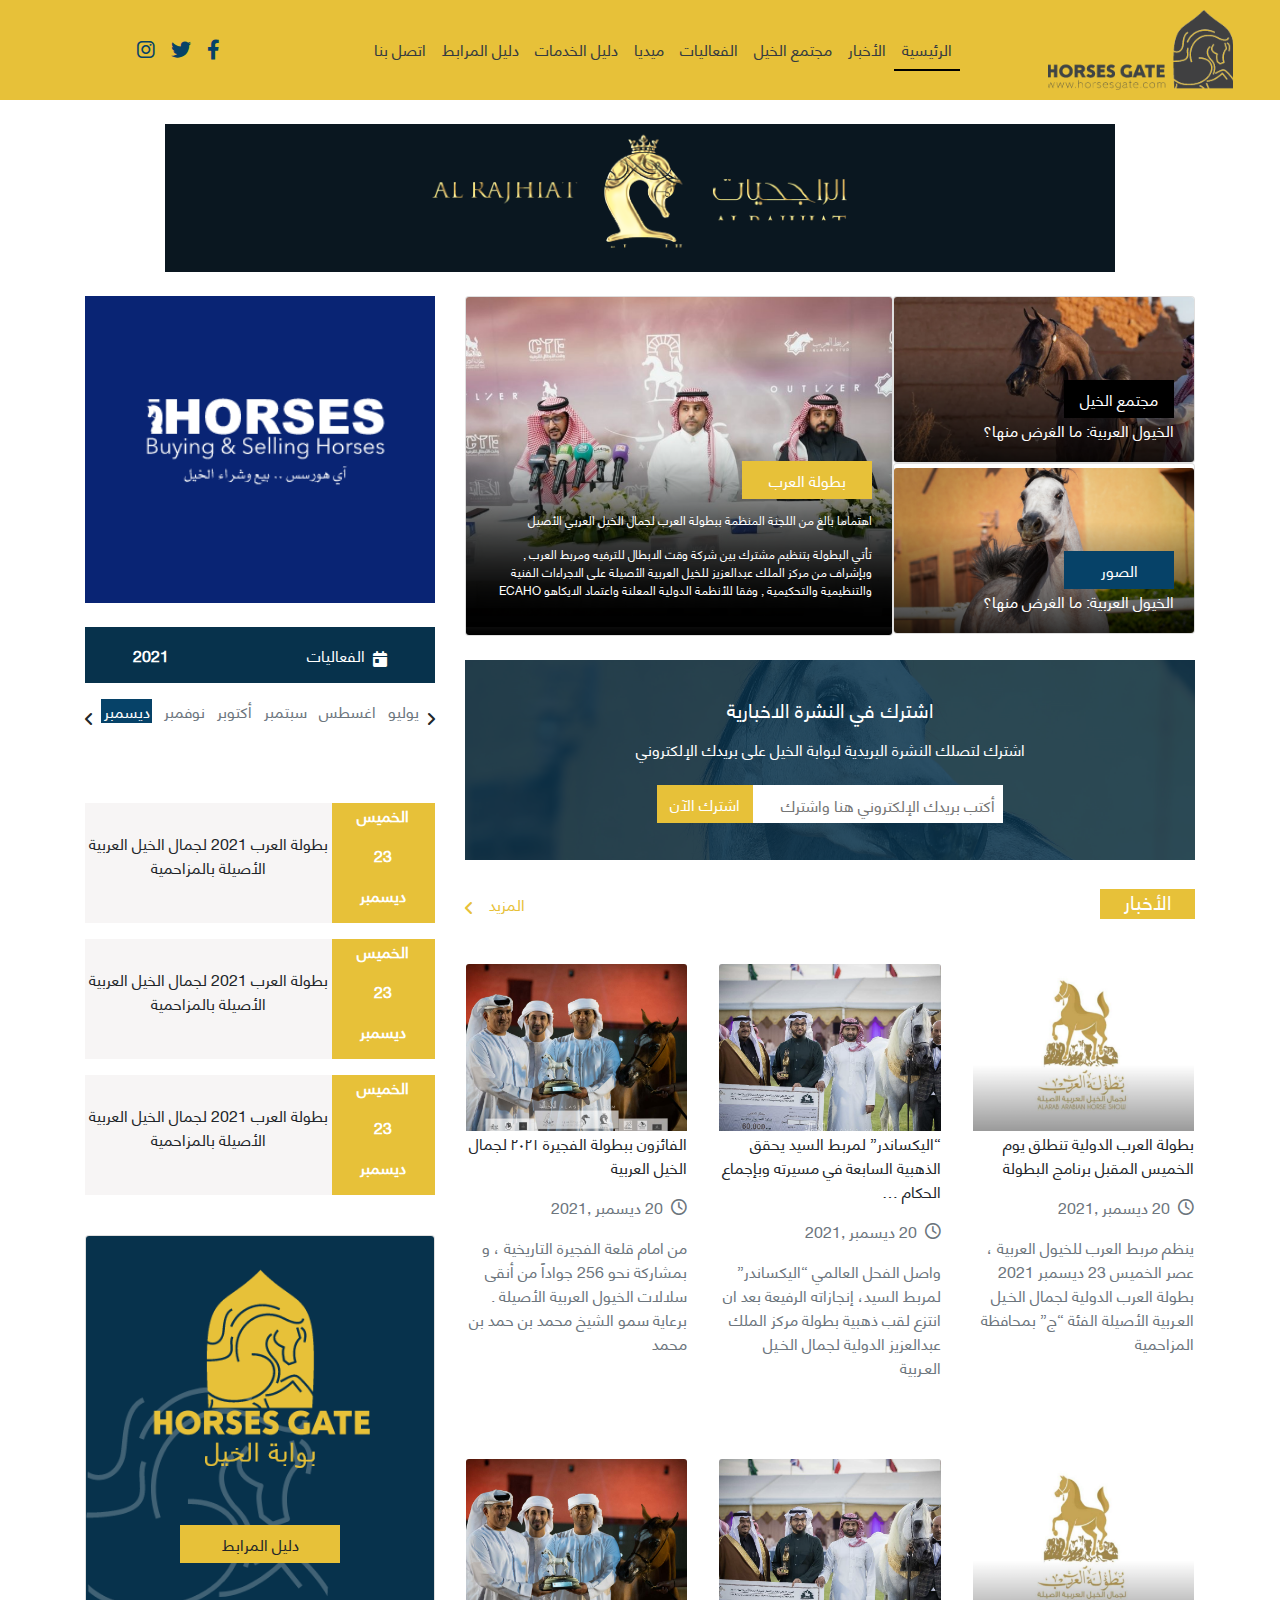
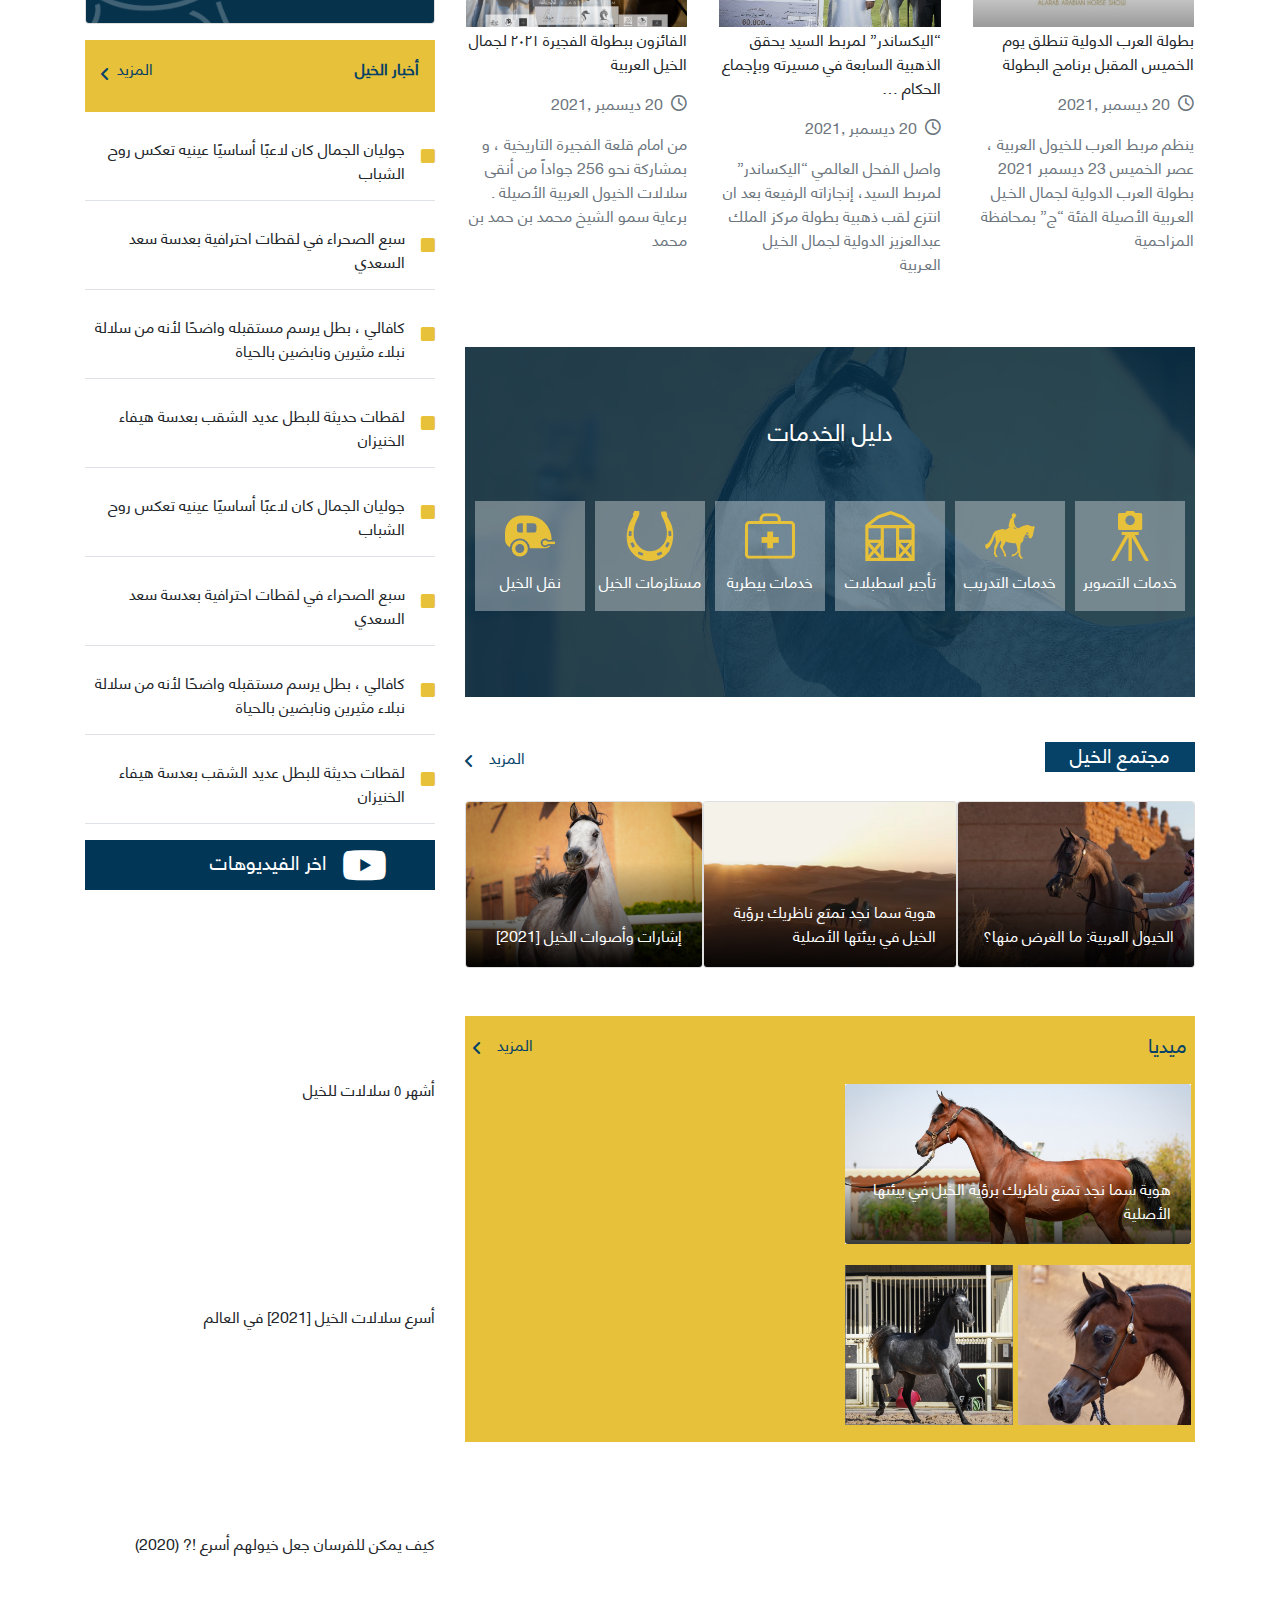
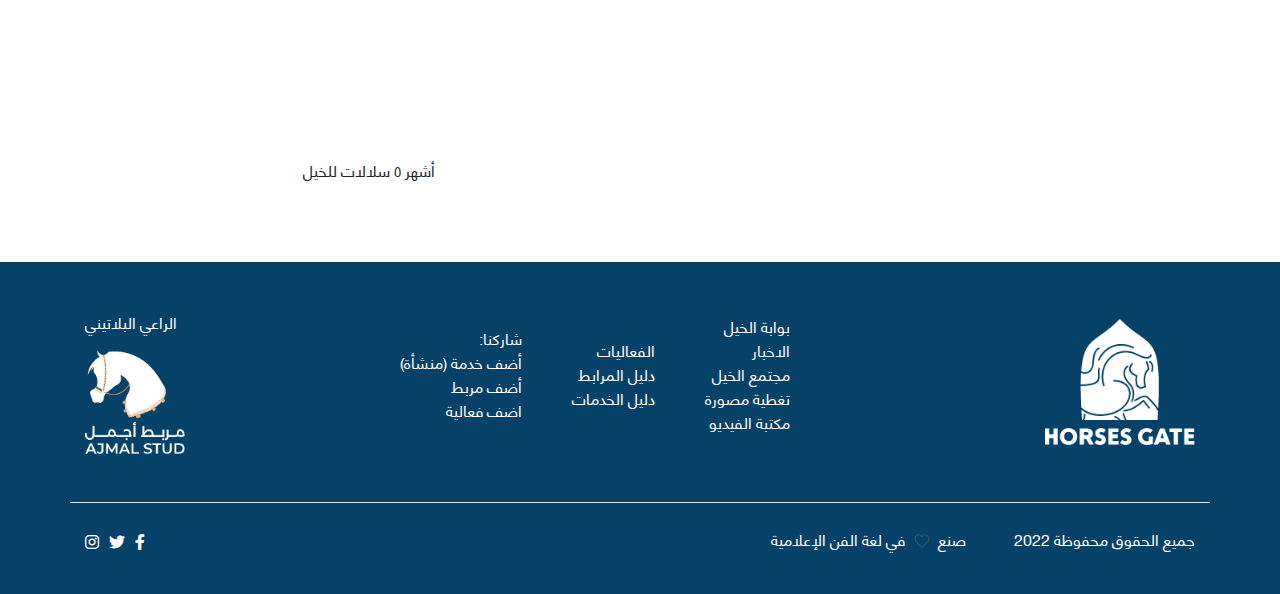
<file: index.html>
<!DOCTYPE html>
<html lang="ar" dir="rtl">

<head>
    <meta charset="UTF-8">
    <meta http-equiv="X-UA-Compatible" content="IE=edge">
    <meta name="viewport" content="width=device-width, initial-scale=1.0">
    <title>الرئيسية</title>
    <link rel="stylesheet" href="./css/all.min.css">
    <link rel="stylesheet" href="./css/bootstrap.min.css">
    <link rel="stylesheet" href="./css/style.css">
</head>

<body>



    <nav class="navbar__color navbar navbar-expand-lg navbar-light">

        <div class="container-fluid">

            <a class="navbar-brand" href="./index.html"><img src="./images/logo-black.png" width="185" height="80"></a>

            <button class="navbar-toggler" type="button" data-toggle="collapse" data-target="#navbarNav"
                aria-controls="navbarNav" aria-expanded="false" aria-label="Toggle navigation">
                <span class="navbar-toggler-icon"></span>
            </button>


            <div class="collapse navbar-collapse pr-5" id="navbarSupportedContent">

                <ul class="navbar-nav">

                    <li class="active__nav__item nav-item active">
                        <a class="nav-link text-dark" href="./index.html">الرئيسية
                            <span class="sr-only">(current)</span>
                        </a>
                    </li>

                    <li class="nav-item">
                        <a class="nav-link text-dark" href="./news.html">الأخبار</a>
                    </li>

                    <li class="nav-item">
                        <a class="nav-link text-dark" href="./horse community.html">مجتمع الخيل</a>
                    </li>

                    <li class="nav-item">
                        <a class="nav-link text-dark" href="./events.html">الفعاليات</a>
                    </li>

                    <li class="nav-item">
                        <a class="nav-link text-dark" href="./media.html"> ميديا</a>
                    </li>

                    <li class="nav-item">
                        <a class="nav-link text-dark" href="./Services Guide.html">دليل الخدمات</a>
                    </li>

                    <li class="nav-item">
                        <a class="nav-link text-dark" href="./stud guide.html">دليل المرابط
                        </a>
                    </li>

                    <li class="nav-item">
                        <a class="nav-link text-dark" href="./contact us.html">اتصل بنا</a>
                    </li>

                </ul>

            </div>


            <div class="collapse navbar-collapse" id="navbarSupportedContent">

                <ul class="navbar-nav">

                    <li>
                        <a class="nav-link" href="#"><i class="link__color fa-brands fa-facebook-f"></i></a>
                    </li>

                    <li>
                        <a class="nav-link" href="#"><i class="link__color fa-brands fa-twitter"></i></a>
                    </li>

                    <li>
                        <a class="nav-link" href="#"><i class="link__color fa-brands fa-instagram"></i></a>
                    </li>

                </ul>

            </div>

        </div>

    </nav>





    <div class="text-center">
        <img class="img-fluid p-4" src="./images/rajhyat.png">
    </div>




    <!--page-content-->
    <div class="container pb-5">

        <div class="row">

            <div class="col-md-8">


                <div class="row">

                    <div class="col-md-5 pl-md-0">
                        <div class="d-flex flex-column">

                            <div class="card text-white">
                                <img src="./images/Mask Group 2.png" class="card-img" height="165px">
                                <div class="card-img-overlay d-flex flex-column justify-content-end align-items-start">
                                    <a class="card_btn_bg_black card-title btn text-white rounded-0 m-0">
                                        مجتمع الخيل
                                    </a>
                                    <p class="card-text m-0">الخيول العربية: ما الغرض منها؟
                                    </p>
                                </div>
                            </div>


                            <div class="card text-white">
                                <img src="./images/Mask Group 3.png" class="card-img mt-1" height="165px">
                                <div class="card-img-overlay d-flex flex-column justify-content-end align-items-start">
                                    <a class="card_btn_bg_blue card-title btn text-white rounded-0 m-0">
                                        الصور
                                    </a>
                                    <p class="card-text m-0">الخيول العربية: ما الغرض منها؟
                                    </p>
                                </div>
                            </div>

                        </div>
                    </div>


                    <div class="left_side col-md-7 pr-md-0">
                        <div class="card text-white h-100">
                            <img src="./images/Mask Group 1.png" class="card-img h-100 w-100">

                            <div class="card-img-overlay d-flex flex-column justify-content-end align-items-start">
                                <a class="card_btn_bg_yellow card-title btn text-white rounded-0">
                                    بطولة العرب
                                </a>

                                <p class="text_card_size text-white text-center">اهتماما بالغ من اللجنة المنظمة ببطولة
                                    العرب لجمال
                                    الخيل العربي الأصيل </p>

                                <p class="text_card_size text-white text-right"> تأتي البطولة بتنظيم مشترك بين شركة وقت
                                    الابطال للترفيه
                                    ومربط العرب , وبإشراف من مركز
                                    الملك عبدالعزيز للخيل العربية الأصيلة على الاجراءات الفنية والتنظيمية والتحكيمية ,
                                    وفقا للأنظمة الدولية المعلنة واعتماد الايكاهو ECAHO</p>
                            </div>
                        </div>
                    </div>

                </div>



                <!--news-subscribe-->
                <div
                    class="news_part d-flex flex-column align-items-center justify-content-center text-white text-center my-4">
                    <div>
                        <h5>اشترك في النشرة الاخبارية</h5>
                        <p class="py-2">اشترك لتصلك النشرة البريدية لبوابة الخيل على بريدك الإلكتروني</p>
                    </div>

                    <div class="news d-flex align-items-center justify-content-center">
                        <input class="border-0 px-2" type="text" placeholder="أكتب بريدك الإلكتروني هنا واشترك">
                        <button class="news_btn btn text-white rounded-0">اشترك الآن</button>
                    </div>
                </div>



                <!--news-->
                <div>
                    <div class="d-flex align-items-center justify-content-between">
                        <div>
                            <h5 class="news_headline_yellow text-center text-white">الأخبار</h5>
                        </div>

                        <a class="d-flex align-items-center justify-content-center text-decoration-none"
                            href="./news.html">
                            <p class="text__yellow pl-3 pt-2">المزيد</p>
                            <i class="text__yellow fa-solid fa-angle-left"></i>
                        </a>

                    </div>



                    <!--news-rows-->
                    <div>
                        <div class="row row-cols-1 row-cols-md-3 py-3">

                            <div class="shadow_hov col text-right p-3">
                                <div class="card border-0">

                                    <img src="./images/Group 5.png" class="card-img-top">

                                    <div class="card-body p-0">
                                        <p class="card-text">
                                            بطولة العرب الدولية تنطلق يوم
                                            الخميس المقبل برنامج البطولة
                                        </p>

                                        <div class="d-flex">
                                            <i class="text-secondary fa-regular fa-clock pt-1"></i>
                                            <p class="text-secondary pr-2">20 ديسمبر ,2021 </p>
                                        </div>

                                        <p class="text-secondary">ينظم مربط العرب للخيول العربية ، عصر الخميس 23 ديسمبر
                                            2021
                                            بطولة العرب الدولية
                                            لجمال الخـيل العـربية الأصيلة الفئة “ج” بمحافظة المزاحمية
                                        </p>
                                    </div>

                                </div>
                            </div>


                            <div class="shadow_hov col text-right p-3">
                                <div class="card border-0">

                                    <img src="./images/Mask Group 6.png" class="card-img-top">

                                    <div class="card-body p-0">
                                        <p class="card-text">
                                            “اليكساندر” لمربط السيد يحقق الذهبية
                                            السابعة في مسيرته وبإجماع الحكام …
                                        </p>

                                        <div class="d-flex ">
                                            <i class="text-secondary fa-regular fa-clock pt-1"></i>
                                            <p class="text-secondary pr-2">20 ديسمبر ,2021 </p>
                                        </div>

                                        <p class="text-secondary">
                                            واصل الفحل العالمي “اليكساندر” لمربط السيد، إنجازاته الرفيعة بعد ان انتزع
                                            لقب
                                            ذهبية
                                            بطولة مركز الملك عبدالعزيز الدولية لجمال الخـيل العـربية </p>
                                    </div>

                                </div>
                            </div>


                            <div class="shadow_hov col text-right p-3">
                                <div class="card border-0">

                                    <img src="./images/Mask Group 7.png" class="card-img-top">

                                    <div class="card-body p-0">
                                        <p class="card-text">
                                            الفائزون ببطولة الفجيرة ٢٠٢١
                                            لجمال الخيل العربية
                                        </p>

                                        <div class="d-flex ">
                                            <i class="text-secondary fa-regular fa-clock pt-1"></i>
                                            <p class="text-secondary pr-2">20 ديسمبر ,2021 </p>
                                        </div>

                                        <p class="text-secondary">
                                            من امام قلعة الفجيرة التاريخية ، و بمشاركة نحو 256 جواداً من أنقى سلالات
                                            الخيول
                                            العربية الأصيلة . برعاية سمو الشيخ محمد بن حمد بن محمد
                                        </p>
                                    </div>

                                </div>
                            </div>


                        </div>



                        <div class="row row-cols-1 row-cols-md-3 py-3">

                            <div class="shadow_hov col text-right p-3">
                                <div class="card border-0">

                                    <img src="./images/Group 5.png" class="card-img-top">

                                    <div class="card-body p-0">
                                        <p class="card-text">
                                            بطولة العرب الدولية تنطلق يوم
                                            الخميس المقبل برنامج البطولة
                                        </p>

                                        <div class="d-flex ">
                                            <i class="text-secondary fa-regular fa-clock pt-1"></i>
                                            <p class="text-secondary pr-2">20 ديسمبر ,2021 </p>
                                        </div>

                                        <p class="text-secondary">ينظم مربط العرب للخيول العربية ، عصر الخميس 23 ديسمبر
                                            2021
                                            بطولة العرب الدولية
                                            لجمال الخـيل العـربية الأصيلة الفئة “ج” بمحافظة المزاحمية
                                        </p>
                                    </div>

                                </div>
                            </div>


                            <div class="shadow_hov col text-right p-3">
                                <div class="card border-0">

                                    <img src="./images/Mask Group 6.png" class="card-img-top">

                                    <div class="card-body p-0">
                                        <p class="card-text">
                                            “اليكساندر” لمربط السيد يحقق الذهبية
                                            السابعة في مسيرته وبإجماع الحكام …
                                        </p>

                                        <div class="d-flex ">
                                            <i class="text-secondary fa-regular fa-clock pt-1"></i>
                                            <p class="text-secondary pr-2">20 ديسمبر ,2021 </p>
                                        </div>

                                        <p class="text-secondary">
                                            واصل الفحل العالمي “اليكساندر” لمربط السيد، إنجازاته الرفيعة بعد ان انتزع
                                            لقب
                                            ذهبية
                                            بطولة مركز الملك عبدالعزيز الدولية لجمال الخـيل العـربية
                                        </p>
                                    </div>

                                </div>
                            </div>


                            <div class="shadow_hov col text-right p-3">
                                <div class="card border-0">

                                    <img src="./images/Mask Group 7.png" class="card-img-top">

                                    <div class="card-body p-0">
                                        <p class="card-text">
                                            الفائزون ببطولة الفجيرة ٢٠٢١
                                            لجمال الخيل العربية
                                        </p>

                                        <div class="d-flex ">
                                            <i class="text-secondary fa-regular fa-clock pt-1"></i>
                                            <p class="text-secondary pr-2">20 ديسمبر ,2021 </p>
                                        </div>

                                        <p class="text-secondary">
                                            من امام قلعة الفجيرة التاريخية ، و بمشاركة نحو 256 جواداً من أنقى سلالات
                                            الخيول
                                            العربية الأصيلة . برعاية سمو الشيخ محمد بن حمد بن محمد
                                        </p>
                                    </div>

                                </div>
                            </div>


                        </div>
                    </div>
                </div>



                <!--services-guide-part-->
                <div class="services_part d-flex flex-column align-items-center justify-content-center my-4">

                    <a class="text-decoration-none" href="./Services Guide.html">
                        <h4 class="text-white pb-3 pb-md-5">دليل الخدمات</h4>
                    </a>


                    <div class="services d-flex flex-wrap align-items-center justify-content-center text-center mb-3">

                        <div
                            class="service_box d-flex flex-column align-items-center justify-content-center text-center pt-2">
                            <a class="text-decoration-none" href="./photography.html">
                                <svg xmlns="http://www.w3.org/2000/svg" width="50" height="50"
                                    viewBox="0 0 58.274 77.086">
                                    <g id="شعار_بوابة_الخيل_Recovered_-07" data-name="شعار بوابة الخيل [Recovered]-07"
                                        transform="translate(-10.2 -1)">
                                        <path id="Path_6118" data-name="Path 6118"
                                            d="M52.464,3.2H19.831A2.3,2.3,0,0,0,17.5,5.531V26.8a2.3,2.3,0,0,0,2.331,2.331H52.464A2.3,2.3,0,0,0,54.8,26.8V5.531A2.5,2.5,0,0,0,52.464,3.2ZM36.148,21.848a7.43,7.43,0,1,1,7.43-7.43A7.558,7.558,0,0,1,36.148,21.848Z"
                                            transform="translate(3.335 1.005)" fill="#e7c139" />
                                        <path id="Path_6119" data-name="Path 6119"
                                            d="M25.2,4.205,27.24,1H38.312L40.5,4.205Z" transform="translate(6.853)"
                                            fill="#e7c139" />
                                        <path id="Path_6120" data-name="Path 6120"
                                            d="M36.423,31.7C30.887,41.456,25.5,51.071,19.961,60.832l-1.748,3.059c-2.477,4.371-2.477,4.371-8.013,3.642,7.43-13.112,14.714-26.077,22.29-39.48-2.185-.146-3.933-.146-5.973-.291V23.1H52.74v4.808H46.621c7.43,13.4,14.568,26.514,21.853,39.626-5.39.874-5.536.874-8.013-3.5L43.853,33.881c-.437-.728-.728-1.311-1.6-2.622V67.825H37.006V31.987C37.006,31.841,36.714,31.841,36.423,31.7Z"
                                            transform="translate(0 10.096)" fill="#e7c139" />
                                    </g>
                                </svg>

                                <p class=" text-white pt-2" class="pt-2">خدمات التصوير</p>
                            </a>

                        </div>


                        <div
                            class="service_box d-flex flex-column align-items-center justify-content-center text-center pt-2">
                            <a class="text-decoration-none" href="">
                                <svg xmlns="http://www.w3.org/2000/svg" width="50" height="50"
                                    viewBox="0 0 91.366 82.893">
                                    <path id="شعار_بوابة_الخيل_Recovered_-06"
                                        data-name="شعار بوابة الخيل [Recovered]-06"
                                        d="M41.268,28.688c.3-2.416.755-2.718,3.02-1.51l.453-1.359A2.334,2.334,0,0,1,43.08,23.1c.151-1.661.6-3.322.906-4.982.453-2.114,1.057-4.076,1.661-6.19a6.786,6.786,0,0,1,1.812-2.416c1.208-1.057,2.265-1.963,2.114-3.473,0-.3-.151-.453-.151-.755a2.932,2.932,0,0,1,.453-4.227A4.361,4.361,0,0,1,54.4.3c1.359.453,1.963,1.812,2.114,3.322,0,.755.6,1.359.906,2.265H55.762c-.3,0-.6.453-.6.6.3.6.151.906-.453,1.208a.784.784,0,0,0-.3.6c-.151.755-.3,1.51-1.51,1.359-.151,0-.453.3-.755.6a6.625,6.625,0,0,1,.906,4.378,12.386,12.386,0,0,0,.3,3.322,12.776,12.776,0,0,0,5.284,8.757c1.51,1.057,2.718.906,4.227-.151a31.813,31.813,0,0,1,12.984-5.435,10.146,10.146,0,0,1,4.227.453c2.265.755,4.378,1.661,6.643,2.567.6.3.906.151,1.359-.3A7.264,7.264,0,0,1,89.732,22.5c.151,0,.151.151.3.151l-.453,3.171c.453-.3,1.057-.6,1.661-1.057a4.646,4.646,0,0,1-.906,2.869c-.151.3-.453.453-.453.755-.3,1.51-.6,2.869-.906,4.378s-.755,2.869-1.057,4.378a18.877,18.877,0,0,1-.453,2.869,8.092,8.092,0,0,1-.755,1.661c-.453.906-.906,1.661-1.359,2.567a1.636,1.636,0,0,1-1.661,1.208H83.24c-1.359,1.208-1.963-.151-2.869-.755-.151-.151-.3-.453-.6-.6-.6-.453-.755-.906-.151-1.51.3-.453.6-1.057-.453-.906.906-1.51.6-1.661-2.869-2.265.151.755.453,1.359.6,1.963.453,2.114-.3,3.02-2.416,2.869-1.208-.151-2.416-.151-3.774-.3a29.7,29.7,0,0,0-.453,3.623A6.652,6.652,0,0,1,67.086,53.3a6.059,6.059,0,0,0-1.963,2.416,24.845,24.845,0,0,0-.6,4.68c-.151,2.114,0,4.378,0,6.492,0,1.057-.151,2.265-.151,3.322a16.343,16.343,0,0,0,1.359,8,1.179,1.179,0,0,0,.6.6c1.51.6,1.963,1.963,2.718,3.171.453.6.151.906-.453.906-1.359,0-2.567-.151-3.925-.151-.755,0-1.208-.755-.755-1.661.453-.755.151-1.208-.6-1.359-1.812-.6-2.265-1.812-2.114-3.623.151-1.661,0-3.322,0-4.982-1.812,1.057-2.869,2.718-4.076,4.227A3.909,3.909,0,0,1,54.1,77.3a20.513,20.513,0,0,0-4.227,1.661c-1.057.453-1.51.151-1.208-1.057.3-2.114,1.51-4.076,4.076-3.322h.6l4.529-4.076a3.947,3.947,0,0,0,1.359-3.925c-.6-3.473-1.51-6.945-2.265-10.267-.3-1.208-.755-1.812-2.265-1.661a21.455,21.455,0,0,1-5.284-.453c-2.718-.453-5.284-.906-8-1.51a31.622,31.622,0,0,1-3.473-1.208c-.906,1.812-1.812,3.473-2.718,5.284-.755,1.208-1.51,2.567-2.114,3.774-1.208,2.869,0,5.284,1.963,7.4a10.259,10.259,0,0,1,1.359,2.567c.6,1.661,1.359,3.322,1.812,4.982a11.3,11.3,0,0,1,.3,3.171c0,.755-.453,1.057-1.057.6a17.021,17.021,0,0,1-2.718-1.812c-.906-.906-.755-1.661.3-2.567l.453-.453c-.3-.3-.6-.453-.755-.6a10.577,10.577,0,0,1-1.208-1.51,12.724,12.724,0,0,0-.906-2.114c-1.661-2.718-3.171-5.284-4.982-8-.906-1.359-.906-1.812-.151-3.171,1.057-1.963,2.416-3.925,2.114-6.19-.151-1.057-.6-1.963-.906-3.171A28.423,28.423,0,0,0,23,58.884c-.6,1.51-1.057,3.171-1.661,4.68a9.018,9.018,0,0,1-.906,1.661,15.949,15.949,0,0,0-.6,7.549,3.324,3.324,0,0,0,.151,1.208,6.393,6.393,0,0,0,.6,1.812l2.265,2.718c.151.3.453.6.3.906,0,.151-.453.3-.755.3a31.558,31.558,0,0,1-3.774-.151c-.755,0-.755-.6-.6-1.208.453-1.359.453-1.661-.906-2.416-.906-.453-.906-1.359-.906-2.265a37.4,37.4,0,0,1,.453-4.076c0-.6.151-1.057.151-1.661V61a2.844,2.844,0,0,1,.3-1.208,14.575,14.575,0,0,0,2.718-8.606c0-1.812-.6-3.473-.755-5.284-.3-1.963-.6-3.925-.906-6.039a7.963,7.963,0,0,1-.453,1.812L15,49.372A41.389,41.389,0,0,1,8.808,60.7a12.013,12.013,0,0,1-5.284,4.227c-.3.151-.6,0-.906,0s-.6-.151-.906-.151c.151,0-.151.151-.6.151a3.375,3.375,0,0,0,.453-1.51h-.3L.806,62.054.353,57.978c-.151,0-.3-.151-.453-.151a6.12,6.12,0,0,1,1.359-.755A10.887,10.887,0,0,0,8.2,50.882a29.291,29.291,0,0,1,2.265-3.623,37.4,37.4,0,0,0,2.567-5.586c1.208-3.322,2.718-6.492,5.435-8.757a10.013,10.013,0,0,1,2.869-1.359c2.114-.755,4.227-1.208,6.19-1.963a9.6,9.6,0,0,1,6.794-.3c.453.151.755.151,1.208.3,1.359.6,2.567.906,3.322-.906.151-.151.755-.151,1.057-.151A2.019,2.019,0,0,1,41.268,28.688Zm30.2,14.645h4.378c.755,0,1.057-.6.906-1.359a22.933,22.933,0,0,1-.906-3.02A1.623,1.623,0,0,0,74.635,37.6C73.578,39.558,72.521,41.37,71.464,43.333ZM52.592,24.461a.148.148,0,0,0-.151.151,2.8,2.8,0,0,1,.3,1.057,4.1,4.1,0,0,0,0,1.359c.151.453.453,1.208.755,1.359,1.057.151,2.265,0,3.322.755.151-.151.151-.3.3-.453C55.46,27.178,54.1,25.819,52.592,24.461ZM79.013,38.5c.151-.151.3-.151.453-.3-.453-1.208-.755-2.416-1.208-3.623-1.661.151-2.265,1.359-3.02,2.567l1.812.453a1.141,1.141,0,0,0,.151-.6A15.992,15.992,0,0,0,79.013,38.5Z"
                                        transform="translate(0.1 0.004)" fill="#e7c139" />
                                </svg>

                                <p class="text-white pt-2">خدمات التدريب</p>
                            </a>

                        </div>


                        <div
                            class="service_box d-flex flex-column align-items-center justify-content-center text-center pt-2">
                            <a class="text-decoration-none" href="#">
                                <svg xmlns="http://www.w3.org/2000/svg" width="50" height="50"
                                    viewBox="0 0 62.442 63.245">
                                    <g id="Group_934" data-name="Group 934" transform="translate(1.999 2.12)">
                                        <path id="Path_6117" data-name="Path 6117"
                                            d="M6.6,61.625V19.019L20.726,7.968,36.675,2.5,51.827,7.968,65.042,18.791V61.625Z"
                                            transform="translate(-6.599 -2.5)" fill="none" stroke="#e7c139"
                                            stroke-miterlimit="10" stroke-width="4" />
                                        <line id="Line_2" data-name="Line 2" x2="58.442"
                                            transform="translate(0.001 17.544)" fill="none" stroke="#e7c139"
                                            stroke-miterlimit="10" stroke-width="4" />
                                        <line id="Line_3" data-name="Line 3" y2="39.759"
                                            transform="translate(19.481 19.025)" fill="none" stroke="#e7c139"
                                            stroke-miterlimit="10" stroke-width="4" />
                                        <line id="Line_4" data-name="Line 4" y2="41.581"
                                            transform="translate(38.848 17.544)" fill="none" stroke="#e7c139"
                                            stroke-miterlimit="10" stroke-width="4" />
                                        <line id="Line_5" data-name="Line 5" x2="19.367"
                                            transform="translate(38.734 36.227)" fill="none" stroke="#e7c139"
                                            stroke-miterlimit="10" stroke-width="4" />
                                        <line id="Line_6" data-name="Line 6" x2="19.367" y2="21.531"
                                            transform="translate(38.734 37.252)" fill="none" stroke="#e7c139"
                                            stroke-miterlimit="10" stroke-width="4" />
                                        <line id="Line_7" data-name="Line 7" x1="17.43" y2="20.848"
                                            transform="translate(39.645 37.252)" fill="none" stroke="#e7c139"
                                            stroke-miterlimit="10" stroke-width="4" />
                                        <line id="Line_8" data-name="Line 8" x2="19.367"
                                            transform="translate(0.115 36.227)" fill="none" stroke="#e7c139"
                                            stroke-miterlimit="10" stroke-width="4" />
                                        <line id="Line_9" data-name="Line 9" x2="19.367" y2="21.531"
                                            transform="translate(0.115 37.252)" fill="none" stroke="#e7c139"
                                            stroke-miterlimit="10" stroke-width="4" />
                                        <line id="Line_10" data-name="Line 10" x1="17.43" y2="20.848"
                                            transform="translate(1.026 37.252)" fill="none" stroke="#e7c139"
                                            stroke-miterlimit="10" stroke-width="4" />
                                    </g>
                                </svg>

                                <p class=" text-white pt-2">تأجير اسطبلات</p>
                            </a>

                        </div>


                        <div
                            class="service_box d-flex flex-column align-items-center justify-content-center text-center pt-2">

                            <a class="text-decoration-none" href="#">
                                <svg id="Group_869" data-name="Group 869" xmlns="http://www.w3.org/2000/svg"
                                    xmlns:xlink="http://www.w3.org/1999/xlink" width="50" height="50"
                                    viewBox="0 0 82.902 75.601">
                                    <defs>
                                        <clipPath id="clip-path">
                                            <path id="Path_8053" data-name="Path 8053" d="M0,0H82.9V75.6H0Z"
                                                fill="#e7c139" />
                                        </clipPath>
                                    </defs>
                                    <g id="Mask_Group_58" data-name="Mask Group 58" transform="translate(0 0)"
                                        clip-path="url(#clip-path)">
                                        <path id="Path_8032" data-name="Path 8032"
                                            d="M75.7,70.339H7.2a7.212,7.212,0,0,1-7.2-7.2V14.923a7.212,7.212,0,0,1,7.2-7.2H75.7a7.212,7.212,0,0,1,7.205,7.2V63.137a7.212,7.212,0,0,1-7.205,7.2M7.2,12.766a2.16,2.16,0,0,0-2.159,2.157V63.137A2.16,2.16,0,0,0,7.2,65.295H75.7a2.162,2.162,0,0,0,2.161-2.157V14.923A2.162,2.162,0,0,0,75.7,12.766Z"
                                            transform="translate(0 5.262)" fill="#e7c139" />
                                        <path id="Path_8033" data-name="Path 8033"
                                            d="M49.726,15.505H44.682V10.4a5.358,5.358,0,0,0-5.351-5.351H24.675A5.358,5.358,0,0,0,19.325,10.4v5.11H14.28V10.4A10.408,10.408,0,0,1,24.675,0H39.331a10.408,10.408,0,0,1,10.4,10.4Z"
                                            transform="translate(9.732 0)" fill="#e7c139" />
                                        <rect id="Rectangle_3099" data-name="Rectangle 3099" width="9.6" height="27.728"
                                            transform="translate(36.936 30.427)" fill="#e7c139" />
                                        <rect id="Rectangle_3100" data-name="Rectangle 3100" width="28.448" height="9.6"
                                            transform="translate(27.513 39.492)" fill="#e7c139" />
                                    </g>
                                </svg>

                                <p class="text-white pt-2">خدمات بيطرية</p>
                            </a>

                        </div>


                        <div
                            class="service_box d-flex flex-column align-items-center justify-content-center text-center pt-2">

                            <a class="text-decoration-none" href="#">
                                <svg xmlns="http://www.w3.org/2000/svg" width="50" height="50"
                                    viewBox="0 0 64.85 69.641">
                                    <path id="شعار_بوابة_الخيل_Recovered_-08"
                                        data-name="شعار بوابة الخيل [Recovered]-08"
                                        d="M77.494,35.906a32.933,32.933,0,0,0-2.736-8.793c-1.563-3.126-3.322-6.057-5.08-8.988-.2-.391-.2-.782.2-.977.586-.391.586-.782.391-1.368A32.577,32.577,0,0,1,68.7,11.872c-.2-.391-.391-.586-.782-.586H62.644a1.075,1.075,0,0,0-.977.586,1.716,1.716,0,0,0-.2,1.368,29.642,29.642,0,0,0,.586,4.1,38.393,38.393,0,0,0,2.54,4.885,54.444,54.444,0,0,1,4.689,14.459,33.576,33.576,0,0,1-.782,12.505,19.4,19.4,0,0,1-3.322,7.034,30.535,30.535,0,0,1-7.62,7.425,21.224,21.224,0,0,1-8.988,2.931,23.358,23.358,0,0,1-10.942-1.563,18.467,18.467,0,0,1-6.057-4.1,24.93,24.93,0,0,1-6.643-9.574,26.888,26.888,0,0,1-1.759-10.356A34.685,34.685,0,0,1,26.3,26.331c.977-2.54,2.149-4.885,3.322-7.425A15.125,15.125,0,0,0,30.99,15.78a22.437,22.437,0,0,0,.2-3.712A1.336,1.336,0,0,0,29.818,10.7H24.542c-.391,0-.586.2-.782.586A23.288,23.288,0,0,1,22.2,15.194a.952.952,0,0,0,.391,1.563c.391.2.391.391.2.977-1.759,3.322-3.908,6.643-5.471,9.965-.977,2.345-1.563,5.08-2.345,7.62A64.647,64.647,0,0,0,13.6,46.066,45.9,45.9,0,0,0,14.968,57.79a26.473,26.473,0,0,0,4.689,9.379,32.629,32.629,0,0,0,11.919,9.965A31.716,31.716,0,0,0,43.5,80.26a42.328,42.328,0,0,0,7.034-.2,36.878,36.878,0,0,0,6.643-1.759c.977-.391,1.954-.782,2.736-1.172h0c.391-.2.977-.391,1.368-.586.2,0,.391-.2.586-.2a11.207,11.207,0,0,0,1.368-.782h0c1.172-.782,2.149-1.563,3.126-2.345l.2-.2c.391-.391.977-.782,1.368-1.172h0a41.243,41.243,0,0,0,2.931-2.931c.2-.2.2-.391.391-.391a10.738,10.738,0,0,0,1.368-1.759h0c.2-.391.586-.782.782-1.172v-.2h0v-.2h0v-.2h0a8.5,8.5,0,0,0,.782-1.368A30.642,30.642,0,0,0,77.884,50.56,37.133,37.133,0,0,0,77.494,35.906Zm-59.986,9.77c-.782,0-1.172-.586-1.172-1.368V42.94h0c0-1.172.2-2.149.2-3.322A1.126,1.126,0,0,1,17.7,38.446h.2c2.345,0,2.736.2,2.54,2.54,0,1.172-.2,2.345-.2,3.322s-.586,1.368-1.563,1.368ZM22.588,61.5a1.436,1.436,0,0,1-1.563-.782c-.2-.586-.586-.977-.782-1.563l-1.172-2.345c-.391-.782-.2-1.172.391-1.759.2,0,.2-.2.391-.2,2.149-1.172,2.345-.977,3.322,1.172a21.356,21.356,0,0,0,1.563,2.931.718.718,0,0,1,.2.586C24.933,60.33,23.956,61.112,22.588,61.5Zm14.068,9.184-.977,1.954a1.2,1.2,0,0,1-1.172.2l-4.689-1.759a.42.42,0,0,1-.391-.391c-.391-.586,0-1.954.586-2.736.391-.586.977-.586,1.759-.2a20.834,20.834,0,0,0,3.712,1.368C36.07,69.123,36.656,69.513,36.656,70.686Zm31.458-12.9a19.72,19.72,0,0,0,1.368-2.931,1.371,1.371,0,0,1,1.759-.782,4.9,4.9,0,0,1,1.368.782,1.951,1.951,0,0,1,.782.977l-1.172,2.345-1.172,2.345a1.427,1.427,0,0,1-1.954.782C66.942,60.135,66.942,59.744,68.115,57.79ZM56.391,72.444a22.92,22.92,0,0,1-.977-2.149c.391-.391.586-.782.977-.977,1.563-.586,3.126-1.368,4.494-1.954.2-.2.586,0,.977.2.2.2.586.391.586.782.782,1.954.977,2.54-1.368,3.322a23.836,23.836,0,0,0-3.322,1.368A1.774,1.774,0,0,1,56.391,72.444ZM74.758,45.675c-.391,0-.977.2-1.368.2A1.488,1.488,0,0,1,71.827,44.5c0-1.563-.2-3.126-.2-4.689a1.3,1.3,0,0,1,.977-1.368,3.33,3.33,0,0,1,1.954,0c.586,0,.977.391.977,1.172,0,1.172.2,2.345.2,3.322h0v1.368C75.931,45.089,75.54,45.48,74.758,45.675Z"
                                        transform="translate(-13.6 -10.7)" fill="#e7c139" />
                                </svg>

                                <p class="text-white pt-2">مستلزمات الخيل</p>
                            </a>

                        </div>


                        <div
                            class="service_box d-flex flex-column align-items-center justify-content-center text-center pt-2">

                            <a class="text-decoration-none" href="#">
                                <svg xmlns="http://www.w3.org/2000/svg" width="50" height="50"
                                    viewBox="0 0 75.232 61.948">
                                    <g id="شعار_بوابة_الخيل_Recovered_-09" data-name="شعار بوابة الخيل [Recovered]-09"
                                        transform="translate(-4.2 -6)">
                                        <path id="Path_6121" data-name="Path 6121"
                                            d="M63.115,40.945a6.364,6.364,0,0,1,6.209,1.877h5.054A36.577,36.577,0,0,0,37.7,6H30.048A25.791,25.791,0,0,0,4.2,31.7v9.964A13.6,13.6,0,0,0,11.564,53.8a15,15,0,0,1,29.891,1.588H65.714a8.817,8.817,0,0,0,7.076-3.61H69.324A6.316,6.316,0,0,1,64.559,53.8a6.709,6.709,0,0,1-6.5-8.086A6.558,6.558,0,0,1,63.115,40.945Zm-32.057-9.1H27.015a4.869,4.869,0,0,1-4.91-4.91V22.75a4.869,4.869,0,0,1,4.91-4.91h4.043Zm20.5-4.91a4.869,4.869,0,0,1-4.91,4.91H36.834V17.7h9.819a4.869,4.869,0,0,1,4.91,4.91Z"
                                            transform="translate(0)" fill="#e7c139" />
                                        <path id="Path_6122" data-name="Path 6122"
                                            d="M23.33,56.4A12.2,12.2,0,0,1,11.2,44.274,12.328,12.328,0,0,1,23.33,32a12.2,12.2,0,0,1,0,24.4Zm0-18.916a6.787,6.787,0,1,0,6.787,6.787A6.779,6.779,0,0,0,23.33,37.487Z"
                                            transform="translate(3.108 11.544)" fill="#e7c139" />
                                        <circle id="Ellipse_17" data-name="Ellipse 17" cx="3.899" cy="3.899" r="3.899"
                                            transform="translate(60.66 43.4)" fill="#e7c139" />
                                        <rect id="Rectangle_2861" data-name="Rectangle 2861" width="14.296"
                                            height="3.754" transform="translate(65.137 45.421)" fill="#e7c139" />
                                    </g>
                                </svg>

                                <p class="text-white pt-2">نقل الخيل</p>
                            </a>

                        </div>

                    </div>


                </div>



                <!--horse community-->
                <div>
                    <div class="d-flex align-items-center justify-content-between py-3">
                        <div>
                            <h5 class="blue_headline text-center text-white">مجتمع الخيل</h5>
                        </div>


                        <a class="d-flex align-items-center justify-content-center text-decoration-none" href="#">
                            <p class="text__blue pl-3 pt-2">المزيد</p>
                            <i class="text__blue fa-solid fa-angle-left"></i>
                        </a>

                    </div>


                    <div class="row">

                        <div class="col-md-4 pl-md-0">

                            <a href="#">
                                <div class="card text-white text-right">
                                    <img src="./images/Mask Group 19.png" class="card-img" height="165px">


                                    <div
                                        class="card-img-overlay d-flex flex-column justify-content-end align-items-start">

                                        <p class="card-text m-0">الخيول العربية: ما الغرض منها؟
                                        </p>
                                    </div>
                                </div>
                            </a>

                        </div>


                        <div class="col-md-4 p-md-0">
                            <a href="#">
                                <div class="card text-white text-right">
                                    <img src="./images/Mask Group 20.png" class="card-img" height="165px">
                                    <div
                                        class="card-img-overlay d-flex flex-column justify-content-end align-items-start">

                                        <p class="card-text m-0">
                                            هوية سما نجد تمتع ناظريك برؤية
                                            الخيل في بيئتها الأصلية
                                        </p>
                                    </div>
                                </div>
                            </a>

                        </div>


                        <div class="col-md-4 pr-md-0">
                            <a href="#">
                                <div class="card text-white text-right">
                                    <img src="./images/Mask Group 21.png" class="card-img" height="165px">
                                    <div
                                        class="card-img-overlay d-flex flex-column justify-content-end align-items-start">

                                        <p class="card-text m-0">
                                            إشارات وأصوات الخيل [2021] </p>
                                    </div>
                                </div>
                            </a>

                        </div>

                    </div>
                </div>



                <!-----media----->

                <div class="media_test pt-2 my-5">

                    <div class="d-flex align-items-center justify-content-between px-2">
                        <div>
                            <h5 class="text__blue">ميديا </h5>
                        </div>

                        <a class="d-flex align-items-center justify-content-center text-decoration-none"
                            href="./media.html">
                            <p class="text__blue pl-3 pt-2">المزيد</p>
                            <i class="text__blue fa-solid fa-angle-left"></i>
                        </a>

                    </div>



                    <div class="row p-1">

                        <div class="col-lg-6 my-2">

                            <a href="#">
                                <div class="card rounded-0 border-0 text-white text-right">
                                    <img class="card-img" src="./images/Mask Group 22.png" height="160">
                                    <p class="card-img-overlay card-text d-flex align-items-end">
                                        هوية سما نجد تمتع ناظريك برؤية
                                        الخيل في بيئتها الأصلية
                                    </p>
                                </div>
                            </a>

                        </div>


                        <div class="col-lg-6 my-2">
                            <div>
                                <iframe class="w-100" height="160" src="https://www.youtube.com/embed/JAJZCdldUFU"
                                    title="YouTube video player" frameborder="0"
                                    allow="accelerometer; autoplay; clipboard-write; encrypted-media; gyroscope; picture-in-picture"
                                    allowfullscreen></iframe>
                            </div>
                        </div>


                        <div class="col-lg-6 my-2">
                            <div class="media_imgs d-flex flex-wrap flex-md-nowrap">
                                <img class="w-100" src="./images/Mask Group 23.png" height="160">
                                <img class="w-100" src="./images/Mask Group 24.png" height="160">
                            </div>
                        </div>


                        <div class="col-lg-6 my-2">
                            <div>
                                <iframe class="w-100" height="160" src="https://www.youtube.com/embed/XFWDOP9bzm0"
                                    title="YouTube video player" frameborder="0"
                                    allow="accelerometer; autoplay; clipboard-write; encrypted-media; gyroscope; picture-in-picture"
                                    allowfullscreen></iframe>
                            </div>
                        </div>

                    </div>


                </div>

            </div>







            <!--side-part-->
            <div class="col-md-4">

                <div>
                    <img class="img-fluid w-100" src="./images/ihorses.png">
                </div>



                <!--date-->
                <div class="py-4">

                    <div class="events__2021 d-flex align-items-center justify-content-between text-white pt-3">

                        <div class="d-flex align-items-center pr-5">
                            <i class="fa-solid fa-calendar-day pb-2"></i>
                            <p class="pr-2">الفعاليات</p>
                        </div>

                        <p class="font-weight-bold pl-5">2021</p>

                    </div>

                    <div class=" d-flex align-items-center justify-content-between">

                        <i class="fa-solid fa-angle-right pl-2"></i>

                        <div class="event__month d-flex overflow-hidden py-3">

                            <p class="text-secondary">يوليو</p>
                            <p class="text-secondary">اغسطس</p>
                            <p class="text-secondary">سبتمبر</p>
                            <p class="text-secondary">أكتوبر</p>
                            <p class="text-secondary">نوفمبر</p>
                            <p class="month__bg text-white text-center">ديسمبر</p>

                        </div>

                        <i class="fa-solid fa-angle-left pr-2"></i>

                    </div>

                </div>



                <!--event-with-date-->
                <div class="py-3">
                    <div class="d-flex py-2">

                        <div class="date__part text-center font-weight-bold text-white">
                            <p>الخميس</p>
                            <p>23</p>
                            <p>ديسمبر</p>
                        </div>

                        <div class="text__part d-flex align-items-center justify-content-center text-center">
                            <p> بطولة العرب 2021 لجمال الخيل العربية الأصيلة بالمزاحمية</p>
                        </div>

                    </div>


                    <div class="d-flex py-2">

                        <div class="date__part text-center font-weight-bold text-white">
                            <p>الخميس</p>
                            <p>23</p>
                            <p>ديسمبر</p>
                        </div>

                        <div class="text__part d-flex align-items-center justify-content-center text-center">
                            <p> بطولة العرب 2021 لجمال الخيل العربية الأصيلة بالمزاحمية</p>
                        </div>

                    </div>


                    <div class="d-flex  py-2">

                        <div class="date__part text-center font-weight-bold text-white">
                            <p>الخميس</p>
                            <p>23</p>
                            <p>ديسمبر</p>
                        </div>

                        <div class="text__part d-flex align-items-center justify-content-center text-center">
                            <p> بطولة العرب 2021 لجمال الخيل العربية الأصيلة بالمزاحمية</p>
                        </div>

                    </div>
                </div>



                <div class="card text-white my-3">
                    <img src="./images/horses-gate.png" class="card-img">
                    <div class="card-img-overlay d-flex align-items-center justify-content-center pb-5">
                        <a href="./stud guide.html" class="card-title card_btn rounded-0 btn mt-auto">
                            دليل المرابط
                        </a>
                    </div>
                </div>



                <!--latest-news-->
                <div>

                    <div class="horse_news d-flex align-items-center justify-content-between p-3">
                        <p class="text__blue font-weight-bold">أخبار الخيل</p>
                        <div class="d-flex align-items-center">
                            <p class="text__blue pl-2">المزيد</p>
                            <i class="text__blue fa-solid fa-angle-left pb-1"></i>
                        </div>
                    </div>

                    <div>

                        <div class="d-flex align-items-center text-right border-bottom">
                            <i class="text__yellow fa-solid fa-square"></i>
                            <p class="pr-3 pt-4">جوليان الجمال كان لاعبًا أساسيًا عينيه
                                تعكس روح الشباب
                            </p>
                        </div>


                        <div class="d-flex align-items-center text-right border-bottom">
                            <i class="text__yellow fa-solid fa-square"></i>
                            <p class="pr-3 pt-4">
                                سبع الصحراء في لقطات احترافية بعدسة
                                سعد السعدي </p>
                        </div>


                        <div class="d-flex align-items-center text-right border-bottom">
                            <i class="text__yellow fa-solid fa-square"></i>
                            <p class="pr-3 pt-4">
                                كافالي ، بطل يرسم مستقبله واضحًا لأنه
                                من سلالة نبلاء مثيرين ونابضين بالحياة </p>
                        </div>


                        <div class="d-flex align-items-center text-right border-bottom">
                            <i class="text__yellow fa-solid fa-square"></i>
                            <p class="pr-3 pt-4">
                                لقطات حديثة للبطل عديد الشقب بعدسة
                                هيفاء الخنيزان </p>
                        </div>


                        <div class="d-flex align-items-center text-right border-bottom">
                            <i class="text__yellow fa-solid fa-square"></i>
                            <p class="pr-3 pt-4">
                                جوليان الجمال كان لاعبًا أساسيًا عينيه
                                تعكس روح الشباب
                            </p>
                        </div>


                        <div class="d-flex align-items-center text-right border-bottom">
                            <i class="text__yellow fa-solid fa-square"></i>
                            <p class="pr-3 pt-4">
                                سبع الصحراء في لقطات احترافية بعدسة
                                سعد السعدي </p>
                        </div>


                        <div class="d-flex align-items-center text-right border-bottom">
                            <i class="text__yellow fa-solid fa-square"></i>
                            <p class="pr-3 pt-4">
                                كافالي ، بطل يرسم مستقبله واضحًا لأنه
                                من سلالة نبلاء مثيرين ونابضين بالحياة </p>
                        </div>


                        <div class="d-flex align-items-center text-right border-bottom">
                            <i class="text__yellow fa-solid fa-square"></i>
                            <p class="pr-3 pt-4">
                                لقطات حديثة للبطل عديد الشقب بعدسة
                                هيفاء الخنيزان </p>
                        </div>

                    </div>
                </div>



                <!--latest-videos-->
                <div>

                    <div class="latest_videos d-flex align-items-center p-3 pr-5 my-3">
                        <i class="yt-icon text-white fa-brands fa-youtube"></i>
                        <h5 class="text-white pr-3">اخر الفيديوهات</h5>
                    </div>


                    <div>
                        <iframe class="w-100" src="https://www.youtube.com/embed/Ei4BumYBNws"
                            title="YouTube video player" frameborder="0"
                            allow="accelerometer; autoplay; clipboard-write; encrypted-media; gyroscope; picture-in-picture"
                            allowfullscreen></iframe>

                        <p class="text-right py-3">
                            أشهر ٥ سلالات للخيل

                        </p>
                    </div>


                    <div>
                        <iframe class="w-100" src="https://www.youtube.com/embed/gYfDpUmnB3o"
                            title="YouTube video player" frameborder="0"
                            allow="accelerometer; autoplay; clipboard-write; encrypted-media; gyroscope; picture-in-picture"
                            allowfullscreen></iframe>

                        <p class="text-right py-3">
                            أسرع سلالات الخيل [2021] في العالم
                        </p>
                    </div>


                    <div>
                        <iframe class="w-100" src="https://www.youtube.com/embed/2_-VWP1C68Y"
                            title="YouTube video player" frameborder="0"
                            allow="accelerometer; autoplay; clipboard-write; encrypted-media; gyroscope; picture-in-picture"
                            allowfullscreen></iframe>

                        <p class="text-right py-3">
                            كيف يمكن للفرسان جعل خيولهم أسرع
                            !? (2020)
                        </p>
                    </div>


                    <div>
                        <iframe class="w-100" src="https://www.youtube.com/embed/U5uXhBNuY5k"
                            title="YouTube video player" frameborder="0"
                            allow="accelerometer; autoplay; clipboard-write; encrypted-media; gyroscope; picture-in-picture"
                            allowfullscreen></iframe>

                        <p class="text-right py-3">
                            أشهر ٥ سلالات للخيل
                        </p>
                    </div>

                </div>


            </div>

        </div>

    </div>





    <footer class="footer__bg text-white">

        <div
            class="container d-flex flex-wrap align-items-center justify-content-md-between justify-content-center py-5  border-bottom">

            <div>
                <img src="./images/logo-white.png" width="150px">
            </div>


            <div class="footer_link__group d-flex align-items-center justify-content-center  py-md-0 py-4">

                <div>
                    <ul class="list-unstyled text-right">
                        <li><a class="text-decoration-none text-white" href="#">بوابة الخيل </a></li>
                        <li><a class="text-decoration-none text-white" href="#">الاخبار</a></li>
                        <li><a class="text-decoration-none text-white" href="#">مجتمع الخيل</a></li>
                        <li><a class="text-decoration-none text-white" href="#"> تغطية مصورة </a></li>
                        <li><a class="text-decoration-none text-white" href="#">مكتبة الفيديو</a></li>
                    </ul>
                </div>


                <div>
                    <ul class="list-unstyled text-right">
                        <li><a class="text-decoration-none text-white" href="#">الفعاليات </a></li>
                        <li><a class="text-decoration-none text-white" href="#"> دليل المرابط </a></li>
                        <li><a class="text-decoration-none text-white" href="#"> دليل الخدمات </a></li>
                    </ul>
                </div>


                <div>
                    <ul class="list-unstyled text-right">
                        <li><a class="text-decoration-none text-white" href="#"> شاركنا: </a></li>
                        <li><a class="text-decoration-none text-white" href="#"> أضف خدمة (منشأة) </a></li>
                        <li><a class="text-decoration-none text-white" href="#"> أضف مربط </a></li>
                        <li><a class="text-decoration-none text-white" href="#"> اضف فعالية </a></li>
                    </ul>
                </div>

            </div>



            <div>
                <p>الراعي البلاتيني</p>
                <img src="./images/ajmal-logo.png" width="100px">
            </div>

        </div>



        <div
            class="container d-flex flex-wrap align-items-center justify-content-md-between justify-content-center py-4">


            <div class="d-flex text-center">
                <p>جميع الحقوق محفوظة 2022 </p>

                <p class="pr-5">
                    صنع
                    <img src="./images/heart.gif" width="25" height="25">
                    في لغة الفن الإعلامية
                </p>
            </div>


            <div>
                <ul class="social__link list-unstyled d-flex">
                    <li>
                        <a class="text-decoration-none text-white" href="#"><i class="fa-brands fa-facebook-f"></i>
                        </a>
                    </li>

                    <li>
                        <a class="text-decoration-none text-white" href="#"> <i class="fa-brands fa-twitter"></i>
                        </a>
                    </li>

                    <li>
                        <a class="text-decoration-none text-white" href="#"> <i class="fa-brands fa-instagram"></i>
                        </a>
                    </li>
                </ul>
            </div>

        </div>

    </footer>





    <!--bottom-navbar-->
    <div class="bottom_navbar container-fluid d-flex align-items-center justify-content-between fixed-bottom w-100 p-3">

        <div class="d-flex flex-column align-items-center justify-content-center">
            <i class="current_b_nav_icon text-secondary fa-solid fa-house pb-2"></i>
            <a class="text-decoration-none" href="./index.html">
                <h5 class="current_b_nav_icon text-secondary font-weight-bold">الرئيسية</h5>
            </a>
        </div>


        <div class="d-flex flex-column align-items-center justify-content-center">
            <i class="text-secondary fa-solid fa-newspaper pb-2"></i>
            <a class="text-decoration-none" href="./news.html">
                <h5 class="text-secondary font-weight-bold">الأخبار</h5>
            </a>
        </div>


        <div class="d-flex flex-column align-items-center justify-content-center">
            <i class="text-secondary fa-solid fa-calendar-days pb-2"></i>
            <a class="text-decoration-none" href="#">
                <h5 class="text-secondary font-weight-bold">الفعاليات</h5>
            </a>
        </div>


        <div class="d-flex flex-column align-items-center justify-content-center">
            <i class="text-secondary fa-solid fa-handshake-angle pb-2"></i>
            <a class="text-decoration-none" href="./Services Guide.html">
                <h5 class="text-secondary font-weight-bold">الخدمات</h5>
            </a>
        </div>


        <div class="d-flex flex-column align-items-center justify-content-center">
            <svg xmlns="http://www.w3.org/2000/svg" width="23" height="23" viewBox="0 0 42.08 37.557">
                <path id="Yellow_hourse_Icon" data-name="Yellow hourse Icon"
                    d="M41.85,16.3a1.708,1.708,0,0,0-1.911-1.174,3.75,3.75,0,0,1,.546.355,3.554,3.554,0,0,1,.409.491,1.151,1.151,0,0,1-.055,1.447,1.964,1.964,0,0,1-1.147.71,2.331,2.331,0,0,1-2.648-1.31c-.573-1.01-1.119-2.02-1.665-3.058a6.052,6.052,0,0,0-2.32-2.512,10.59,10.59,0,0,0-2.7-1.092c-.246-.055-.464-.136-.764-.218.764-.218,1.392-.136,3.3.355a9.083,9.083,0,0,0-6.852-3.9V6.224a9.562,9.562,0,0,1,2.921.055A10.668,10.668,0,0,0,21.321,5.16c-.246-.027-.491-.055-.764-.082a3.163,3.163,0,0,0-.109-3A5.469,5.469,0,0,0,18.154,0a23.243,23.243,0,0,1-.136,5.351.53.53,0,0,1-.246.3c-.71.464-1.447.874-2.129,1.338a5.239,5.239,0,0,1-1.884,1.119,2.178,2.178,0,0,0-1.884,1.638,2.556,2.556,0,0,1-.109.437C7.971,12.749,4.4,15.561.874,18.427a1.049,1.049,0,0,0-.355.6C.3,20.475.164,21.949,0,23.423c.491.273.955.682,1.42.682s.928-.409,1.392-.655c.027,0,.027-.027.055-.027l2.047-.737c.027.055.027.109.055.164a8.683,8.683,0,0,0-3.058,1.72,1.54,1.54,0,0,0,2.375.3,3.288,3.288,0,0,1,1.665-1.01c2.4-.6,4.8-1.283,7.207-1.884a1.563,1.563,0,0,1,1.5.082,5.256,5.256,0,0,0,5,.519,4.838,4.838,0,0,0,3.112-4.259c.109-.874.136-1.774.191-2.648.109,0,.109.082.136.191a14.965,14.965,0,0,1,.273,1.529c.273,2.566-.519,4.5-2.73,5.651a.689.689,0,0,0-.3.519c.164,1.447.382,2.866.519,4.286.109,1.42.136,2.839.191,4.286.055,1.256.082,2.512.109,3.822,4.259,1.966,7.48,1.829,9.719,1.147h0c.055-.027.136-.055.191-.082a8.649,8.649,0,0,0,1.884-.874v.027a.6.6,0,0,0,.136-.109,6.909,6.909,0,0,0,1.583-1.338,3.084,3.084,0,0,0,.792-2.075,3.964,3.964,0,0,1,.846,2.1,2.452,2.452,0,0,0,1.5-1.856c.164-.764.218-1.583.328-2.375.573.382.628,1.037.764,1.693a2.729,2.729,0,0,0,.382-2.921,14.813,14.813,0,0,0-3.412-3.385,9.912,9.912,0,0,1,4.2,2.894c.437-1.72-.027-4.259-1.747-5.378a14,14,0,0,1-2.785-2.293,1.127,1.127,0,0,1-.191-.3,1.188,1.188,0,0,1,.409.218,4.018,4.018,0,0,0,3.385.491,3.825,3.825,0,0,0,1.72-1.283A3.636,3.636,0,0,0,41.85,16.3Zm-40.7,5.323L1.5,19.956C1.938,20.174,1.774,21.157,1.147,21.621Zm11.548-9.036c.983-.9.983-.9,2.73-.273A2.036,2.036,0,0,1,12.694,12.585Z"
                    fill="#6c757d" />
            </svg>

            <a class="text-decoration-none" href="./stud guide.html">
                <h5 class="text-secondary font-weight-bold pt-1">المرابط</h5>
            </a>
        </div>

    </div>





    <script src="./js/jquery-3.3.1.min.js"></script>
    <script src="./js/bootstrap.min.js"></script>

</body>

</html>
</file>
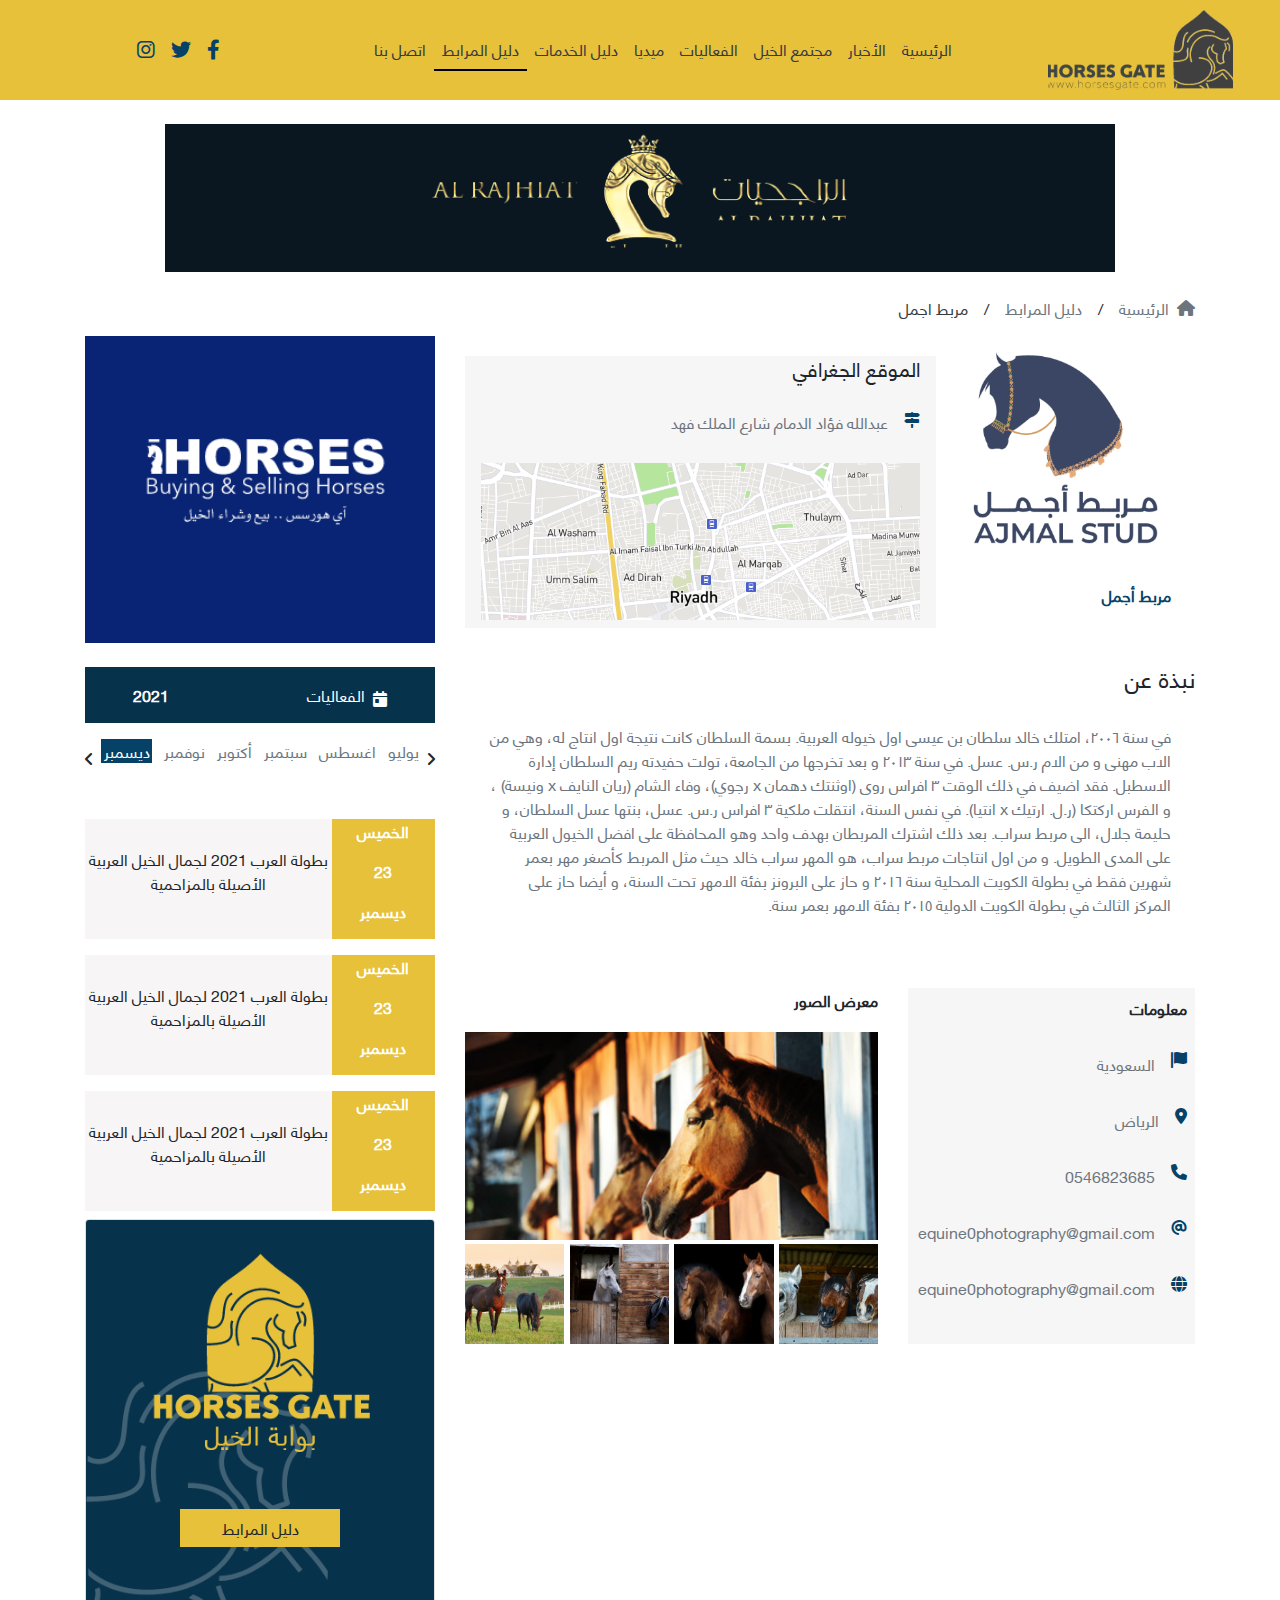
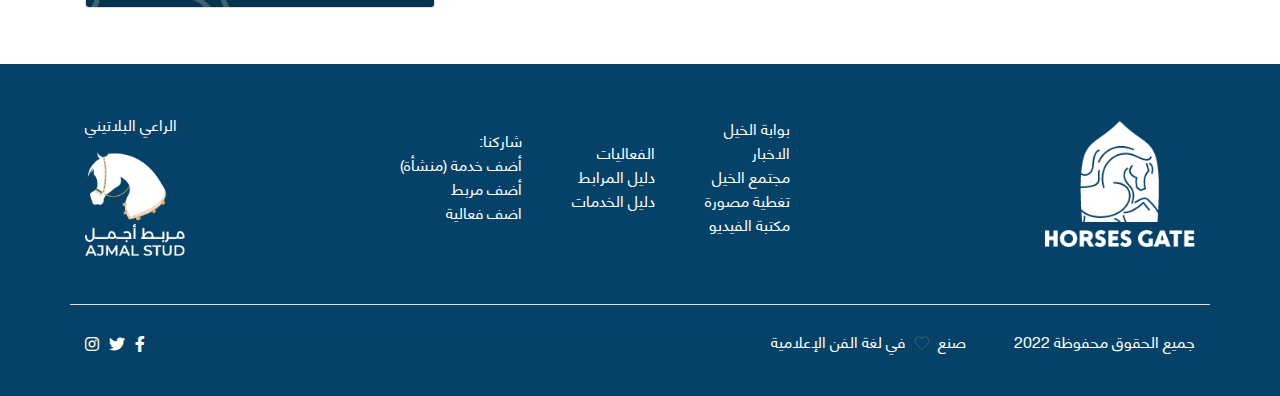
<file: ajmal stud.html>
<!DOCTYPE html>
<html lang="ar" dir="rtl">

<head>
    <meta charset="UTF-8">
    <meta http-equiv="X-UA-Compatible" content="IE=edge">
    <meta name="viewport" content="width=device-width, initial-scale=1.0">
    <title>دليل المرابط</title>
    <link rel="stylesheet" href="./css/all.min.css">
    <link rel="stylesheet" href="./css/bootstrap.min.css">
    <link rel="stylesheet" href="./css/style.css">
</head>

<body>



    <nav class="navbar__color navbar navbar-expand-lg navbar-light">

        <div class="container-fluid">

            <a class="navbar-brand" href="./index.html"><img src="./images/logo-black.png" width="185" height="80"></a>

            <button class="navbar-toggler" type="button" data-toggle="collapse" data-target="#navbarNav"
                aria-controls="navbarNav" aria-expanded="false" aria-label="Toggle navigation">
                <span class="navbar-toggler-icon"></span>
            </button>


            <div class="collapse navbar-collapse pr-5" id="navbarSupportedContent">

                <ul class="navbar-nav">

                    <li class="nav-item">
                        <a class="nav-link text-dark" href="./index.html">الرئيسية </a>
                    </li>


                    <li class="nav-item">
                        <a class="nav-link text-dark" href="./news.html">الأخبار</a>
                    </li>


                    <li class="nav-item">
                        <a class="nav-link text-dark" href="./horse community.html">مجتمع الخيل</a>
                    </li>


                    <li class="nav-item">
                        <a class="nav-link text-dark" href="./events.html">الفعاليات</a>
                    </li>


                    <li class="nav-item">
                        <a class="nav-link text-dark" href="./media.html"> ميديا</a>
                    </li>


                    <li class="nav-item">
                        <a class="nav-link text-dark" href="./Services Guide.html">دليل الخدمات</a>
                    </li>


                    <li class="active__nav__item nav-item active">
                        <a class="nav-link text-dark" href="./stud guide.html"> دليل المرابط<span
                                class="sr-only">(current)</span></a>
                    </li>


                    <li class="nav-item">
                        <a class="nav-link text-dark" href="./contact us.html">اتصل بنا</a>
                    </li>

                </ul>

            </div>


            <div class="collapse navbar-collapse" id="navbarSupportedContent">

                <ul class="navbar-nav">

                    <li>
                        <a class="nav-link" href="#"><i class="link__color fa-brands fa-facebook-f"></i></a>
                    </li>


                    <li>
                        <a class="nav-link" href="#"><i class="link__color fa-brands fa-twitter"></i></a>
                    </li>


                    <li>
                        <a class="nav-link" href="#"><i class="link__color fa-brands fa-instagram"></i></a>
                    </li>

                </ul>

            </div>

        </div>

    </nav>





    <div class="text-center">
        <img class="img-fluid p-4" src="./images/rajhyat.png">
    </div>





    <!--page-content-->
    <div class="container pb-5">


        <div class="d-flex">

            <i class="fa-solid fa-house text-muted pl-2 pt-1"></i>

            <a class="text-decoration-none text-muted" href="./index.html">
                <p>الرئيسية </p>
            </a>

            <p class="px-3">/</p>

            <a class="text-decoration-none text-muted" href="./stud guide.html">
                <p>دليل المرابط</p>
            </a>

            <p class="px-3">/</p>

            <a class="text-decoration-none text-dark" href="./ajmal stud.html">
                <p>مربط اجمل</p>
            </a>

        </div>


        <div class="row">

            <div class="col-md-8">

                <div class="d-flex align-items-center justify-content-center flex-wrap flex-md-nowrap">

                    <div>
                        <img class="w-100 h-100" src="./images/marbat-ajmal.png">
                        <p class="text_color_blue font-weight-bold text-md-right text-center p-4">مربط أجمل</p>
                    </div>


                    <div class="map__part d-flex flex-column align-items-start justify-content-center px-3">

                        <h5>الموقع الجغرافي</h5>

                        <div class="d-flex py-4">
                            <i class="dir__icon fa-solid fa-signs-post"></i>
                            <h6 class="text-secondary pr-3">عبدالله فؤاد الدمام شارع الملك فهد</h6>
                        </div>

                        <img src="./images/map.png" class="img-fluid pb-2">

                    </div>

                </div>




                <!--middle-text-->
                <div class="text-right py-3">

                    <h4>نبذة عن</h4>

                    <p class="text-secondary p-4">
                        في سنة ٢٠٠٦، امتلك خالد سلطان بن عيسى اول خيوله العربية. بسمة السلطان
                        كانت
                        نتيجة اول انتاج له،
                        وهي من الاب مهنى و من الام ر.س. عسل. في سنة ٢٠١٣ و بعد تخرجها من الجامعة، تولت حفيدته ريم
                        السلطان إدارة الاسطبل. فقد اضيف في ذلك الوقت ٣ افراس روى (اوثنتك دهمان x رجوي)، وفاء الشام (ريان
                        النايف x ونيسة) ، و الفرس اركتكا (ر.ل. ارتيك x انتيا). في نفس السنة، انتقلت ملكية ٣ افراس ر.س.
                        عسل، بنتها عسل السلطان، و حليمة جلال، الى مربط سراب. بعد ذلك اشترك المربطان بهدف واحد وهو
                        المحافظة على افضل الخيول العربية على المدى الطويل. و من اول انتاجات مربط سراب، هو المهر سراب
                        خالد حيث مثل المربط كأصغر مهر بعمر شهرين فقط في بطولة الكويت المحلية سنة ٢٠١٦ و حاز على البرونز
                        بفئة الامهر تحت السنة، و أيضا حاز على المركز الثالث في بطولة الكويت الدولية ٢٠١٥ بفئة الامهر
                        بعمر سنة.
                    </p>

                </div>





                <!--contact-information-->
                <div class="row d-flex flex-wrap flex-md-nowrap py-3">

                    <div class="col-lg-5">

                        <div class="contact_info text-right p-2 h-100">

                            <p class="font-weight-bold pb-2">معلومات</p>

                            <div class="d-flex py-2">
                                <i class="text_color_blue fa-solid fa-flag"></i>
                                <p class="text-secondary pr-3">السعودية</p>
                            </div>


                            <div class="d-flex py-2">
                                <i class="text_color_blue fa-solid fa-location-dot"></i>
                                <p class="text-secondary pr-3">الرياض</p>
                            </div>


                            <div class="d-flex py-2">
                                <i class="text_color_blue fa-solid fa-phone"></i>
                                <p class="text-secondary pr-3">0546823685</p>
                            </div>


                            <div class="d-flex py-2">
                                <i class="text_color_blue fa-solid fa-at"></i>
                                <p class="text-secondary pr-3">equine0photography@gmail.com</p>
                            </div>


                            <div class="d-flex py-2">
                                <i class="text_color_blue fa-solid fa-globe"></i>
                                <p class="text-secondary pr-3">equine0photography@gmail.com</p>
                            </div>

                        </div>

                    </div>





                    <!--photos-->
                    <div class="col-lg-7">

                        <p class="font-weight-bold text-right">معرض الصور</p>

                        <div>
                            <div>
                                <img src="./images/1.png" class="img-fluid py-1">
                            </div>

                            <div class="imges_gallary d-flex justify-content-between">
                                <img src="./images/2.png">
                                <img src="./images/3.png">
                                <img src="./images/4.png">
                                <img src="./images/5.png">
                            </div>

                        </div>

                    </div>

                </div>

            </div>


            <!--side-part-->
            <div class="col-md-4">

                <div>
                    <img class="img-fluid w-100" src="./images/ihorses.png">
                </div>


                <div class="py-4">

                    <div class="events__2021 d-flex align-items-center justify-content-between text-white pt-3">

                        <div class="d-flex align-items-center pr-5">
                            <i class="fa-solid fa-calendar-day pb-2"></i>
                            <p class="pr-2">الفعاليات</p>
                        </div>

                        <p class="font-weight-bold pl-5">2021</p>

                    </div>


                    <div class=" d-flex align-items-center justify-content-between">

                        <i class="fa-solid fa-angle-right pl-2"></i>

                        <div class="event__month d-flex overflow-hidden py-3">

                            <p class="text-secondary">يوليو</p>
                            <p class="text-secondary">اغسطس</p>
                            <p class="text-secondary">سبتمبر</p>
                            <p class="text-secondary">أكتوبر</p>
                            <p class="text-secondary">نوفمبر</p>
                            <p class="month__bg text-white text-center">ديسمبر</p>

                        </div>

                        <i class="fa-solid fa-angle-left pr-2"></i>

                    </div>

                </div>



                <div class="d-flex">

                    <div class="date__part text-center font-weight-bold text-white">
                        <p>الخميس</p>
                        <p>23</p>
                        <p>ديسمبر</p>
                    </div>

                    <div class="text__part d-flex align-items-center justify-content-center text-center">
                        <p> بطولة العرب 2021 لجمال الخيل العربية الأصيلة بالمزاحمية</p>
                    </div>

                </div>


                <div class="d-flex py-3">

                    <div class="date__part text-center font-weight-bold text-white">
                        <p>الخميس</p>
                        <p>23</p>
                        <p>ديسمبر</p>
                    </div>

                    <div class="text__part d-flex align-items-center justify-content-center text-center">
                        <p> بطولة العرب 2021 لجمال الخيل العربية الأصيلة بالمزاحمية</p>
                    </div>

                </div>


                <div class="d-flex">

                    <div class="date__part text-center font-weight-bold text-white">
                        <p>الخميس</p>
                        <p>23</p>
                        <p>ديسمبر</p>
                    </div>

                    <div class="text__part d-flex align-items-center justify-content-center text-center">
                        <p> بطولة العرب 2021 لجمال الخيل العربية الأصيلة بالمزاحمية</p>
                    </div>

                </div>


                <div class="py-2">
                    <div class="card text-white">
                        <img src="./images/horses-gate.png" class="card-img">
                        <div class="card-img-overlay d-flex align-items-center justify-content-center pb-5">
                            <a href="./stud guide.html" class="card-title card_btn rounded-0 btn mt-auto">
                                دليل المرابط
                            </a>
                        </div>
                    </div>
                </div>

            </div>

        </div>


    </div>






    <footer class="footer__bg text-white">

        <div
            class="container d-flex flex-wrap align-items-center justify-content-md-between justify-content-center py-5  border-bottom">

            <div>
                <img src="./images/logo-white.png" width="150px">
            </div>


            <div class="footer_link__group d-flex align-items-center justify-content-center py-md-0 py-4">

                <div>
                    <ul class="list-unstyled text-right">
                        <li><a class="text-decoration-none text-white" href="#">بوابة الخيل </a></li>
                        <li><a class="text-decoration-none text-white" href="#">الاخبار</a></li>
                        <li><a class="text-decoration-none text-white" href="#">مجتمع الخيل</a></li>
                        <li><a class="text-decoration-none text-white" href="#"> تغطية مصورة </a></li>
                        <li><a class="text-decoration-none text-white" href="#">مكتبة الفيديو</a></li>
                    </ul>
                </div>


                <div>
                    <ul class="list-unstyled text-right">
                        <li><a class="text-decoration-none text-white" href="#">الفعاليات </a></li>
                        <li><a class="text-decoration-none text-white" href="#"> دليل المرابط </a></li>
                        <li><a class="text-decoration-none text-white" href="#"> دليل الخدمات </a></li>
                    </ul>
                </div>


                <div>
                    <ul class="list-unstyled text-right">
                        <li><a class="text-decoration-none text-white" href="#"> شاركنا: </a></li>
                        <li><a class="text-decoration-none text-white" href="#"> أضف خدمة (منشأة) </a></li>
                        <li><a class="text-decoration-none text-white" href="#"> أضف مربط </a></li>
                        <li><a class="text-decoration-none text-white" href="#"> اضف فعالية </a></li>
                    </ul>
                </div>

            </div>



            <div>
                <p>الراعي البلاتيني</p>
                <img src="./images/ajmal-logo.png" width="100px">
            </div>

        </div>



        <div
            class="container d-flex flex-wrap align-items-center justify-content-md-between justify-content-center py-4">


            <div class="d-flex text-center">
                <p>جميع الحقوق محفوظة 2022 </p>

                <p class="pr-5">
                    صنع
                    <img src="./images/heart.gif" width="25" height="25">
                    في لغة الفن الإعلامية
                </p>
            </div>


            <div>
                <ul class="social__link list-unstyled d-flex">
                    <li>
                        <a class="text-decoration-none text-white" href="#"><i class="fa-brands fa-facebook-f"></i> </a>
                    </li>

                    <li>
                        <a class="text-decoration-none text-white" href="#"> <i class="fa-brands fa-twitter"></i> </a>
                    </li>

                    <li>
                        <a class="text-decoration-none text-white" href="#"> <i class="fa-brands fa-instagram"></i> </a>
                    </li>
                </ul>
            </div>

        </div>

    </footer>




    <!--bottom-navbar-->
    <div class="bottom_navbar container-fluid d-flex align-items-center justify-content-between fixed-bottom w-100 p-3">

        <div class="d-flex flex-column align-items-center justify-content-center">
            <i class="text-secondary fa-solid fa-house pb-2"></i>
            <a class="text-decoration-none" href="./index.html">
                <h5 class="text-secondary font-weight-bold">الرئيسية</h5>
            </a>
        </div>


        <div class="d-flex flex-column align-items-center justify-content-center">
            <i class="text-secondary fa-solid fa-newspaper pb-2"></i>
            <a class="text-decoration-none" href="./news.html">
                <h5 class="text-secondary font-weight-bold">الأخبار</h5>
            </a>
        </div>


        <div class="d-flex flex-column align-items-center justify-content-center">
            <i class="text-secondary fa-solid fa-calendar-days pb-2"></i>
            <a class="text-decoration-none" href="#">
                <h5 class="text-secondary font-weight-bold">الفعاليات</h5>
            </a>
        </div>


        <div class="d-flex flex-column align-items-center justify-content-center">
            <i class="text-secondary fa-solid fa-handshake-angle pb-2"></i>
            <a class="text-decoration-none" href="./Services Guide.html">
                <h5 class="text-secondary font-weight-bold">الخدمات</h5>
            </a>
        </div>


        <div class="d-flex flex-column align-items-center justify-content-center">
            <svg xmlns="http://www.w3.org/2000/svg" width="25" height="25" viewBox="0 0 42.08 37.557">
                <path id="Yellow_hourse_Icon" data-name="Yellow hourse Icon"
                    d="M41.85,16.3a1.708,1.708,0,0,0-1.911-1.174,3.75,3.75,0,0,1,.546.355,3.554,3.554,0,0,1,.409.491,1.151,1.151,0,0,1-.055,1.447,1.964,1.964,0,0,1-1.147.71,2.331,2.331,0,0,1-2.648-1.31c-.573-1.01-1.119-2.02-1.665-3.058a6.052,6.052,0,0,0-2.32-2.512,10.59,10.59,0,0,0-2.7-1.092c-.246-.055-.464-.136-.764-.218.764-.218,1.392-.136,3.3.355a9.083,9.083,0,0,0-6.852-3.9V6.224a9.562,9.562,0,0,1,2.921.055A10.668,10.668,0,0,0,21.321,5.16c-.246-.027-.491-.055-.764-.082a3.163,3.163,0,0,0-.109-3A5.469,5.469,0,0,0,18.154,0a23.243,23.243,0,0,1-.136,5.351.53.53,0,0,1-.246.3c-.71.464-1.447.874-2.129,1.338a5.239,5.239,0,0,1-1.884,1.119,2.178,2.178,0,0,0-1.884,1.638,2.556,2.556,0,0,1-.109.437C7.971,12.749,4.4,15.561.874,18.427a1.049,1.049,0,0,0-.355.6C.3,20.475.164,21.949,0,23.423c.491.273.955.682,1.42.682s.928-.409,1.392-.655c.027,0,.027-.027.055-.027l2.047-.737c.027.055.027.109.055.164a8.683,8.683,0,0,0-3.058,1.72,1.54,1.54,0,0,0,2.375.3,3.288,3.288,0,0,1,1.665-1.01c2.4-.6,4.8-1.283,7.207-1.884a1.563,1.563,0,0,1,1.5.082,5.256,5.256,0,0,0,5,.519,4.838,4.838,0,0,0,3.112-4.259c.109-.874.136-1.774.191-2.648.109,0,.109.082.136.191a14.965,14.965,0,0,1,.273,1.529c.273,2.566-.519,4.5-2.73,5.651a.689.689,0,0,0-.3.519c.164,1.447.382,2.866.519,4.286.109,1.42.136,2.839.191,4.286.055,1.256.082,2.512.109,3.822,4.259,1.966,7.48,1.829,9.719,1.147h0c.055-.027.136-.055.191-.082a8.649,8.649,0,0,0,1.884-.874v.027a.6.6,0,0,0,.136-.109,6.909,6.909,0,0,0,1.583-1.338,3.084,3.084,0,0,0,.792-2.075,3.964,3.964,0,0,1,.846,2.1,2.452,2.452,0,0,0,1.5-1.856c.164-.764.218-1.583.328-2.375.573.382.628,1.037.764,1.693a2.729,2.729,0,0,0,.382-2.921,14.813,14.813,0,0,0-3.412-3.385,9.912,9.912,0,0,1,4.2,2.894c.437-1.72-.027-4.259-1.747-5.378a14,14,0,0,1-2.785-2.293,1.127,1.127,0,0,1-.191-.3,1.188,1.188,0,0,1,.409.218,4.018,4.018,0,0,0,3.385.491,3.825,3.825,0,0,0,1.72-1.283A3.636,3.636,0,0,0,41.85,16.3Zm-40.7,5.323L1.5,19.956C1.938,20.174,1.774,21.157,1.147,21.621Zm11.548-9.036c.983-.9.983-.9,2.73-.273A2.036,2.036,0,0,1,12.694,12.585Z"
                    fill="#064268" />
            </svg>

            <a class="text-decoration-none" href="./stud guide.html">
                <h5 class="current_b_nav_icon text-secondary font-weight-bold">المرابط</h5>
            </a>
        </div>

    </div>



    <script src="./js/jquery-3.3.1.min.js"></script>
    <script src="./js/bootstrap.min.js"></script>
</body>

</html>
</file>
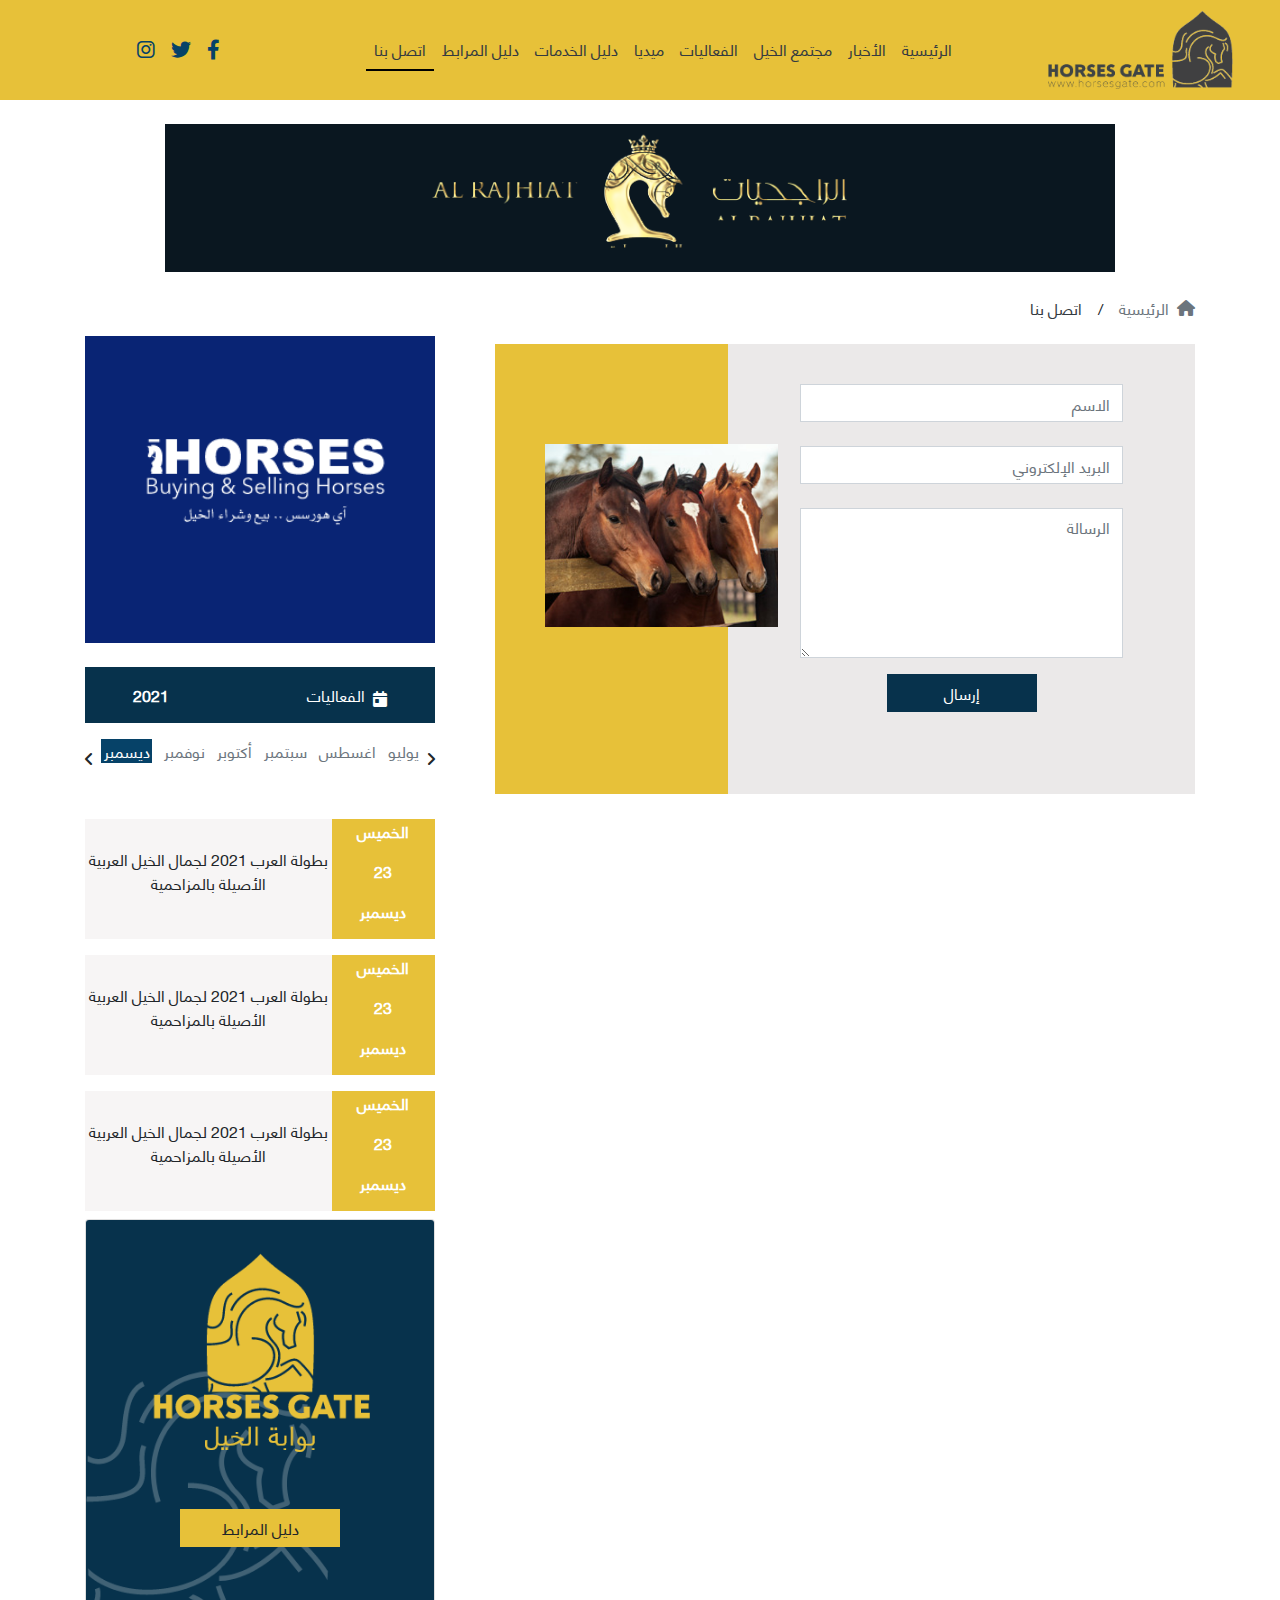
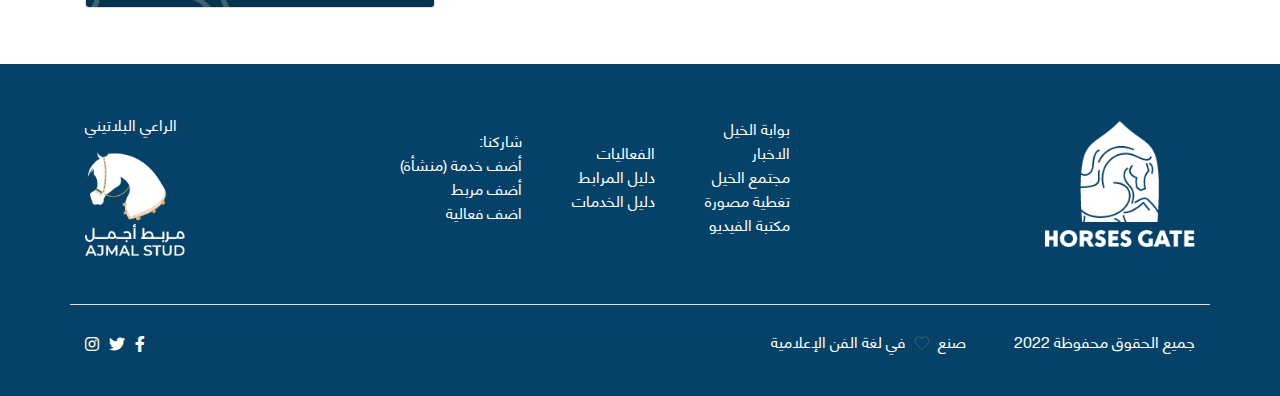
<file: contact us.html>
<!DOCTYPE html>
<html lang="ar" dir="rtl">

<head>
    <meta charset="UTF-8">
    <meta http-equiv="X-UA-Compatible" content="IE=edge">
    <meta name="viewport" content="width=device-width, initial-scale=1.0">
    <title>اتصل بنا</title>
    <link rel="stylesheet" href="./css/all.min.css">
    <link rel="stylesheet" href="./css/bootstrap.min.css">
    <link rel="stylesheet" href="./css/style.css">
</head>

<body>

    <nav class="navbar__color navbar navbar-expand-lg navbar-light">

        <div class="container-fluid">

            <a class="navbar-brand" href="./index.html"><img src="./images/logo-black.png" width="185px"></a>

            <button class="navbar-toggler" type="button" data-toggle="collapse" data-target="#navbarNav"
                aria-controls="navbarNav" aria-expanded="false" aria-label="Toggle navigation">
                <span class="navbar-toggler-icon"></span>
            </button>


            <div class="collapse navbar-collapse pr-5" id="navbarSupportedContent">

                <ul class="navbar-nav">

                    <li class="nav-item">
                        <a class="nav-link text-dark" href="./index.html">الرئيسية </a>
                    </li>

                    <li class="nav-item">
                        <a class="nav-link text-dark" href="./news.html">الأخبار</a>
                    </li>

                    <li class="nav-item">
                        <a class="nav-link text-dark" href="./horse community.html">مجتمع الخيل</a>
                    </li>

                    <li class="nav-item">
                        <a class="nav-link text-dark" href="./events.html">الفعاليات</a>
                    </li>

                    <li class="nav-item">
                        <a class="nav-link text-dark" href="./media.html"> ميديا</a>
                    </li>

                    <li class="nav-item">
                        <a class="nav-link text-dark" href="./Services Guide.html">دليل الخدمات</a>
                    </li>

                    <li class="nav-item">
                        <a class="nav-link text-dark" href="./stud guide.html">دليل المرابط</a>
                    </li>

                    <li class="active__nav__item nav-item active">
                        <a class="nav-link text-dark" href="./contact us.html">اتصل بنا<span
                                class="sr-only">(current)</span></a>
                    </li>

                </ul>

            </div>


            <div class="collapse navbar-collapse" id="navbarSupportedContent">
                <ul class="navbar-nav">

                    <li>
                        <a class="nav-link" href="#"><i class="link__color fa-brands fa-facebook-f"></i></a>
                    </li>

                    <li>
                        <a class="nav-link" href="#"><i class="link__color fa-brands fa-twitter"></i></a>
                    </li>

                    <li>
                        <a class="nav-link" href="#"><i class="link__color fa-brands fa-instagram"></i></a>
                    </li>

                </ul>
            </div>
        </div>

    </nav>





    <div class="text-center">
        <img class="img-fluid p-4" src="./images/rajhyat.png">
    </div>




    <div class="container pb-5">


        <div class="d-flex">

            <i class="fa-solid fa-house text-muted pl-2 pt-1"></i>

            <a class="text-decoration-none text-muted" href="#">
                <p>الرئيسية </p>
            </a>

            <p class="px-3">/</p>

            <a class="text-decoration-none text-dark" href="./contact.html">
                <p>اتصل بنا</p>
            </a>

        </div>


        <div class="row">

            <div class="col-md-8">
                <div class="container-fluid my-2">

                    <div class="main__form__part d-flex flex-md-row flex-column row w-100">

                        <div class="form__part col-md-8 h-100 px-5 pt-3 py-2">

                            <form class="px-4">

                                <input class="form-control rounded-0 my-4" type="text" placeholder="الاسم">
                                <input class="form-control rounded-0 my-4" type="email" placeholder="البريد الإلكتروني">
                                <textarea class="msg__input form-control rounded-0" placeholder="الرسالة"></textarea>

                            </form>

                            <div class="d-flex justify-content-center ">
                                <button class="contact-btn text-white btn rounded-0 mt-3">إرسال</button>
                            </div>

                        </div>


                        <div class="empty__part text-center col-md-4 position-relative h-100 py-2">
                            <img class="horse__img position-absolute img-fluid" src="./images/Rectangle 3174.png">
                        </div>

                    </div>

                </div>


            </div>



            <div class="col-md-4">
                <div>
                    <img class="img-fluid w-100" src="./images/ihorses.png">
                </div>


                <div class="py-4">

                    <div class="events__2021 d-flex align-items-center justify-content-between text-white pt-3">

                        <div class="d-flex align-items-center pr-5">
                            <i class="fa-solid fa-calendar-day pb-2"></i>
                            <p class="pr-2">الفعاليات</p>
                        </div>

                        <p class="font-weight-bold pl-5">2021</p>

                    </div>

                    <div class=" d-flex align-items-center justify-content-between">

                        <i class="fa-solid fa-angle-right pl-2"></i>

                        <div class="event__month d-flex overflow-hidden py-3">

                            <p class="text-secondary">يوليو</p>
                            <p class="text-secondary">اغسطس</p>
                            <p class="text-secondary">سبتمبر</p>
                            <p class="text-secondary">أكتوبر</p>
                            <p class="text-secondary">نوفمبر</p>
                            <p class="month__bg text-white text-center">ديسمبر</p>

                        </div>

                        <i class="fa-solid fa-angle-left pr-2"></i>

                    </div>

                </div>



                <div class="d-flex">

                    <div class="date__part text-center font-weight-bold text-white">
                        <p>الخميس</p>
                        <p>23</p>
                        <p>ديسمبر</p>
                    </div>

                    <div class="text__part d-flex align-items-center justify-content-center text-center">
                        <p> بطولة العرب 2021 لجمال الخيل العربية الأصيلة بالمزاحمية</p>
                    </div>

                </div>


                <div class="d-flex py-3">

                    <div class="date__part text-center font-weight-bold text-white">
                        <p>الخميس</p>
                        <p>23</p>
                        <p>ديسمبر</p>
                    </div>

                    <div class="text__part d-flex align-items-center justify-content-center text-center">
                        <p> بطولة العرب 2021 لجمال الخيل العربية الأصيلة بالمزاحمية</p>
                    </div>

                </div>


                <div class="d-flex">

                    <div class="date__part text-center font-weight-bold text-white">
                        <p>الخميس</p>
                        <p>23</p>
                        <p>ديسمبر</p>
                    </div>

                    <div class="text__part d-flex align-items-center justify-content-center text-center">
                        <p> بطولة العرب 2021 لجمال الخيل العربية الأصيلة بالمزاحمية</p>
                    </div>

                </div>


                <div class="py-2">
                    <div class="card text-white">
                        <img src="./images/horses-gate.png" class="card-img">
                        <div class="card-img-overlay d-flex align-items-center justify-content-center pb-5">
                            <a href="./stud guide.html" class="card-title card_btn rounded-0 btn mt-auto">
                                دليل المرابط
                            </a>
                        </div>
                    </div>
                </div>

            </div>

        </div>


    </div>






    <footer class="footer__bg text-white">

        <div
            class="container d-flex flex-wrap align-items-center justify-content-md-between justify-content-center py-5  border-bottom">

            <div>
                <img src="./images/logo-white.png" width="150px">
            </div>


            <div class="footer_link__group d-flex align-items-center justify-content-center  py-md-0 py-4">

                <div>
                    <ul class="list-unstyled text-right">
                        <li><a class="text-decoration-none text-white" href="#">بوابة الخيل </a></li>
                        <li><a class="text-decoration-none text-white" href="#">الاخبار</a></li>
                        <li><a class="text-decoration-none text-white" href="#">مجتمع الخيل</a></li>
                        <li><a class="text-decoration-none text-white" href="#"> تغطية مصورة </a></li>
                        <li><a class="text-decoration-none text-white" href="#">مكتبة الفيديو</a></li>
                    </ul>
                </div>


                <div>
                    <ul class="list-unstyled text-right">
                        <li><a class="text-decoration-none text-white" href="#">الفعاليات </a></li>
                        <li><a class="text-decoration-none text-white" href="#"> دليل المرابط </a></li>
                        <li><a class="text-decoration-none text-white" href="#"> دليل الخدمات </a></li>
                    </ul>
                </div>


                <div>
                    <ul class="list-unstyled text-right">
                        <li><a class="text-decoration-none text-white" href="#"> شاركنا: </a></li>
                        <li><a class="text-decoration-none text-white" href="#"> أضف خدمة (منشأة) </a></li>
                        <li><a class="text-decoration-none text-white" href="#"> أضف مربط </a></li>
                        <li><a class="text-decoration-none text-white" href="#"> اضف فعالية </a></li>
                    </ul>
                </div>

            </div>



            <div>
                <p>الراعي البلاتيني</p>
                <img src="./images/ajmal-logo.png" width="100px">
            </div>

        </div>



        <div
            class="container d-flex flex-wrap align-items-center justify-content-md-between justify-content-center py-4">


            <div class="d-flex text-center">
                <p>جميع الحقوق محفوظة 2022 </p>

                <p class="pr-5">
                    صنع
                    <img src="./images/heart.gif" width="25" height="25">
                    في لغة الفن الإعلامية
                </p>
            </div>


            <div>
                <ul class="social__link list-unstyled d-flex">
                    <li>
                        <a class="text-decoration-none text-white" href="#"><i class="fa-brands fa-facebook-f"></i> </a>
                    </li>

                    <li>
                        <a class="text-decoration-none text-white" href="#"> <i class="fa-brands fa-twitter"></i> </a>
                    </li>

                    <li>
                        <a class="text-decoration-none text-white" href="#"> <i class="fa-brands fa-instagram"></i> </a>
                    </li>
                </ul>
            </div>

        </div>

    </footer>










    <script src="./js/jquery-3.3.1.min.js"></script>
    <script src="./js/bootstrap.min.js"></script>
</body>

</html>
</file>
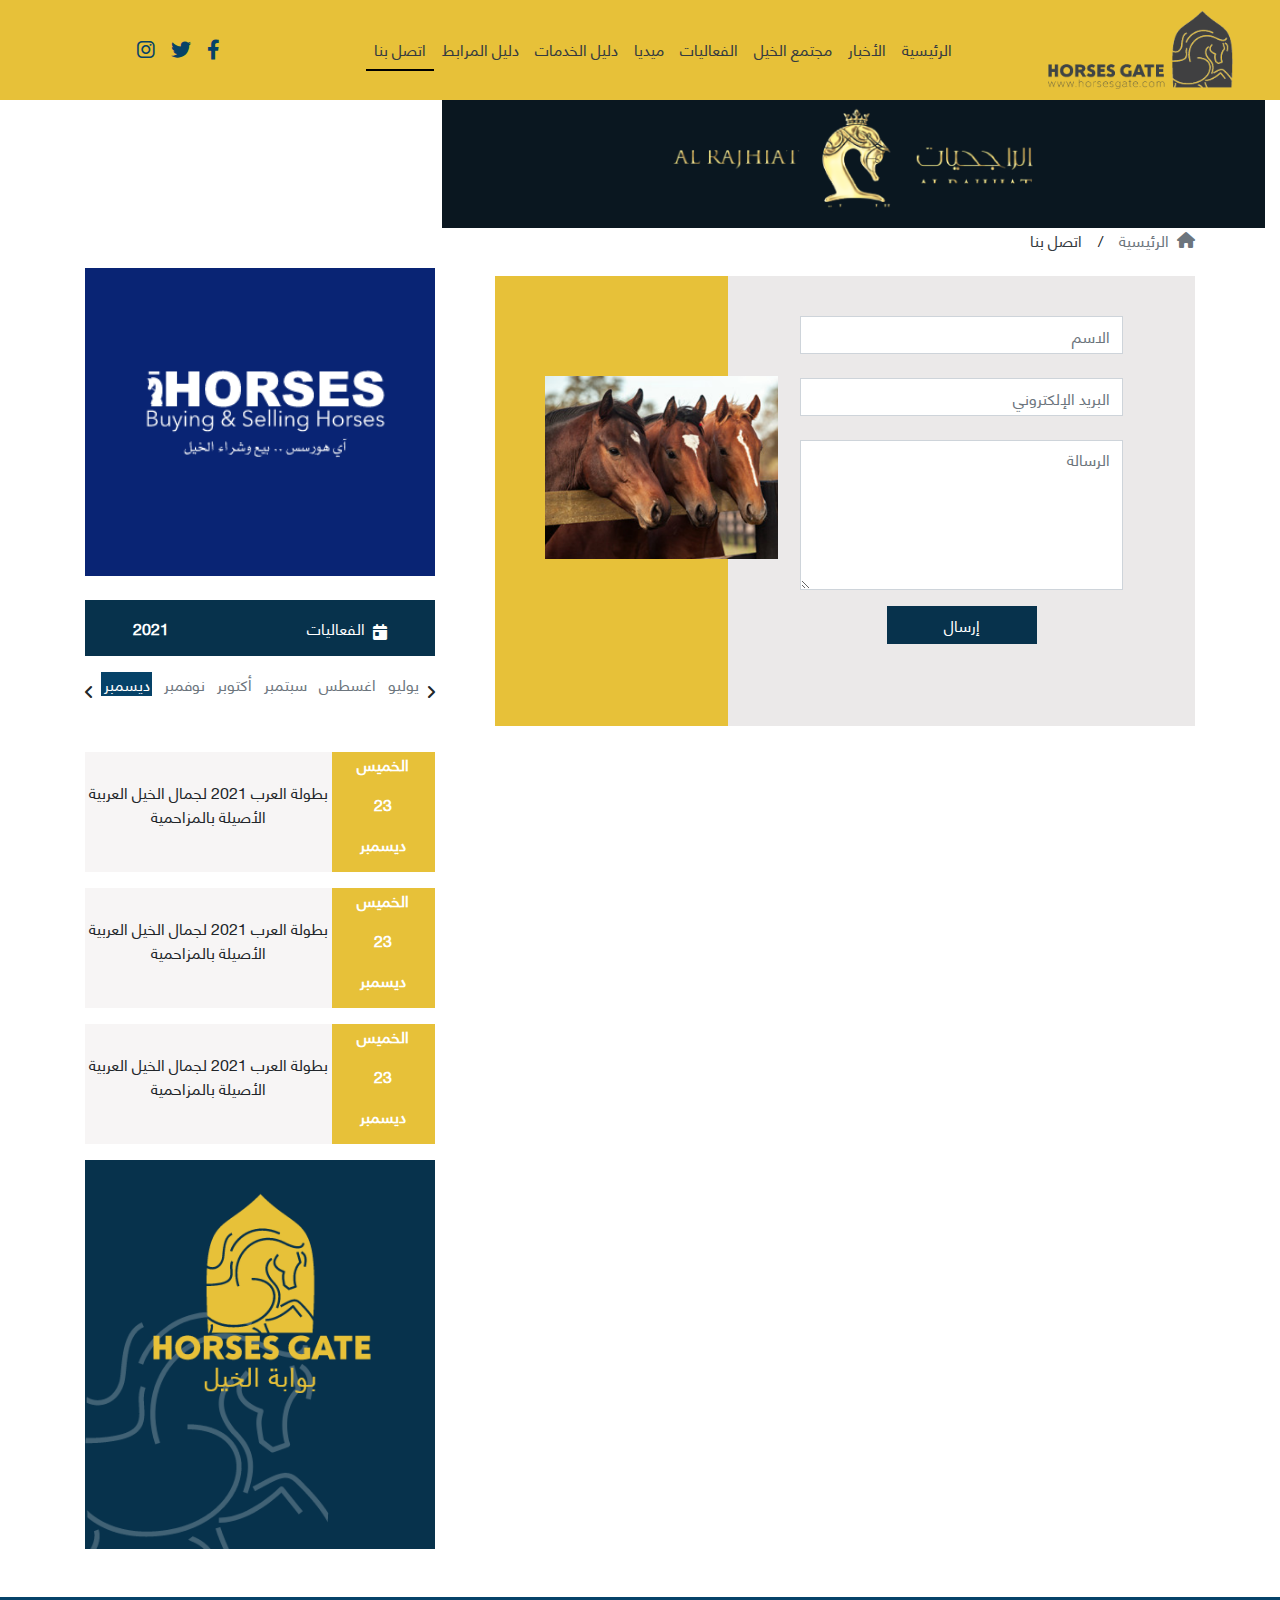
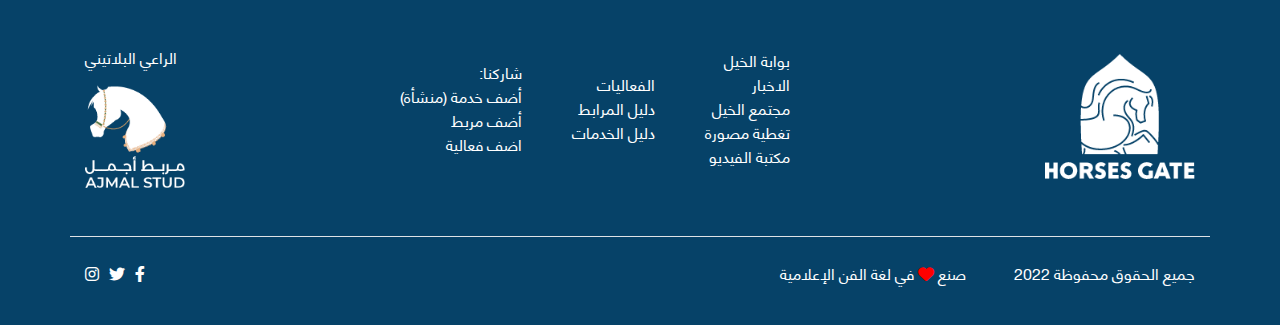
<file: contact.html>
<!DOCTYPE html>
<html lang="ar" dir="rtl">

<head>
    <meta charset="UTF-8">
    <meta http-equiv="X-UA-Compatible" content="IE=edge">
    <meta name="viewport" content="width=device-width, initial-scale=1.0">
    <title>اتصل بنا</title>
    <link rel="stylesheet" href="./css/all.min.css">
    <link rel="stylesheet" href="./css/bootstrap.min.css">
    <link rel="stylesheet" href="./css/style.css">
</head>

<body>

    <nav class="navbar__color navbar navbar-expand-lg navbar-light">

        <div class="container-fluid">

            <a class="navbar-brand" href="#"><img src="./images/logo-black.png" width="185px"></a>

            <button class="navbar-toggler" type="button" data-toggle="collapse" data-target="#navbarNav"
                aria-controls="navbarNav" aria-expanded="false" aria-label="Toggle navigation">
                <span class="navbar-toggler-icon"></span>
            </button>


            <div class="collapse navbar-collapse pr-5" id="navbarSupportedContent">

                <ul class="navbar-nav">

                    <li class="nav-item">
                        <a class="nav-link text-dark" href="#">الرئيسية </a>
                    </li>

                    <li class="nav-item">
                        <a class="nav-link text-dark" href="#">الأخبار</a>
                    </li>

                    <li class="nav-item">
                        <a class="nav-link text-dark" href="#">مجتمع الخيل</a>
                    </li>

                    <li class="nav-item">
                        <a class="nav-link text-dark" href="#">الفعاليات</a>
                    </li>

                    <li class="nav-item">
                        <a class="nav-link text-dark" href="#"> ميديا</a>
                    </li>

                    <li class="nav-item">
                        <a class="nav-link text-dark" href="#">دليل الخدمات</a>
                    </li>

                    <li class="nav-item">
                        <a class="nav-link text-dark" href="./guide.html">دليل المرابط</a>
                    </li>

                    <li class="active__nav__item nav-item active">
                        <a class="nav-link text-dark" href="./contact.html">اتصل بنا<span
                                class="sr-only">(current)</span></a>
                    </li>

                </ul>

            </div>


            <div class="collapse navbar-collapse" id="navbarSupportedContent">
                <ul class="navbar-nav">

                    <li>
                        <a class="nav-link" href="#"><i class="link__color fa-brands fa-facebook-f"></i></a>
                    </li>

                    <li>
                        <a class="nav-link" href="#"><i class="link__color fa-brands fa-twitter"></i></a>
                    </li>

                    <li>
                        <a class="nav-link" href="#"><i class="link__color fa-brands fa-instagram"></i></a>
                    </li>

                </ul>
            </div>
        </div>

    </nav>





    <div class="img__part d-flex justify-content-center align-items-center col-md-8">
        <img class="main__img w-100" src="./images/rajhyat.png">
    </div>




    <div class="container pb-5">


        <div class="d-flex">

            <i class="fa-solid fa-house text-muted pl-2 pt-1"></i>

            <a class="text-decoration-none text-muted" href="#">
                <p>الرئيسية </p>
            </a>

            <p class="px-3">/</p>

            <a class="text-decoration-none text-dark" href="./contact.html">
                <p>اتصل بنا</p>
            </a>

        </div>


        <div class="row">

            <div class="col-md-8">
                <div class="container-fluid my-2">

                    <div class="main__form__part d-flex flex-md-row flex-column row w-100">

                        <div class="form__part col-md-8 h-100 px-5 pt-3 py-2">

                            <form class="px-4">

                                <input class="form-control rounded-0 my-4" type="text" placeholder="الاسم">
                                <input class="form-control rounded-0 my-4" type="email" placeholder="البريد الإلكتروني">
                                <textarea class="msg__input form-control rounded-0" placeholder="الرسالة"></textarea>

                            </form>

                            <div class="d-flex justify-content-center ">
                                <button class="contact-btn text-white btn rounded-0 mt-3">إرسال</button>
                            </div>

                        </div>


                        <div class="empty__part text-center col-md-4 position-relative h-100 py-2">
                            <img class="horse__img position-absolute img-fluid" src="./images/Rectangle 3174.png">
                        </div>

                    </div>

                </div>


            </div>



            <div class="col-md-4">
                <div>
                    <img class="img-fluid w-100" src="./images/ihorses.png">
                </div>


                <div class="py-4">

                    <div class="events__2021 d-flex align-items-center justify-content-between text-white pt-3">

                        <div class="d-flex align-items-center pr-5">
                            <i class="fa-solid fa-calendar-day pb-2"></i>
                            <p class="pr-2">الفعاليات</p>
                        </div>

                        <p class="font-weight-bold pl-5">2021</p>

                    </div>

                    <div class=" d-flex align-items-center justify-content-between">

                        <i class="fa-solid fa-angle-right pl-2"></i>

                        <div class="event__month d-flex overflow-hidden py-3">

                            <p class="text-secondary">يوليو</p>
                            <p class="text-secondary">اغسطس</p>
                            <p class="text-secondary">سبتمبر</p>
                            <p class="text-secondary">أكتوبر</p>
                            <p class="text-secondary">نوفمبر</p>
                            <p class="month__bg text-white text-center">ديسمبر</p>

                        </div>

                        <i class="fa-solid fa-angle-left pr-2"></i>

                    </div>

                </div>



                <div class="d-flex">

                    <div class="date__part text-center font-weight-bold text-white">
                        <p>الخميس</p>
                        <p>23</p>
                        <p>ديسمبر</p>
                    </div>

                    <div class="text__part d-flex align-items-center justify-content-center text-center">
                        <p> بطولة العرب 2021 لجمال الخيل العربية الأصيلة بالمزاحمية</p>
                    </div>

                </div>


                <div class="d-flex py-3">

                    <div class="date__part text-center font-weight-bold text-white">
                        <p>الخميس</p>
                        <p>23</p>
                        <p>ديسمبر</p>
                    </div>

                    <div class="text__part d-flex align-items-center justify-content-center text-center">
                        <p> بطولة العرب 2021 لجمال الخيل العربية الأصيلة بالمزاحمية</p>
                    </div>

                </div>


                <div class="d-flex">

                    <div class="date__part text-center font-weight-bold text-white">
                        <p>الخميس</p>
                        <p>23</p>
                        <p>ديسمبر</p>
                    </div>

                    <div class="text__part d-flex align-items-center justify-content-center text-center">
                        <p> بطولة العرب 2021 لجمال الخيل العربية الأصيلة بالمزاحمية</p>
                    </div>

                </div>


                <div class="pt-3">
                    <img class="img-fluid w-100" src=" ./images/horses-gate.png">
                </div>

            </div>

        </div>


    </div>






    <footer class="footer__bg text-white">

        <div
            class="container d-flex flex-wrap align-items-center justify-content-md-between justify-content-center py-5  border-bottom">

            <div>
                <img src="./images/logo-white.png" width="150px">
            </div>


            <div class="footer_link__group d-flex align-items-center justify-content-center  py-md-0 py-4">

                <div>
                    <ul class="list-unstyled text-right">
                        <li><a class="text-decoration-none text-white" href="#">بوابة الخيل </a></li>
                        <li><a class="text-decoration-none text-white" href="#">الاخبار</a></li>
                        <li><a class="text-decoration-none text-white" href="#">مجتمع الخيل</a></li>
                        <li><a class="text-decoration-none text-white" href="#"> تغطية مصورة </a></li>
                        <li><a class="text-decoration-none text-white" href="#">مكتبة الفيديو</a></li>
                    </ul>
                </div>


                <div>
                    <ul class="list-unstyled text-right">
                        <li><a class="text-decoration-none text-white" href="#">الفعاليات </a></li>
                        <li><a class="text-decoration-none text-white" href="#"> دليل المرابط </a></li>
                        <li><a class="text-decoration-none text-white" href="#"> دليل الخدمات </a></li>
                    </ul>
                </div>


                <div>
                    <ul class="list-unstyled text-right">
                        <li><a class="text-decoration-none text-white" href="#"> شاركنا: </a></li>
                        <li><a class="text-decoration-none text-white" href="#"> أضف خدمة (منشأة) </a></li>
                        <li><a class="text-decoration-none text-white" href="#"> أضف مربط </a></li>
                        <li><a class="text-decoration-none text-white" href="#"> اضف فعالية </a></li>
                    </ul>
                </div>

            </div>



            <div>
                <p>الراعي البلاتيني</p>
                <img src="./images/ajmal-logo.png" width="100px">
            </div>

        </div>



        <div
            class="container d-flex flex-wrap align-items-center justify-content-md-between justify-content-center py-4">


            <div class="d-flex text-center">
                <p>جميع الحقوق محفوظة 2022 </p>

                <p class="pr-5">
                    صنع
                    <i class="icon__color fa-solid fa-heart"></i>
                    في لغة الفن الإعلامية
                </p>
            </div>


            <div>
                <ul class="social__link list-unstyled d-flex">
                    <li>
                        <a class="text-decoration-none text-white" href="#"><i class="fa-brands fa-facebook-f"></i> </a>
                    </li>

                    <li>
                        <a class="text-decoration-none text-white" href="#"> <i class="fa-brands fa-twitter"></i> </a>
                    </li>

                    <li>
                        <a class="text-decoration-none text-white" href="#"> <i class="fa-brands fa-instagram"></i> </a>
                    </li>
                </ul>
            </div>

        </div>

    </footer>










    <script src="./js/jquery-3.3.1.min.js"></script>
    <script src="./js/bootstrap.min.js"></script>
</body>

</html>
</file>
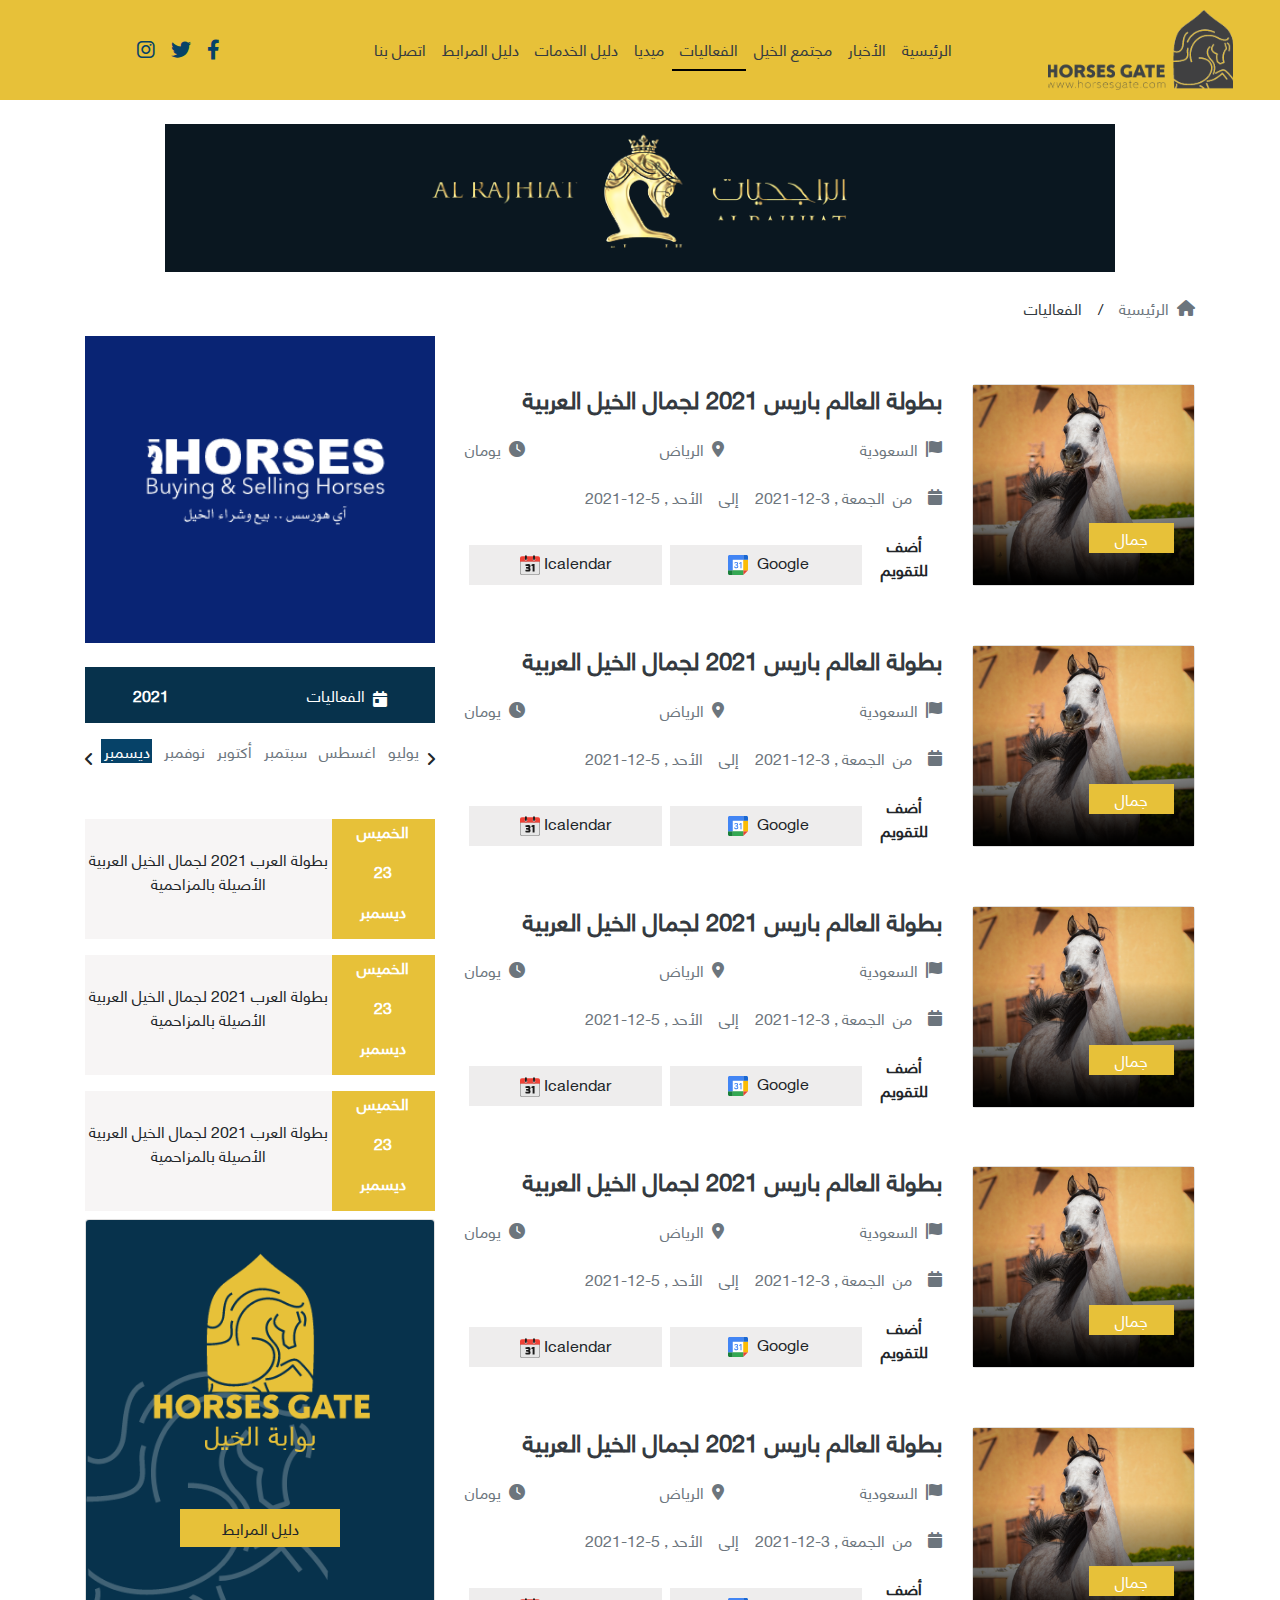
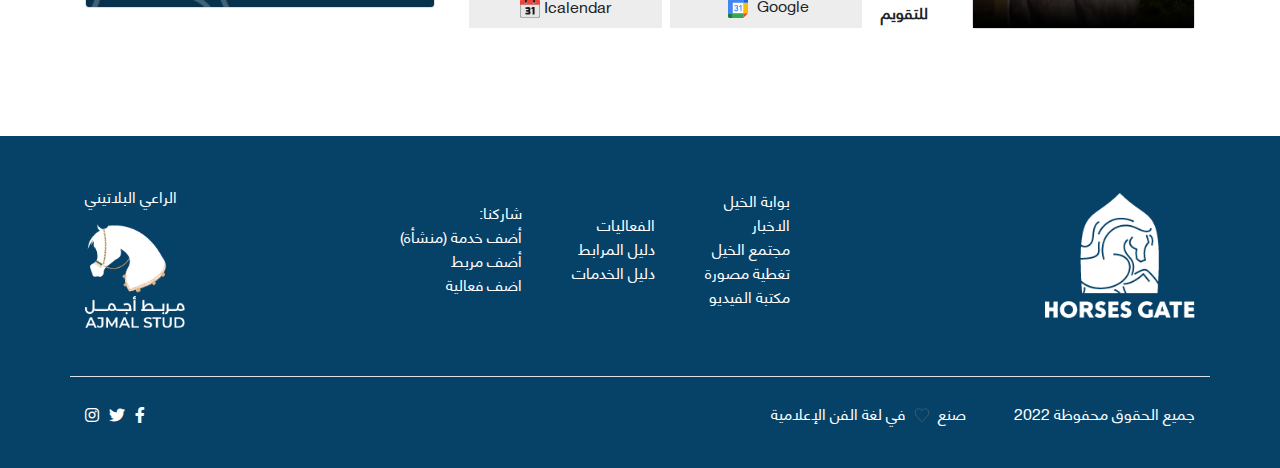
<file: events.html>
<!DOCTYPE html>
<html lang="ar" dir="rtl">

<head>
    <meta charset="UTF-8">
    <meta http-equiv="X-UA-Compatible" content="IE=edge">
    <meta name="viewport" content="width=device-width, initial-scale=1.0">
    <title>الفعاليات</title>
    <link rel="stylesheet" href="./css/all.min.css">
    <link rel="stylesheet" href="./css/bootstrap.min.css">
    <link rel="stylesheet" href="./css/style.css">
</head>

<body>



    <nav class="navbar__color navbar navbar-expand-lg navbar-light">

        <div class="container-fluid">

            <a class="navbar-brand" href="./index.html"><img src="./images/logo-black.png" width="185" height="80"></a>

            <button class="navbar-toggler" type="button" data-toggle="collapse" data-target="#navbarNav"
                aria-controls="navbarNav" aria-expanded="false" aria-label="Toggle navigation">
                <span class="navbar-toggler-icon"></span>
            </button>


            <div class="collapse navbar-collapse pr-5" id="navbarSupportedContent">

                <ul class="navbar-nav">

                    <li class="nav-item">
                        <a class="nav-link text-dark" href="./index.html">الرئيسية </a>
                    </li>


                    <li class="nav-item">
                        <a class="nav-link text-dark" href="./news.html">الأخبار</a>
                    </li>


                    <li class="nav-item">
                        <a class="nav-link text-dark" href="./horse community.html">مجتمع الخيل </a>
                    </li>


                    <li class="active__nav__item nav-item active">
                        <a class="nav-link text-dark" href="./events.html">الفعاليات
                            <span class="sr-only">(current)</span>
                        </a>
                    </li>


                    <li class="nav-item">
                        <a class="nav-link text-dark" href="./media.html"> ميديا</a>
                    </li>


                    <li class="nav-item">
                        <a class="nav-link text-dark" href="./Services Guide.html">دليل الخدمات</a>
                    </li>


                    <li class="nav-item">
                        <a class="nav-link text-dark" href="./stud guide.html">دليل المرابط</a>
                    </li>


                    <li class="nav-item">
                        <a class="nav-link text-dark" href="./contact us.html">اتصل بنا</a>
                    </li>

                </ul>

            </div>


            <div class="collapse navbar-collapse" id="navbarSupportedContent">

                <ul class="navbar-nav">

                    <li>
                        <a class="nav-link" href="#"><i class="link__color fa-brands fa-facebook-f"></i></a>
                    </li>


                    <li>
                        <a class="nav-link" href="#"><i class="link__color fa-brands fa-twitter"></i></a>
                    </li>


                    <li>
                        <a class="nav-link" href="#"><i class="link__color fa-brands fa-instagram"></i></a>
                    </li>

                </ul>

            </div>

        </div>

    </nav>





    <div class="text-center">
        <img class="img-fluid p-4" src="./images/rajhyat.png">
    </div>




    <!--page-content-->
    <div class="container pb-5">

        <div class="d-flex">

            <i class="fa-solid fa-house text-muted pl-2 pt-1"></i>

            <a class="text-decoration-none text-muted" href="./index.html">
                <p>الرئيسية </p>
            </a>

            <p class="px-3">/</p>

            <a class="text-decoration-none text-dark" href="./stud guide.html">
                <p>الفعاليات</p>
            </a>

        </div>





        <div class="row">

            <div class="col-md-8">

                <!--event-1-->
                <div class="row my-5">

                    <div class="col-md-4">

                        <div class="card">

                            <img src="./images/Mask Group 21.png" class="card-img rounded-0 w-100" height="200">

                            <div class="card-img-overlay d-flex flex-column justify-content-end">
                                <a
                                    class="event_btn btn card-title btn text-white rounded-0 d-flex align-items-center justify-content-center">
                                    جمال
                                </a>
                            </div>

                        </div>

                    </div>


                    <div class="col-md-8">

                        <h4 class="text-right font-weight-bold pb-3">
                            <a class="text-decoration-none text-dark" href="#"> بطولة العالم باريس 2021 لجمال الخيل
                                العربية</a>
                        </h4>


                        <div class="d-flex justify-content-between align-items-center text-secondary">

                            <div class="d-flex">
                                <i class="pl-2 pt-1 fa-solid fa-flag"></i>
                                <p>السعودية</p>
                            </div>

                            <div class="d-flex">
                                <i class="pl-2 pt-1 fa-solid fa-location-dot"></i>
                                <p>الرياض</p>
                            </div>

                            <div class="d-flex">
                                <i class="pl-2 pt-1 fa-solid fa-clock"></i>
                                <p>يومان</p>
                            </div>

                        </div>


                        <div class="d-flex text-secondary py-2">

                            <i class="pl-3 pt-1 fa-solid fa-calendar"></i>

                            <p class="pl-2">من</p>

                            <p>الجمعة , 3-12-2021</p>

                            <p class="px-3">إلى</p>

                            <p>الأحد , 5-12-2021</p>

                        </div>


                        <div class="d-flex align-items-center justify-content-around">

                            <p class="font-weight-bold text-center">أضف للتقويم</p>

                            <div class="event_btn_bg_light d-flex align-items-center justify-content-center mx-1">
                                <a class="btn text-capitalize rounded-0 mx-2" href="#">
                                    google
                                    <svg xmlns="http://www.w3.org/2000/svg" width="30" height="30"
                                        viewBox="-11.4 -19 98.8 114">
                                        <path fill="#fff" d="M58 18H18v40h40z" />
                                        <path fill="#ea4335" d="M58 76l18-18H58z" />
                                        <path fill="#fbbc04" d="M76 18H58v40h18z" />
                                        <path fill="#34a853" d="M58 58H18v18h40z" />
                                        <path fill="#188038" d="M0 58v12c0 3.315 2.685 6 6 6h12V58z" />
                                        <path fill="#1967d2" d="M76 18V6c0-3.315-2.685-6-6-6H58v18z" />
                                        <path fill="#4285f4" d="M58 0H6C2.685 0 0 2.685 0 6v52h18V18h40z" />
                                        <path fill="#4285f4"
                                            d="M26.205 49.03c-1.495-1.01-2.53-2.485-3.095-4.435l3.47-1.43c.315 1.2.865 2.13 1.65 2.79.78.66 1.73.985 2.84.985 1.135 0 2.11-.345 2.925-1.035s1.225-1.57 1.225-2.635c0-1.09-.43-1.98-1.29-2.67-.86-.69-1.94-1.035-3.23-1.035h-2.005V36.13h1.8c1.11 0 2.045-.3 2.805-.9.76-.6 1.14-1.42 1.14-2.465 0-.93-.34-1.67-1.02-2.225-.68-.555-1.54-.835-2.585-.835-1.02 0-1.83.27-2.43.815a4.784 4.784 0 00-1.31 2.005l-3.435-1.43c.455-1.29 1.29-2.43 2.515-3.415 1.225-.985 2.79-1.48 4.69-1.48 1.405 0 2.67.27 3.79.815 1.12.545 2 1.3 2.635 2.26.635.965.95 2.045.95 3.245 0 1.225-.295 2.26-.885 3.11-.59.85-1.315 1.5-2.175 1.955v.205a6.605 6.605 0 012.79 2.175c.725.975 1.09 2.14 1.09 3.5 0 1.36-.345 2.575-1.035 3.64S36.38 49.01 35.17 49.62c-1.215.61-2.58.92-4.095.92-1.755.005-3.375-.5-4.87-1.51zM47.52 31.81l-3.81 2.755-1.905-2.89 6.835-4.93h2.62V50h-3.74z" />
                                    </svg>
                                </a>
                            </div>


                            <div class="event_btn_bg_light d-flex align-items-center justify-content-center mx-1">
                                <a class=" btn text-capitalize rounded-0 mx-2" href="#">
                                    icalendar
                                    <svg width="20" height="28" id="Layer_1" data-name="Layer 1"
                                        xmlns="http://www.w3.org/2000/svg" viewBox="0 0 122.88 121">
                                        <defs>
                                            <style>
                                                .cls-1 {
                                                    fill: #ef4136;
                                                }

                                                .cls-1,
                                                .cls-3,
                                                .cls-5 {
                                                    fill-rule: evenodd;
                                                }

                                                .cls-2 {
                                                    fill: gray;
                                                }

                                                .cls-3 {
                                                    fill: #e6e6e6;
                                                }

                                                .cls-4 {
                                                    fill: #1a1a1a;
                                                }

                                                .cls-5 {
                                                    fill: #c72b20;
                                                }
                                            </style>
                                        </defs>
                                        <title>calender-date-31</title>
                                        <path class="cls-1"
                                            d="M11.52,6.67h99.84a11.57,11.57,0,0,1,11.52,11.52V44.94H0V18.19A11.56,11.56,0,0,1,11.52,6.67Zm24.79,9.75A9.31,9.31,0,1,1,27,25.73a9.31,9.31,0,0,1,9.31-9.31Zm49.79,0a9.31,9.31,0,1,1-9.31,9.31,9.31,9.31,0,0,1,9.31-9.31Z" />
                                        <path class="cls-2"
                                            d="M111.36,121H11.52A11.57,11.57,0,0,1,0,109.48V40H122.88v69.46A11.56,11.56,0,0,1,111.36,121Z" />
                                        <path class="cls-3"
                                            d="M12.75,117.31h97.38a9.1,9.1,0,0,0,9.06-9.06V40H3.69v68.23a9.09,9.09,0,0,0,9.06,9.06Z" />
                                        <path class="cls-4"
                                            d="M51.47,101.14q-4.92,0-9.53-.43a79.8,79.8,0,0,1-8.55-1.23V89.89h13.4a22.07,22.07,0,0,0,3.72-.24,3.22,3.22,0,0,0,1.82-.8,2.23,2.23,0,0,0,.49-1.54V86.14a2.72,2.72,0,0,0-.55-1.78,3.32,3.32,0,0,0-1.6-1,9.58,9.58,0,0,0-2.58-.4l-11-.49V73.23l10.39-.67a11,11,0,0,0,3.63-.74,2,2,0,0,0,1.17-2V69.3a2.7,2.7,0,0,0-1.23-2.52A9.72,9.72,0,0,0,46.55,66H34V56.45q4-.68,8.42-1.26a57,57,0,0,1,9-.46,17.43,17.43,0,0,1,6.79,1.32,9.41,9.41,0,0,1,4.39,3.81,12.4,12.4,0,0,1,1.54,6.49v3.07a13.54,13.54,0,0,1-.28,2.86,8.1,8.1,0,0,1-.89,2.4,6.5,6.5,0,0,1-1.6,1.87A7.47,7.47,0,0,1,59,77.84a6.59,6.59,0,0,1,2.55,1.39,8.31,8.31,0,0,1,1.78,2.24,11.33,11.33,0,0,1,1.08,2.92,16.06,16.06,0,0,1,.36,3.47v1.79q0,5.59-3.53,8.54t-9.74,3Zm26.09-.37V66H70.31V58.42l8.6-3.69H89.48v46Z" />
                                        <path class="cls-5"
                                            d="M86.1,14.63a11.11,11.11,0,1,1-7.85,3.26l.11-.1a11.06,11.06,0,0,1,7.74-3.16Zm0,1.79a9.31,9.31,0,1,1-9.31,9.31,9.31,9.31,0,0,1,9.31-9.31Z" />
                                        <path class="cls-5"
                                            d="M36.31,14.63a11.11,11.11,0,1,1-7.85,3.26l.11-.1a11.08,11.08,0,0,1,7.74-3.16Zm0,1.79A9.31,9.31,0,1,1,27,25.73a9.31,9.31,0,0,1,9.31-9.31Z" />
                                        <path class="cls-4"
                                            d="M80.54,4.56C80.54,2,83,0,86.1,0s5.56,2,5.56,4.56V25.77c0,2.51-2.48,4.56-5.56,4.56s-5.56-2-5.56-4.56V4.56Z" />
                                        <path class="cls-4"
                                            d="M30.75,4.56C30.75,2,33.24,0,36.31,0s5.56,2,5.56,4.56V25.77c0,2.51-2.48,4.56-5.56,4.56s-5.56-2-5.56-4.56V4.56Z" />
                                    </svg>
                                </a>
                            </div>

                        </div>

                    </div>

                </div>



                <!--event-2-->
                <div class="row my-5">

                    <div class="col-md-4">

                        <div class="card">

                            <img src="./images/Mask Group 21.png" class="card-img rounded-0 w-100" height="200">

                            <div class="card-img-overlay d-flex flex-column justify-content-end">
                                <a
                                    class="event_btn btn card-title btn text-white rounded-0 d-flex align-items-center justify-content-center">
                                    جمال
                                </a>
                            </div>

                        </div>

                    </div>


                    <div class="col-md-8">

                        <h4 class="text-right font-weight-bold pb-3">
                            <a class="text-decoration-none text-dark" href="#"> بطولة العالم باريس 2021 لجمال الخيل
                                العربية</a>
                        </h4>


                        <div class="d-flex justify-content-between align-items-center text-secondary">

                            <div class="d-flex">
                                <i class="pl-2 pt-1 fa-solid fa-flag"></i>
                                <p>السعودية</p>
                            </div>

                            <div class="d-flex">
                                <i class="pl-2 pt-1 fa-solid fa-location-dot"></i>
                                <p>الرياض</p>
                            </div>

                            <div class="d-flex">
                                <i class="pl-2 pt-1 fa-solid fa-clock"></i>
                                <p>يومان</p>
                            </div>

                        </div>


                        <div class="d-flex text-secondary py-2">

                            <i class="pl-3 pt-1 fa-solid fa-calendar"></i>

                            <p class="pl-2">من</p>

                            <p>الجمعة , 3-12-2021</p>

                            <p class="px-3">إلى</p>

                            <p>الأحد , 5-12-2021</p>

                        </div>


                        <div class="d-flex align-items-center justify-content-around">

                            <p class="font-weight-bold text-center">أضف للتقويم</p>

                            <div class="event_btn_bg_light d-flex align-items-center justify-content-center mx-1">
                                <a class="btn text-capitalize rounded-0 mx-2" href="#">
                                    google
                                    <svg xmlns="http://www.w3.org/2000/svg" width="30" height="30"
                                        viewBox="-11.4 -19 98.8 114">
                                        <path fill="#fff" d="M58 18H18v40h40z" />
                                        <path fill="#ea4335" d="M58 76l18-18H58z" />
                                        <path fill="#fbbc04" d="M76 18H58v40h18z" />
                                        <path fill="#34a853" d="M58 58H18v18h40z" />
                                        <path fill="#188038" d="M0 58v12c0 3.315 2.685 6 6 6h12V58z" />
                                        <path fill="#1967d2" d="M76 18V6c0-3.315-2.685-6-6-6H58v18z" />
                                        <path fill="#4285f4" d="M58 0H6C2.685 0 0 2.685 0 6v52h18V18h40z" />
                                        <path fill="#4285f4"
                                            d="M26.205 49.03c-1.495-1.01-2.53-2.485-3.095-4.435l3.47-1.43c.315 1.2.865 2.13 1.65 2.79.78.66 1.73.985 2.84.985 1.135 0 2.11-.345 2.925-1.035s1.225-1.57 1.225-2.635c0-1.09-.43-1.98-1.29-2.67-.86-.69-1.94-1.035-3.23-1.035h-2.005V36.13h1.8c1.11 0 2.045-.3 2.805-.9.76-.6 1.14-1.42 1.14-2.465 0-.93-.34-1.67-1.02-2.225-.68-.555-1.54-.835-2.585-.835-1.02 0-1.83.27-2.43.815a4.784 4.784 0 00-1.31 2.005l-3.435-1.43c.455-1.29 1.29-2.43 2.515-3.415 1.225-.985 2.79-1.48 4.69-1.48 1.405 0 2.67.27 3.79.815 1.12.545 2 1.3 2.635 2.26.635.965.95 2.045.95 3.245 0 1.225-.295 2.26-.885 3.11-.59.85-1.315 1.5-2.175 1.955v.205a6.605 6.605 0 012.79 2.175c.725.975 1.09 2.14 1.09 3.5 0 1.36-.345 2.575-1.035 3.64S36.38 49.01 35.17 49.62c-1.215.61-2.58.92-4.095.92-1.755.005-3.375-.5-4.87-1.51zM47.52 31.81l-3.81 2.755-1.905-2.89 6.835-4.93h2.62V50h-3.74z" />
                                    </svg>
                                </a>
                            </div>


                            <div class="event_btn_bg_light d-flex align-items-center justify-content-center mx-1">
                                <a class=" btn text-capitalize rounded-0 mx-2" href="#">
                                    icalendar
                                    <svg width="20" height="28" id="Layer_1" data-name="Layer 1"
                                        xmlns="http://www.w3.org/2000/svg" viewBox="0 0 122.88 121">
                                        <defs>
                                            <style>
                                                .cls-1 {
                                                    fill: #ef4136;
                                                }

                                                .cls-1,
                                                .cls-3,
                                                .cls-5 {
                                                    fill-rule: evenodd;
                                                }

                                                .cls-2 {
                                                    fill: gray;
                                                }

                                                .cls-3 {
                                                    fill: #e6e6e6;
                                                }

                                                .cls-4 {
                                                    fill: #1a1a1a;
                                                }

                                                .cls-5 {
                                                    fill: #c72b20;
                                                }
                                            </style>
                                        </defs>
                                        <title>calender-date-31</title>
                                        <path class="cls-1"
                                            d="M11.52,6.67h99.84a11.57,11.57,0,0,1,11.52,11.52V44.94H0V18.19A11.56,11.56,0,0,1,11.52,6.67Zm24.79,9.75A9.31,9.31,0,1,1,27,25.73a9.31,9.31,0,0,1,9.31-9.31Zm49.79,0a9.31,9.31,0,1,1-9.31,9.31,9.31,9.31,0,0,1,9.31-9.31Z" />
                                        <path class="cls-2"
                                            d="M111.36,121H11.52A11.57,11.57,0,0,1,0,109.48V40H122.88v69.46A11.56,11.56,0,0,1,111.36,121Z" />
                                        <path class="cls-3"
                                            d="M12.75,117.31h97.38a9.1,9.1,0,0,0,9.06-9.06V40H3.69v68.23a9.09,9.09,0,0,0,9.06,9.06Z" />
                                        <path class="cls-4"
                                            d="M51.47,101.14q-4.92,0-9.53-.43a79.8,79.8,0,0,1-8.55-1.23V89.89h13.4a22.07,22.07,0,0,0,3.72-.24,3.22,3.22,0,0,0,1.82-.8,2.23,2.23,0,0,0,.49-1.54V86.14a2.72,2.72,0,0,0-.55-1.78,3.32,3.32,0,0,0-1.6-1,9.58,9.58,0,0,0-2.58-.4l-11-.49V73.23l10.39-.67a11,11,0,0,0,3.63-.74,2,2,0,0,0,1.17-2V69.3a2.7,2.7,0,0,0-1.23-2.52A9.72,9.72,0,0,0,46.55,66H34V56.45q4-.68,8.42-1.26a57,57,0,0,1,9-.46,17.43,17.43,0,0,1,6.79,1.32,9.41,9.41,0,0,1,4.39,3.81,12.4,12.4,0,0,1,1.54,6.49v3.07a13.54,13.54,0,0,1-.28,2.86,8.1,8.1,0,0,1-.89,2.4,6.5,6.5,0,0,1-1.6,1.87A7.47,7.47,0,0,1,59,77.84a6.59,6.59,0,0,1,2.55,1.39,8.31,8.31,0,0,1,1.78,2.24,11.33,11.33,0,0,1,1.08,2.92,16.06,16.06,0,0,1,.36,3.47v1.79q0,5.59-3.53,8.54t-9.74,3Zm26.09-.37V66H70.31V58.42l8.6-3.69H89.48v46Z" />
                                        <path class="cls-5"
                                            d="M86.1,14.63a11.11,11.11,0,1,1-7.85,3.26l.11-.1a11.06,11.06,0,0,1,7.74-3.16Zm0,1.79a9.31,9.31,0,1,1-9.31,9.31,9.31,9.31,0,0,1,9.31-9.31Z" />
                                        <path class="cls-5"
                                            d="M36.31,14.63a11.11,11.11,0,1,1-7.85,3.26l.11-.1a11.08,11.08,0,0,1,7.74-3.16Zm0,1.79A9.31,9.31,0,1,1,27,25.73a9.31,9.31,0,0,1,9.31-9.31Z" />
                                        <path class="cls-4"
                                            d="M80.54,4.56C80.54,2,83,0,86.1,0s5.56,2,5.56,4.56V25.77c0,2.51-2.48,4.56-5.56,4.56s-5.56-2-5.56-4.56V4.56Z" />
                                        <path class="cls-4"
                                            d="M30.75,4.56C30.75,2,33.24,0,36.31,0s5.56,2,5.56,4.56V25.77c0,2.51-2.48,4.56-5.56,4.56s-5.56-2-5.56-4.56V4.56Z" />
                                    </svg>
                                </a>
                            </div>

                        </div>

                    </div>

                </div>



                <!--event-3-->
                <div class="row my-5">

                    <div class="col-md-4">

                        <div class="card">

                            <img src="./images/Mask Group 21.png" class="card-img rounded-0 w-100" height="200">

                            <div class="card-img-overlay d-flex flex-column justify-content-end">
                                <a
                                    class="event_btn btn card-title btn text-white rounded-0 d-flex align-items-center justify-content-center">
                                    جمال
                                </a>
                            </div>

                        </div>

                    </div>


                    <div class="col-md-8">

                        <h4 class="text-right font-weight-bold pb-3">
                            <a class="text-decoration-none text-dark" href="#"> بطولة العالم باريس 2021 لجمال الخيل
                                العربية</a>
                        </h4>


                        <div class="d-flex justify-content-between align-items-center text-secondary">

                            <div class="d-flex">
                                <i class="pl-2 pt-1 fa-solid fa-flag"></i>
                                <p>السعودية</p>
                            </div>

                            <div class="d-flex">
                                <i class="pl-2 pt-1 fa-solid fa-location-dot"></i>
                                <p>الرياض</p>
                            </div>

                            <div class="d-flex">
                                <i class="pl-2 pt-1 fa-solid fa-clock"></i>
                                <p>يومان</p>
                            </div>

                        </div>


                        <div class="d-flex text-secondary py-2">

                            <i class="pl-3 pt-1 fa-solid fa-calendar"></i>

                            <p class="pl-2">من</p>

                            <p>الجمعة , 3-12-2021</p>

                            <p class="px-3">إلى</p>

                            <p>الأحد , 5-12-2021</p>

                        </div>


                        <div class="d-flex align-items-center justify-content-around">

                            <p class="font-weight-bold text-center">أضف للتقويم</p>

                            <div class="event_btn_bg_light d-flex align-items-center justify-content-center mx-1">
                                <a class="btn text-capitalize rounded-0 mx-2" href="#">
                                    google
                                    <svg xmlns="http://www.w3.org/2000/svg" width="30" height="30"
                                        viewBox="-11.4 -19 98.8 114">
                                        <path fill="#fff" d="M58 18H18v40h40z" />
                                        <path fill="#ea4335" d="M58 76l18-18H58z" />
                                        <path fill="#fbbc04" d="M76 18H58v40h18z" />
                                        <path fill="#34a853" d="M58 58H18v18h40z" />
                                        <path fill="#188038" d="M0 58v12c0 3.315 2.685 6 6 6h12V58z" />
                                        <path fill="#1967d2" d="M76 18V6c0-3.315-2.685-6-6-6H58v18z" />
                                        <path fill="#4285f4" d="M58 0H6C2.685 0 0 2.685 0 6v52h18V18h40z" />
                                        <path fill="#4285f4"
                                            d="M26.205 49.03c-1.495-1.01-2.53-2.485-3.095-4.435l3.47-1.43c.315 1.2.865 2.13 1.65 2.79.78.66 1.73.985 2.84.985 1.135 0 2.11-.345 2.925-1.035s1.225-1.57 1.225-2.635c0-1.09-.43-1.98-1.29-2.67-.86-.69-1.94-1.035-3.23-1.035h-2.005V36.13h1.8c1.11 0 2.045-.3 2.805-.9.76-.6 1.14-1.42 1.14-2.465 0-.93-.34-1.67-1.02-2.225-.68-.555-1.54-.835-2.585-.835-1.02 0-1.83.27-2.43.815a4.784 4.784 0 00-1.31 2.005l-3.435-1.43c.455-1.29 1.29-2.43 2.515-3.415 1.225-.985 2.79-1.48 4.69-1.48 1.405 0 2.67.27 3.79.815 1.12.545 2 1.3 2.635 2.26.635.965.95 2.045.95 3.245 0 1.225-.295 2.26-.885 3.11-.59.85-1.315 1.5-2.175 1.955v.205a6.605 6.605 0 012.79 2.175c.725.975 1.09 2.14 1.09 3.5 0 1.36-.345 2.575-1.035 3.64S36.38 49.01 35.17 49.62c-1.215.61-2.58.92-4.095.92-1.755.005-3.375-.5-4.87-1.51zM47.52 31.81l-3.81 2.755-1.905-2.89 6.835-4.93h2.62V50h-3.74z" />
                                    </svg>
                                </a>
                            </div>


                            <div class="event_btn_bg_light d-flex align-items-center justify-content-center mx-1">
                                <a class=" btn text-capitalize rounded-0 mx-2" href="#">
                                    icalendar
                                    <svg width="20" height="28" id="Layer_1" data-name="Layer 1"
                                        xmlns="http://www.w3.org/2000/svg" viewBox="0 0 122.88 121">
                                        <defs>
                                            <style>
                                                .cls-1 {
                                                    fill: #ef4136;
                                                }

                                                .cls-1,
                                                .cls-3,
                                                .cls-5 {
                                                    fill-rule: evenodd;
                                                }

                                                .cls-2 {
                                                    fill: gray;
                                                }

                                                .cls-3 {
                                                    fill: #e6e6e6;
                                                }

                                                .cls-4 {
                                                    fill: #1a1a1a;
                                                }

                                                .cls-5 {
                                                    fill: #c72b20;
                                                }
                                            </style>
                                        </defs>
                                        <title>calender-date-31</title>
                                        <path class="cls-1"
                                            d="M11.52,6.67h99.84a11.57,11.57,0,0,1,11.52,11.52V44.94H0V18.19A11.56,11.56,0,0,1,11.52,6.67Zm24.79,9.75A9.31,9.31,0,1,1,27,25.73a9.31,9.31,0,0,1,9.31-9.31Zm49.79,0a9.31,9.31,0,1,1-9.31,9.31,9.31,9.31,0,0,1,9.31-9.31Z" />
                                        <path class="cls-2"
                                            d="M111.36,121H11.52A11.57,11.57,0,0,1,0,109.48V40H122.88v69.46A11.56,11.56,0,0,1,111.36,121Z" />
                                        <path class="cls-3"
                                            d="M12.75,117.31h97.38a9.1,9.1,0,0,0,9.06-9.06V40H3.69v68.23a9.09,9.09,0,0,0,9.06,9.06Z" />
                                        <path class="cls-4"
                                            d="M51.47,101.14q-4.92,0-9.53-.43a79.8,79.8,0,0,1-8.55-1.23V89.89h13.4a22.07,22.07,0,0,0,3.72-.24,3.22,3.22,0,0,0,1.82-.8,2.23,2.23,0,0,0,.49-1.54V86.14a2.72,2.72,0,0,0-.55-1.78,3.32,3.32,0,0,0-1.6-1,9.58,9.58,0,0,0-2.58-.4l-11-.49V73.23l10.39-.67a11,11,0,0,0,3.63-.74,2,2,0,0,0,1.17-2V69.3a2.7,2.7,0,0,0-1.23-2.52A9.72,9.72,0,0,0,46.55,66H34V56.45q4-.68,8.42-1.26a57,57,0,0,1,9-.46,17.43,17.43,0,0,1,6.79,1.32,9.41,9.41,0,0,1,4.39,3.81,12.4,12.4,0,0,1,1.54,6.49v3.07a13.54,13.54,0,0,1-.28,2.86,8.1,8.1,0,0,1-.89,2.4,6.5,6.5,0,0,1-1.6,1.87A7.47,7.47,0,0,1,59,77.84a6.59,6.59,0,0,1,2.55,1.39,8.31,8.31,0,0,1,1.78,2.24,11.33,11.33,0,0,1,1.08,2.92,16.06,16.06,0,0,1,.36,3.47v1.79q0,5.59-3.53,8.54t-9.74,3Zm26.09-.37V66H70.31V58.42l8.6-3.69H89.48v46Z" />
                                        <path class="cls-5"
                                            d="M86.1,14.63a11.11,11.11,0,1,1-7.85,3.26l.11-.1a11.06,11.06,0,0,1,7.74-3.16Zm0,1.79a9.31,9.31,0,1,1-9.31,9.31,9.31,9.31,0,0,1,9.31-9.31Z" />
                                        <path class="cls-5"
                                            d="M36.31,14.63a11.11,11.11,0,1,1-7.85,3.26l.11-.1a11.08,11.08,0,0,1,7.74-3.16Zm0,1.79A9.31,9.31,0,1,1,27,25.73a9.31,9.31,0,0,1,9.31-9.31Z" />
                                        <path class="cls-4"
                                            d="M80.54,4.56C80.54,2,83,0,86.1,0s5.56,2,5.56,4.56V25.77c0,2.51-2.48,4.56-5.56,4.56s-5.56-2-5.56-4.56V4.56Z" />
                                        <path class="cls-4"
                                            d="M30.75,4.56C30.75,2,33.24,0,36.31,0s5.56,2,5.56,4.56V25.77c0,2.51-2.48,4.56-5.56,4.56s-5.56-2-5.56-4.56V4.56Z" />
                                    </svg>
                                </a>
                            </div>

                        </div>

                    </div>

                </div>



                <!--event-4-->
                <div class="row my-5">

                    <div class="col-md-4">

                        <div class="card">

                            <img src="./images/Mask Group 21.png" class="card-img rounded-0 w-100" height="200">

                            <div class="card-img-overlay d-flex flex-column justify-content-end">
                                <a
                                    class="event_btn btn card-title btn text-white rounded-0 d-flex align-items-center justify-content-center">
                                    جمال
                                </a>
                            </div>

                        </div>

                    </div>


                    <div class="col-md-8">

                        <h4 class="text-right font-weight-bold pb-3">
                            <a class="text-decoration-none text-dark" href="#"> بطولة العالم باريس 2021 لجمال الخيل
                                العربية</a>
                        </h4>


                        <div class="d-flex justify-content-between align-items-center text-secondary">

                            <div class="d-flex">
                                <i class="pl-2 pt-1 fa-solid fa-flag"></i>
                                <p>السعودية</p>
                            </div>

                            <div class="d-flex">
                                <i class="pl-2 pt-1 fa-solid fa-location-dot"></i>
                                <p>الرياض</p>
                            </div>

                            <div class="d-flex">
                                <i class="pl-2 pt-1 fa-solid fa-clock"></i>
                                <p>يومان</p>
                            </div>

                        </div>


                        <div class="d-flex text-secondary py-2">

                            <i class="pl-3 pt-1 fa-solid fa-calendar"></i>

                            <p class="pl-2">من</p>

                            <p>الجمعة , 3-12-2021</p>

                            <p class="px-3">إلى</p>

                            <p>الأحد , 5-12-2021</p>

                        </div>


                        <div class="d-flex align-items-center justify-content-around">

                            <p class="font-weight-bold text-center">أضف للتقويم</p>

                            <div class="event_btn_bg_light d-flex align-items-center justify-content-center mx-1">
                                <a class="btn text-capitalize rounded-0 mx-2" href="#">
                                    google
                                    <svg xmlns="http://www.w3.org/2000/svg" width="30" height="30"
                                        viewBox="-11.4 -19 98.8 114">
                                        <path fill="#fff" d="M58 18H18v40h40z" />
                                        <path fill="#ea4335" d="M58 76l18-18H58z" />
                                        <path fill="#fbbc04" d="M76 18H58v40h18z" />
                                        <path fill="#34a853" d="M58 58H18v18h40z" />
                                        <path fill="#188038" d="M0 58v12c0 3.315 2.685 6 6 6h12V58z" />
                                        <path fill="#1967d2" d="M76 18V6c0-3.315-2.685-6-6-6H58v18z" />
                                        <path fill="#4285f4" d="M58 0H6C2.685 0 0 2.685 0 6v52h18V18h40z" />
                                        <path fill="#4285f4"
                                            d="M26.205 49.03c-1.495-1.01-2.53-2.485-3.095-4.435l3.47-1.43c.315 1.2.865 2.13 1.65 2.79.78.66 1.73.985 2.84.985 1.135 0 2.11-.345 2.925-1.035s1.225-1.57 1.225-2.635c0-1.09-.43-1.98-1.29-2.67-.86-.69-1.94-1.035-3.23-1.035h-2.005V36.13h1.8c1.11 0 2.045-.3 2.805-.9.76-.6 1.14-1.42 1.14-2.465 0-.93-.34-1.67-1.02-2.225-.68-.555-1.54-.835-2.585-.835-1.02 0-1.83.27-2.43.815a4.784 4.784 0 00-1.31 2.005l-3.435-1.43c.455-1.29 1.29-2.43 2.515-3.415 1.225-.985 2.79-1.48 4.69-1.48 1.405 0 2.67.27 3.79.815 1.12.545 2 1.3 2.635 2.26.635.965.95 2.045.95 3.245 0 1.225-.295 2.26-.885 3.11-.59.85-1.315 1.5-2.175 1.955v.205a6.605 6.605 0 012.79 2.175c.725.975 1.09 2.14 1.09 3.5 0 1.36-.345 2.575-1.035 3.64S36.38 49.01 35.17 49.62c-1.215.61-2.58.92-4.095.92-1.755.005-3.375-.5-4.87-1.51zM47.52 31.81l-3.81 2.755-1.905-2.89 6.835-4.93h2.62V50h-3.74z" />
                                    </svg>
                                </a>
                            </div>


                            <div class="event_btn_bg_light d-flex align-items-center justify-content-center mx-1">
                                <a class=" btn text-capitalize rounded-0 mx-2" href="#">
                                    icalendar
                                    <svg width="20" height="28" id="Layer_1" data-name="Layer 1"
                                        xmlns="http://www.w3.org/2000/svg" viewBox="0 0 122.88 121">
                                        <defs>
                                            <style>
                                                .cls-1 {
                                                    fill: #ef4136;
                                                }

                                                .cls-1,
                                                .cls-3,
                                                .cls-5 {
                                                    fill-rule: evenodd;
                                                }

                                                .cls-2 {
                                                    fill: gray;
                                                }

                                                .cls-3 {
                                                    fill: #e6e6e6;
                                                }

                                                .cls-4 {
                                                    fill: #1a1a1a;
                                                }

                                                .cls-5 {
                                                    fill: #c72b20;
                                                }
                                            </style>
                                        </defs>
                                        <title>calender-date-31</title>
                                        <path class="cls-1"
                                            d="M11.52,6.67h99.84a11.57,11.57,0,0,1,11.52,11.52V44.94H0V18.19A11.56,11.56,0,0,1,11.52,6.67Zm24.79,9.75A9.31,9.31,0,1,1,27,25.73a9.31,9.31,0,0,1,9.31-9.31Zm49.79,0a9.31,9.31,0,1,1-9.31,9.31,9.31,9.31,0,0,1,9.31-9.31Z" />
                                        <path class="cls-2"
                                            d="M111.36,121H11.52A11.57,11.57,0,0,1,0,109.48V40H122.88v69.46A11.56,11.56,0,0,1,111.36,121Z" />
                                        <path class="cls-3"
                                            d="M12.75,117.31h97.38a9.1,9.1,0,0,0,9.06-9.06V40H3.69v68.23a9.09,9.09,0,0,0,9.06,9.06Z" />
                                        <path class="cls-4"
                                            d="M51.47,101.14q-4.92,0-9.53-.43a79.8,79.8,0,0,1-8.55-1.23V89.89h13.4a22.07,22.07,0,0,0,3.72-.24,3.22,3.22,0,0,0,1.82-.8,2.23,2.23,0,0,0,.49-1.54V86.14a2.72,2.72,0,0,0-.55-1.78,3.32,3.32,0,0,0-1.6-1,9.58,9.58,0,0,0-2.58-.4l-11-.49V73.23l10.39-.67a11,11,0,0,0,3.63-.74,2,2,0,0,0,1.17-2V69.3a2.7,2.7,0,0,0-1.23-2.52A9.72,9.72,0,0,0,46.55,66H34V56.45q4-.68,8.42-1.26a57,57,0,0,1,9-.46,17.43,17.43,0,0,1,6.79,1.32,9.41,9.41,0,0,1,4.39,3.81,12.4,12.4,0,0,1,1.54,6.49v3.07a13.54,13.54,0,0,1-.28,2.86,8.1,8.1,0,0,1-.89,2.4,6.5,6.5,0,0,1-1.6,1.87A7.47,7.47,0,0,1,59,77.84a6.59,6.59,0,0,1,2.55,1.39,8.31,8.31,0,0,1,1.78,2.24,11.33,11.33,0,0,1,1.08,2.92,16.06,16.06,0,0,1,.36,3.47v1.79q0,5.59-3.53,8.54t-9.74,3Zm26.09-.37V66H70.31V58.42l8.6-3.69H89.48v46Z" />
                                        <path class="cls-5"
                                            d="M86.1,14.63a11.11,11.11,0,1,1-7.85,3.26l.11-.1a11.06,11.06,0,0,1,7.74-3.16Zm0,1.79a9.31,9.31,0,1,1-9.31,9.31,9.31,9.31,0,0,1,9.31-9.31Z" />
                                        <path class="cls-5"
                                            d="M36.31,14.63a11.11,11.11,0,1,1-7.85,3.26l.11-.1a11.08,11.08,0,0,1,7.74-3.16Zm0,1.79A9.31,9.31,0,1,1,27,25.73a9.31,9.31,0,0,1,9.31-9.31Z" />
                                        <path class="cls-4"
                                            d="M80.54,4.56C80.54,2,83,0,86.1,0s5.56,2,5.56,4.56V25.77c0,2.51-2.48,4.56-5.56,4.56s-5.56-2-5.56-4.56V4.56Z" />
                                        <path class="cls-4"
                                            d="M30.75,4.56C30.75,2,33.24,0,36.31,0s5.56,2,5.56,4.56V25.77c0,2.51-2.48,4.56-5.56,4.56s-5.56-2-5.56-4.56V4.56Z" />
                                    </svg>
                                </a>
                            </div>

                        </div>

                    </div>

                </div>



                <!--event-5-->
                <div class="row my-5">

                    <div class="col-md-4">

                        <div class="card">

                            <img src="./images/Mask Group 21.png" class="card-img rounded-0 w-100" height="200">

                            <div class="card-img-overlay d-flex flex-column justify-content-end">
                                <a
                                    class="event_btn btn card-title btn text-white rounded-0 d-flex align-items-center justify-content-center">
                                    جمال
                                </a>
                            </div>

                        </div>

                    </div>


                    <div class="col-md-8">
                        <h4 class="text-right font-weight-bold pb-3">
                            <a class="text-decoration-none text-dark" href="#"> بطولة العالم باريس 2021 لجمال الخيل
                                العربية</a>
                        </h4>


                        <div class="d-flex justify-content-between align-items-center text-secondary">

                            <div class="d-flex">
                                <i class="pl-2 pt-1 fa-solid fa-flag"></i>
                                <p>السعودية</p>
                            </div>

                            <div class="d-flex">
                                <i class="pl-2 pt-1 fa-solid fa-location-dot"></i>
                                <p>الرياض</p>
                            </div>

                            <div class="d-flex">
                                <i class="pl-2 pt-1 fa-solid fa-clock"></i>
                                <p>يومان</p>
                            </div>

                        </div>


                        <div class="d-flex text-secondary py-2">

                            <i class="pl-3 pt-1 fa-solid fa-calendar"></i>

                            <p class="pl-2">من</p>

                            <p>الجمعة , 3-12-2021</p>

                            <p class="px-3">إلى</p>

                            <p>الأحد , 5-12-2021</p>

                        </div>

                        <div class="d-flex align-items-center justify-content-around">

                            <p class="font-weight-bold text-center">أضف للتقويم</p>

                            <div class="event_btn_bg_light d-flex align-items-center justify-content-center mx-1">
                                <a class="btn text-capitalize rounded-0 mx-2" href="#">
                                    google
                                    <svg xmlns="http://www.w3.org/2000/svg" width="30" height="30"
                                        viewBox="-11.4 -19 98.8 114">
                                        <path fill="#fff" d="M58 18H18v40h40z" />
                                        <path fill="#ea4335" d="M58 76l18-18H58z" />
                                        <path fill="#fbbc04" d="M76 18H58v40h18z" />
                                        <path fill="#34a853" d="M58 58H18v18h40z" />
                                        <path fill="#188038" d="M0 58v12c0 3.315 2.685 6 6 6h12V58z" />
                                        <path fill="#1967d2" d="M76 18V6c0-3.315-2.685-6-6-6H58v18z" />
                                        <path fill="#4285f4" d="M58 0H6C2.685 0 0 2.685 0 6v52h18V18h40z" />
                                        <path fill="#4285f4"
                                            d="M26.205 49.03c-1.495-1.01-2.53-2.485-3.095-4.435l3.47-1.43c.315 1.2.865 2.13 1.65 2.79.78.66 1.73.985 2.84.985 1.135 0 2.11-.345 2.925-1.035s1.225-1.57 1.225-2.635c0-1.09-.43-1.98-1.29-2.67-.86-.69-1.94-1.035-3.23-1.035h-2.005V36.13h1.8c1.11 0 2.045-.3 2.805-.9.76-.6 1.14-1.42 1.14-2.465 0-.93-.34-1.67-1.02-2.225-.68-.555-1.54-.835-2.585-.835-1.02 0-1.83.27-2.43.815a4.784 4.784 0 00-1.31 2.005l-3.435-1.43c.455-1.29 1.29-2.43 2.515-3.415 1.225-.985 2.79-1.48 4.69-1.48 1.405 0 2.67.27 3.79.815 1.12.545 2 1.3 2.635 2.26.635.965.95 2.045.95 3.245 0 1.225-.295 2.26-.885 3.11-.59.85-1.315 1.5-2.175 1.955v.205a6.605 6.605 0 012.79 2.175c.725.975 1.09 2.14 1.09 3.5 0 1.36-.345 2.575-1.035 3.64S36.38 49.01 35.17 49.62c-1.215.61-2.58.92-4.095.92-1.755.005-3.375-.5-4.87-1.51zM47.52 31.81l-3.81 2.755-1.905-2.89 6.835-4.93h2.62V50h-3.74z" />
                                    </svg>
                                </a>
                            </div>


                            <div class="event_btn_bg_light d-flex align-items-center justify-content-center mx-1">
                                <a class=" btn text-capitalize rounded-0 mx-2" href="#">
                                    icalendar
                                    <svg width="20" height="28" id="Layer_1" data-name="Layer 1"
                                        xmlns="http://www.w3.org/2000/svg" viewBox="0 0 122.88 121">
                                        <defs>
                                            <style>
                                                .cls-1 {
                                                    fill: #ef4136;
                                                }

                                                .cls-1,
                                                .cls-3,
                                                .cls-5 {
                                                    fill-rule: evenodd;
                                                }

                                                .cls-2 {
                                                    fill: gray;
                                                }

                                                .cls-3 {
                                                    fill: #e6e6e6;
                                                }

                                                .cls-4 {
                                                    fill: #1a1a1a;
                                                }

                                                .cls-5 {
                                                    fill: #c72b20;
                                                }
                                            </style>
                                        </defs>
                                        <title>calender-date-31</title>
                                        <path class="cls-1"
                                            d="M11.52,6.67h99.84a11.57,11.57,0,0,1,11.52,11.52V44.94H0V18.19A11.56,11.56,0,0,1,11.52,6.67Zm24.79,9.75A9.31,9.31,0,1,1,27,25.73a9.31,9.31,0,0,1,9.31-9.31Zm49.79,0a9.31,9.31,0,1,1-9.31,9.31,9.31,9.31,0,0,1,9.31-9.31Z" />
                                        <path class="cls-2"
                                            d="M111.36,121H11.52A11.57,11.57,0,0,1,0,109.48V40H122.88v69.46A11.56,11.56,0,0,1,111.36,121Z" />
                                        <path class="cls-3"
                                            d="M12.75,117.31h97.38a9.1,9.1,0,0,0,9.06-9.06V40H3.69v68.23a9.09,9.09,0,0,0,9.06,9.06Z" />
                                        <path class="cls-4"
                                            d="M51.47,101.14q-4.92,0-9.53-.43a79.8,79.8,0,0,1-8.55-1.23V89.89h13.4a22.07,22.07,0,0,0,3.72-.24,3.22,3.22,0,0,0,1.82-.8,2.23,2.23,0,0,0,.49-1.54V86.14a2.72,2.72,0,0,0-.55-1.78,3.32,3.32,0,0,0-1.6-1,9.58,9.58,0,0,0-2.58-.4l-11-.49V73.23l10.39-.67a11,11,0,0,0,3.63-.74,2,2,0,0,0,1.17-2V69.3a2.7,2.7,0,0,0-1.23-2.52A9.72,9.72,0,0,0,46.55,66H34V56.45q4-.68,8.42-1.26a57,57,0,0,1,9-.46,17.43,17.43,0,0,1,6.79,1.32,9.41,9.41,0,0,1,4.39,3.81,12.4,12.4,0,0,1,1.54,6.49v3.07a13.54,13.54,0,0,1-.28,2.86,8.1,8.1,0,0,1-.89,2.4,6.5,6.5,0,0,1-1.6,1.87A7.47,7.47,0,0,1,59,77.84a6.59,6.59,0,0,1,2.55,1.39,8.31,8.31,0,0,1,1.78,2.24,11.33,11.33,0,0,1,1.08,2.92,16.06,16.06,0,0,1,.36,3.47v1.79q0,5.59-3.53,8.54t-9.74,3Zm26.09-.37V66H70.31V58.42l8.6-3.69H89.48v46Z" />
                                        <path class="cls-5"
                                            d="M86.1,14.63a11.11,11.11,0,1,1-7.85,3.26l.11-.1a11.06,11.06,0,0,1,7.74-3.16Zm0,1.79a9.31,9.31,0,1,1-9.31,9.31,9.31,9.31,0,0,1,9.31-9.31Z" />
                                        <path class="cls-5"
                                            d="M36.31,14.63a11.11,11.11,0,1,1-7.85,3.26l.11-.1a11.08,11.08,0,0,1,7.74-3.16Zm0,1.79A9.31,9.31,0,1,1,27,25.73a9.31,9.31,0,0,1,9.31-9.31Z" />
                                        <path class="cls-4"
                                            d="M80.54,4.56C80.54,2,83,0,86.1,0s5.56,2,5.56,4.56V25.77c0,2.51-2.48,4.56-5.56,4.56s-5.56-2-5.56-4.56V4.56Z" />
                                        <path class="cls-4"
                                            d="M30.75,4.56C30.75,2,33.24,0,36.31,0s5.56,2,5.56,4.56V25.77c0,2.51-2.48,4.56-5.56,4.56s-5.56-2-5.56-4.56V4.56Z" />
                                    </svg>
                                </a>
                            </div>

                        </div>

                    </div>

                </div>

            </div>






            <!--side-part-->
            <div class="col-md-4">

                <div>
                    <img class="img-fluid w-100" src="./images/ihorses.png">
                </div>


                <div class="py-4">

                    <div class="events__2021 d-flex align-items-center justify-content-between text-white pt-3">

                        <div class="d-flex align-items-center pr-5">
                            <i class="fa-solid fa-calendar-day pb-2"></i>
                            <p class="pr-2">الفعاليات</p>
                        </div>

                        <p class="font-weight-bold pl-5">2021</p>

                    </div>


                    <div class=" d-flex align-items-center justify-content-between">

                        <i class="fa-solid fa-angle-right pl-2"></i>

                        <div class="event__month d-flex overflow-hidden py-3">

                            <p class="text-secondary">يوليو</p>
                            <p class="text-secondary">اغسطس</p>
                            <p class="text-secondary">سبتمبر</p>
                            <p class="text-secondary">أكتوبر</p>
                            <p class="text-secondary">نوفمبر</p>
                            <p class="month__bg text-white text-center">ديسمبر</p>

                        </div>

                        <i class="fa-solid fa-angle-left pr-2"></i>

                    </div>

                </div>



                <div class="d-flex">

                    <div class="date__part text-center font-weight-bold text-white">
                        <p>الخميس</p>
                        <p>23</p>
                        <p>ديسمبر</p>
                    </div>


                    <div class="text__part d-flex align-items-center justify-content-center text-center">
                        <p> بطولة العرب 2021 لجمال الخيل العربية الأصيلة بالمزاحمية</p>
                    </div>

                </div>


                <div class="d-flex py-3">

                    <div class="date__part text-center font-weight-bold text-white">
                        <p>الخميس</p>
                        <p>23</p>
                        <p>ديسمبر</p>
                    </div>


                    <div class="text__part d-flex align-items-center justify-content-center text-center">
                        <p> بطولة العرب 2021 لجمال الخيل العربية الأصيلة بالمزاحمية</p>
                    </div>

                </div>


                <div class="d-flex">

                    <div class="date__part text-center font-weight-bold text-white">
                        <p>الخميس</p>
                        <p>23</p>
                        <p>ديسمبر</p>
                    </div>

                    <div class="text__part d-flex align-items-center justify-content-center text-center">
                        <p> بطولة العرب 2021 لجمال الخيل العربية الأصيلة بالمزاحمية</p>
                    </div>

                </div>


                <div class="py-2">

                    <div class="card text-white">
                        <img src="./images/horses-gate.png" class="card-img">
                        <div class="card-img-overlay d-flex align-items-center justify-content-center pb-5">
                            <a href="./stud guide.html" class="card-title card_btn rounded-0 btn mt-auto">
                                دليل المرابط
                            </a>
                        </div>
                    </div>

                </div>

            </div>

        </div>

    </div>








    <footer class="footer__bg text-white">

        <div
            class="container d-flex flex-wrap align-items-center justify-content-md-between justify-content-center py-5  border-bottom">

            <div>
                <img src="./images/logo-white.png" width="150px">
            </div>


            <div class="footer_link__group d-flex align-items-center justify-content-center  py-md-0 py-4">

                <div>
                    <ul class="list-unstyled text-right">
                        <li><a class="text-decoration-none text-white" href="#">بوابة الخيل </a></li>
                        <li><a class="text-decoration-none text-white" href="#">الاخبار</a></li>
                        <li><a class="text-decoration-none text-white" href="#">مجتمع الخيل</a></li>
                        <li><a class="text-decoration-none text-white" href="#"> تغطية مصورة </a></li>
                        <li><a class="text-decoration-none text-white" href="#">مكتبة الفيديو</a></li>
                    </ul>
                </div>


                <div>
                    <ul class="list-unstyled text-right">
                        <li><a class="text-decoration-none text-white" href="#">الفعاليات </a></li>
                        <li><a class="text-decoration-none text-white" href="#"> دليل المرابط </a></li>
                        <li><a class="text-decoration-none text-white" href="#"> دليل الخدمات </a></li>
                    </ul>
                </div>


                <div>
                    <ul class="list-unstyled text-right">
                        <li><a class="text-decoration-none text-white" href="#"> شاركنا: </a></li>
                        <li><a class="text-decoration-none text-white" href="#"> أضف خدمة (منشأة) </a></li>
                        <li><a class="text-decoration-none text-white" href="#"> أضف مربط </a></li>
                        <li><a class="text-decoration-none text-white" href="#"> اضف فعالية </a></li>
                    </ul>
                </div>

            </div>



            <div>
                <p>الراعي البلاتيني</p>
                <img src="./images/ajmal-logo.png" width="100px">
            </div>

        </div>



        <div
            class="container d-flex flex-wrap align-items-center justify-content-md-between justify-content-center py-4">


            <div class="d-flex text-center">
                <p>جميع الحقوق محفوظة 2022 </p>

                <p class="pr-5">
                    صنع
                    <img src="./images/heart.gif" width="25" height="25">
                    في لغة الفن الإعلامية
                </p>
            </div>


            <div>
                <ul class="social__link list-unstyled d-flex">
                    <li>
                        <a class="text-decoration-none text-white" href="#"><i class="fa-brands fa-facebook-f"></i>
                        </a>
                    </li>

                    <li>
                        <a class="text-decoration-none text-white" href="#"> <i class="fa-brands fa-twitter"></i>
                        </a>
                    </li>

                    <li>
                        <a class="text-decoration-none text-white" href="#"> <i class="fa-brands fa-instagram"></i>
                        </a>
                    </li>
                </ul>
            </div>

        </div>

    </footer>




    <!--bottom-navbar-->
    <div class="bottom_navbar container-fluid d-flex align-items-center justify-content-between fixed-bottom w-100 p-3">


        <div class="d-flex flex-column align-items-center justify-content-center">
            <i class="text-secondary fa-solid fa-house pb-2"></i>
            <a class="text-decoration-none" href="./index.html">
                <h5 class="text-secondary font-weight-bold">الرئيسية</h5>
            </a>
        </div>



        <div class="d-flex flex-column align-items-center justify-content-center">
            <i class="text-secondary fa-solid fa-newspaper pb-2"></i>
            <a class="text-decoration-none" href="./news.html">
                <h5 class="text-secondary font-weight-bold">الأخبار</h5>
            </a>
        </div>



        <div class="d-flex flex-column align-items-center justify-content-center">
            <i class=" current_b_nav_icon fa-solid fa-calendar-days pb-2"></i>
            <a class="text-decoration-none" href="./events.html">
                <h5 class="current_b_nav_icon font-weight-bold">الفعاليات</h5>
            </a>
        </div>



        <div class="d-flex flex-column align-items-center justify-content-center">
            <i class="text-secondary fa-solid fa-handshake-angle pb-2"></i>
            <a class="text-decoration-none" href="./Services Guide.html">
                <h5 class="text-secondary font-weight-bold">الخدمات</h5>
            </a>
        </div>



        <div class="d-flex flex-column align-items-center justify-content-center">
            <svg xmlns="http://www.w3.org/2000/svg" width="23" height="23" viewBox="0 0 42.08 37.557">
                <path id="Yellow_hourse_Icon" data-name="Yellow hourse Icon"
                    d="M41.85,16.3a1.708,1.708,0,0,0-1.911-1.174,3.75,3.75,0,0,1,.546.355,3.554,3.554,0,0,1,.409.491,1.151,1.151,0,0,1-.055,1.447,1.964,1.964,0,0,1-1.147.71,2.331,2.331,0,0,1-2.648-1.31c-.573-1.01-1.119-2.02-1.665-3.058a6.052,6.052,0,0,0-2.32-2.512,10.59,10.59,0,0,0-2.7-1.092c-.246-.055-.464-.136-.764-.218.764-.218,1.392-.136,3.3.355a9.083,9.083,0,0,0-6.852-3.9V6.224a9.562,9.562,0,0,1,2.921.055A10.668,10.668,0,0,0,21.321,5.16c-.246-.027-.491-.055-.764-.082a3.163,3.163,0,0,0-.109-3A5.469,5.469,0,0,0,18.154,0a23.243,23.243,0,0,1-.136,5.351.53.53,0,0,1-.246.3c-.71.464-1.447.874-2.129,1.338a5.239,5.239,0,0,1-1.884,1.119,2.178,2.178,0,0,0-1.884,1.638,2.556,2.556,0,0,1-.109.437C7.971,12.749,4.4,15.561.874,18.427a1.049,1.049,0,0,0-.355.6C.3,20.475.164,21.949,0,23.423c.491.273.955.682,1.42.682s.928-.409,1.392-.655c.027,0,.027-.027.055-.027l2.047-.737c.027.055.027.109.055.164a8.683,8.683,0,0,0-3.058,1.72,1.54,1.54,0,0,0,2.375.3,3.288,3.288,0,0,1,1.665-1.01c2.4-.6,4.8-1.283,7.207-1.884a1.563,1.563,0,0,1,1.5.082,5.256,5.256,0,0,0,5,.519,4.838,4.838,0,0,0,3.112-4.259c.109-.874.136-1.774.191-2.648.109,0,.109.082.136.191a14.965,14.965,0,0,1,.273,1.529c.273,2.566-.519,4.5-2.73,5.651a.689.689,0,0,0-.3.519c.164,1.447.382,2.866.519,4.286.109,1.42.136,2.839.191,4.286.055,1.256.082,2.512.109,3.822,4.259,1.966,7.48,1.829,9.719,1.147h0c.055-.027.136-.055.191-.082a8.649,8.649,0,0,0,1.884-.874v.027a.6.6,0,0,0,.136-.109,6.909,6.909,0,0,0,1.583-1.338,3.084,3.084,0,0,0,.792-2.075,3.964,3.964,0,0,1,.846,2.1,2.452,2.452,0,0,0,1.5-1.856c.164-.764.218-1.583.328-2.375.573.382.628,1.037.764,1.693a2.729,2.729,0,0,0,.382-2.921,14.813,14.813,0,0,0-3.412-3.385,9.912,9.912,0,0,1,4.2,2.894c.437-1.72-.027-4.259-1.747-5.378a14,14,0,0,1-2.785-2.293,1.127,1.127,0,0,1-.191-.3,1.188,1.188,0,0,1,.409.218,4.018,4.018,0,0,0,3.385.491,3.825,3.825,0,0,0,1.72-1.283A3.636,3.636,0,0,0,41.85,16.3Zm-40.7,5.323L1.5,19.956C1.938,20.174,1.774,21.157,1.147,21.621Zm11.548-9.036c.983-.9.983-.9,2.73-.273A2.036,2.036,0,0,1,12.694,12.585Z"
                    fill="#6c757d" />
            </svg>

            <a class="text-decoration-none" href="./stud guide.html">
                <h5 class="text-secondary font-weight-bold pt-1">المرابط</h5>
            </a>
        </div>


    </div>



    <script src="./js/jquery-3.3.1.min.js"></script>
    <script src="./js/bootstrap.min.js"></script>


</body>

</html>
</file>
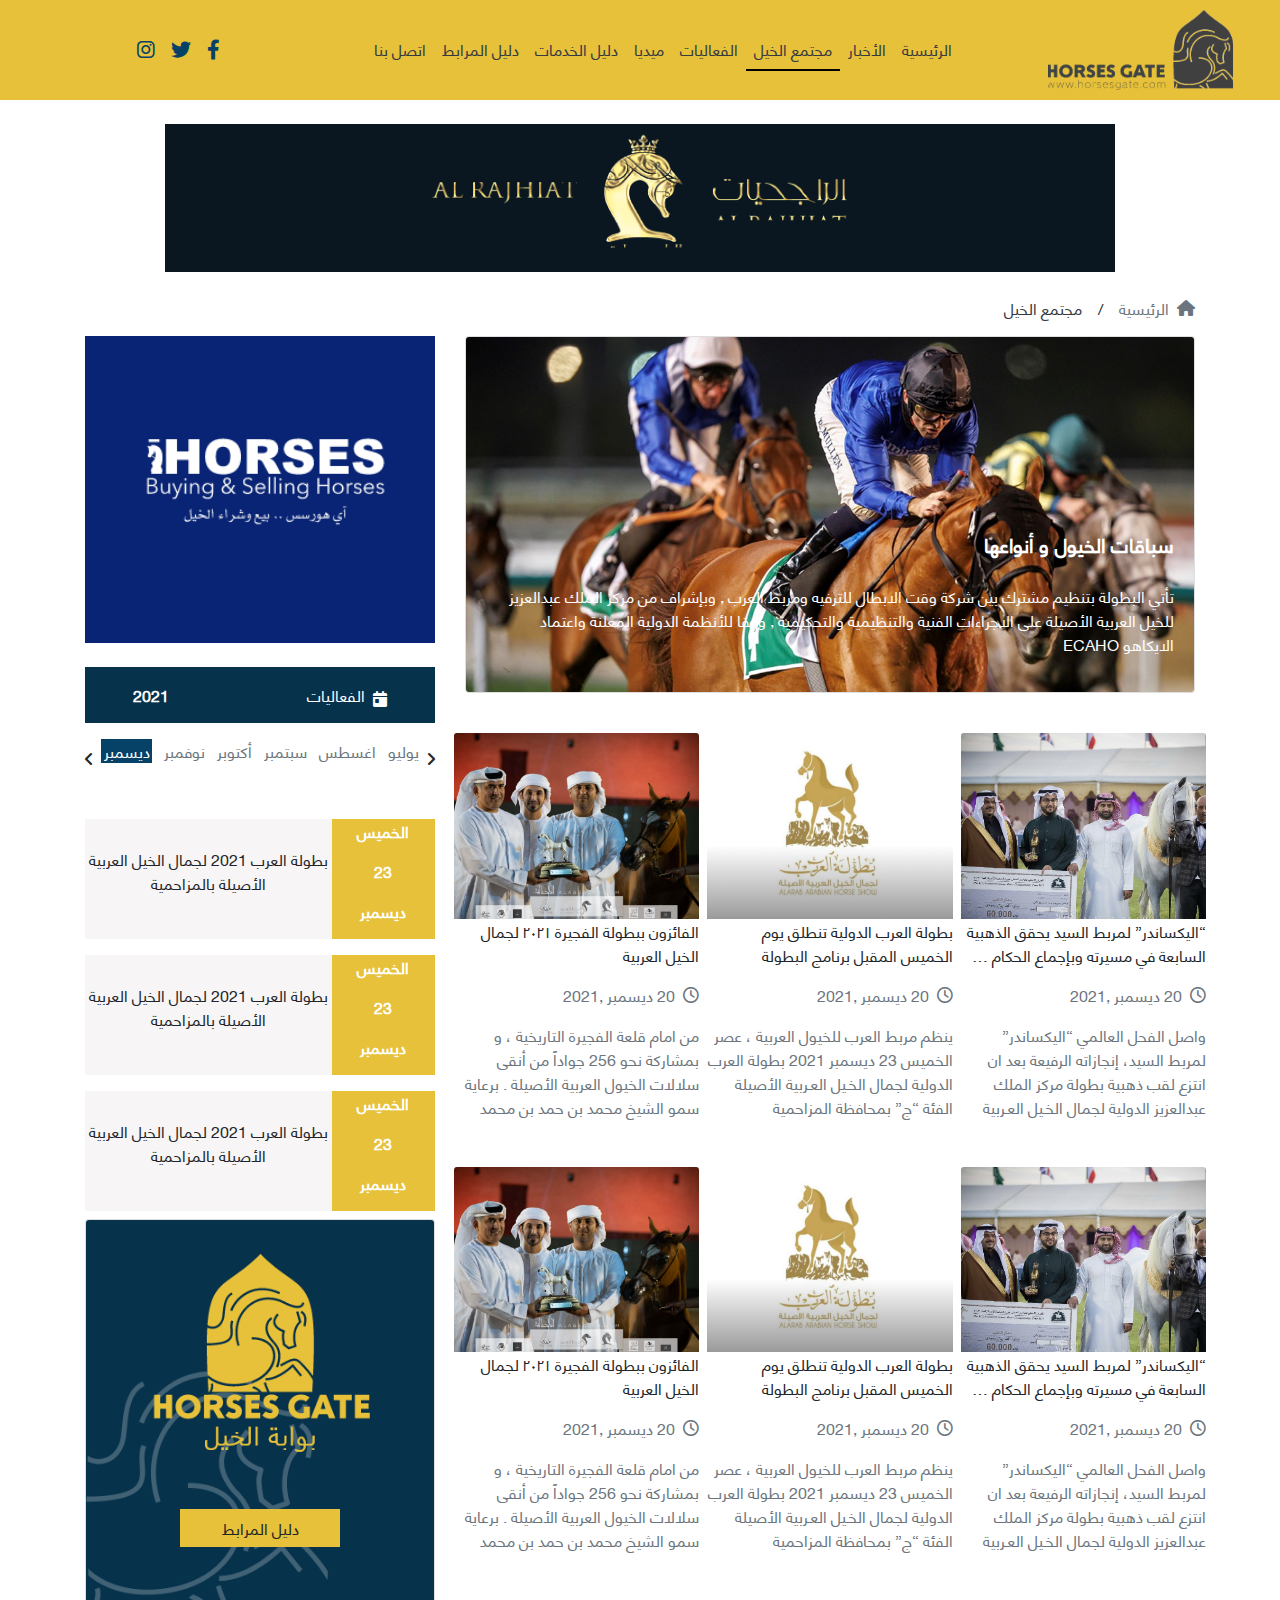
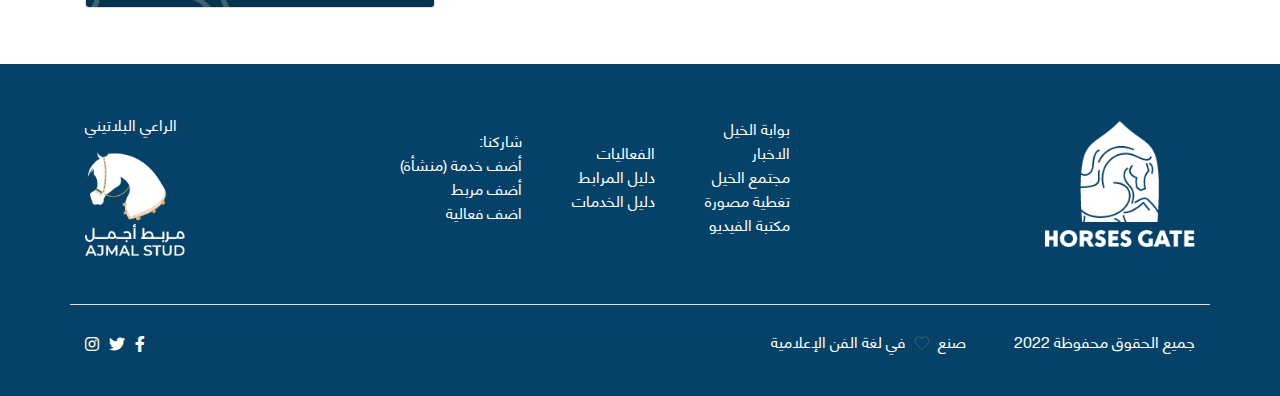
<file: horse community.html>
<!DOCTYPE html>
<html lang="ar" dir="rtl">

<head>
    <meta charset="UTF-8">
    <meta http-equiv="X-UA-Compatible" content="IE=edge">
    <meta name="viewport" content="width=device-width, initial-scale=1.0">
    <title>مجتمع الخيل</title>
    <link rel="stylesheet" href="./css/all.min.css">
    <link rel="stylesheet" href="./css/bootstrap.min.css">
    <link rel="stylesheet" href="./css/style.css">
</head>

<body>



    <nav class="navbar__color navbar navbar-expand-lg navbar-light">

        <div class="container-fluid">

            <a class="navbar-brand" href="./index.html"><img src="./images/logo-black.png" width="185" height="80"></a>

            <button class="navbar-toggler" type="button" data-toggle="collapse" data-target="#navbarNav"
                aria-controls="navbarNav" aria-expanded="false" aria-label="Toggle navigation">
                <span class="navbar-toggler-icon"></span>
            </button>


            <div class="collapse navbar-collapse pr-5" id="navbarSupportedContent">

                <ul class="navbar-nav">

                    <li class="nav-item">
                        <a class="nav-link text-dark" href="./index.html">الرئيسية </a>
                    </li>


                    <li class="nav-item">
                        <a class="nav-link text-dark" href="./news.html">الأخبار</a>
                    </li>


                    <li class="active__nav__item nav-item active">
                        <a class="nav-link text-dark" href="./horse community.html">مجتمع الخيل
                            <span class="sr-only">(current)</span>
                        </a>
                    </li>


                    <li class="nav-item">
                        <a class="nav-link text-dark" href="./events.html">الفعاليات</a>
                    </li>


                    <li class="nav-item">
                        <a class="nav-link text-dark" href="./media.html"> ميديا</a>
                    </li>


                    <li class="nav-item">
                        <a class="nav-link text-dark" href="./Services Guide.html">دليل الخدمات</a>
                    </li>


                    <li class="nav-item">
                        <a class="nav-link text-dark" href="./stud guide.html">دليل المرابط</a>
                    </li>


                    <li class="nav-item">
                        <a class="nav-link text-dark" href="./contact us.html">اتصل بنا</a>
                    </li>

                </ul>

            </div>


            <div class="collapse navbar-collapse" id="navbarSupportedContent">

                <ul class="navbar-nav">

                    <li>
                        <a class="nav-link" href="#"><i class="link__color fa-brands fa-facebook-f"></i></a>
                    </li>


                    <li>
                        <a class="nav-link" href="#"><i class="link__color fa-brands fa-twitter"></i></a>
                    </li>


                    <li>
                        <a class="nav-link" href="#"><i class="link__color fa-brands fa-instagram"></i></a>
                    </li>

                </ul>

            </div>

        </div>

    </nav>





    <div class="text-center">
        <img class="img-fluid p-4" src="./images/rajhyat.png">
    </div>




    <!--page-content-->
    <div class="container pb-5">

        <div class="d-flex">

            <i class="fa-solid fa-house text-muted pl-2 pt-1"></i>

            <a class="text-decoration-none text-muted" href="./index.html">
                <p>الرئيسية </p>
            </a>

            <p class="px-3">/</p>

            <a class="text-decoration-none text-dark" href="./stud guide.html">
                <p>مجتمع الخيل</p>
            </a>

        </div>





        <div class="row">

            <div class="col-md-8">

                <div class="card text-right">

                    <img src="./images/race.jpg" class="card-img">

                    <div class="card-img-overlay d-flex flex-column justify-content-end align-items-start">

                        <a class="text-decoration-none text-white" href="#">
                            <h5 class="card-title font-weight-bold pb-md-3">
                                سباقات الخيول و أنواعها
                            </h5>
                        </a>


                        <p class=" text-white">
                            تأتي البطولة بتنظيم مشترك بين شركة وقت
                            الابطال للترفيه
                            ومربط العرب , وبإشراف من مركز
                            الملك عبدالعزيز للخيل العربية الأصيلة على الاجراءات الفنية والتنظيمية والتحكيمية ,
                            وفقا للأنظمة الدولية المعلنة واعتماد الايكاهو ECAHO
                        </p>

                    </div>

                </div>




                <div class="mt-4">

                    <div class="row row-cols-1 row-cols-md-3 py-3">

                        <div class="col text-right px-1">
                            <div class="card border-0">

                                <img src="./images/Mask Group 6.png" class="card-img-top">

                                <div class="card-body p-0">
                                    <p class="card-text">
                                        “اليكساندر” لمربط السيد يحقق الذهبية
                                        السابعة في مسيرته وبإجماع الحكام …
                                    </p>

                                    <div class="d-flex ">
                                        <i class="text-secondary fa-regular fa-clock pt-1"></i>
                                        <p class="text-secondary pr-2">20 ديسمبر ,2021 </p>
                                    </div>

                                    <p class="text-secondary">
                                        واصل الفحل العالمي “اليكساندر” لمربط السيد، إنجازاته الرفيعة بعد ان انتزع
                                        لقب
                                        ذهبية
                                        بطولة مركز الملك عبدالعزيز الدولية لجمال الخـيل العـربية </p>
                                </div>

                            </div>
                        </div>



                        <div class="col text-right px-1">
                            <div class="card border-0">

                                <img src="./images/Group 5.png" class="card-img-top">

                                <div class="card-body p-0">
                                    <p class="card-text">
                                        بطولة العرب الدولية تنطلق يوم
                                        الخميس المقبل برنامج البطولة
                                    </p>

                                    <div class="d-flex">
                                        <i class="text-secondary fa-regular fa-clock pt-1"></i>
                                        <p class="text-secondary pr-2">20 ديسمبر ,2021 </p>
                                    </div>

                                    <p class="text-secondary">ينظم مربط العرب للخيول العربية ، عصر الخميس 23 ديسمبر
                                        2021
                                        بطولة العرب الدولية
                                        لجمال الخـيل العـربية الأصيلة الفئة “ج” بمحافظة المزاحمية
                                    </p>
                                </div>

                            </div>
                        </div>



                        <div class="col text-right px-1">
                            <div class="card border-0">

                                <img src="./images/Mask Group 7.png" class="card-img-top">

                                <div class="card-body p-0">
                                    <p class="card-text">
                                        الفائزون ببطولة الفجيرة ٢٠٢١
                                        لجمال الخيل العربية
                                    </p>

                                    <div class="d-flex ">
                                        <i class="text-secondary fa-regular fa-clock pt-1"></i>
                                        <p class="text-secondary pr-2">20 ديسمبر ,2021 </p>
                                    </div>

                                    <p class="text-secondary">
                                        من امام قلعة الفجيرة التاريخية ، و بمشاركة نحو 256 جواداً من أنقى سلالات
                                        الخيول
                                        العربية الأصيلة . برعاية سمو الشيخ محمد بن حمد بن محمد
                                    </p>
                                </div>

                            </div>
                        </div>


                    </div>



                    <div class="row row-cols-1 row-cols-md-3 py-3">

                        <div class="col text-right px-1">
                            <div class="card border-0">

                                <img src="./images/Mask Group 6.png" class="card-img-top">

                                <div class="card-body p-0">
                                    <p class="card-text">
                                        “اليكساندر” لمربط السيد يحقق الذهبية
                                        السابعة في مسيرته وبإجماع الحكام …
                                    </p>

                                    <div class="d-flex ">
                                        <i class="text-secondary fa-regular fa-clock pt-1"></i>
                                        <p class="text-secondary pr-2">20 ديسمبر ,2021 </p>
                                    </div>

                                    <p class="text-secondary">
                                        واصل الفحل العالمي “اليكساندر” لمربط السيد، إنجازاته الرفيعة بعد ان انتزع
                                        لقب
                                        ذهبية
                                        بطولة مركز الملك عبدالعزيز الدولية لجمال الخـيل العـربية
                                    </p>
                                </div>

                            </div>
                        </div>



                        <div class="col text-right px-1">
                            <div class="card border-0">

                                <img src="./images/Group 5.png" class="card-img-top">

                                <div class="card-body p-0">
                                    <p class="card-text">
                                        بطولة العرب الدولية تنطلق يوم
                                        الخميس المقبل برنامج البطولة
                                    </p>

                                    <div class="d-flex ">
                                        <i class="text-secondary fa-regular fa-clock pt-1"></i>
                                        <p class="text-secondary pr-2">20 ديسمبر ,2021 </p>
                                    </div>

                                    <p class="text-secondary">ينظم مربط العرب للخيول العربية ، عصر الخميس 23 ديسمبر
                                        2021
                                        بطولة العرب الدولية
                                        لجمال الخـيل العـربية الأصيلة الفئة “ج” بمحافظة المزاحمية
                                    </p>
                                </div>

                            </div>
                        </div>



                        <div class="col text-right px-1">
                            <div class="card border-0">

                                <img src="./images/Mask Group 7.png" class="card-img-top">

                                <div class="card-body p-0">
                                    <p class="card-text">
                                        الفائزون ببطولة الفجيرة ٢٠٢١
                                        لجمال الخيل العربية
                                    </p>

                                    <div class="d-flex ">
                                        <i class="text-secondary fa-regular fa-clock pt-1"></i>
                                        <p class="text-secondary pr-2">20 ديسمبر ,2021 </p>
                                    </div>

                                    <p class="text-secondary">
                                        من امام قلعة الفجيرة التاريخية ، و بمشاركة نحو 256 جواداً من أنقى سلالات
                                        الخيول
                                        العربية الأصيلة . برعاية سمو الشيخ محمد بن حمد بن محمد
                                    </p>
                                </div>

                            </div>
                        </div>

                    </div>
                </div>


            </div>





            <!--side-part-->
            <div class="col-md-4">

                <div>
                    <img class="img-fluid w-100" src="./images/ihorses.png">
                </div>


                <div class="py-4">

                    <div class="events__2021 d-flex align-items-center justify-content-between text-white pt-3">

                        <div class="d-flex align-items-center pr-5">
                            <i class="fa-solid fa-calendar-day pb-2"></i>
                            <p class="pr-2">الفعاليات</p>
                        </div>

                        <p class="font-weight-bold pl-5">2021</p>

                    </div>


                    <div class=" d-flex align-items-center justify-content-between">

                        <i class="fa-solid fa-angle-right pl-2"></i>

                        <div class="event__month d-flex overflow-hidden py-3">

                            <p class="text-secondary">يوليو</p>
                            <p class="text-secondary">اغسطس</p>
                            <p class="text-secondary">سبتمبر</p>
                            <p class="text-secondary">أكتوبر</p>
                            <p class="text-secondary">نوفمبر</p>
                            <p class="month__bg text-white text-center">ديسمبر</p>

                        </div>

                        <i class="fa-solid fa-angle-left pr-2"></i>

                    </div>

                </div>



                <div class="d-flex">

                    <div class="date__part text-center font-weight-bold text-white">
                        <p>الخميس</p>
                        <p>23</p>
                        <p>ديسمبر</p>
                    </div>


                    <div class="text__part d-flex align-items-center justify-content-center text-center">
                        <p> بطولة العرب 2021 لجمال الخيل العربية الأصيلة بالمزاحمية</p>
                    </div>

                </div>


                <div class="d-flex py-3">

                    <div class="date__part text-center font-weight-bold text-white">
                        <p>الخميس</p>
                        <p>23</p>
                        <p>ديسمبر</p>
                    </div>


                    <div class="text__part d-flex align-items-center justify-content-center text-center">
                        <p> بطولة العرب 2021 لجمال الخيل العربية الأصيلة بالمزاحمية</p>
                    </div>

                </div>


                <div class="d-flex">

                    <div class="date__part text-center font-weight-bold text-white">
                        <p>الخميس</p>
                        <p>23</p>
                        <p>ديسمبر</p>
                    </div>

                    <div class="text__part d-flex align-items-center justify-content-center text-center">
                        <p> بطولة العرب 2021 لجمال الخيل العربية الأصيلة بالمزاحمية</p>
                    </div>

                </div>


                <div class="py-2">

                    <div class="card text-white">
                        <img src="./images/horses-gate.png" class="card-img">
                        <div class="card-img-overlay d-flex align-items-center justify-content-center pb-5">
                            <a href="./stud guide.html" class="card-title card_btn rounded-0 btn mt-auto">
                                دليل المرابط
                            </a>
                        </div>
                    </div>

                </div>

            </div>

        </div>

    </div>








    <footer class="footer__bg text-white">

        <div
            class="container d-flex flex-wrap align-items-center justify-content-md-between justify-content-center py-5  border-bottom">

            <div>
                <img src="./images/logo-white.png" width="150px">
            </div>


            <div class="footer_link__group d-flex align-items-center justify-content-center  py-md-0 py-4">

                <div>
                    <ul class="list-unstyled text-right">
                        <li><a class="text-decoration-none text-white" href="#">بوابة الخيل </a></li>
                        <li><a class="text-decoration-none text-white" href="#">الاخبار</a></li>
                        <li><a class="text-decoration-none text-white" href="#">مجتمع الخيل</a></li>
                        <li><a class="text-decoration-none text-white" href="#"> تغطية مصورة </a></li>
                        <li><a class="text-decoration-none text-white" href="#">مكتبة الفيديو</a></li>
                    </ul>
                </div>


                <div>
                    <ul class="list-unstyled text-right">
                        <li><a class="text-decoration-none text-white" href="#">الفعاليات </a></li>
                        <li><a class="text-decoration-none text-white" href="#"> دليل المرابط </a></li>
                        <li><a class="text-decoration-none text-white" href="#"> دليل الخدمات </a></li>
                    </ul>
                </div>


                <div>
                    <ul class="list-unstyled text-right">
                        <li><a class="text-decoration-none text-white" href="#"> شاركنا: </a></li>
                        <li><a class="text-decoration-none text-white" href="#"> أضف خدمة (منشأة) </a></li>
                        <li><a class="text-decoration-none text-white" href="#"> أضف مربط </a></li>
                        <li><a class="text-decoration-none text-white" href="#"> اضف فعالية </a></li>
                    </ul>
                </div>

            </div>



            <div>
                <p>الراعي البلاتيني</p>
                <img src="./images/ajmal-logo.png" width="100px">
            </div>

        </div>



        <div
            class="container d-flex flex-wrap align-items-center justify-content-md-between justify-content-center py-4">


            <div class="d-flex text-center">
                <p>جميع الحقوق محفوظة 2022 </p>

                <p class="pr-5">
                    صنع
                    <img src="./images/heart.gif" width="25" height="25">
                    في لغة الفن الإعلامية
                </p>
            </div>


            <div>
                <ul class="social__link list-unstyled d-flex">
                    <li>
                        <a class="text-decoration-none text-white" href="#"><i class="fa-brands fa-facebook-f"></i>
                        </a>
                    </li>

                    <li>
                        <a class="text-decoration-none text-white" href="#"> <i class="fa-brands fa-twitter"></i>
                        </a>
                    </li>

                    <li>
                        <a class="text-decoration-none text-white" href="#"> <i class="fa-brands fa-instagram"></i>
                        </a>
                    </li>
                </ul>
            </div>

        </div>

    </footer>





    <script src="./js/jquery-3.3.1.min.js"></script>
    <script src="./js/bootstrap.min.js"></script>


</body>

</html>
</file>
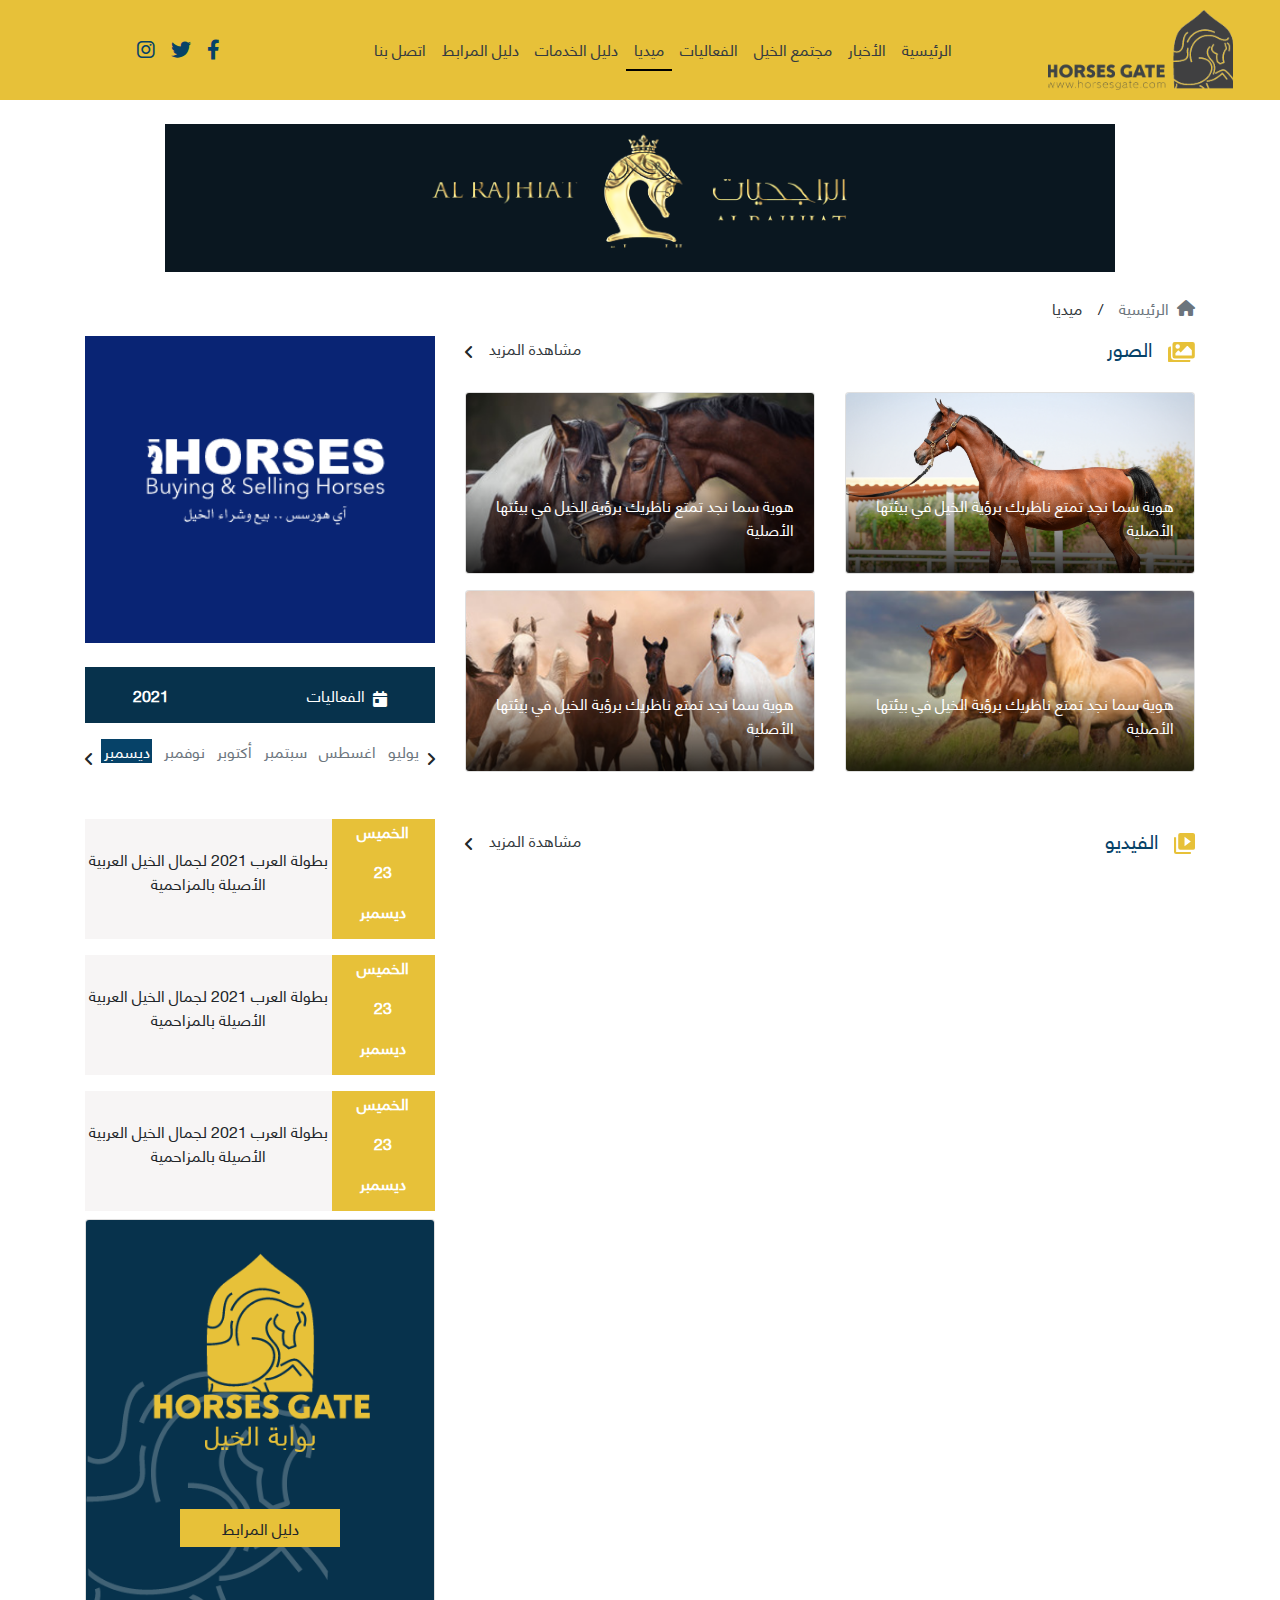
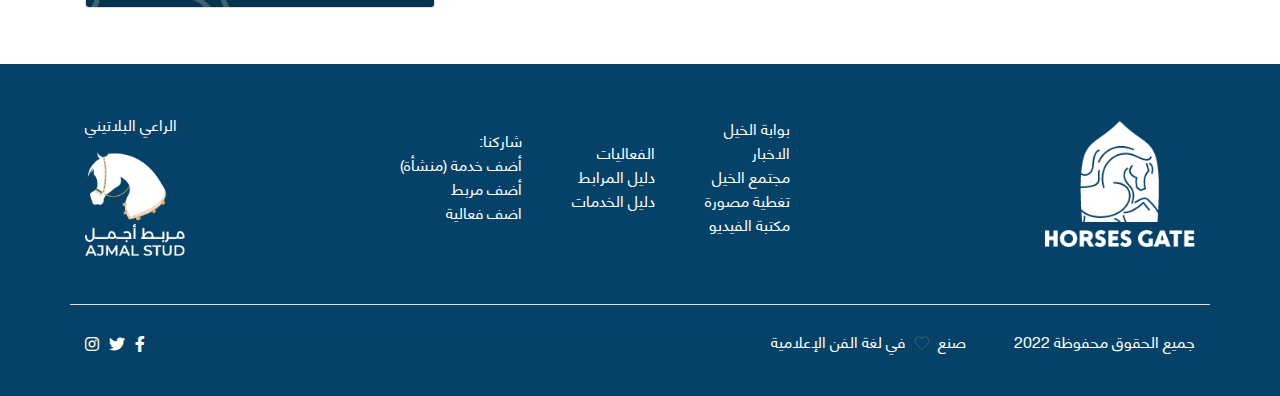
<file: media.html>
<!DOCTYPE html>
<html lang="ar" dir="rtl">

<head>
    <meta charset="UTF-8">
    <meta http-equiv="X-UA-Compatible" content="IE=edge">
    <meta name="viewport" content="width=device-width, initial-scale=1.0">
    <title>ميديا</title>
    <link rel="stylesheet" href="./css/all.min.css">
    <link rel="stylesheet" href="./css/bootstrap.min.css">
    <link rel="stylesheet" href="./css/style.css">
</head>

<body>

    <nav class="navbar__color navbar navbar-expand-lg navbar-light">

        <div class="container-fluid">

            <a class="navbar-brand" href="./index.html"><img src="./images/logo-black.png" width="185" height="80"></a>

            <button class="navbar-toggler" type="button" data-toggle="collapse" data-target="#navbarNav"
                aria-controls="navbarNav" aria-expanded="false" aria-label="Toggle navigation">
                <span class="navbar-toggler-icon"></span>
            </button>


            <div class="collapse navbar-collapse pr-5" id="navbarSupportedContent">

                <ul class="navbar-nav">

                    <li class="nav-item">
                        <a class="nav-link text-dark" href="./index.html">الرئيسية </a>
                    </li>


                    <li class="nav-item">
                        <a class="nav-link text-dark" href="./news.html">الأخبار</a>
                    </li>


                    <li class="nav-item">
                        <a class="nav-link text-dark" href="./horse community.html">مجتمع الخيل</a>
                    </li>


                    <li class="nav-item">
                        <a class="nav-link text-dark" href="./events.html">الفعاليات</a>
                    </li>


                    <li class="active__nav__item nav-item active">
                        <a class="nav-link text-dark" href="./media.html"> ميديا
                            <span class="sr-only">(current)</span>
                        </a>
                    </li>


                    <li class="nav-item">
                        <a class="nav-link text-dark" href="./Services Guide.html">دليل الخدمات</a>
                    </li>


                    <li class="nav-item">
                        <a class="nav-link text-dark" href="./stud guide.html">دليل المرابط</a>
                    </li>


                    <li class="nav-item">
                        <a class="nav-link text-dark" href="./contact us.html">اتصل بنا</a>
                    </li>

                </ul>

            </div>


            <div class="collapse navbar-collapse" id="navbarSupportedContent">

                <ul class="navbar-nav">

                    <li>
                        <a class="nav-link" href="#"><i class="link__color fa-brands fa-facebook-f"></i></a>
                    </li>


                    <li>
                        <a class="nav-link" href="#"><i class="link__color fa-brands fa-twitter"></i></a>
                    </li>


                    <li>
                        <a class="nav-link" href="#"><i class="link__color fa-brands fa-instagram"></i></a>
                    </li>

                </ul>

            </div>

        </div>

    </nav>





    <div class="text-center">
        <img class="img-fluid p-4" src="./images/rajhyat.png">
    </div>




    <!--page-content-->
    <div class="container pb-5">


        <div class="d-flex">

            <i class="fa-solid fa-house text-muted pl-2 pt-1"></i>

            <a class="text-decoration-none text-muted" href="./index.html">
                <p>الرئيسية </p>
            </a>

            <p class="px-3">/</p>

            <a class="text-decoration-none text-dark" href="./media.html">
                <p>ميديا</p>
            </a>

        </div>


        <div class="row">

            <div class="col-md-8">

                <!--photos-->
                <div>

                    <div class="d-flex align-items-center justify-content-between pb-3">

                        <div class="d-flex align-items-center">

                            <svg xmlns="http://www.w3.org/2000/svg" width="26.822" height="20.862"
                                viewBox="0 0 26.822 20.862">
                                <path id="Icon_awesome-images" data-name="Icon awesome-images"
                                    d="M22.352,20.131v.745a2.235,2.235,0,0,1-2.235,2.235H2.235A2.235,2.235,0,0,1,0,20.876V8.956A2.235,2.235,0,0,1,2.235,6.72H2.98v9.686a3.73,3.73,0,0,0,3.725,3.725Zm4.47-3.725V4.485A2.235,2.235,0,0,0,24.587,2.25H6.706A2.235,2.235,0,0,0,4.47,4.485V16.406a2.235,2.235,0,0,0,2.235,2.235H24.587A2.235,2.235,0,0,0,26.822,16.406ZM11.921,6.72A2.235,2.235,0,1,1,9.686,4.485,2.235,2.235,0,0,1,11.921,6.72Zm-4.47,6.706,2.585-2.585a.559.559,0,0,1,.79,0l1.84,1.84,6.31-6.31a.559.559,0,0,1,.79,0l4.075,4.075v5.215H7.451Z"
                                    transform="translate(0 -2.25)" fill="#e7c139" />
                            </svg>

                            <h5 class="text_color_blue pr-3">الصور</h5>
                        </div>

                        <div class="d-flex align-items-center">
                            <a class="text-decoration-none" href="#">
                                <h6 class="text-dark pl-3">مشاهدة المزيد</h6>
                            </a>

                            <i class="fa-solid fa-angle-left"></i>
                        </div>

                    </div>



                    <div class="row">

                        <div class="col-md py-2">
                            <div class="card text-white">
                                <img src="./images/Group 100.png" class="card-img" height="180px">
                                <div class="card-img-overlay d-flex align-items-start">
                                    <p class="card-title text-right mt-auto">
                                        هوية سما نجد تمتع ناظريك برؤية الخيل في بيئتها الأصلية
                                    </p>
                                </div>
                            </div>
                        </div>



                        <div class="col-md py-2">
                            <div class="card text-white">
                                <img src="./images/Group 101.png" class="card-img" height="180px">
                                <div class="card-img-overlay d-flex align-items-start">
                                    <p class="card-title text-right mt-auto">
                                        هوية سما نجد تمتع ناظريك برؤية الخيل في بيئتها الأصلية
                                    </p>
                                </div>
                            </div>
                        </div>

                    </div>



                    <div class="row">

                        <div class="col-md py-2">
                            <div class="card text-white">
                                <img src="./images/Group 102.png" class="card-img" height="180px">
                                <div class="card-img-overlay d-flex align-items-start">
                                    <p class="card-title text-right mt-auto">
                                        هوية سما نجد تمتع ناظريك برؤية الخيل في بيئتها الأصلية
                                    </p>
                                </div>
                            </div>
                        </div>



                        <div class="col-md py-2">
                            <div class="card text-white">
                                <img src="./images/Group 103.png" class="card-img" height="180px">
                                <div class="card-img-overlay d-flex align-items-start">
                                    <p class="card-title text-right mt-auto">
                                        هوية سما نجد تمتع ناظريك برؤية الخيل في بيئتها الأصلية
                                    </p>
                                </div>
                            </div>
                        </div>

                    </div>


                </div>


                <!--Videos-->
                <div class="py-5">

                    <div class="d-flex align-items-center justify-content-between pb-3">

                        <div class="d-flex align-items-center">
                            <svg xmlns="http://www.w3.org/2000/svg" width="21.033" height="21.033"
                                viewBox="0 0 21.033 21.033">
                                <path id="Icon_material-video-library" data-name="Icon material-video-library"
                                    d="M5.1,7.207H3V21.93a2.11,2.11,0,0,0,2.1,2.1H19.827v-2.1H5.1ZM21.93,3H9.31a2.11,2.11,0,0,0-2.1,2.1v12.62a2.11,2.11,0,0,0,2.1,2.1H21.93a2.11,2.11,0,0,0,2.1-2.1V5.1A2.11,2.11,0,0,0,21.93,3ZM13.517,16.146V6.681l6.31,4.732Z"
                                    transform="translate(-3 -3)" fill="#e7c139" />
                            </svg>

                            <h5 class="text_color_blue pr-3">الفيديو</h5>
                        </div>


                        <div class="d-flex align-items-center">
                            <a class="text-decoration-none" href="#">
                                <h6 class="text-dark pl-3">مشاهدة المزيد</h6>
                            </a>

                            <i class="fa-solid fa-angle-left"></i>
                        </div>

                    </div>



                    <div class="row">

                        <div class="col-md py-2">
                            <iframe class="h-100 w-100" width="560" height="315"
                                src="https://www.youtube.com/embed/ky7Bit75Lu8" title="YouTube video player"
                                frameborder="0"
                                allow="accelerometer; autoplay; clipboard-write; encrypted-media; gyroscope; picture-in-picture"
                                allowfullscreen>
                            </iframe>
                        </div>


                        <div class="col-md py-2">
                            <iframe class="h-100 w-100" width="560" height="315"
                                src="https://www.youtube.com/embed/HaCGFWHEfSQ" title="YouTube video player"
                                frameborder="0"
                                allow="accelerometer; autoplay; clipboard-write; encrypted-media; gyroscope; picture-in-picture"
                                allowfullscreen></iframe>
                        </div>


                        <div class="col-md py-2">
                            <iframe class="h-100 w-100" width="560" height="315"
                                src="https://www.youtube.com/embed/M3X1rST8wZ0" title="YouTube video player"
                                frameborder="0"
                                allow="accelerometer; autoplay; clipboard-write; encrypted-media; gyroscope; picture-in-picture"
                                allowfullscreen></iframe>
                        </div>

                    </div>

                </div>


            </div>




            <!--side-part-->
            <div class="col-md-4">

                <div>
                    <img class="img-fluid w-100" src="./images/ihorses.png">
                </div>



                <div class="py-4">

                    <div class="events__2021 d-flex align-items-center justify-content-between text-white pt-3">

                        <div class="d-flex align-items-center pr-5">
                            <i class="fa-solid fa-calendar-day pb-2"></i>
                            <p class="pr-2">الفعاليات</p>
                        </div>

                        <p class="font-weight-bold pl-5">2021</p>

                    </div>


                    <div class=" d-flex align-items-center justify-content-between">

                        <i class="fa-solid fa-angle-right pl-2"></i>

                        <div class="event__month d-flex overflow-hidden py-3">

                            <p class="text-secondary">يوليو</p>
                            <p class="text-secondary">اغسطس</p>
                            <p class="text-secondary">سبتمبر</p>
                            <p class="text-secondary">أكتوبر</p>
                            <p class="text-secondary">نوفمبر</p>
                            <p class="month__bg text-white text-center">ديسمبر</p>

                        </div>

                        <i class="fa-solid fa-angle-left pr-2"></i>

                    </div>

                </div>



                <div class="d-flex">

                    <div class="date__part text-center font-weight-bold text-white">
                        <p>الخميس</p>
                        <p>23</p>
                        <p>ديسمبر</p>
                    </div>


                    <div class="text__part d-flex align-items-center justify-content-center text-center">
                        <p> بطولة العرب 2021 لجمال الخيل العربية الأصيلة بالمزاحمية</p>
                    </div>

                </div>



                <div class="d-flex py-3">

                    <div class="date__part text-center font-weight-bold text-white">
                        <p>الخميس</p>
                        <p>23</p>
                        <p>ديسمبر</p>
                    </div>


                    <div class="text__part d-flex align-items-center justify-content-center text-center">
                        <p> بطولة العرب 2021 لجمال الخيل العربية الأصيلة بالمزاحمية</p>
                    </div>

                </div>



                <div class="d-flex">

                    <div class="date__part text-center font-weight-bold text-white">
                        <p>الخميس</p>
                        <p>23</p>
                        <p>ديسمبر</p>
                    </div>


                    <div class="text__part d-flex align-items-center justify-content-center text-center">
                        <p> بطولة العرب 2021 لجمال الخيل العربية الأصيلة بالمزاحمية</p>
                    </div>

                </div>



                <div class="py-2">

                    <div class="card text-white">
                        <img src="./images/horses-gate.png" class="card-img">

                        <div class="card-img-overlay d-flex align-items-center justify-content-center pb-5">
                            <a href="./stud guide.html" class="card-title card_btn rounded-0 btn mt-auto">
                                دليل المرابط
                            </a>

                        </div>
                    </div>

                </div>

            </div>

        </div>


    </div>




    <footer class="footer__bg text-white">

        <div
            class="container d-flex flex-wrap align-items-center justify-content-md-between justify-content-center py-5  border-bottom">

            <div>
                <img src="./images/logo-white.png" width="150px">
            </div>


            <div class="footer_link__group d-flex align-items-center justify-content-center  py-md-0 py-4">

                <div>
                    <ul class="list-unstyled text-right">
                        <li><a class="text-decoration-none text-white" href="#">بوابة الخيل </a></li>
                        <li><a class="text-decoration-none text-white" href="#">الاخبار</a></li>
                        <li><a class="text-decoration-none text-white" href="#">مجتمع الخيل</a></li>
                        <li><a class="text-decoration-none text-white" href="#"> تغطية مصورة </a></li>
                        <li><a class="text-decoration-none text-white" href="#">مكتبة الفيديو</a></li>
                    </ul>
                </div>


                <div>
                    <ul class="list-unstyled text-right">
                        <li><a class="text-decoration-none text-white" href="#">الفعاليات </a></li>
                        <li><a class="text-decoration-none text-white" href="#"> دليل المرابط </a></li>
                        <li><a class="text-decoration-none text-white" href="#"> دليل الخدمات </a></li>
                    </ul>
                </div>


                <div>
                    <ul class="list-unstyled text-right">
                        <li><a class="text-decoration-none text-white" href="#"> شاركنا: </a></li>
                        <li><a class="text-decoration-none text-white" href="#"> أضف خدمة (منشأة) </a></li>
                        <li><a class="text-decoration-none text-white" href="#"> أضف مربط </a></li>
                        <li><a class="text-decoration-none text-white" href="#"> اضف فعالية </a></li>
                    </ul>
                </div>

            </div>


            <div>
                <p>الراعي البلاتيني</p>
                <img src="./images/ajmal-logo.png" width="100px">
            </div>

        </div>



        <div
            class="container d-flex flex-wrap align-items-center justify-content-md-between justify-content-center py-4">


            <div class="d-flex text-center">
                <p>جميع الحقوق محفوظة 2022 </p>

                <p class="pr-5">
                    صنع
                    <img src="./images/heart.gif" width="25" height="25">
                    في لغة الفن الإعلامية
                </p>
            </div>


            <div>
                <ul class="social__link list-unstyled d-flex">

                    <li>
                        <a class="text-decoration-none text-white" href="#"><i class="fa-brands fa-facebook-f"></i>
                        </a>
                    </li>


                    <li>
                        <a class="text-decoration-none text-white" href="#"> <i class="fa-brands fa-twitter"></i>
                        </a>
                    </li>


                    <li>
                        <a class="text-decoration-none text-white" href="#"> <i class="fa-brands fa-instagram"></i>
                        </a>
                    </li>

                </ul>
            </div>

        </div>

    </footer>



    <script src="./js/jquery-3.3.1.min.js"></script>
    <script src="./js/bootstrap.min.js"></script>
</body>

</html>
</file>
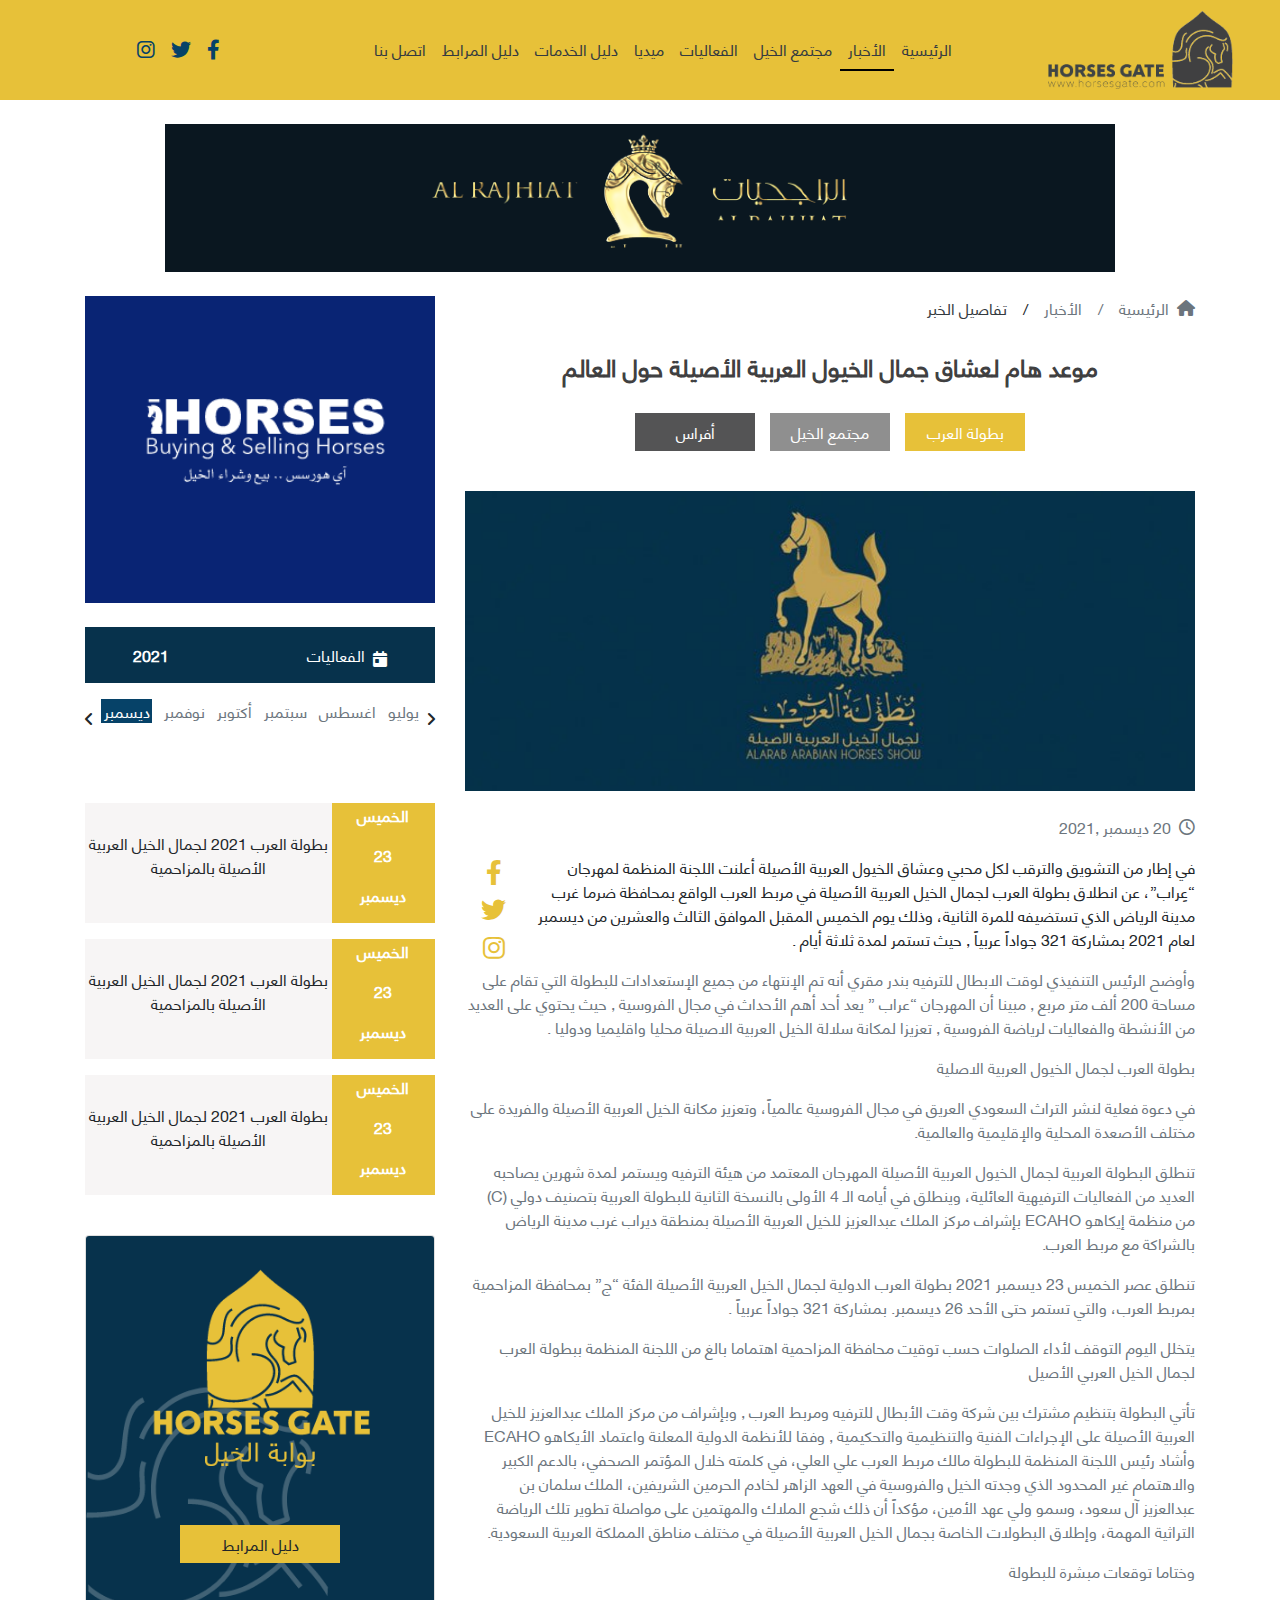
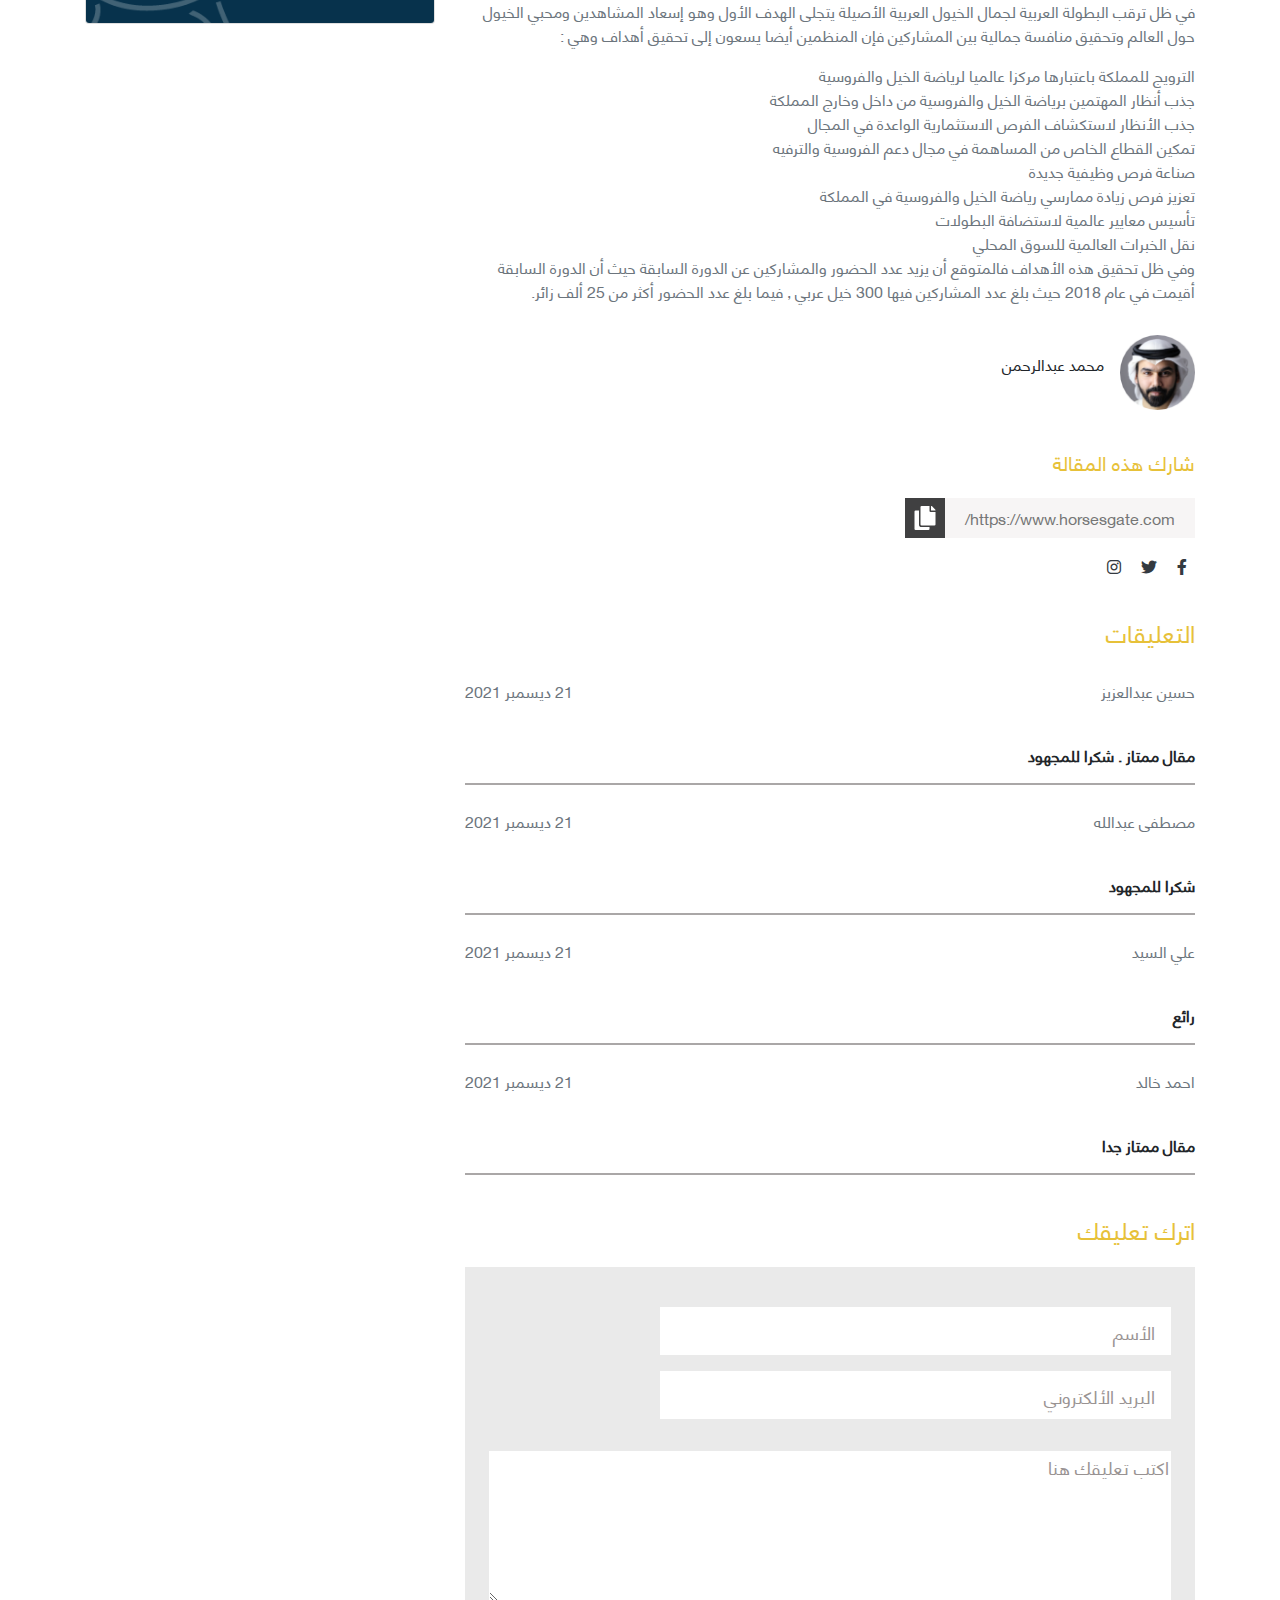
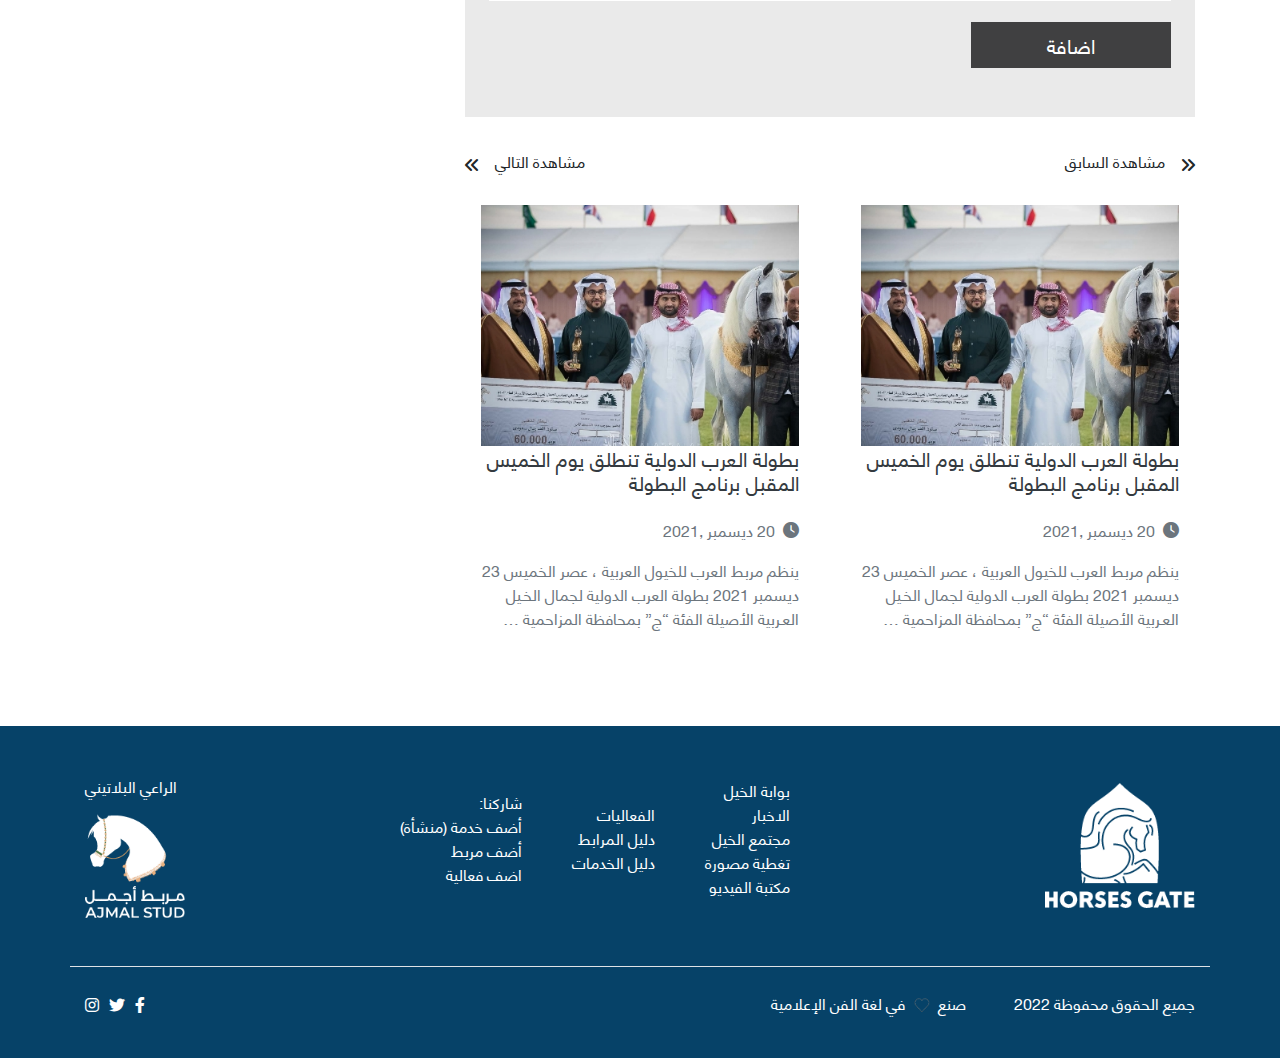
<file: news details.html>
<!DOCTYPE html>
<html lang="ar" dir="rtl">

<head>
    <meta charset="UTF-8">
    <meta http-equiv="X-UA-Compatible" content="IE=edge">
    <meta name="viewport" content="width=device-width, initial-scale=1.0">
    <title>الأخبار</title>
    <link rel="stylesheet" href="./css/all.min.css">
    <link rel="stylesheet" href="./css/bootstrap.min.css">
    <link rel="stylesheet" href="./css/style.css">
</head>

<body>

    <nav class="navbar__color navbar navbar-expand-lg navbar-light">

        <div class="container-fluid">

            <a class="navbar-brand" href="./index.html"><img src="./images/logo-black.png" width="185px"></a>

            <button class="navbar-toggler" type="button" data-toggle="collapse" data-target="#navbarNav"
                aria-controls="navbarNav" aria-expanded="false" aria-label="Toggle navigation">
                <span class="navbar-toggler-icon"></span>
            </button>


            <div class="collapse navbar-collapse pr-5" id="navbarSupportedContent">

                <ul class="navbar-nav">

                    <li class="nav-item">
                        <a class="nav-link text-dark" href="./index.html">الرئيسية
                        </a>
                    </li>

                    <li class="active__nav__item nav-item active">
                        <a class="nav-link text-dark" href="./news.html">الأخبار
                            <span class="sr-only">(current)</span>
                        </a>
                    </li>

                    <li class="nav-item">
                        <a class="nav-link text-dark" href="./horse community.html">مجتمع الخيل</a>
                    </li>

                    <li class="nav-item">
                        <a class="nav-link text-dark" href="./events.html">الفعاليات</a>
                    </li>

                    <li class="nav-item">
                        <a class="nav-link text-dark" href="./media.html"> ميديا</a>
                    </li>

                    <li class="nav-item">
                        <a class="nav-link text-dark" href="./Services Guide.html">دليل الخدمات</a>
                    </li>

                    <li class="nav-item">
                        <a class="nav-link text-dark" href="./stud guide.html">دليل المرابط
                        </a>
                    </li>

                    <li class="nav-item">
                        <a class="nav-link text-dark" href="./contact us.html">اتصل بنا</a>
                    </li>

                </ul>

            </div>


            <div class="collapse navbar-collapse" id="navbarSupportedContent">

                <ul class="navbar-nav">

                    <li>
                        <a class="nav-link" href="#"><i class="link__color fa-brands fa-facebook-f"></i></a>
                    </li>

                    <li>
                        <a class="nav-link" href="#"><i class="link__color fa-brands fa-twitter"></i></a>
                    </li>

                    <li>
                        <a class="nav-link" href="#"><i class="link__color fa-brands fa-instagram"></i></a>
                    </li>

                </ul>

            </div>

        </div>

    </nav>





    <div class="text-center">
        <img class="img-fluid p-4" src="./images/rajhyat.png">
    </div>





    <div class="container pb-5">
        <div class="row">


            <!--page-content-->
            <div class="col-md-8">


                <div class="d-flex">

                    <a class="d-flex text-decoration-none text-secondary" href="./index.html">
                        <i class="fa-solid fa-house text-secondary pl-2 pt-1"></i>
                        <p>الرئيسية </p>
                    </a>

                    <p class="text-secondary px-3">/</p>

                    <a class="text-decoration-none text-secondary" href="./news.html">
                        <p>الأخبار</p>
                    </a>

                    <p class="px-3">/</p>

                    <a class="text-decoration-none text-dark">
                        <p>تفاصيل الخبر</p>
                    </a>

                </div>


                <!--3-btn-->
                <div class="d-flex flex-column align-items-center justify-content-center py-3">
                    <div class="pb-4">
                        <h4 class="text_color_grey font-weight-bold text-center">
                            موعد هام لعشاق جمال الخيول العربية الأصيلة حول العالم
                        </h4>
                    </div>

                    <div class="news_btns d-flex">
                        <button class="yellow_news_btn text-white btn rounded-0">بطولة العرب</button>
                        <button class="grey_news_btn text-white btn rounded-0">مجتمع الخيل </button>
                        <button class="dark_news_btn text-white btn rounded-0"> أفراس</button>
                    </div>
                </div>




                <div class="my-4">
                    <img class="w-100" height="300px" src="./images/Mask Group 13.png">
                </div>




                <!--social-icons-part-->
                <div>

                    <div class="d-flex">
                        <i class="text-secondary fa-regular fa-clock pt-1"></i>
                        <p class="text-secondary pr-2">20 ديسمبر ,2021 </p>
                    </div>


                    <div class="d-flex">

                        <div class="text-right pl-3">
                            <p>
                                في إطار من التشويق والترقب لكل محبي وعشاق الخيول العربية الأصيلة أعلنت اللجنة المنظمة
                                لمهرجان “عِراب”، عن انطلاق بطولة العرب لجمال الخيل العربية الأصيلة في مربط العرب الواقع
                                بمحافظة ضرما غرب مدينة الرياض الذي تستضيفه للمرة الثانية، وذلك يوم الخميس المقبل الموافق
                                الثالث والعشرين من ديسمبر لعام 2021 بمشاركة 321 جواداً عربياً , حيث تستمر لمدة ثلاثة
                                أيام .
                            </p>
                        </div>


                        <div class="social_column d-flex flex-column align-items-center justify-content-around px-3">

                            <a href="#">
                                <i class="fa-brands fa-facebook-f"></i>
                            </a>

                            <a href="#">
                                <i class="fa-brands fa-twitter"></i>
                            </a>

                            <a href="#">
                                <i class="fa-brands fa-instagram"></i>
                            </a>

                        </div>

                    </div>

                </div>




                <div class="text-right text-secondary">

                    <p>
                        وأوضح الرئيس التنفيذي لوقت الابطال للترفيه بندر مقري أنه تم الإنتهاء من جميع الإستعدادات للبطولة
                        التي تقام على مساحة 200 ألف متر مربع , مبينا أن المهرجان “عراب ” يعد أحد أهم الأحداث في مجال
                        الفروسية , حيث يحتوي على العديد من الأنشطة والفعاليات لرياضة الفروسية , تعزيزا لمكانة سلالة
                        الخيل العربية الاصيلة محليا واقليميا ودوليا .
                    </p>

                    <p>
                        بطولة العرب لجمال الخيول العربية الاصلية
                    </p>

                    <p>
                        في دعوة فعلية لنشر التراث السعودي العريق في مجال الفروسية عالمياً، وتعزيز مكانة الخيل العربية
                        الأصيلة والفريدة على مختلف الأصعدة المحلية والإقليمية والعالمية.
                    </p>

                    <p>
                        تنطلق البطولة العربية لجمال الخيول العربية الأصيلة المهرجان المعتمد من هيئة الترفيه ويستمر لمدة
                        شهرين يصاحبه العديد من الفعاليات الترفيهية العائلية، وينطلق في أيامه الـ 4 الأولى بالنسخة
                        الثانية للبطولة العربية بتصنيف دولي (C) من منظمة إيكاهو ECAHO بإشراف مركز الملك عبدالعزيز للخيل
                        العربية الأصيلة بمنطقة ديراب غرب مدينة الرياض بالشراكة مع مربط العرب.
                    </p>

                    <p>
                        تنطلق عصر الخميس 23 ديسمبر 2021 بطولة العرب الدولية لجمال الخيل العربية الأصيلة الفئة “ج”
                        بمحافظة المزاحمية بمربط العرب، والتي تستمر حتى الأحد 26 ديسمبر. بمشاركة 321 جواداً عربياً .
                    </p>

                    <p>
                        يتخلل اليوم التوقف لأداء الصلوات حسب توقيت محافظة المزاحمية
                        اهتماما بالغ من اللجنة المنظمة ببطولة العرب لجمال الخيل العربي الأصيل
                    </p>
                    تأتي البطولة بتنظيم مشترك بين شركة وقت الأبطال للترفيه ومربط العرب , وبإشراف من مركز الملك
                    عبدالعزيز للخيل العربية الأصيلة على الإجراءات الفنية والتنظيمية والتحكيمية , وفقا للأنظمة
                    الدولية المعلنة واعتماد الأيكاهو ECAHO


                    <p>
                        وأشاد رئيس اللجنة المنظمة للبطولة مالك مربط العرب علي العلي، في كلمته خلال المؤتمر الصحفي،
                        بالدعم الكبير والاهتمام غير المحدود الذي وجدته الخيل والفروسية في العهد الزاهر لخادم الحرمين
                        الشريفين، الملك سلمان بن عبدالعزيز آل سعود، وسمو ولي عهد الأمين، مؤكداً أن ذلك شجع الملاك
                        والمهتمين على مواصلة تطوير تلك الرياضة التراثية المهمة، وإطلاق البطولات الخاصة بجمال الخيل
                        العربية الأصيلة في مختلف مناطق المملكة العربية السعودية.
                    </p>

                    <p>
                        وختاما توقعات مبشرة للبطولة

                    </p>

                    <p>
                        في ظل ترقب البطولة العربية لجمال الخيول العربية الأصيلة يتجلى الهدف الأول وهو إسعاد المشاهدين
                        ومحبي الخيول حول العالم وتحقيق منافسة جمالية بين المشاركين فإن المنظمين أيضا يسعون إلى تحقيق
                        أهداف وهي :
                    </p>

                    <p>
                        الترويج للمملكة باعتبارها مركزا عالميا لرياضة الخيل والفروسية
                        <br>
                        جذب أنظار المهتمين برياضة الخيل والفروسية من داخل وخارج المملكة
                        <br>
                        جذب الأنظار لاستكشاف الفرص الاستثمارية الواعدة في المجال
                        <br>
                        تمكين القطاع الخاص من المساهمة في مجال دعم الفروسية والترفيه
                        <br>
                        صناعة فرص وظيفية جديدة
                        <br>
                        تعزيز فرص زيادة ممارسي رياضة الخيل والفروسية في المملكة
                        <br>
                        تأسيس معايير عالمية لاستضافة البطولات
                        <br>
                        نقل الخبرات العالمية للسوق المحلي
                        <br>
                        وفي ظل تحقيق هذه الأهداف فالمتوقع أن يزيد عدد الحضور والمشاركين عن الدورة السابقة حيث أن الدورة
                        السابقة أقيمت في عام 2018 حيث بلغ عدد المشاركين فيها 300 خيل عربي , فيما بلغ عدد الحضور أكثر من
                        25 ألف زائر.
                    </p>

                </div>




                <div class="d-flex align-items-center justify-content-start py-3">
                    <img src="./images/Mask Group 14.png" width="75px" height="75px">
                    <p class="pr-3">محمد عبدالرحمن</p>
                </div>




                <!--share-link-->
                <div class="d-flex flex-column align-items-start justify-content-center py-3">

                    <div class="my-2">
                        <h5 class="text__yellow">شارك هذه المقالة</h5>
                    </div>


                    <div class="share_link d-flex my-2">
                        <a href="#" target="blank">
                            <input class="share_link_input border-0 text-center p-2" type="url"
                                placeholder="https://www.horsesgate.com/">
                        </a>

                        <svg class="share_icon p-2" xmlns="http://www.w3.org/2000/svg" width="15" height="15"
                            viewBox="0 0 35.136 40.155">
                            <path id="Icon_awesome-copy" data-name="Icon awesome-copy"
                                d="M25.1,35.136v3.137a1.882,1.882,0,0,1-1.882,1.882H1.882A1.882,1.882,0,0,1,0,38.273V9.411A1.882,1.882,0,0,1,1.882,7.529H7.529V30.744a4.4,4.4,0,0,0,4.392,4.392Zm0-26.979V0H11.921a1.882,1.882,0,0,0-1.882,1.882V30.744a1.882,1.882,0,0,0,1.882,1.882H33.254a1.882,1.882,0,0,0,1.882-1.882V10.039H26.979A1.888,1.888,0,0,1,25.1,8.157Zm9.488-2.434L29.413.551A1.882,1.882,0,0,0,28.082,0h-.475V7.529h7.529V7.054a1.882,1.882,0,0,0-.551-1.331Z"
                                fill="#fff" />
                        </svg>
                    </div>


                    <div class="share_social_icon d-flex my-2 pr-2">
                        <a class="text-decoration-none" href="#">
                            <i class="text-dark fa-brands fa-facebook-f"></i>
                        </a>

                        <a class="text-decoration-none" href="#">
                            <i class="text-dark fa-brands fa-twitter"></i>
                        </a>

                        <a class="text-decoration-none" href="#">
                            <i class="text-dark fa-brands fa-instagram"></i>
                        </a>
                    </div>

                </div>




                <!--comments-->
                <div class="d-flex flex-column align-items-start justify-content-center py-3">

                    <div>
                        <h4 class="text__yellow">التعليقات</h4>
                    </div>


                    <div class="news_comments d-flex flex-column w-100">

                        <div class="d-flex align-items-center justify-content-between py-4">
                            <p class="text-secondary">
                                حسين عبدالعزيز
                            </p>

                            <p class="text-secondary">
                                21 ديسمبر 2021
                            </p>
                        </div>


                        <div>
                            <p class="font-weight-bold text-right">مقال ممتاز . شكرا للمجهود</p>
                        </div>

                    </div>



                    <div class="news_comments d-flex flex-column w-100">

                        <div class="d-flex align-items-center justify-content-between py-4">
                            <p class="text-secondary">
                                مصطفى عبدالله
                            </p>

                            <p class="text-secondary">
                                21 ديسمبر 2021
                            </p>
                        </div>


                        <div>
                            <p class="font-weight-bold text-right"> شكرا للمجهود</p>
                        </div>

                    </div>



                    <div class="news_comments d-flex flex-column w-100">

                        <div class="d-flex align-items-center justify-content-between py-4">
                            <p class="text-secondary">
                                علي السيد
                            </p>

                            <p class="text-secondary">
                                21 ديسمبر 2021
                            </p>
                        </div>


                        <div>
                            <p class="font-weight-bold text-right">رائع</p>
                        </div>

                    </div>



                    <div class="news_comments d-flex flex-column w-100">

                        <div class="d-flex align-items-center justify-content-between py-4">
                            <p class="text-secondary">
                                احمد خالد
                            </p>

                            <p class="text-secondary">
                                21 ديسمبر 2021
                            </p>
                        </div>


                        <div>
                            <p class="font-weight-bold text-right"> مقال ممتاز جدا</p>
                        </div>

                    </div>

                </div>




                <!--leave-comment-form-->

                <div class="my-4">

                    <div>
                        <h4 class="text__yellow text-right my-4">اترك تعليقك</h4>
                    </div>


                    <div class="comment_form p-4">

                        <div>
                            <input class="comment_input form-control form-control-lg border-0 rounded-0 w-75 my-3"
                                type="text" placeholder="الأسم">

                            <input class="comment_input form-control form-control-lg border-0 rounded-0 w-75 my-3"
                                type="text" placeholder="البريد الألكتروني">

                            <textarea class="comment_box comment_input w-100 border-0 my-3"
                                placeholder="اكتب تعليقك هنا"></textarea>
                        </div>


                        <div class="d-flex align-items-start">
                            <button class="comment_btn btn btn-primary btn-lg border-0 rounded-0">اضافة</button>
                        </div>

                    </div>

                </div>




                <div>
                    <div class="d-flex align-items-center justify-content-between">

                        <div class="d-flex align-items-center justify-content-center">
                            <i class="fa-solid fa-angles-right"></i>
                            <p class="pr-3 pt-2">مشاهدة السابق</p>
                        </div>

                        <div class="d-flex align-items-center justify-content-center">
                            <p class="pl-3 pt-2">مشاهدة التالي</p>
                            <i class="fa-solid fa-angles-left"></i>
                        </div>

                    </div>
                </div>

                <div class="row">

                    <div class="col-md-6">

                        <div class="p-3">

                            <div>
                                <a class="text-decoration-none" href="#">
                                    <img class="w-100" src="./images/news.jpg">
                                    <h5 class="text-right text-dark">
                                        بطولة العرب الدولية تنطلق يوم الخميس المقبل برنامج البطولة
                                    </h5>
                                </a>
                            </div>


                            <div class="text-secondary text-right py-3">
                                <div class="d-flex">
                                    <i class="pt-1 pl-2 fa-solid fa-clock"></i>
                                    <p>20 ديسمبر ,2021</p>
                                </div>
                                <p>
                                    ينظم مربط العرب للخيول العربية ، عصر الخميس 23 ديسمبر
                                    2021 بطولة
                                    العرب
                                    الدولية لجمال الخـيل
                                    العـربية الأصيلة الفئة “ج” بمحافظة المزاحمية …
                                </p>
                            </div>

                        </div>

                    </div>



                    <div class="col-md-6">

                        <div class="p-3">

                            <div>
                                <a class="text-decoration-none" href="#">
                                    <img class="w-100" src="./images/news.jpg">
                                    <h5 class="text-right text-dark">
                                        بطولة العرب الدولية تنطلق يوم الخميس المقبل برنامج البطولة
                                    </h5>
                                </a>
                            </div>


                            <div class="text-secondary text-right py-3">

                                <div class="d-flex">
                                    <i class="pt-1 pl-2 fa-solid fa-clock"></i>
                                    <p>20 ديسمبر ,2021</p>
                                </div>

                                <p>
                                    ينظم مربط العرب للخيول العربية ، عصر الخميس 23 ديسمبر
                                    2021 بطولة
                                    العرب
                                    الدولية لجمال الخـيل
                                    العـربية الأصيلة الفئة “ج” بمحافظة المزاحمية …
                                </p>
                            </div>

                        </div>


                    </div>

                </div>





            </div>





            <!--side-part-->
            <div class=" col-md-4">

                <div>
                    <img class="img-fluid w-100" src="./images/ihorses.png">
                </div>




                <!--date-->
                <div class="py-4">

                    <div class="events__2021 d-flex align-items-center justify-content-between text-white pt-3">

                        <div class="d-flex align-items-center pr-5">
                            <i class="fa-solid fa-calendar-day pb-2"></i>
                            <p class="pr-2">الفعاليات</p>
                        </div>

                        <p class="font-weight-bold pl-5">2021</p>

                    </div>

                    <div class=" d-flex align-items-center justify-content-between">

                        <i class="fa-solid fa-angle-right pl-2"></i>

                        <div class="event__month d-flex overflow-hidden py-3">

                            <p class="text-secondary">يوليو</p>
                            <p class="text-secondary">اغسطس</p>
                            <p class="text-secondary">سبتمبر</p>
                            <p class="text-secondary">أكتوبر</p>
                            <p class="text-secondary">نوفمبر</p>
                            <p class="month__bg text-white text-center">ديسمبر</p>

                        </div>

                        <i class="fa-solid fa-angle-left pr-2"></i>

                    </div>

                </div>





                <!--event-with-date-->
                <div class="py-3">
                    <div class="d-flex py-2">

                        <div class="date__part text-center font-weight-bold text-white">
                            <p>الخميس</p>
                            <p>23</p>
                            <p>ديسمبر</p>
                        </div>

                        <div class="text__part d-flex align-items-center justify-content-center text-center">
                            <p> بطولة العرب 2021 لجمال الخيل العربية الأصيلة بالمزاحمية</p>
                        </div>

                    </div>


                    <div class="d-flex py-2">

                        <div class="date__part text-center font-weight-bold text-white">
                            <p>الخميس</p>
                            <p>23</p>
                            <p>ديسمبر</p>
                        </div>

                        <div class="text__part d-flex align-items-center justify-content-center text-center">
                            <p> بطولة العرب 2021 لجمال الخيل العربية الأصيلة بالمزاحمية</p>
                        </div>

                    </div>


                    <div class="d-flex  py-2">

                        <div class="date__part text-center font-weight-bold text-white">
                            <p>الخميس</p>
                            <p>23</p>
                            <p>ديسمبر</p>
                        </div>

                        <div class="text__part d-flex align-items-center justify-content-center text-center">
                            <p> بطولة العرب 2021 لجمال الخيل العربية الأصيلة بالمزاحمية</p>
                        </div>

                    </div>
                </div>



                <div class="card text-white my-3">
                    <img src="./images/horses-gate.png" class="card-img">
                    <div class="card-img-overlay d-flex align-items-center justify-content-center pb-5">
                        <a href="./stud guide.html" class="card-title card_btn rounded-0 btn mt-auto">
                            دليل المرابط
                        </a>
                    </div>
                </div>


            </div>


        </div>

    </div>

    </div>
    </div>









    <footer class="footer__bg text-white">

        <div
            class="container d-flex flex-wrap align-items-center justify-content-md-between justify-content-center py-5  border-bottom">

            <div>
                <img src="./images/logo-white.png" width="150px">
            </div>


            <div class="footer_link__group d-flex align-items-center justify-content-center  py-md-0 py-4">

                <div>
                    <ul class="list-unstyled text-right">
                        <li><a class="text-decoration-none text-white" href="#">بوابة الخيل </a></li>
                        <li><a class="text-decoration-none text-white" href="#">الاخبار</a></li>
                        <li><a class="text-decoration-none text-white" href="#">مجتمع الخيل</a></li>
                        <li><a class="text-decoration-none text-white" href="#"> تغطية مصورة </a></li>
                        <li><a class="text-decoration-none text-white" href="#">مكتبة الفيديو</a></li>
                    </ul>
                </div>


                <div>
                    <ul class="list-unstyled text-right">
                        <li><a class="text-decoration-none text-white" href="#">الفعاليات </a></li>
                        <li><a class="text-decoration-none text-white" href="#"> دليل المرابط </a></li>
                        <li><a class="text-decoration-none text-white" href="#"> دليل الخدمات </a></li>
                    </ul>
                </div>


                <div>
                    <ul class="list-unstyled text-right">
                        <li><a class="text-decoration-none text-white" href="#"> شاركنا: </a></li>
                        <li><a class="text-decoration-none text-white" href="#"> أضف خدمة (منشأة) </a></li>
                        <li><a class="text-decoration-none text-white" href="#"> أضف مربط </a></li>
                        <li><a class="text-decoration-none text-white" href="#"> اضف فعالية </a></li>
                    </ul>
                </div>

            </div>



            <div>
                <p>الراعي البلاتيني</p>
                <img src="./images/ajmal-logo.png" width="100px">
            </div>

        </div>



        <div
            class="container d-flex flex-wrap align-items-center justify-content-md-between justify-content-center py-4">


            <div class="d-flex text-center">
                <p>جميع الحقوق محفوظة 2022 </p>

                <p class="pr-5">
                    صنع
                    <img src="./images/heart.gif" width="25" height="25">
                    في لغة الفن الإعلامية
                </p>
            </div>


            <div>
                <ul class="social__link list-unstyled d-flex">
                    <li>
                        <a class="text-decoration-none text-white" href="#"><i class="fa-brands fa-facebook-f"></i>
                        </a>
                    </li>

                    <li>
                        <a class="text-decoration-none text-white" href="#"> <i class="fa-brands fa-twitter"></i>
                        </a>
                    </li>

                    <li>
                        <a class="text-decoration-none text-white" href="#"> <i class="fa-brands fa-instagram"></i>
                        </a>
                    </li>
                </ul>
            </div>

        </div>

    </footer>








    <!--bottom-navbar-->
    <div class="bottom_navbar container-fluid d-flex align-items-center justify-content-between fixed-bottom w-100 p-3">

        <div class="d-flex flex-column align-items-center justify-content-center">
            <i class="text-secondary fa-solid fa-house pb-2"></i>
            <a class="text-decoration-none" href="./index.html">
                <h5 class="text-secondary font-weight-bold">الرئيسية</h5>
            </a>
        </div>


        <div class="d-flex flex-column align-items-center justify-content-center">
            <i class="current_b_nav_icon fa-solid fa-newspaper pb-2"></i>
            <a class="text-decoration-none" href="./news.html">
                <h5 class="current_b_nav_icon  font-weight-bold">الأخبار</h5>
            </a>
        </div>


        <div class="d-flex flex-column align-items-center justify-content-center">
            <i class="text-secondary fa-solid fa-calendar-days pb-2"></i>
            <a class="text-decoration-none" href="#">
                <h5 class="text-secondary font-weight-bold">الفعاليات</h5>
            </a>
        </div>


        <div class="d-flex flex-column align-items-center justify-content-center">
            <i class="text-secondary fa-solid fa-handshake-angle pb-2"></i>
            <a class="text-decoration-none" href="./Services Guide.html">
                <h5 class="text-secondary font-weight-bold">الخدمات</h5>
            </a>
        </div>


        <div class="d-flex flex-column align-items-center justify-content-center">
            <svg xmlns="http://www.w3.org/2000/svg" width="23" height="23" viewBox="0 0 42.08 37.557">
                <path id="Yellow_hourse_Icon" data-name="Yellow hourse Icon"
                    d="M41.85,16.3a1.708,1.708,0,0,0-1.911-1.174,3.75,3.75,0,0,1,.546.355,3.554,3.554,0,0,1,.409.491,1.151,1.151,0,0,1-.055,1.447,1.964,1.964,0,0,1-1.147.71,2.331,2.331,0,0,1-2.648-1.31c-.573-1.01-1.119-2.02-1.665-3.058a6.052,6.052,0,0,0-2.32-2.512,10.59,10.59,0,0,0-2.7-1.092c-.246-.055-.464-.136-.764-.218.764-.218,1.392-.136,3.3.355a9.083,9.083,0,0,0-6.852-3.9V6.224a9.562,9.562,0,0,1,2.921.055A10.668,10.668,0,0,0,21.321,5.16c-.246-.027-.491-.055-.764-.082a3.163,3.163,0,0,0-.109-3A5.469,5.469,0,0,0,18.154,0a23.243,23.243,0,0,1-.136,5.351.53.53,0,0,1-.246.3c-.71.464-1.447.874-2.129,1.338a5.239,5.239,0,0,1-1.884,1.119,2.178,2.178,0,0,0-1.884,1.638,2.556,2.556,0,0,1-.109.437C7.971,12.749,4.4,15.561.874,18.427a1.049,1.049,0,0,0-.355.6C.3,20.475.164,21.949,0,23.423c.491.273.955.682,1.42.682s.928-.409,1.392-.655c.027,0,.027-.027.055-.027l2.047-.737c.027.055.027.109.055.164a8.683,8.683,0,0,0-3.058,1.72,1.54,1.54,0,0,0,2.375.3,3.288,3.288,0,0,1,1.665-1.01c2.4-.6,4.8-1.283,7.207-1.884a1.563,1.563,0,0,1,1.5.082,5.256,5.256,0,0,0,5,.519,4.838,4.838,0,0,0,3.112-4.259c.109-.874.136-1.774.191-2.648.109,0,.109.082.136.191a14.965,14.965,0,0,1,.273,1.529c.273,2.566-.519,4.5-2.73,5.651a.689.689,0,0,0-.3.519c.164,1.447.382,2.866.519,4.286.109,1.42.136,2.839.191,4.286.055,1.256.082,2.512.109,3.822,4.259,1.966,7.48,1.829,9.719,1.147h0c.055-.027.136-.055.191-.082a8.649,8.649,0,0,0,1.884-.874v.027a.6.6,0,0,0,.136-.109,6.909,6.909,0,0,0,1.583-1.338,3.084,3.084,0,0,0,.792-2.075,3.964,3.964,0,0,1,.846,2.1,2.452,2.452,0,0,0,1.5-1.856c.164-.764.218-1.583.328-2.375.573.382.628,1.037.764,1.693a2.729,2.729,0,0,0,.382-2.921,14.813,14.813,0,0,0-3.412-3.385,9.912,9.912,0,0,1,4.2,2.894c.437-1.72-.027-4.259-1.747-5.378a14,14,0,0,1-2.785-2.293,1.127,1.127,0,0,1-.191-.3,1.188,1.188,0,0,1,.409.218,4.018,4.018,0,0,0,3.385.491,3.825,3.825,0,0,0,1.72-1.283A3.636,3.636,0,0,0,41.85,16.3Zm-40.7,5.323L1.5,19.956C1.938,20.174,1.774,21.157,1.147,21.621Zm11.548-9.036c.983-.9.983-.9,2.73-.273A2.036,2.036,0,0,1,12.694,12.585Z"
                    fill="#6c757d" />
            </svg>

            <a class="text-decoration-none" href="./stud guide.html">
                <h5 class="text-secondary font-weight-bold pt-1">المرابط</h5>
            </a>
        </div>

    </div>








    <script src="./js/jquery-3.3.1.min.js"></script>
    <script src="./js/bootstrap.min.js"></script>
</body>

</html>
</file>
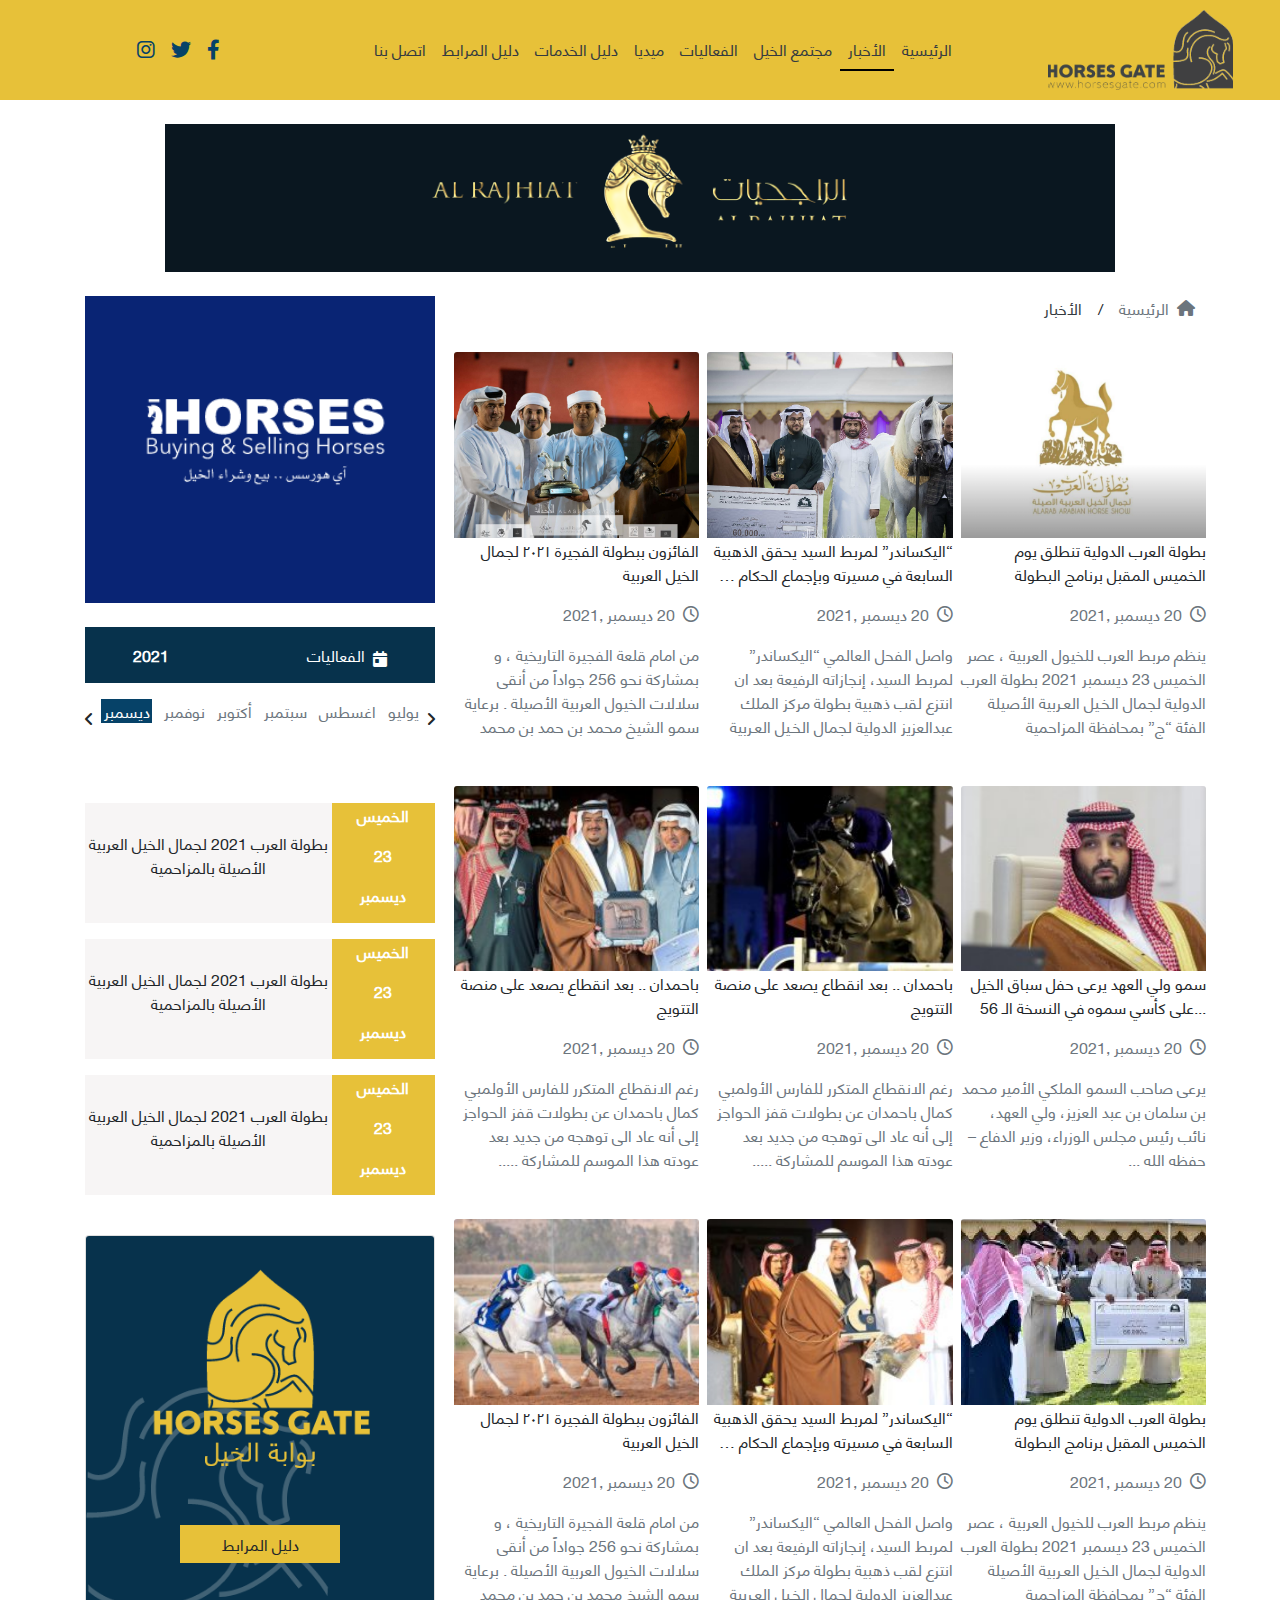
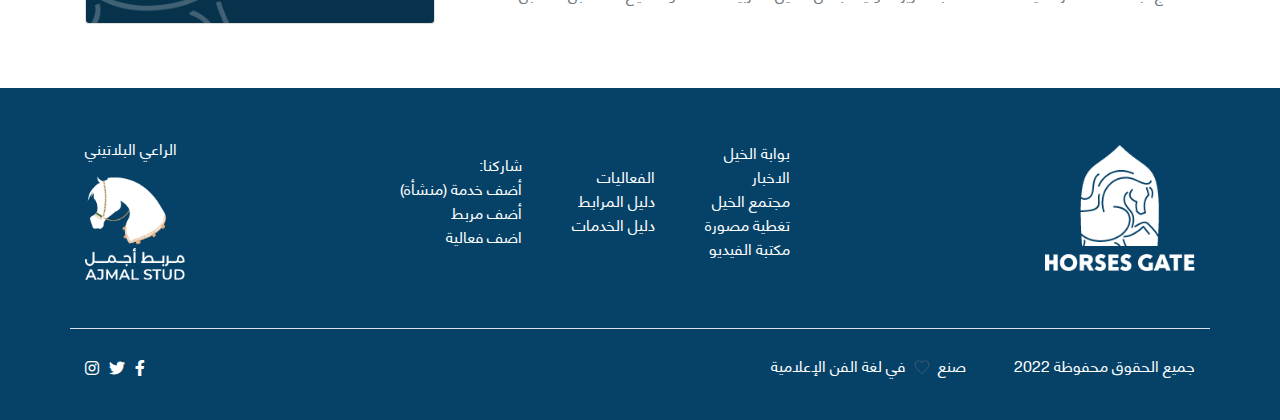
<file: news.html>
<!DOCTYPE html>
<html lang="ar" dir="rtl">

<head>
    <meta charset="UTF-8">
    <meta http-equiv="X-UA-Compatible" content="IE=edge">
    <meta name="viewport" content="width=device-width, initial-scale=1.0">
    <title>الأخبار</title>
    <link rel="stylesheet" href="./css/all.min.css">
    <link rel="stylesheet" href="./css/bootstrap.min.css">
    <link rel="stylesheet" href="./css/style.css">
</head>

<body>


    <nav class="navbar__color navbar navbar-expand-lg navbar-light">

        <div class="container-fluid">

            <a class="navbar-brand" href="./index.html"><img src="./images/logo-black.png" width="185" height="80"></a>

            <button class="navbar-toggler" type="button" data-toggle="collapse" data-target="#navbarNav"
                aria-controls="navbarNav" aria-expanded="false" aria-label="Toggle navigation">
                <span class="navbar-toggler-icon"></span>
            </button>


            <div class="collapse navbar-collapse pr-5" id="navbarSupportedContent">

                <ul class="navbar-nav">

                    <li class="nav-item">
                        <a class="nav-link text-dark" href="./index.html">الرئيسية
                        </a>
                    </li>


                    <li class="active__nav__item nav-item active">
                        <a class="nav-link text-dark" href="./news.html">الأخبار
                            <span class="sr-only">(current)</span>
                        </a>
                    </li>


                    <li class="nav-item">
                        <a class="nav-link text-dark" href="./horse community.html">مجتمع الخيل</a>
                    </li>


                    <li class="nav-item">
                        <a class="nav-link text-dark" href="./events.html">الفعاليات</a>
                    </li>


                    <li class="nav-item">
                        <a class="nav-link text-dark" href="./media.html"> ميديا</a>
                    </li>


                    <li class="nav-item">
                        <a class="nav-link text-dark" href="./Services Guide.html">دليل الخدمات</a>
                    </li>


                    <li class="nav-item">
                        <a class="nav-link text-dark" href="./stud guide.html">دليل المرابط
                        </a>
                    </li>


                    <li class="nav-item">
                        <a class="nav-link text-dark" href="./contact us.html">اتصل بنا</a>
                    </li>

                </ul>

            </div>


            <div class="collapse navbar-collapse" id="navbarSupportedContent">

                <ul class="navbar-nav">

                    <li>
                        <a class="nav-link" href="#"><i class="link__color fa-brands fa-facebook-f"></i></a>
                    </li>

                    <li>
                        <a class="nav-link" href="#"><i class="link__color fa-brands fa-twitter"></i></a>
                    </li>

                    <li>
                        <a class="nav-link" href="#"><i class="link__color fa-brands fa-instagram"></i></a>
                    </li>

                </ul>

            </div>

        </div>

    </nav>





    <div class="text-center">
        <img class="img-fluid p-4" src="./images/rajhyat.png">
    </div>




    <!--page-content-->
    <div class="container pb-5">

        <div class="row">

            <div class="col-md-8">


                <!--news-->
                <div class="d-flex">

                    <i class="fa-solid fa-house text-muted pl-2 pt-1"></i>

                    <a class="text-decoration-none text-muted" href="./index.html">
                        <p>الرئيسية </p>
                    </a>

                    <p class="px-3">/</p>

                    <a class="text-decoration-none text-dark" href="./news.html">
                        <p>الأخبار</p>
                    </a>

                </div>



                <!--news-rows-->
                <div>

                    <!--news-row-1-->
                    <div class="row row-cols-1 row-cols-md-3 py-3">

                        <div class="col text-right px-1">

                            <div class="card border-0">

                                <img src="./images/Group 5.png" class="card-img-top">

                                <div class="card-body p-0">
                                    <p class="card-text">
                                        بطولة العرب الدولية تنطلق يوم
                                        الخميس المقبل برنامج البطولة
                                    </p>

                                    <div class="d-flex ">
                                        <i class="text-secondary fa-regular fa-clock pt-1"></i>
                                        <p class="text-secondary pr-2">20 ديسمبر ,2021 </p>
                                    </div>

                                    <p class="text-secondary">ينظم مربط العرب للخيول العربية ، عصر الخميس 23 ديسمبر
                                        2021
                                        بطولة العرب الدولية
                                        لجمال الخـيل العـربية الأصيلة الفئة “ج” بمحافظة المزاحمية
                                    </p>
                                </div>

                            </div>

                        </div>


                        <div class="col text-right px-1">
                            <div class="card border-0">

                                <img src="./images/Mask Group 6.png" class="card-img-top">

                                <div class="card-body p-0">
                                    <p class="card-text">
                                        “اليكساندر” لمربط السيد يحقق الذهبية
                                        السابعة في مسيرته وبإجماع الحكام …
                                    </p>

                                    <div class="d-flex ">
                                        <i class="text-secondary fa-regular fa-clock pt-1"></i>
                                        <p class="text-secondary pr-2">20 ديسمبر ,2021 </p>
                                    </div>

                                    <p class="text-secondary">
                                        واصل الفحل العالمي “اليكساندر” لمربط السيد، إنجازاته الرفيعة بعد ان انتزع
                                        لقب
                                        ذهبية
                                        بطولة مركز الملك عبدالعزيز الدولية لجمال الخـيل العـربية </p>
                                </div>

                            </div>
                        </div>


                        <div class="col text-right px-1">
                            <div class="card border-0">

                                <img src="./images/Mask Group 7.png" class="card-img-top">

                                <div class="card-body p-0">
                                    <p class="card-text">
                                        الفائزون ببطولة الفجيرة ٢٠٢١
                                        لجمال الخيل العربية
                                    </p>

                                    <div class="d-flex ">
                                        <i class="text-secondary fa-regular fa-clock pt-1"></i>
                                        <p class="text-secondary pr-2">20 ديسمبر ,2021 </p>
                                    </div>

                                    <p class="text-secondary">
                                        من امام قلعة الفجيرة التاريخية ، و بمشاركة نحو 256 جواداً من أنقى سلالات
                                        الخيول
                                        العربية الأصيلة . برعاية سمو الشيخ محمد بن حمد بن محمد
                                    </p>
                                </div>

                            </div>
                        </div>

                    </div>



                    <!--news-row-2-->
                    <div class="row row-cols-1 row-cols-md-3 py-3">

                        <div class="col text-right px-1">
                            <div class="card border-0">

                                <img src="./images/Group 9.png" class="card-img-top">

                                <div class="card-body p-0">
                                    <p class="card-text">
                                        سمو ولي العهد يرعى حفل سباق الخيل
                                        ...على كأسي سموه في النسخة الـ 56
                                    </p>

                                    <div class="d-flex ">
                                        <i class="text-secondary fa-regular fa-clock pt-1"></i>
                                        <p class="text-secondary pr-2">20 ديسمبر ,2021 </p>
                                    </div>

                                    <p class="text-secondary">
                                        يرعى صاحب السمو الملكي الأمير محمد بن سلمان بن عبد العزيز، ولي العهد، نائب رئيس
                                        مجلس الوزراء، وزير الدفاع – حفظه الله ... </p>
                                </div>

                            </div>
                        </div>


                        <div class="col text-right px-1">
                            <div class="card border-0">

                                <img src="./images/Group 10.png" class="card-img-top">

                                <div class="card-body p-0">
                                    <p class="card-text">
                                        باحمدان .. بعد انقطاع يصعد على منصة التتويج
                                    </p>

                                    <div class="d-flex ">
                                        <i class="text-secondary fa-regular fa-clock pt-1"></i>
                                        <p class="text-secondary pr-2">20 ديسمبر ,2021 </p>
                                    </div>

                                    <p class="text-secondary">
                                        رغم الانقطاع المتكرر للفارس الأولمبي كمال باحمدان عن بطولات قفز الحواجز إلى أنه
                                        عاد الى توهجه من جديد بعد عودته هذا الموسم للمشاركة .....
                                    </p>
                                </div>

                            </div>
                        </div>


                        <div class="col text-right px-1">
                            <div class="card border-0">

                                <img src="./images/Group 11.png" class="card-img-top">

                                <div class="card-body p-0">
                                    <p class="card-text">
                                        باحمدان .. بعد انقطاع يصعد على منصة التتويج
                                    </p>

                                    <div class="d-flex ">
                                        <i class="text-secondary fa-regular fa-clock pt-1"></i>
                                        <p class="text-secondary pr-2">20 ديسمبر ,2021 </p>
                                    </div>

                                    <p class="text-secondary">
                                        رغم الانقطاع المتكرر للفارس الأولمبي كمال باحمدان عن بطولات قفز الحواجز إلى أنه
                                        عاد الى توهجه من جديد بعد عودته هذا الموسم للمشاركة .....
                                    </p>
                                </div>

                            </div>
                        </div>

                    </div>



                    <!--news-row-3-->
                    <div class="row row-cols-1 row-cols-md-3 py-3">

                        <div class="col text-right px-1">
                            <div class="card border-0">

                                <img src="./images/Mask Group 17.png" class="card-img-top">

                                <div class="card-body p-0">
                                    <p class="card-text">
                                        بطولة العرب الدولية تنطلق يوم
                                        الخميس المقبل برنامج البطولة
                                    </p>

                                    <div class="d-flex ">
                                        <i class="text-secondary fa-regular fa-clock pt-1"></i>
                                        <p class="text-secondary pr-2">20 ديسمبر ,2021 </p>
                                    </div>

                                    <p class="text-secondary">ينظم مربط العرب للخيول العربية ، عصر الخميس 23 ديسمبر
                                        2021
                                        بطولة العرب الدولية
                                        لجمال الخـيل العـربية الأصيلة الفئة “ج” بمحافظة المزاحمية
                                    </p>
                                </div>

                            </div>
                        </div>


                        <div class="col text-right px-1">
                            <div class="card border-0">

                                <img src="./images/Group 105.png" class="card-img-top">

                                <div class="card-body p-0">
                                    <p class="card-text">
                                        “اليكساندر” لمربط السيد يحقق الذهبية
                                        السابعة في مسيرته وبإجماع الحكام …
                                    </p>

                                    <div class="d-flex ">
                                        <i class="text-secondary fa-regular fa-clock pt-1"></i>
                                        <p class="text-secondary pr-2">20 ديسمبر ,2021 </p>
                                    </div>

                                    <p class="text-secondary">
                                        واصل الفحل العالمي “اليكساندر” لمربط السيد، إنجازاته الرفيعة بعد ان انتزع
                                        لقب
                                        ذهبية
                                        بطولة مركز الملك عبدالعزيز الدولية لجمال الخـيل العـربية </p>
                                </div>

                            </div>
                        </div>


                        <div class="col text-right px-1">
                            <div class="card border-0">

                                <img src="./images/Group 107.png" class="card-img-top">

                                <div class="card-body p-0">
                                    <p class="card-text">
                                        الفائزون ببطولة الفجيرة ٢٠٢١
                                        لجمال الخيل العربية
                                    </p>

                                    <div class="d-flex ">
                                        <i class="text-secondary fa-regular fa-clock pt-1"></i>
                                        <p class="text-secondary pr-2">20 ديسمبر ,2021 </p>
                                    </div>

                                    <p class="text-secondary">
                                        من امام قلعة الفجيرة التاريخية ، و بمشاركة نحو 256 جواداً من أنقى سلالات
                                        الخيول
                                        العربية الأصيلة . برعاية سمو الشيخ محمد بن حمد بن محمد
                                    </p>
                                </div>

                            </div>
                        </div>

                    </div>

                </div>


            </div>





            <!--side-part-->
            <div class="col-md-4">

                <div>
                    <img class="img-fluid w-100" src="./images/ihorses.png">
                </div>



                <!--date-->
                <div class="py-4">

                    <div class="events__2021 d-flex align-items-center justify-content-between text-white pt-3">

                        <div class="d-flex align-items-center pr-5">
                            <i class="fa-solid fa-calendar-day pb-2"></i>
                            <p class="pr-2">الفعاليات</p>
                        </div>

                        <p class="font-weight-bold pl-5">2021</p>

                    </div>

                    <div class=" d-flex align-items-center justify-content-between">

                        <i class="fa-solid fa-angle-right pl-2"></i>

                        <div class="event__month d-flex overflow-hidden py-3">

                            <p class="text-secondary">يوليو</p>
                            <p class="text-secondary">اغسطس</p>
                            <p class="text-secondary">سبتمبر</p>
                            <p class="text-secondary">أكتوبر</p>
                            <p class="text-secondary">نوفمبر</p>
                            <p class="month__bg text-white text-center">ديسمبر</p>

                        </div>

                        <i class="fa-solid fa-angle-left pr-2"></i>

                    </div>

                </div>



                <!--event-with-date-->
                <div class="py-3">
                    <div class="d-flex py-2">

                        <div class="date__part text-center font-weight-bold text-white">
                            <p>الخميس</p>
                            <p>23</p>
                            <p>ديسمبر</p>
                        </div>

                        <div class="text__part d-flex align-items-center justify-content-center text-center">
                            <p> بطولة العرب 2021 لجمال الخيل العربية الأصيلة بالمزاحمية</p>
                        </div>

                    </div>


                    <div class="d-flex py-2">

                        <div class="date__part text-center font-weight-bold text-white">
                            <p>الخميس</p>
                            <p>23</p>
                            <p>ديسمبر</p>
                        </div>

                        <div class="text__part d-flex align-items-center justify-content-center text-center">
                            <p> بطولة العرب 2021 لجمال الخيل العربية الأصيلة بالمزاحمية</p>
                        </div>

                    </div>


                    <div class="d-flex  py-2">

                        <div class="date__part text-center font-weight-bold text-white">
                            <p>الخميس</p>
                            <p>23</p>
                            <p>ديسمبر</p>
                        </div>

                        <div class="text__part d-flex align-items-center justify-content-center text-center">
                            <p> بطولة العرب 2021 لجمال الخيل العربية الأصيلة بالمزاحمية</p>
                        </div>

                    </div>
                </div>



                <div class="card text-white my-3">
                    <img src="./images/horses-gate.png" class="card-img">
                    <div class="card-img-overlay d-flex align-items-center justify-content-center pb-5">
                        <a href="./stud guide.html" class="card-title card_btn rounded-0 btn mt-auto">
                            دليل المرابط
                        </a>
                    </div>
                </div>

            </div>

        </div>

    </div>





    <footer class="footer__bg text-white">

        <div
            class="container d-flex flex-wrap align-items-center justify-content-md-between justify-content-center py-5  border-bottom">

            <div>
                <img src="./images/logo-white.png" width="150px">
            </div>


            <div class="footer_link__group d-flex align-items-center justify-content-center  py-md-0 py-4">

                <div>
                    <ul class="list-unstyled text-right">
                        <li><a class="text-decoration-none text-white" href="#">بوابة الخيل </a></li>
                        <li><a class="text-decoration-none text-white" href="#">الاخبار</a></li>
                        <li><a class="text-decoration-none text-white" href="#">مجتمع الخيل</a></li>
                        <li><a class="text-decoration-none text-white" href="#"> تغطية مصورة </a></li>
                        <li><a class="text-decoration-none text-white" href="#">مكتبة الفيديو</a></li>
                    </ul>
                </div>


                <div>
                    <ul class="list-unstyled text-right">
                        <li><a class="text-decoration-none text-white" href="#">الفعاليات </a></li>
                        <li><a class="text-decoration-none text-white" href="#"> دليل المرابط </a></li>
                        <li><a class="text-decoration-none text-white" href="#"> دليل الخدمات </a></li>
                    </ul>
                </div>


                <div>
                    <ul class="list-unstyled text-right">
                        <li><a class="text-decoration-none text-white" href="#"> شاركنا: </a></li>
                        <li><a class="text-decoration-none text-white" href="#"> أضف خدمة (منشأة) </a></li>
                        <li><a class="text-decoration-none text-white" href="#"> أضف مربط </a></li>
                        <li><a class="text-decoration-none text-white" href="#"> اضف فعالية </a></li>
                    </ul>
                </div>

            </div>



            <div>
                <p>الراعي البلاتيني</p>
                <img src="./images/ajmal-logo.png" width="100px">
            </div>

        </div>



        <div
            class="container d-flex flex-wrap align-items-center justify-content-md-between justify-content-center py-4">


            <div class="d-flex text-center">
                <p>جميع الحقوق محفوظة 2022 </p>

                <p class="pr-5">
                    صنع
                    <img src="./images/heart.gif" width="25" height="25">
                    في لغة الفن الإعلامية
                </p>
            </div>


            <div>
                <ul class="social__link list-unstyled d-flex">
                    <li>
                        <a class="text-decoration-none text-white" href="#"><i class="fa-brands fa-facebook-f"></i>
                        </a>
                    </li>

                    <li>
                        <a class="text-decoration-none text-white" href="#"> <i class="fa-brands fa-twitter"></i>
                        </a>
                    </li>

                    <li>
                        <a class="text-decoration-none text-white" href="#"> <i class="fa-brands fa-instagram"></i>
                        </a>
                    </li>
                </ul>
            </div>

        </div>

    </footer>





    <!--bottom-navbar-->
    <div class="bottom_navbar container-fluid d-flex align-items-center justify-content-between fixed-bottom w-100 p-3">


        <div class="d-flex flex-column align-items-center justify-content-center">
            <i class="text-secondary fa-solid fa-house pb-2"></i>
            <a class="text-decoration-none" href="./index.html">
                <h5 class="text-secondary font-weight-bold">الرئيسية</h5>
            </a>
        </div>



        <div class="d-flex flex-column align-items-center justify-content-center">
            <i class="current_b_nav_icon fa-solid fa-newspaper pb-2"></i>
            <a class="text-decoration-none" href="./news.html">
                <h5 class="current_b_nav_icon font-weight-bold">الأخبار</h5>
            </a>
        </div>



        <div class="d-flex flex-column align-items-center justify-content-center">
            <i class="text-secondary fa-solid fa-calendar-days pb-2"></i>
            <a class="text-decoration-none" href="#">
                <h5 class="text-secondary font-weight-bold">الفعاليات</h5>
            </a>
        </div>



        <div class="d-flex flex-column align-items-center justify-content-center">
            <i class="text-secondary fa-solid fa-handshake-angle pb-2"></i>
            <a class="text-decoration-none" href="./Services Guide.html">
                <h5 class="text-secondary font-weight-bold">الخدمات</h5>
            </a>
        </div>



        <div class="d-flex flex-column align-items-center justify-content-center">
            <svg xmlns="http://www.w3.org/2000/svg" width="23" height="23" viewBox="0 0 42.08 37.557">
                <path id="Yellow_hourse_Icon" data-name="Yellow hourse Icon"
                    d="M41.85,16.3a1.708,1.708,0,0,0-1.911-1.174,3.75,3.75,0,0,1,.546.355,3.554,3.554,0,0,1,.409.491,1.151,1.151,0,0,1-.055,1.447,1.964,1.964,0,0,1-1.147.71,2.331,2.331,0,0,1-2.648-1.31c-.573-1.01-1.119-2.02-1.665-3.058a6.052,6.052,0,0,0-2.32-2.512,10.59,10.59,0,0,0-2.7-1.092c-.246-.055-.464-.136-.764-.218.764-.218,1.392-.136,3.3.355a9.083,9.083,0,0,0-6.852-3.9V6.224a9.562,9.562,0,0,1,2.921.055A10.668,10.668,0,0,0,21.321,5.16c-.246-.027-.491-.055-.764-.082a3.163,3.163,0,0,0-.109-3A5.469,5.469,0,0,0,18.154,0a23.243,23.243,0,0,1-.136,5.351.53.53,0,0,1-.246.3c-.71.464-1.447.874-2.129,1.338a5.239,5.239,0,0,1-1.884,1.119,2.178,2.178,0,0,0-1.884,1.638,2.556,2.556,0,0,1-.109.437C7.971,12.749,4.4,15.561.874,18.427a1.049,1.049,0,0,0-.355.6C.3,20.475.164,21.949,0,23.423c.491.273.955.682,1.42.682s.928-.409,1.392-.655c.027,0,.027-.027.055-.027l2.047-.737c.027.055.027.109.055.164a8.683,8.683,0,0,0-3.058,1.72,1.54,1.54,0,0,0,2.375.3,3.288,3.288,0,0,1,1.665-1.01c2.4-.6,4.8-1.283,7.207-1.884a1.563,1.563,0,0,1,1.5.082,5.256,5.256,0,0,0,5,.519,4.838,4.838,0,0,0,3.112-4.259c.109-.874.136-1.774.191-2.648.109,0,.109.082.136.191a14.965,14.965,0,0,1,.273,1.529c.273,2.566-.519,4.5-2.73,5.651a.689.689,0,0,0-.3.519c.164,1.447.382,2.866.519,4.286.109,1.42.136,2.839.191,4.286.055,1.256.082,2.512.109,3.822,4.259,1.966,7.48,1.829,9.719,1.147h0c.055-.027.136-.055.191-.082a8.649,8.649,0,0,0,1.884-.874v.027a.6.6,0,0,0,.136-.109,6.909,6.909,0,0,0,1.583-1.338,3.084,3.084,0,0,0,.792-2.075,3.964,3.964,0,0,1,.846,2.1,2.452,2.452,0,0,0,1.5-1.856c.164-.764.218-1.583.328-2.375.573.382.628,1.037.764,1.693a2.729,2.729,0,0,0,.382-2.921,14.813,14.813,0,0,0-3.412-3.385,9.912,9.912,0,0,1,4.2,2.894c.437-1.72-.027-4.259-1.747-5.378a14,14,0,0,1-2.785-2.293,1.127,1.127,0,0,1-.191-.3,1.188,1.188,0,0,1,.409.218,4.018,4.018,0,0,0,3.385.491,3.825,3.825,0,0,0,1.72-1.283A3.636,3.636,0,0,0,41.85,16.3Zm-40.7,5.323L1.5,19.956C1.938,20.174,1.774,21.157,1.147,21.621Zm11.548-9.036c.983-.9.983-.9,2.73-.273A2.036,2.036,0,0,1,12.694,12.585Z"
                    fill="#6c757d" />
            </svg>

            <a class="text-decoration-none" href="./stud guide.html">
                <h5 class="text-secondary font-weight-bold pt-1">المرابط</h5>
            </a>
        </div>


    </div>





    <script src="./js/jquery-3.3.1.min.js"></script>
    <script src="./js/bootstrap.min.js"></script>


</body>

</html>
</file>
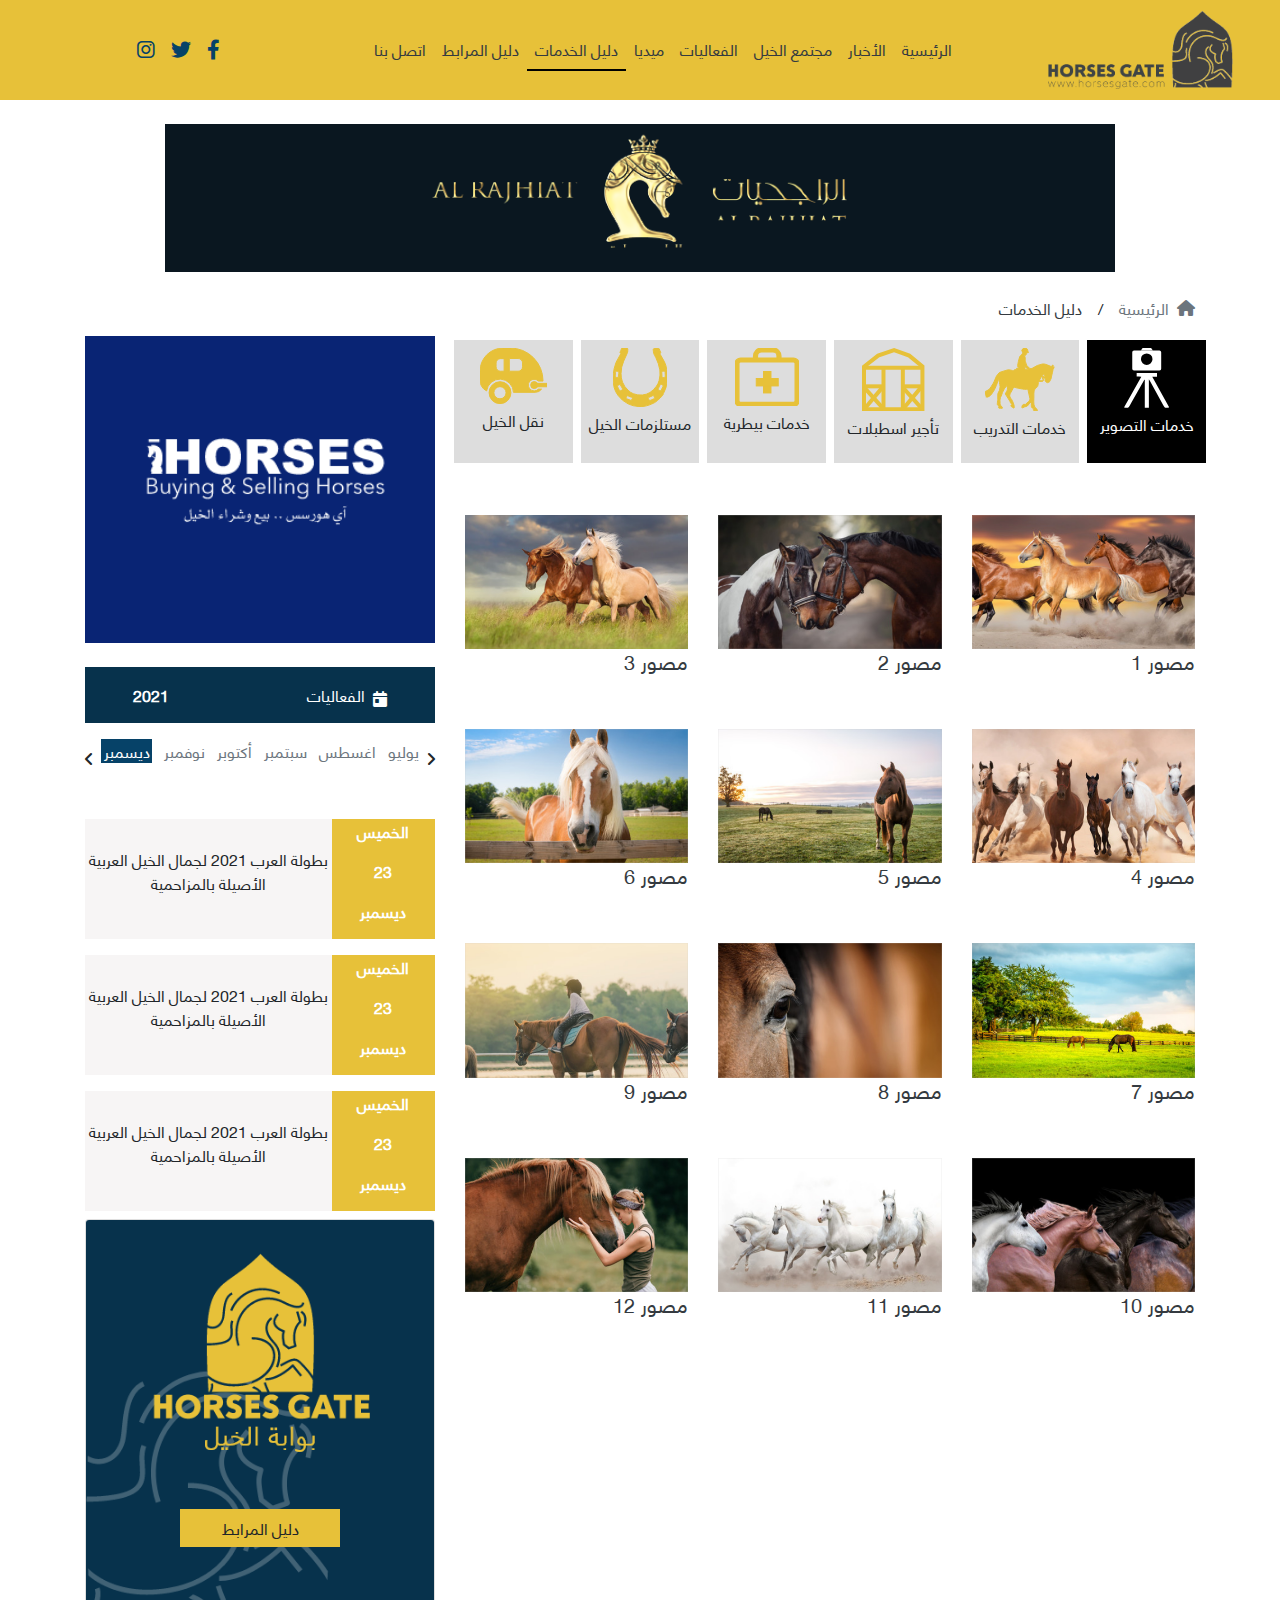
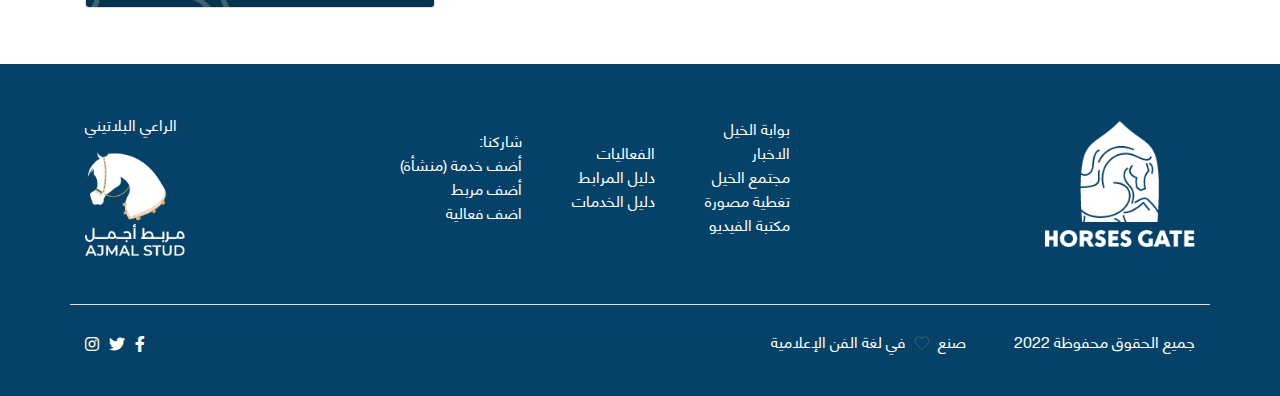
<file: photography.html>
<!DOCTYPE html>
<html lang="ar" dir="rtl">

<head>
    <meta charset="UTF-8">
    <meta http-equiv="X-UA-Compatible" content="IE=edge">
    <meta name="viewport" content="width=device-width, initial-scale=1.0">
    <title>خدمات التصوير</title>
    <link rel="stylesheet" href="./css/all.min.css">
    <link rel="stylesheet" href="./css/bootstrap.min.css">
    <link rel="stylesheet" href="./css/style.css">
</head>

<body>

    <nav class="navbar__color navbar navbar-expand-lg navbar-light">

        <div class="container-fluid">

            <a class="navbar-brand" href="./index.html"><img src="./images/logo-black.png" width="185px"></a>

            <button class="navbar-toggler" type="button" data-toggle="collapse" data-target="#navbarNav"
                aria-controls="navbarNav" aria-expanded="false" aria-label="Toggle navigation">
                <span class="navbar-toggler-icon"></span>
            </button>


            <div class="collapse navbar-collapse pr-5" id="navbarSupportedContent">

                <ul class="navbar-nav">

                    <li class="nav-item">
                        <a class="nav-link text-dark" href="./index.html">الرئيسية </a>
                    </li>

                    <li class="nav-item">
                        <a class="nav-link text-dark" href="./news.html">الأخبار</a>
                    </li>

                    <li class="nav-item">
                        <a class="nav-link text-dark" href="./horse community.html">مجتمع الخيل</a>
                    </li>

                    <li class="nav-item">
                        <a class="nav-link text-dark" href="./events.html">الفعاليات</a>
                    </li>

                    <li class="nav-item">
                        <a class="nav-link text-dark" href="./media.html"> ميديا</a>
                    </li>

                    <li class="active__nav__item nav-item active">
                        <a class="nav-link text-dark" href="./Services Guide.html">
                            دليل الخدمات
                            <span class="sr-only">(current)</span>
                        </a>
                    </li>

                    <li class="nav-item">
                        <a class="nav-link text-dark" href="./stud guide.html">دليل المرابط</a>
                    </li>

                    <li class=" nav-item ">
                        <a class="nav-link text-dark" href="./contact.html">اتصل بنا</a>
                    </li>

                </ul>

            </div>


            <div class="collapse navbar-collapse" id="navbarSupportedContent">
                <ul class="navbar-nav">

                    <li>
                        <a class="nav-link" href="#"><i class="link__color fa-brands fa-facebook-f"></i></a>
                    </li>

                    <li>
                        <a class="nav-link" href="#"><i class="link__color fa-brands fa-twitter"></i></a>
                    </li>

                    <li>
                        <a class="nav-link" href="#"><i class="link__color fa-brands fa-instagram"></i></a>
                    </li>

                </ul>
            </div>
        </div>

    </nav>





    <div class="text-center">
        <img class="img-fluid p-4" src="./images/rajhyat.png">
    </div>




    <div class="container pb-5">


        <div class="d-flex">

            <i class="fa-solid fa-house text-muted pl-2 pt-1"></i>

            <a class="text-decoration-none text-muted" href="#">
                <p>الرئيسية </p>
            </a>

            <p class="px-3">/</p>

            <a class="text-decoration-none text-dark" href="./Services Guide.html">
                <p>دليل الخدمات</p>
            </a>

        </div>


        <div class="row">

            <div class="col-md-8">


                <!--services-row-->
                <div class="row">

                    <div
                        class="current_service col-md d-flex flex-column align-items-center justfy-content-center p-2 m-1">
                        <a href="#">
                            <svg xmlns="http://www.w3.org/2000/svg" width="45.224" height="59.824"
                                viewBox="0 0 45.224 59.824">
                                <g id="شعار_بوابة_الخيل_Recovered_-07" data-name="شعار بوابة الخيل [Recovered]-07"
                                    transform="translate(0)">
                                    <path id="Path_6118" data-name="Path 6118"
                                        d="M44.635,3.2H19.309A1.786,1.786,0,0,0,17.5,5.009V21.516a1.786,1.786,0,0,0,1.809,1.809H44.635a1.786,1.786,0,0,0,1.809-1.809V5.009A1.943,1.943,0,0,0,44.635,3.2ZM31.972,17.672a5.766,5.766,0,1,1,5.766-5.766A5.865,5.865,0,0,1,31.972,17.672Z"
                                        transform="translate(-9.247 -0.713)" fill="#fff" />
                                    <path id="Path_6119" data-name="Path 6119" d="M25.2,3.487,26.783,1h8.593l1.7,2.487Z"
                                        transform="translate(-8.241 -1)" fill="#fff" />
                                    <path id="Path_6120" data-name="Path 6120"
                                        d="M30.551,29.771c-4.3,7.575-8.48,15.037-12.776,22.612l-1.357,2.374C14.5,58.149,14.5,58.149,10.2,57.584c5.766-10.175,11.419-20.238,17.3-30.639-1.7-.113-3.053-.113-4.635-.226V23.1H43.214v3.731H38.465c5.766,10.4,11.306,20.577,16.959,30.753-4.183.678-4.3.678-6.218-2.713l-12.889-23.4c-.339-.565-.565-1.018-1.244-2.035V57.81H31V30C31,29.884,30.777,29.884,30.551,29.771Z"
                                        transform="translate(-10.2 1.886)" fill="#fff" />
                                </g>
                            </svg>
                        </a>
                        <p class="pt-1">خدمات التصوير</p>
                    </div>


                    <div
                        class="service_link col-md d-flex flex-column align-items-center justfy-content-center p-2 m-1">
                        <a href="#">
                            <svg xmlns="http://www.w3.org/2000/svg" width="69.095" height="62.688"
                                viewBox="0 0 69.095 62.688">
                                <path id="شعار_بوابة_الخيل_Recovered_-06" data-name="شعار بوابة الخيل [Recovered]-06"
                                    d="M31.185,21.694c.228-1.827.571-2.055,2.284-1.142l.343-1.028a1.765,1.765,0,0,1-1.256-2.055c.114-1.256.457-2.512.685-3.768.343-1.6.8-3.083,1.256-4.681a5.132,5.132,0,0,1,1.37-1.827c.913-.8,1.713-1.484,1.6-2.626,0-.228-.114-.343-.114-.571A2.217,2.217,0,0,1,37.693.8,3.3,3.3,0,0,1,41.118.229a2.684,2.684,0,0,1,1.6,2.512c0,.571.457,1.028.685,1.713H42.146c-.228,0-.457.343-.457.457.228.457.114.685-.343.913a.593.593,0,0,0-.228.457c-.114.571-.228,1.142-1.142,1.028-.114,0-.343.228-.571.457a5.01,5.01,0,0,1,.685,3.311,9.367,9.367,0,0,0,.228,2.512,9.662,9.662,0,0,0,4,6.622,2.435,2.435,0,0,0,3.2-.114,24.059,24.059,0,0,1,9.819-4.11,7.673,7.673,0,0,1,3.2.343c1.713.571,3.311,1.256,5.024,1.941.457.228.685.114,1.028-.228a5.493,5.493,0,0,1,1.256-1.028c.114,0,.114.114.228.114l-.343,2.4c.343-.228.8-.457,1.256-.8a3.513,3.513,0,0,1-.685,2.169c-.114.228-.343.343-.343.571-.228,1.142-.457,2.169-.685,3.311s-.571,2.169-.8,3.311a14.275,14.275,0,0,1-.343,2.169,6.119,6.119,0,0,1-.571,1.256c-.343.685-.685,1.256-1.028,1.941a1.237,1.237,0,0,1-1.256.913h-.343c-1.028.913-1.484-.114-2.169-.571-.114-.114-.228-.343-.457-.457-.457-.343-.571-.685-.114-1.142.228-.343.457-.8-.343-.685.685-1.142.457-1.256-2.169-1.713.114.571.343,1.028.457,1.484.343,1.6-.228,2.284-1.827,2.169-.913-.114-1.827-.114-2.854-.228a22.457,22.457,0,0,0-.343,2.74,5.031,5.031,0,0,1-2.4,4.339,4.583,4.583,0,0,0-1.484,1.827,18.79,18.79,0,0,0-.457,3.54c-.114,1.6,0,3.311,0,4.91,0,.8-.114,1.713-.114,2.512a12.36,12.36,0,0,0,1.028,6.051.892.892,0,0,0,.457.457c1.142.457,1.484,1.484,2.055,2.4.343.457.114.685-.343.685-1.028,0-1.941-.114-2.969-.114-.571,0-.913-.571-.571-1.256.343-.571.114-.913-.457-1.028-1.37-.457-1.713-1.37-1.6-2.74.114-1.256,0-2.512,0-3.768a11.71,11.71,0,0,0-3.083,3.2A2.956,2.956,0,0,1,40.89,58.46a15.513,15.513,0,0,0-3.2,1.256c-.8.343-1.142.114-.913-.8.228-1.6,1.142-3.083,3.083-2.512h.457l3.425-3.083a2.985,2.985,0,0,0,1.028-2.969c-.457-2.626-1.142-5.252-1.713-7.764-.228-.913-.571-1.37-1.713-1.256a16.225,16.225,0,0,1-4-.343c-2.055-.343-4-.685-6.051-1.142a23.913,23.913,0,0,1-2.626-.913c-.685,1.37-1.37,2.626-2.055,4-.571.913-1.142,1.941-1.6,2.854-.913,2.169,0,4,1.484,5.595a7.758,7.758,0,0,1,1.028,1.941c.457,1.256,1.028,2.512,1.37,3.768a8.549,8.549,0,0,1,.228,2.4c0,.571-.343.8-.8.457a12.873,12.873,0,0,1-2.055-1.37c-.685-.685-.571-1.256.228-1.941l.343-.343c-.228-.228-.457-.343-.571-.457a8,8,0,0,1-.913-1.142,9.622,9.622,0,0,0-.685-1.6c-1.256-2.055-2.4-4-3.768-6.051a1.766,1.766,0,0,1-.114-2.4c.8-1.484,1.827-2.969,1.6-4.681-.114-.8-.457-1.484-.685-2.4a21.5,21.5,0,0,0-4.339,6.965c-.457,1.142-.8,2.4-1.256,3.54a6.82,6.82,0,0,1-.685,1.256,12.061,12.061,0,0,0-.457,5.709,2.514,2.514,0,0,0,.114.913,4.835,4.835,0,0,0,.457,1.37l1.713,2.055c.114.228.343.457.228.685,0,.114-.343.228-.571.228a23.867,23.867,0,0,1-2.854-.114c-.571,0-.571-.457-.457-.913.343-1.028.343-1.256-.685-1.827-.685-.343-.685-1.028-.685-1.713a28.282,28.282,0,0,1,.343-3.083c0-.457.114-.8.114-1.256V46.128a2.151,2.151,0,0,1,.228-.913,11.023,11.023,0,0,0,2.055-6.508c0-1.37-.457-2.626-.571-4-.228-1.484-.457-2.969-.685-4.567a6.022,6.022,0,0,1-.343,1.37l-2.055,5.823A31.3,31.3,0,0,1,6.636,45.9a9.085,9.085,0,0,1-4,3.2c-.228.114-.457,0-.685,0s-.457-.114-.685-.114c.114,0-.114.114-.457.114a2.553,2.553,0,0,0,.343-1.142H.928L.585,46.928.243,43.845c-.114,0-.228-.114-.343-.114A4.628,4.628,0,0,1,.928,43.16,8.233,8.233,0,0,0,6.18,38.478a22.151,22.151,0,0,1,1.713-2.74,28.283,28.283,0,0,0,1.941-4.225,14.812,14.812,0,0,1,4.11-6.622,7.573,7.573,0,0,1,2.169-1.028c1.6-.571,3.2-.913,4.681-1.484a7.262,7.262,0,0,1,5.138-.228c.343.114.571.114.913.228,1.028.457,1.941.685,2.512-.685.114-.114.571-.114.8-.114A1.527,1.527,0,0,1,31.185,21.694ZM54.02,32.77h3.311c.571,0,.8-.457.685-1.028a17.343,17.343,0,0,1-.685-2.284,1.228,1.228,0,0,0-.913-1.028C55.619,29.915,54.819,31.285,54.02,32.77ZM39.748,18.5a.112.112,0,0,0-.114.114,2.117,2.117,0,0,1,.228.8,3.1,3.1,0,0,0,0,1.028c.114.343.343.913.571,1.028a5.046,5.046,0,0,1,2.512.571c.114-.114.114-.228.228-.343C41.917,20.553,40.89,19.525,39.748,18.5ZM59.729,29.116c.114-.114.228-.114.343-.228-.343-.913-.571-1.827-.913-2.74-1.256.114-1.713,1.028-2.284,1.941l1.37.343a.863.863,0,0,0,.114-.457A12.1,12.1,0,0,0,59.729,29.116Z"
                                    transform="translate(0.1 0.004)" class="fill_hover" />
                            </svg>

                        </a>
                        <p class="pt-1">خدمات التدريب</p>
                    </div>


                    <div
                        class="service_link col-md d-flex flex-column align-items-center justfy-content-center p-2 m-1">
                        <a href="#">
                            <svg xmlns="http://www.w3.org/2000/svg" width="62.442" height="63.245"
                                viewBox="0 0 62.442 63.245">
                                <g id="Group_934" data-name="Group 934" transform="translate(1.999 2.12)">
                                    <path id="Path_6117" data-name="Path 6117"
                                        d="M6.6,61.625V19.019L20.726,7.968,36.675,2.5,51.827,7.968,65.042,18.791V61.625Z"
                                        transform="translate(-6.599 -2.5)" fill="none" stroke="#e7c139"
                                        stroke-miterlimit="10" stroke-width="4" />
                                    <line id="Line_2" data-name="Line 2" x2="58.442" transform="translate(0.001 17.544)"
                                        fill="none" stroke="#e7c139" stroke-miterlimit="10" stroke-width="4" />
                                    <line id="Line_3" data-name="Line 3" y2="39.759"
                                        transform="translate(19.481 19.025)" fill="none" stroke="#e7c139"
                                        stroke-miterlimit="10" stroke-width="4" />
                                    <line id="Line_4" data-name="Line 4" y2="41.581"
                                        transform="translate(38.848 17.544)" fill="none" stroke="#e7c139"
                                        stroke-miterlimit="10" stroke-width="4" />
                                    <line id="Line_5" data-name="Line 5" x2="19.367"
                                        transform="translate(38.734 36.227)" fill="none" stroke="#e7c139"
                                        stroke-miterlimit="10" stroke-width="4" />
                                    <line id="Line_6" data-name="Line 6" x2="19.367" y2="21.531"
                                        transform="translate(38.734 37.252)" fill="none" stroke="#e7c139"
                                        stroke-miterlimit="10" stroke-width="4" />
                                    <line id="Line_7" data-name="Line 7" x1="17.43" y2="20.848"
                                        transform="translate(39.645 37.252)" fill="none" stroke="#e7c139"
                                        stroke-miterlimit="10" stroke-width="4" />
                                    <line id="Line_8" data-name="Line 8" x2="19.367" transform="translate(0.115 36.227)"
                                        fill="none" stroke="#e7c139" stroke-miterlimit="10" stroke-width="4" />
                                    <line id="Line_9" data-name="Line 9" x2="19.367" y2="21.531"
                                        transform="translate(0.115 37.252)" fill="none" stroke="#e7c139"
                                        stroke-miterlimit="10" stroke-width="4" />
                                    <line id="Line_10" data-name="Line 10" x1="17.43" y2="20.848"
                                        transform="translate(1.026 37.252)" fill="none" stroke="#e7c139"
                                        stroke-miterlimit="10" stroke-width="4" />
                                </g>
                            </svg>
                        </a>
                        <p class="pt-1">تأجير اسطبلات</p>
                    </div>


                    <div
                        class="service_link col-md d-flex flex-column align-items-center justfy-content-center p-2 m-1">
                        <a href="#">
                            <svg xmlns="http://www.w3.org/2000/svg" xmlns:xlink="http://www.w3.org/1999/xlink"
                                width="64.051" height="58.41" viewBox="0 0 64.051 58.41">
                                <defs>
                                    <clipPath id="clip-path">
                                        <rect id="Rectangle_3137" data-name="Rectangle 3137" width="64.051"
                                            height="58.41" class="fill_hover" />
                                    </clipPath>
                                </defs>
                                <g id="Group_933" data-name="Group 933" clip-path="url(#clip-path)">
                                    <path id="Path_8044" data-name="Path 8044"
                                        d="M58.484,56.1H5.566A5.572,5.572,0,0,1,0,50.536V13.285A5.572,5.572,0,0,1,5.566,7.721H58.484a5.572,5.572,0,0,1,5.567,5.564V50.536A5.572,5.572,0,0,1,58.484,56.1M5.566,11.618A1.669,1.669,0,0,0,3.9,13.285V50.536A1.669,1.669,0,0,0,5.566,52.2H58.484a1.67,1.67,0,0,0,1.669-1.667V13.285a1.67,1.67,0,0,0-1.669-1.667Z"
                                        transform="translate(0 2.31)" class="fill_hover" stroke="#e7c139"
                                        stroke-width="1.3" />
                                    <path id="Path_8045" data-name="Path 8045"
                                        d="M41.666,11.979h-3.9V8.031A4.14,4.14,0,0,0,33.635,3.9H22.311a4.14,4.14,0,0,0-4.134,4.134v3.948h-3.9V8.031A8.041,8.041,0,0,1,22.311,0H33.635a8.041,8.041,0,0,1,8.031,8.031Z"
                                        transform="translate(4.272 0)" class="fill_hover" stroke="#e7c139"
                                        stroke-width="1.3" />
                                    <rect id="Rectangle_3135" data-name="Rectangle 3135" width="7.417" height="21.423"
                                        transform="translate(28.537 23.508)" class="fill_hover" />
                                    <rect id="Rectangle_3136" data-name="Rectangle 3136" width="21.979" height="7.417"
                                        transform="translate(21.257 30.512)" class="fill_hover" />
                                </g>
                            </svg>
                        </a>
                        <p class="pt-1">خدمات بيطرية</p>
                    </div>


                    <div
                        class="service_link col-md d-flex flex-column align-items-center justfy-content-center p-2 m-1">
                        <a href="#">
                            <svg xmlns="http://www.w3.org/2000/svg" width="54.537" height="58.566"
                                viewBox="0 0 54.537 58.566">
                                <path id="شعار_بوابة_الخيل_Recovered_-08" data-name="شعار بوابة الخيل [Recovered]-08"
                                    d="M67.332,31.9a27.7,27.7,0,0,0-2.3-7.394c-1.315-2.629-2.793-5.094-4.272-7.559-.164-.329-.164-.657.164-.822.493-.329.493-.657.329-1.15a27.4,27.4,0,0,1-1.315-3.286c-.164-.329-.329-.493-.657-.493H54.844a.9.9,0,0,0-.822.493,1.443,1.443,0,0,0-.164,1.15,24.928,24.928,0,0,0,.493,3.451,32.286,32.286,0,0,0,2.136,4.108,45.786,45.786,0,0,1,3.944,12.16,28.237,28.237,0,0,1-.657,10.516,16.316,16.316,0,0,1-2.793,5.915,25.679,25.679,0,0,1-6.408,6.244A17.849,17.849,0,0,1,43.013,57.7a19.644,19.644,0,0,1-9.2-1.315,15.53,15.53,0,0,1-5.094-3.451,20.965,20.965,0,0,1-5.587-8.052,22.612,22.612,0,0,1-1.479-8.709,29.169,29.169,0,0,1,2.629-12.324c.822-2.136,1.808-4.108,2.793-6.244a12.719,12.719,0,0,0,1.15-2.629,18.869,18.869,0,0,0,.164-3.122,1.123,1.123,0,0,0-1.15-1.15H22.8c-.329,0-.493.164-.657.493a19.584,19.584,0,0,1-1.315,3.286.8.8,0,0,0,.329,1.315c.329.164.329.329.164.822-1.479,2.793-3.286,5.587-4.6,8.38-.822,1.972-1.315,4.272-1.972,6.408a54.366,54.366,0,0,0-1.15,9.038A38.6,38.6,0,0,0,14.75,50.3a22.263,22.263,0,0,0,3.944,7.887,27.44,27.44,0,0,0,10.023,8.38A26.672,26.672,0,0,0,38.741,69.2a35.6,35.6,0,0,0,5.915-.164,31.014,31.014,0,0,0,5.587-1.479c.822-.329,1.643-.657,2.3-.986h0c.329-.164.822-.329,1.15-.493.164,0,.329-.164.493-.164a9.423,9.423,0,0,0,1.15-.657h0c.986-.657,1.808-1.315,2.629-1.972l.164-.164c.329-.329.822-.657,1.15-.986h0a34.683,34.683,0,0,0,2.465-2.465c.164-.164.164-.329.329-.329a9.03,9.03,0,0,0,1.15-1.479h0c.164-.329.493-.657.657-.986v-.164h0v-.164h0v-.164h0a7.144,7.144,0,0,0,.657-1.15,25.769,25.769,0,0,0,3.122-11.009A31.228,31.228,0,0,0,67.332,31.9ZM16.886,40.113c-.657,0-.986-.493-.986-1.15v-1.15h0c0-.986.164-1.808.164-2.793a.947.947,0,0,1,.986-.986h.164c1.972,0,2.3.164,2.136,2.136,0,.986-.164,1.972-.164,2.793s-.493,1.15-1.315,1.15Zm4.272,13.31a1.208,1.208,0,0,1-1.315-.657c-.164-.493-.493-.822-.657-1.315L18.2,49.479c-.329-.657-.164-.986.329-1.479.164,0,.164-.164.329-.164,1.808-.986,1.972-.822,2.793.986a17.96,17.96,0,0,0,1.315,2.465.6.6,0,0,1,.164.493C23.131,52.437,22.309,53.094,21.159,53.423ZM32.99,61.146l-.822,1.643a1.009,1.009,0,0,1-.986.164l-3.944-1.479a.353.353,0,0,1-.329-.329c-.329-.493,0-1.643.493-2.3.329-.493.822-.493,1.479-.164A17.52,17.52,0,0,0,32,59.831C32.5,59.831,32.99,60.16,32.99,61.146ZM59.445,50.3a16.584,16.584,0,0,0,1.15-2.465,1.153,1.153,0,0,1,1.479-.657,4.118,4.118,0,0,1,1.15.657,1.641,1.641,0,0,1,.657.822L62.9,50.63,61.91,52.6a1.2,1.2,0,0,1-1.643.657C58.459,52.273,58.459,51.944,59.445,50.3ZM49.586,62.625a19.275,19.275,0,0,1-.822-1.808c.329-.329.493-.657.822-.822,1.315-.493,2.629-1.15,3.779-1.643.164-.164.493,0,.822.164.164.164.493.329.493.657.657,1.643.822,2.136-1.15,2.793a20.047,20.047,0,0,0-2.793,1.15A1.492,1.492,0,0,1,49.586,62.625ZM65.032,40.113c-.329,0-.822.164-1.15.164a1.251,1.251,0,0,1-1.315-1.15c0-1.315-.164-2.629-.164-3.944a1.1,1.1,0,0,1,.822-1.15,2.8,2.8,0,0,1,1.643,0c.493,0,.822.329.822.986,0,.986.164,1.972.164,2.793h0v1.15C66.018,39.62,65.689,39.949,65.032,40.113Z"
                                    transform="translate(-13.6 -10.7)" class="fill_hover" />
                            </svg>

                        </a>
                        <p class="pt-1">مستلزمات الخيل</p>
                    </div>


                    <div
                        class="service_link col-md d-flex flex-column align-items-center justfy-content-center p-2 m-1">
                        <a href="#">
                            <svg xmlns="http://www.w3.org/2000/svg" width="67.571" height="55.639"
                                viewBox="0 0 67.571 55.639">
                                <g id="شعار_بوابة_الخيل_Recovered_-09" data-name="شعار بوابة الخيل [Recovered]-09"
                                    transform="translate(-4.2 -6)">
                                    <path id="Path_6121" data-name="Path 6121"
                                        d="M57.115,37.386a5.716,5.716,0,0,1,5.577,1.686h4.539A32.852,32.852,0,0,0,34.289,6H27.415A23.165,23.165,0,0,0,4.2,29.086v8.949a12.217,12.217,0,0,0,6.614,10.894,13.477,13.477,0,0,1,26.847,1.427H59.45A7.919,7.919,0,0,0,65.8,47.113H62.692a5.673,5.673,0,0,1-4.28,1.816,6.026,6.026,0,0,1-5.836-7.263A5.89,5.89,0,0,1,57.115,37.386ZM28.323,29.215H24.692a4.373,4.373,0,0,1-4.41-4.41V21.045a4.373,4.373,0,0,1,4.41-4.41h3.631Zm18.417-4.41a4.373,4.373,0,0,1-4.41,4.41H33.511V16.505H42.33a4.373,4.373,0,0,1,4.41,4.41Z"
                                        transform="translate(0 0)" class="fill_hover" />
                                    <path id="Path_6122" data-name="Path 6122"
                                        d="M22.094,53.918A10.96,10.96,0,0,1,11.2,43.024,11.073,11.073,0,0,1,22.094,32a10.959,10.959,0,0,1,0,21.918Zm0-16.99a6.1,6.1,0,1,0,6.1,6.1A6.089,6.089,0,0,0,22.094,36.928Z"
                                        transform="translate(2.079 7.721)" class="fill_hover" />
                                    <circle id="Ellipse_17" data-name="Ellipse 17" cx="3.502" cy="3.502" r="3.502"
                                        transform="translate(54.911 39.591)" class="fill_hover" />
                                    <rect id="Rectangle_2861" data-name="Rectangle 2861" width="12.84" height="3.372"
                                        transform="translate(58.931 41.407)" class="fill_hover" />
                                </g>
                            </svg>
                        </a>
                        <p class="pt-1">نقل الخيل</p>
                    </div>

                </div>




                <!--row-1-->
                <div class="py-4 pt-5">

                    <div class="row">

                        <div class="col-md d-flex flex-column">
                            <a class="text-decoration-none" href="#">
                                <img src="./images/Rectangle-1.png" class="w-100">
                                <h5 class="text-right text-dark">مصور 1</h5>
                            </a>
                        </div>

                        <div class="col-md d-flex flex-column">
                            <a class="text-decoration-none" href="#">
                                <img src="./images/Rectangle-2.png" class="w-100">
                                <h5 class="text-right text-dark">مصور 2</h5>
                            </a>
                        </div>

                        <div class="col-md d-flex flex-column">
                            <a class="text-decoration-none" href="#">
                                <img src="./images/Rectangle-3.png" class="w-100">
                                <h5 class="text-right text-dark">مصور 3</h5>
                            </a>
                        </div>

                    </div>

                </div>




                <!--row-2-->
                <div class="py-4">

                    <div class="row">

                        <div class="col-md d-flex flex-column">
                            <a class="text-decoration-none" href="#">
                                <img src="./images/Rectangle-4.png" class="w-100">
                                <h5 class="text-right text-dark">مصور 4</h5>
                            </a>
                        </div>

                        <div class="col-md d-flex flex-column">
                            <a class="text-decoration-none" href="#">
                                <img src="./images/Rectangle-5.png" class="w-100">
                                <h5 class="text-right text-dark">مصور 5</h5>
                            </a>
                        </div>

                        <div class="col-md d-flex flex-column">
                            <a class="text-decoration-none" href="#">
                                <img src="./images/Rectangle-6.png" class="w-100">
                                <h5 class="text-right text-dark">مصور 6</h5>
                            </a>
                        </div>

                    </div>

                </div>



                <!--row-3-->
                <div class="py-4">

                    <div class="row">

                        <div class="col-md d-flex flex-column">
                            <a class="text-decoration-none" href="#">
                                <img src="./images/Rectangle-7.png" class="w-100">
                                <h5 class="text-right text-dark">مصور 7</h5>
                            </a>
                        </div>

                        <div class="col-md d-flex flex-column">
                            <a class="text-decoration-none" href="#">
                                <img src="./images/Rectangle-8.png" class="w-100">
                                <h5 class="text-right text-dark">مصور 8</h5>
                            </a>
                        </div>

                        <div class="col-md d-flex flex-column">
                            <a class="text-decoration-none" href="#">
                                <img src="./images/Rectangle-9.png" class="w-100">
                                <h5 class="text-right text-dark">مصور 9</h5>
                            </a>
                        </div>

                    </div>

                </div>




                <!--row-4-->
                <div class="py-4">

                    <div class="row">

                        <div class="col-md d-flex flex-column">
                            <a class="text-decoration-none" href="#">
                                <img src="./images/Rectangle-10.png" class="w-100">
                                <h5 class="text-right text-dark">مصور 10</h5>
                            </a>
                        </div>

                        <div class="col-md d-flex flex-column">
                            <a class="text-decoration-none" href="#">
                                <img src="./images/Rectangle-11.png" class="w-100">
                                <h5 class="text-right text-dark">مصور 11</h5>
                            </a>
                        </div>

                        <div class="col-md d-flex flex-column">
                            <a class="text-decoration-none" href="#">
                                <img src="./images/Rectangle-12.png" class="w-100">
                                <h5 class="text-right text-dark">مصور 12</h5>
                            </a>
                        </div>

                    </div>

                </div>


            </div>




            <!--side-part-->
            <div class="col-md-4">
                <div>
                    <img class="img-fluid w-100" src="./images/ihorses.png">
                </div>


                <div class="py-4">

                    <div class="events__2021 d-flex align-items-center justify-content-between text-white pt-3">

                        <div class="d-flex align-items-center pr-5">
                            <i class="fa-solid fa-calendar-day pb-2"></i>
                            <p class="pr-2">الفعاليات</p>
                        </div>

                        <p class="font-weight-bold pl-5">2021</p>

                    </div>

                    <div class=" d-flex align-items-center justify-content-between">

                        <i class="fa-solid fa-angle-right pl-2"></i>

                        <div class="event__month d-flex overflow-hidden py-3">

                            <p class="text-secondary">يوليو</p>
                            <p class="text-secondary">اغسطس</p>
                            <p class="text-secondary">سبتمبر</p>
                            <p class="text-secondary">أكتوبر</p>
                            <p class="text-secondary">نوفمبر</p>
                            <p class="month__bg text-white text-center">ديسمبر</p>

                        </div>

                        <i class="fa-solid fa-angle-left pr-2"></i>

                    </div>

                </div>



                <div class="d-flex">

                    <div class="date__part text-center font-weight-bold text-white">
                        <p>الخميس</p>
                        <p>23</p>
                        <p>ديسمبر</p>
                    </div>

                    <div class="text__part d-flex align-items-center justify-content-center text-center">
                        <p> بطولة العرب 2021 لجمال الخيل العربية الأصيلة بالمزاحمية</p>
                    </div>

                </div>


                <div class="d-flex py-3">

                    <div class="date__part text-center font-weight-bold text-white">
                        <p>الخميس</p>
                        <p>23</p>
                        <p>ديسمبر</p>
                    </div>

                    <div class="text__part d-flex align-items-center justify-content-center text-center">
                        <p> بطولة العرب 2021 لجمال الخيل العربية الأصيلة بالمزاحمية</p>
                    </div>

                </div>


                <div class="d-flex">

                    <div class="date__part text-center font-weight-bold text-white">
                        <p>الخميس</p>
                        <p>23</p>
                        <p>ديسمبر</p>
                    </div>

                    <div class="text__part d-flex align-items-center justify-content-center text-center">
                        <p> بطولة العرب 2021 لجمال الخيل العربية الأصيلة بالمزاحمية</p>
                    </div>

                </div>


                <div class="py-2">
                    <div class="card text-white">
                        <img src="./images/horses-gate.png" class="card-img">
                        <div class="card-img-overlay d-flex align-items-center justify-content-center pb-5">
                            <a href="./stud guide.html" class="card-title card_btn rounded-0 btn mt-auto">
                                دليل المرابط
                            </a>
                        </div>
                    </div>
                </div>

            </div>

        </div>

    </div>


    </div>






    <footer class="footer__bg text-white">

        <div
            class="container d-flex flex-wrap align-items-center justify-content-md-between justify-content-center py-5  border-bottom">

            <div>
                <img src="./images/logo-white.png" width="150px">
            </div>


            <div class="footer_link__group d-flex align-items-center justify-content-center  py-md-0 py-4">

                <div>
                    <ul class="list-unstyled text-right">
                        <li><a class="text-decoration-none text-white" href="#">بوابة الخيل </a></li>
                        <li><a class="text-decoration-none text-white" href="#">الاخبار</a></li>
                        <li><a class="text-decoration-none text-white" href="#">مجتمع الخيل</a></li>
                        <li><a class="text-decoration-none text-white" href="#"> تغطية مصورة </a></li>
                        <li><a class="text-decoration-none text-white" href="#">مكتبة الفيديو</a></li>
                    </ul>
                </div>


                <div>
                    <ul class="list-unstyled text-right">
                        <li><a class="text-decoration-none text-white" href="#">الفعاليات </a></li>
                        <li><a class="text-decoration-none text-white" href="#"> دليل المرابط </a></li>
                        <li><a class="text-decoration-none text-white" href="#"> دليل الخدمات </a></li>
                    </ul>
                </div>


                <div>
                    <ul class="list-unstyled text-right">
                        <li><a class="text-decoration-none text-white" href="#"> شاركنا: </a></li>
                        <li><a class="text-decoration-none text-white" href="#"> أضف خدمة (منشأة) </a></li>
                        <li><a class="text-decoration-none text-white" href="#"> أضف مربط </a></li>
                        <li><a class="text-decoration-none text-white" href="#"> اضف فعالية </a></li>
                    </ul>
                </div>

            </div>



            <div>
                <p>الراعي البلاتيني</p>
                <img src="./images/ajmal-logo.png" width="100px">
            </div>

        </div>



        <div
            class="container d-flex flex-wrap align-items-center justify-content-md-between justify-content-center py-4">


            <div class="d-flex text-center">
                <p>جميع الحقوق محفوظة 2022 </p>

                <p class="pr-5">
                    صنع
                    <img src="./images/heart.gif" width="25" height="25">
                    في لغة الفن الإعلامية
                </p>
            </div>


            <div>
                <ul class="social__link list-unstyled d-flex">
                    <li>
                        <a class="text-decoration-none text-white" href="#"><i class="fa-brands fa-facebook-f"></i>
                        </a>
                    </li>

                    <li>
                        <a class="text-decoration-none text-white" href="#"> <i class="fa-brands fa-twitter"></i>
                        </a>
                    </li>

                    <li>
                        <a class="text-decoration-none text-white" href="#"> <i class="fa-brands fa-instagram"></i>
                        </a>
                    </li>
                </ul>
            </div>

        </div>

    </footer>




    <!--bottom-navbar-->
    <div class="bottom_navbar container-fluid d-flex align-items-center justify-content-between fixed-bottom w-100 p-3">


        <div class="d-flex flex-column align-items-center justify-content-center">
            <i class="text-secondary fa-solid fa-house pb-2"></i>
            <a class="text-decoration-none" href="./index.html">
                <h5 class="text-secondary font-weight-bold">الرئيسية</h5>
            </a>
        </div>



        <div class="d-flex flex-column align-items-center justify-content-center">
            <i class="text-secondary fa-solid fa-newspaper pb-2"></i>
            <a class="text-decoration-none" href="./news.html">
                <h5 class="text-secondary font-weight-bold">الأخبار</h5>
            </a>
        </div>



        <div class="d-flex flex-column align-items-center justify-content-center">
            <i class="text-secondary fa-solid fa-calendar-days pb-2"></i>
            <a class="text-decoration-none" href="./events.html">
                <h5 class="text-secondary font-weight-bold">الفعاليات</h5>
            </a>
        </div>



        <div class="d-flex flex-column align-items-center justify-content-center">
            <i class="current_b_nav_icon fa-solid fa-handshake-angle pb-2"></i>
            <a class="text-decoration-none" href="./Services Guide.html">
                <h5 class="current_b_nav_icon font-weight-bold">الخدمات</h5>
            </a>
        </div>



        <div class="d-flex flex-column align-items-center justify-content-center">
            <svg xmlns="http://www.w3.org/2000/svg" width="23" height="23" viewBox="0 0 42.08 37.557">
                <path id="Yellow_hourse_Icon" data-name="Yellow hourse Icon"
                    d="M41.85,16.3a1.708,1.708,0,0,0-1.911-1.174,3.75,3.75,0,0,1,.546.355,3.554,3.554,0,0,1,.409.491,1.151,1.151,0,0,1-.055,1.447,1.964,1.964,0,0,1-1.147.71,2.331,2.331,0,0,1-2.648-1.31c-.573-1.01-1.119-2.02-1.665-3.058a6.052,6.052,0,0,0-2.32-2.512,10.59,10.59,0,0,0-2.7-1.092c-.246-.055-.464-.136-.764-.218.764-.218,1.392-.136,3.3.355a9.083,9.083,0,0,0-6.852-3.9V6.224a9.562,9.562,0,0,1,2.921.055A10.668,10.668,0,0,0,21.321,5.16c-.246-.027-.491-.055-.764-.082a3.163,3.163,0,0,0-.109-3A5.469,5.469,0,0,0,18.154,0a23.243,23.243,0,0,1-.136,5.351.53.53,0,0,1-.246.3c-.71.464-1.447.874-2.129,1.338a5.239,5.239,0,0,1-1.884,1.119,2.178,2.178,0,0,0-1.884,1.638,2.556,2.556,0,0,1-.109.437C7.971,12.749,4.4,15.561.874,18.427a1.049,1.049,0,0,0-.355.6C.3,20.475.164,21.949,0,23.423c.491.273.955.682,1.42.682s.928-.409,1.392-.655c.027,0,.027-.027.055-.027l2.047-.737c.027.055.027.109.055.164a8.683,8.683,0,0,0-3.058,1.72,1.54,1.54,0,0,0,2.375.3,3.288,3.288,0,0,1,1.665-1.01c2.4-.6,4.8-1.283,7.207-1.884a1.563,1.563,0,0,1,1.5.082,5.256,5.256,0,0,0,5,.519,4.838,4.838,0,0,0,3.112-4.259c.109-.874.136-1.774.191-2.648.109,0,.109.082.136.191a14.965,14.965,0,0,1,.273,1.529c.273,2.566-.519,4.5-2.73,5.651a.689.689,0,0,0-.3.519c.164,1.447.382,2.866.519,4.286.109,1.42.136,2.839.191,4.286.055,1.256.082,2.512.109,3.822,4.259,1.966,7.48,1.829,9.719,1.147h0c.055-.027.136-.055.191-.082a8.649,8.649,0,0,0,1.884-.874v.027a.6.6,0,0,0,.136-.109,6.909,6.909,0,0,0,1.583-1.338,3.084,3.084,0,0,0,.792-2.075,3.964,3.964,0,0,1,.846,2.1,2.452,2.452,0,0,0,1.5-1.856c.164-.764.218-1.583.328-2.375.573.382.628,1.037.764,1.693a2.729,2.729,0,0,0,.382-2.921,14.813,14.813,0,0,0-3.412-3.385,9.912,9.912,0,0,1,4.2,2.894c.437-1.72-.027-4.259-1.747-5.378a14,14,0,0,1-2.785-2.293,1.127,1.127,0,0,1-.191-.3,1.188,1.188,0,0,1,.409.218,4.018,4.018,0,0,0,3.385.491,3.825,3.825,0,0,0,1.72-1.283A3.636,3.636,0,0,0,41.85,16.3Zm-40.7,5.323L1.5,19.956C1.938,20.174,1.774,21.157,1.147,21.621Zm11.548-9.036c.983-.9.983-.9,2.73-.273A2.036,2.036,0,0,1,12.694,12.585Z"
                    fill="#6c757d" />
            </svg>

            <a class="text-decoration-none" href="./stud guide.html">
                <h5 class="text-secondary font-weight-bold pt-1">المرابط</h5>
            </a>
        </div>


    </div>






    <script src="./js/jquery-3.3.1.min.js"></script>
    <script src="./js/bootstrap.min.js"></script>
</body>

</html>
</file>
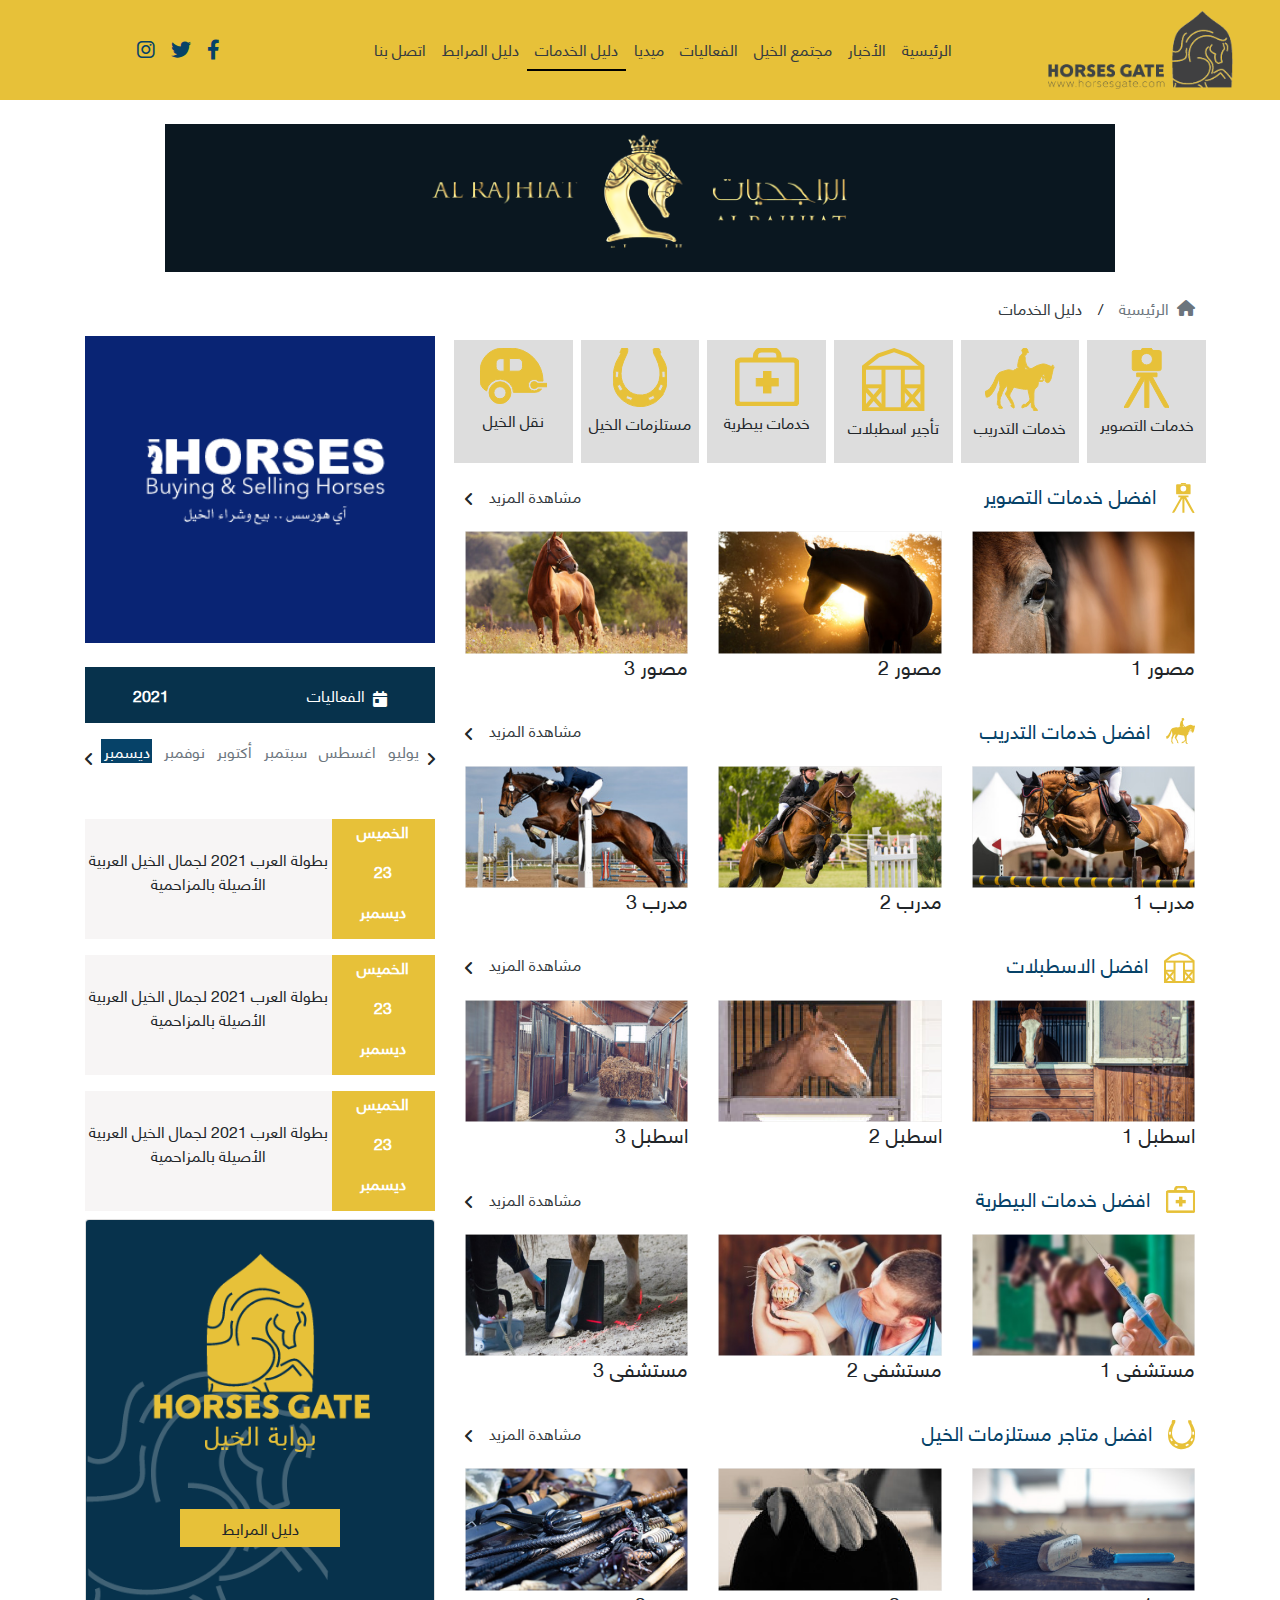
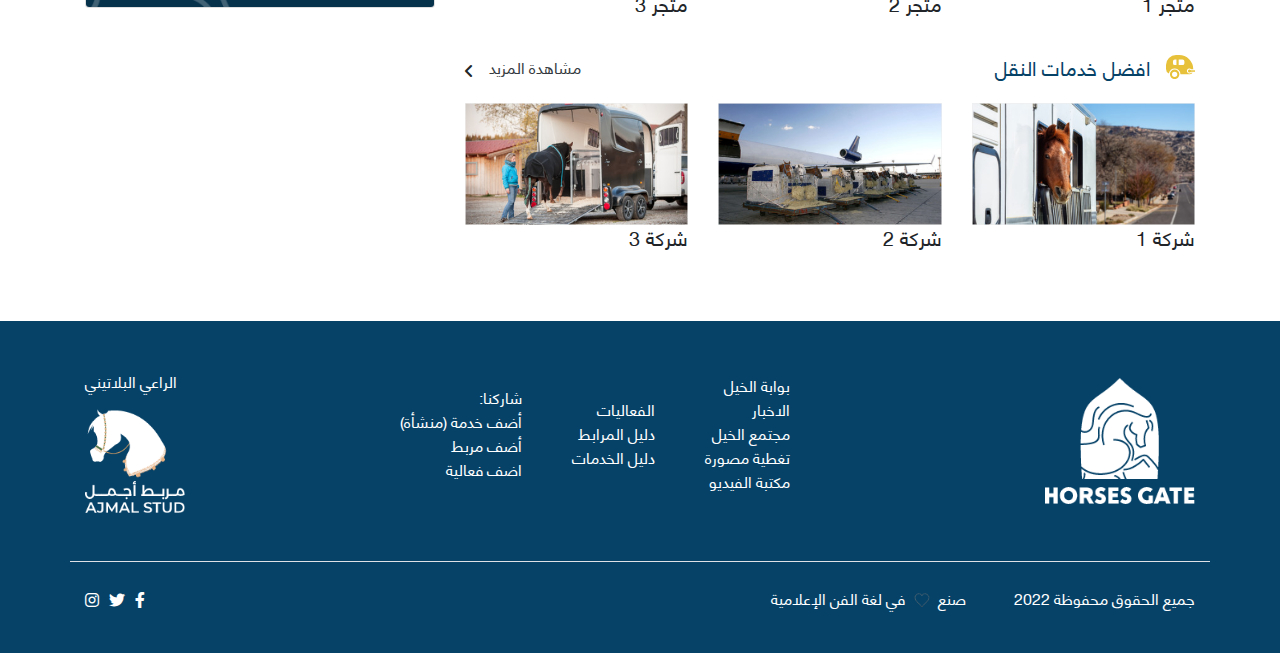
<file: Services Guide.html>
<!DOCTYPE html>
<html lang="ar" dir="rtl">

<head>
    <meta charset="UTF-8">
    <meta http-equiv="X-UA-Compatible" content="IE=edge">
    <meta name="viewport" content="width=device-width, initial-scale=1.0">
    <title>دليل الخدمات</title>
    <link rel="stylesheet" href="./css/all.min.css">
    <link rel="stylesheet" href="./css/bootstrap.min.css">
    <link rel="stylesheet" href="./css/style.css">
</head>

<body>


    <nav class="navbar__color navbar navbar-expand-lg navbar-light">

        <div class="container-fluid">

            <a class="navbar-brand" href="./index.html"><img src="./images/logo-black.png" width="185px"></a>

            <button class="navbar-toggler" type="button" data-toggle="collapse" data-target="#navbarNav"
                aria-controls="navbarNav" aria-expanded="false" aria-label="Toggle navigation">
                <span class="navbar-toggler-icon"></span>
            </button>


            <div class="collapse navbar-collapse pr-5" id="navbarSupportedContent">

                <ul class="navbar-nav">

                    <li class="nav-item">
                        <a class="nav-link text-dark" href="./index.html">الرئيسية </a>
                    </li>


                    <li class="nav-item">
                        <a class="nav-link text-dark" href="./news.html">الأخبار</a>
                    </li>


                    <li class="nav-item">
                        <a class="nav-link text-dark" href="./horse community.html">مجتمع الخيل</a>
                    </li>


                    <li class="nav-item">
                        <a class="nav-link text-dark" href="./events.html">الفعاليات</a>
                    </li>


                    <li class="nav-item">
                        <a class="nav-link text-dark" href="./media.html"> ميديا</a>
                    </li>


                    <li class="active__nav__item nav-item active">
                        <a class="nav-link text-dark" href="./Services Guide.html">
                            دليل الخدمات
                            <span class="sr-only">(current)</span>
                        </a>
                    </li>


                    <li class="nav-item">
                        <a class="nav-link text-dark" href="./stud guide.html">دليل المرابط</a>
                    </li>


                    <li class="nav-item">
                        <a class="nav-link text-dark" href="./contact us.html">اتصل بنا</a>
                    </li>

                </ul>

            </div>


            <div class="collapse navbar-collapse" id="navbarSupportedContent">

                <ul class="navbar-nav">

                    <li>
                        <a class="nav-link" href="#"><i class="link__color fa-brands fa-facebook-f"></i></a>
                    </li>

                    <li>
                        <a class="nav-link" href="#"><i class="link__color fa-brands fa-twitter"></i></a>
                    </li>

                    <li>
                        <a class="nav-link" href="#"><i class="link__color fa-brands fa-instagram"></i></a>
                    </li>

                </ul>

            </div>
        </div>

    </nav>





    <div class="text-center">
        <img class="img-fluid p-4" src="./images/rajhyat.png">
    </div>





    <div class="container pb-5">


        <div class="d-flex">

            <i class="fa-solid fa-house text-muted pl-2 pt-1"></i>

            <a class="text-decoration-none text-muted" href="./index.html">
                <p>الرئيسية </p>
            </a>

            <p class="px-3">/</p>

            <a class="text-decoration-none text-dark" href="./Services Guide.html">
                <p>دليل الخدمات</p>
            </a>

        </div>




        <div class="row">

            <div class="col-md-8">

                <div class="row">

                    <div
                        class="service_link col-md d-flex flex-column align-items-center justfy-content-center p-2 m-1">
                        <a href="./photography.html">
                            <svg xmlns="http://www.w3.org/2000/svg" width="45.224" height="59.824"
                                viewBox="0 0 45.224 59.824">
                                <g id="شعار_بوابة_الخيل_Recovered_-07" data-name="شعار بوابة الخيل [Recovered]-07"
                                    transform="translate(0)">
                                    <path id="Path_6118" data-name="Path 6118"
                                        d="M44.635,3.2H19.309A1.786,1.786,0,0,0,17.5,5.009V21.516a1.786,1.786,0,0,0,1.809,1.809H44.635a1.786,1.786,0,0,0,1.809-1.809V5.009A1.943,1.943,0,0,0,44.635,3.2ZM31.972,17.672a5.766,5.766,0,1,1,5.766-5.766A5.865,5.865,0,0,1,31.972,17.672Z"
                                        transform="translate(-9.247 -0.713)" class="fill_hover" />
                                    <path id="Path_6119" data-name="Path 6119" d="M25.2,3.487,26.783,1h8.593l1.7,2.487Z"
                                        transform="translate(-8.241 -1)" class="fill_hover" />
                                    <path id="Path_6120" data-name="Path 6120"
                                        d="M30.551,29.771c-4.3,7.575-8.48,15.037-12.776,22.612l-1.357,2.374C14.5,58.149,14.5,58.149,10.2,57.584c5.766-10.175,11.419-20.238,17.3-30.639-1.7-.113-3.053-.113-4.635-.226V23.1H43.214v3.731H38.465c5.766,10.4,11.306,20.577,16.959,30.753-4.183.678-4.3.678-6.218-2.713l-12.889-23.4c-.339-.565-.565-1.018-1.244-2.035V57.81H31V30C31,29.884,30.777,29.884,30.551,29.771Z"
                                        transform="translate(-10.2 1.886)" class="fill_hover" />
                                </g>
                            </svg>
                        </a>
                        <p class="pt-1">خدمات التصوير</p>
                    </div>


                    <div
                        class="service_link col-md d-flex flex-column align-items-center justfy-content-center p-2 m-1">
                        <a href="#">
                            <svg xmlns="http://www.w3.org/2000/svg" width="69.095" height="62.688"
                                viewBox="0 0 69.095 62.688">
                                <path id="شعار_بوابة_الخيل_Recovered_-06" data-name="شعار بوابة الخيل [Recovered]-06"
                                    d="M31.185,21.694c.228-1.827.571-2.055,2.284-1.142l.343-1.028a1.765,1.765,0,0,1-1.256-2.055c.114-1.256.457-2.512.685-3.768.343-1.6.8-3.083,1.256-4.681a5.132,5.132,0,0,1,1.37-1.827c.913-.8,1.713-1.484,1.6-2.626,0-.228-.114-.343-.114-.571A2.217,2.217,0,0,1,37.693.8,3.3,3.3,0,0,1,41.118.229a2.684,2.684,0,0,1,1.6,2.512c0,.571.457,1.028.685,1.713H42.146c-.228,0-.457.343-.457.457.228.457.114.685-.343.913a.593.593,0,0,0-.228.457c-.114.571-.228,1.142-1.142,1.028-.114,0-.343.228-.571.457a5.01,5.01,0,0,1,.685,3.311,9.367,9.367,0,0,0,.228,2.512,9.662,9.662,0,0,0,4,6.622,2.435,2.435,0,0,0,3.2-.114,24.059,24.059,0,0,1,9.819-4.11,7.673,7.673,0,0,1,3.2.343c1.713.571,3.311,1.256,5.024,1.941.457.228.685.114,1.028-.228a5.493,5.493,0,0,1,1.256-1.028c.114,0,.114.114.228.114l-.343,2.4c.343-.228.8-.457,1.256-.8a3.513,3.513,0,0,1-.685,2.169c-.114.228-.343.343-.343.571-.228,1.142-.457,2.169-.685,3.311s-.571,2.169-.8,3.311a14.275,14.275,0,0,1-.343,2.169,6.119,6.119,0,0,1-.571,1.256c-.343.685-.685,1.256-1.028,1.941a1.237,1.237,0,0,1-1.256.913h-.343c-1.028.913-1.484-.114-2.169-.571-.114-.114-.228-.343-.457-.457-.457-.343-.571-.685-.114-1.142.228-.343.457-.8-.343-.685.685-1.142.457-1.256-2.169-1.713.114.571.343,1.028.457,1.484.343,1.6-.228,2.284-1.827,2.169-.913-.114-1.827-.114-2.854-.228a22.457,22.457,0,0,0-.343,2.74,5.031,5.031,0,0,1-2.4,4.339,4.583,4.583,0,0,0-1.484,1.827,18.79,18.79,0,0,0-.457,3.54c-.114,1.6,0,3.311,0,4.91,0,.8-.114,1.713-.114,2.512a12.36,12.36,0,0,0,1.028,6.051.892.892,0,0,0,.457.457c1.142.457,1.484,1.484,2.055,2.4.343.457.114.685-.343.685-1.028,0-1.941-.114-2.969-.114-.571,0-.913-.571-.571-1.256.343-.571.114-.913-.457-1.028-1.37-.457-1.713-1.37-1.6-2.74.114-1.256,0-2.512,0-3.768a11.71,11.71,0,0,0-3.083,3.2A2.956,2.956,0,0,1,40.89,58.46a15.513,15.513,0,0,0-3.2,1.256c-.8.343-1.142.114-.913-.8.228-1.6,1.142-3.083,3.083-2.512h.457l3.425-3.083a2.985,2.985,0,0,0,1.028-2.969c-.457-2.626-1.142-5.252-1.713-7.764-.228-.913-.571-1.37-1.713-1.256a16.225,16.225,0,0,1-4-.343c-2.055-.343-4-.685-6.051-1.142a23.913,23.913,0,0,1-2.626-.913c-.685,1.37-1.37,2.626-2.055,4-.571.913-1.142,1.941-1.6,2.854-.913,2.169,0,4,1.484,5.595a7.758,7.758,0,0,1,1.028,1.941c.457,1.256,1.028,2.512,1.37,3.768a8.549,8.549,0,0,1,.228,2.4c0,.571-.343.8-.8.457a12.873,12.873,0,0,1-2.055-1.37c-.685-.685-.571-1.256.228-1.941l.343-.343c-.228-.228-.457-.343-.571-.457a8,8,0,0,1-.913-1.142,9.622,9.622,0,0,0-.685-1.6c-1.256-2.055-2.4-4-3.768-6.051a1.766,1.766,0,0,1-.114-2.4c.8-1.484,1.827-2.969,1.6-4.681-.114-.8-.457-1.484-.685-2.4a21.5,21.5,0,0,0-4.339,6.965c-.457,1.142-.8,2.4-1.256,3.54a6.82,6.82,0,0,1-.685,1.256,12.061,12.061,0,0,0-.457,5.709,2.514,2.514,0,0,0,.114.913,4.835,4.835,0,0,0,.457,1.37l1.713,2.055c.114.228.343.457.228.685,0,.114-.343.228-.571.228a23.867,23.867,0,0,1-2.854-.114c-.571,0-.571-.457-.457-.913.343-1.028.343-1.256-.685-1.827-.685-.343-.685-1.028-.685-1.713a28.282,28.282,0,0,1,.343-3.083c0-.457.114-.8.114-1.256V46.128a2.151,2.151,0,0,1,.228-.913,11.023,11.023,0,0,0,2.055-6.508c0-1.37-.457-2.626-.571-4-.228-1.484-.457-2.969-.685-4.567a6.022,6.022,0,0,1-.343,1.37l-2.055,5.823A31.3,31.3,0,0,1,6.636,45.9a9.085,9.085,0,0,1-4,3.2c-.228.114-.457,0-.685,0s-.457-.114-.685-.114c.114,0-.114.114-.457.114a2.553,2.553,0,0,0,.343-1.142H.928L.585,46.928.243,43.845c-.114,0-.228-.114-.343-.114A4.628,4.628,0,0,1,.928,43.16,8.233,8.233,0,0,0,6.18,38.478a22.151,22.151,0,0,1,1.713-2.74,28.283,28.283,0,0,0,1.941-4.225,14.812,14.812,0,0,1,4.11-6.622,7.573,7.573,0,0,1,2.169-1.028c1.6-.571,3.2-.913,4.681-1.484a7.262,7.262,0,0,1,5.138-.228c.343.114.571.114.913.228,1.028.457,1.941.685,2.512-.685.114-.114.571-.114.8-.114A1.527,1.527,0,0,1,31.185,21.694ZM54.02,32.77h3.311c.571,0,.8-.457.685-1.028a17.343,17.343,0,0,1-.685-2.284,1.228,1.228,0,0,0-.913-1.028C55.619,29.915,54.819,31.285,54.02,32.77ZM39.748,18.5a.112.112,0,0,0-.114.114,2.117,2.117,0,0,1,.228.8,3.1,3.1,0,0,0,0,1.028c.114.343.343.913.571,1.028a5.046,5.046,0,0,1,2.512.571c.114-.114.114-.228.228-.343C41.917,20.553,40.89,19.525,39.748,18.5ZM59.729,29.116c.114-.114.228-.114.343-.228-.343-.913-.571-1.827-.913-2.74-1.256.114-1.713,1.028-2.284,1.941l1.37.343a.863.863,0,0,0,.114-.457A12.1,12.1,0,0,0,59.729,29.116Z"
                                    transform="translate(0.1 0.004)" class="fill_hover" />
                            </svg>

                        </a>
                        <p class="pt-1">خدمات التدريب</p>
                    </div>


                    <div
                        class="service_link col-md d-flex flex-column align-items-center justfy-content-center p-2 m-1">
                        <a href="#">
                            <svg xmlns="http://www.w3.org/2000/svg" width="62.442" height="63.245"
                                viewBox="0 0 62.442 63.245">
                                <g id="Group_934" data-name="Group 934" transform="translate(1.999 2.12)">
                                    <path id="Path_6117" data-name="Path 6117"
                                        d="M6.6,61.625V19.019L20.726,7.968,36.675,2.5,51.827,7.968,65.042,18.791V61.625Z"
                                        transform="translate(-6.599 -2.5)" fill="none" stroke="#e7c139"
                                        stroke-miterlimit="10" stroke-width="4" />
                                    <line id="Line_2" data-name="Line 2" x2="58.442" transform="translate(0.001 17.544)"
                                        fill="none" stroke="#e7c139" stroke-miterlimit="10" stroke-width="4" />
                                    <line id="Line_3" data-name="Line 3" y2="39.759"
                                        transform="translate(19.481 19.025)" fill="none" stroke="#e7c139"
                                        stroke-miterlimit="10" stroke-width="4" />
                                    <line id="Line_4" data-name="Line 4" y2="41.581"
                                        transform="translate(38.848 17.544)" fill="none" stroke="#e7c139"
                                        stroke-miterlimit="10" stroke-width="4" />
                                    <line id="Line_5" data-name="Line 5" x2="19.367"
                                        transform="translate(38.734 36.227)" fill="none" stroke="#e7c139"
                                        stroke-miterlimit="10" stroke-width="4" />
                                    <line id="Line_6" data-name="Line 6" x2="19.367" y2="21.531"
                                        transform="translate(38.734 37.252)" fill="none" stroke="#e7c139"
                                        stroke-miterlimit="10" stroke-width="4" />
                                    <line id="Line_7" data-name="Line 7" x1="17.43" y2="20.848"
                                        transform="translate(39.645 37.252)" fill="none" stroke="#e7c139"
                                        stroke-miterlimit="10" stroke-width="4" />
                                    <line id="Line_8" data-name="Line 8" x2="19.367" transform="translate(0.115 36.227)"
                                        fill="none" stroke="#e7c139" stroke-miterlimit="10" stroke-width="4" />
                                    <line id="Line_9" data-name="Line 9" x2="19.367" y2="21.531"
                                        transform="translate(0.115 37.252)" fill="none" stroke="#e7c139"
                                        stroke-miterlimit="10" stroke-width="4" />
                                    <line id="Line_10" data-name="Line 10" x1="17.43" y2="20.848"
                                        transform="translate(1.026 37.252)" fill="none" stroke="#e7c139"
                                        stroke-miterlimit="10" stroke-width="4" />
                                </g>
                            </svg>
                        </a>
                        <p class="pt-1">تأجير اسطبلات</p>
                    </div>


                    <div
                        class="service_link col-md d-flex flex-column align-items-center justfy-content-center p-2 m-1">
                        <a href="#">
                            <svg xmlns="http://www.w3.org/2000/svg" xmlns:xlink="http://www.w3.org/1999/xlink"
                                width="64.051" height="58.41" viewBox="0 0 64.051 58.41">
                                <defs>
                                    <clipPath id="clip-path">
                                        <rect id="Rectangle_3137" data-name="Rectangle 3137" width="64.051"
                                            height="58.41" class="fill_hover" />
                                    </clipPath>
                                </defs>
                                <g id="Group_933" data-name="Group 933" clip-path="url(#clip-path)">
                                    <path id="Path_8044" data-name="Path 8044"
                                        d="M58.484,56.1H5.566A5.572,5.572,0,0,1,0,50.536V13.285A5.572,5.572,0,0,1,5.566,7.721H58.484a5.572,5.572,0,0,1,5.567,5.564V50.536A5.572,5.572,0,0,1,58.484,56.1M5.566,11.618A1.669,1.669,0,0,0,3.9,13.285V50.536A1.669,1.669,0,0,0,5.566,52.2H58.484a1.67,1.67,0,0,0,1.669-1.667V13.285a1.67,1.67,0,0,0-1.669-1.667Z"
                                        transform="translate(0 2.31)" class="fill_hover" stroke="#e7c139"
                                        stroke-width="1.3" />
                                    <path id="Path_8045" data-name="Path 8045"
                                        d="M41.666,11.979h-3.9V8.031A4.14,4.14,0,0,0,33.635,3.9H22.311a4.14,4.14,0,0,0-4.134,4.134v3.948h-3.9V8.031A8.041,8.041,0,0,1,22.311,0H33.635a8.041,8.041,0,0,1,8.031,8.031Z"
                                        transform="translate(4.272 0)" class="fill_hover" stroke="#e7c139"
                                        stroke-width="1.3" />
                                    <rect id="Rectangle_3135" data-name="Rectangle 3135" width="7.417" height="21.423"
                                        transform="translate(28.537 23.508)" class="fill_hover" />
                                    <rect id="Rectangle_3136" data-name="Rectangle 3136" width="21.979" height="7.417"
                                        transform="translate(21.257 30.512)" class="fill_hover" />
                                </g>
                            </svg>
                        </a>
                        <p class="pt-1">خدمات بيطرية</p>
                    </div>


                    <div
                        class="service_link col-md d-flex flex-column align-items-center justfy-content-center p-2 m-1">
                        <a href="#">
                            <svg xmlns="http://www.w3.org/2000/svg" width="54.537" height="58.566"
                                viewBox="0 0 54.537 58.566">
                                <path id="شعار_بوابة_الخيل_Recovered_-08" data-name="شعار بوابة الخيل [Recovered]-08"
                                    d="M67.332,31.9a27.7,27.7,0,0,0-2.3-7.394c-1.315-2.629-2.793-5.094-4.272-7.559-.164-.329-.164-.657.164-.822.493-.329.493-.657.329-1.15a27.4,27.4,0,0,1-1.315-3.286c-.164-.329-.329-.493-.657-.493H54.844a.9.9,0,0,0-.822.493,1.443,1.443,0,0,0-.164,1.15,24.928,24.928,0,0,0,.493,3.451,32.286,32.286,0,0,0,2.136,4.108,45.786,45.786,0,0,1,3.944,12.16,28.237,28.237,0,0,1-.657,10.516,16.316,16.316,0,0,1-2.793,5.915,25.679,25.679,0,0,1-6.408,6.244A17.849,17.849,0,0,1,43.013,57.7a19.644,19.644,0,0,1-9.2-1.315,15.53,15.53,0,0,1-5.094-3.451,20.965,20.965,0,0,1-5.587-8.052,22.612,22.612,0,0,1-1.479-8.709,29.169,29.169,0,0,1,2.629-12.324c.822-2.136,1.808-4.108,2.793-6.244a12.719,12.719,0,0,0,1.15-2.629,18.869,18.869,0,0,0,.164-3.122,1.123,1.123,0,0,0-1.15-1.15H22.8c-.329,0-.493.164-.657.493a19.584,19.584,0,0,1-1.315,3.286.8.8,0,0,0,.329,1.315c.329.164.329.329.164.822-1.479,2.793-3.286,5.587-4.6,8.38-.822,1.972-1.315,4.272-1.972,6.408a54.366,54.366,0,0,0-1.15,9.038A38.6,38.6,0,0,0,14.75,50.3a22.263,22.263,0,0,0,3.944,7.887,27.44,27.44,0,0,0,10.023,8.38A26.672,26.672,0,0,0,38.741,69.2a35.6,35.6,0,0,0,5.915-.164,31.014,31.014,0,0,0,5.587-1.479c.822-.329,1.643-.657,2.3-.986h0c.329-.164.822-.329,1.15-.493.164,0,.329-.164.493-.164a9.423,9.423,0,0,0,1.15-.657h0c.986-.657,1.808-1.315,2.629-1.972l.164-.164c.329-.329.822-.657,1.15-.986h0a34.683,34.683,0,0,0,2.465-2.465c.164-.164.164-.329.329-.329a9.03,9.03,0,0,0,1.15-1.479h0c.164-.329.493-.657.657-.986v-.164h0v-.164h0v-.164h0a7.144,7.144,0,0,0,.657-1.15,25.769,25.769,0,0,0,3.122-11.009A31.228,31.228,0,0,0,67.332,31.9ZM16.886,40.113c-.657,0-.986-.493-.986-1.15v-1.15h0c0-.986.164-1.808.164-2.793a.947.947,0,0,1,.986-.986h.164c1.972,0,2.3.164,2.136,2.136,0,.986-.164,1.972-.164,2.793s-.493,1.15-1.315,1.15Zm4.272,13.31a1.208,1.208,0,0,1-1.315-.657c-.164-.493-.493-.822-.657-1.315L18.2,49.479c-.329-.657-.164-.986.329-1.479.164,0,.164-.164.329-.164,1.808-.986,1.972-.822,2.793.986a17.96,17.96,0,0,0,1.315,2.465.6.6,0,0,1,.164.493C23.131,52.437,22.309,53.094,21.159,53.423ZM32.99,61.146l-.822,1.643a1.009,1.009,0,0,1-.986.164l-3.944-1.479a.353.353,0,0,1-.329-.329c-.329-.493,0-1.643.493-2.3.329-.493.822-.493,1.479-.164A17.52,17.52,0,0,0,32,59.831C32.5,59.831,32.99,60.16,32.99,61.146ZM59.445,50.3a16.584,16.584,0,0,0,1.15-2.465,1.153,1.153,0,0,1,1.479-.657,4.118,4.118,0,0,1,1.15.657,1.641,1.641,0,0,1,.657.822L62.9,50.63,61.91,52.6a1.2,1.2,0,0,1-1.643.657C58.459,52.273,58.459,51.944,59.445,50.3ZM49.586,62.625a19.275,19.275,0,0,1-.822-1.808c.329-.329.493-.657.822-.822,1.315-.493,2.629-1.15,3.779-1.643.164-.164.493,0,.822.164.164.164.493.329.493.657.657,1.643.822,2.136-1.15,2.793a20.047,20.047,0,0,0-2.793,1.15A1.492,1.492,0,0,1,49.586,62.625ZM65.032,40.113c-.329,0-.822.164-1.15.164a1.251,1.251,0,0,1-1.315-1.15c0-1.315-.164-2.629-.164-3.944a1.1,1.1,0,0,1,.822-1.15,2.8,2.8,0,0,1,1.643,0c.493,0,.822.329.822.986,0,.986.164,1.972.164,2.793h0v1.15C66.018,39.62,65.689,39.949,65.032,40.113Z"
                                    transform="translate(-13.6 -10.7)" class="fill_hover" />
                            </svg>

                        </a>
                        <p class="pt-1">مستلزمات الخيل</p>
                    </div>


                    <div
                        class="service_link col-md d-flex flex-column align-items-center justfy-content-center p-2 m-1">
                        <a href="#">
                            <svg xmlns="http://www.w3.org/2000/svg" width="67.571" height="55.639"
                                viewBox="0 0 67.571 55.639">
                                <g id="شعار_بوابة_الخيل_Recovered_-09" data-name="شعار بوابة الخيل [Recovered]-09"
                                    transform="translate(-4.2 -6)">
                                    <path id="Path_6121" data-name="Path 6121"
                                        d="M57.115,37.386a5.716,5.716,0,0,1,5.577,1.686h4.539A32.852,32.852,0,0,0,34.289,6H27.415A23.165,23.165,0,0,0,4.2,29.086v8.949a12.217,12.217,0,0,0,6.614,10.894,13.477,13.477,0,0,1,26.847,1.427H59.45A7.919,7.919,0,0,0,65.8,47.113H62.692a5.673,5.673,0,0,1-4.28,1.816,6.026,6.026,0,0,1-5.836-7.263A5.89,5.89,0,0,1,57.115,37.386ZM28.323,29.215H24.692a4.373,4.373,0,0,1-4.41-4.41V21.045a4.373,4.373,0,0,1,4.41-4.41h3.631Zm18.417-4.41a4.373,4.373,0,0,1-4.41,4.41H33.511V16.505H42.33a4.373,4.373,0,0,1,4.41,4.41Z"
                                        transform="translate(0 0)" class="fill_hover" />
                                    <path id="Path_6122" data-name="Path 6122"
                                        d="M22.094,53.918A10.96,10.96,0,0,1,11.2,43.024,11.073,11.073,0,0,1,22.094,32a10.959,10.959,0,0,1,0,21.918Zm0-16.99a6.1,6.1,0,1,0,6.1,6.1A6.089,6.089,0,0,0,22.094,36.928Z"
                                        transform="translate(2.079 7.721)" class="fill_hover" />
                                    <circle id="Ellipse_17" data-name="Ellipse 17" cx="3.502" cy="3.502" r="3.502"
                                        transform="translate(54.911 39.591)" class="fill_hover" />
                                    <rect id="Rectangle_2861" data-name="Rectangle 2861" width="12.84" height="3.372"
                                        transform="translate(58.931 41.407)" class="fill_hover" />
                                </g>
                            </svg>
                        </a>
                        <p class="pt-1">نقل الخيل</p>
                    </div>

                </div>




                <!--photograghy-services-->
                <div class="py-3">

                    <div class="d-flex align-items-center justify-content-between pb-3">

                        <div class="d-flex">
                            <svg xmlns="http://www.w3.org/2000/svg" width="22.612" height="29.912"
                                viewBox="0 0 22.612 29.912">
                                <g id="شعار_بوابة_الخيل_Recovered_-07" data-name="شعار بوابة الخيل [Recovered]-07"
                                    transform="translate(0)">
                                    <path id="Path_6118" data-name="Path 6118"
                                        d="M31.067,3.2H18.4a.893.893,0,0,0-.9.9v8.253a.893.893,0,0,0,.9.9H31.067a.893.893,0,0,0,.9-.9V4.1A.971.971,0,0,0,31.067,3.2Zm-6.331,7.236a2.883,2.883,0,1,1,2.883-2.883A2.933,2.933,0,0,1,24.736,10.436Z"
                                        transform="translate(-13.374 -1.956)" fill="#e7c139" />
                                    <path id="Path_6119" data-name="Path 6119" d="M25.2,2.244,25.991,1h4.3l.848,1.244Z"
                                        transform="translate(-16.721 -1)" fill="#e7c139" />
                                    <path id="Path_6120" data-name="Path 6120"
                                        d="M20.375,26.435c-2.148,3.787-4.24,7.518-6.388,11.306l-.678,1.187c-.961,1.7-.961,1.7-3.109,1.413,2.883-5.088,5.709-10.119,8.649-15.319-.848-.057-1.526-.057-2.318-.113V23.1H26.707v1.865H24.332c2.883,5.2,5.653,10.288,8.479,15.376-2.092.339-2.148.339-3.109-1.357l-6.444-11.7c-.17-.283-.283-.509-.622-1.018V40.454H20.6V26.548C20.6,26.492,20.488,26.492,20.375,26.435Z"
                                        transform="translate(-10.2 -10.607)" fill="#e7c139" />
                                </g>
                            </svg>

                            <h5 class="text_color_blue pr-3">افضل خدمات التصوير</h5>
                        </div>


                        <div class="d-flex align-items-center">
                            <a class="text-decoration-none" href="#">
                                <h6 class="text-dark pl-3">مشاهدة المزيد</h6>
                            </a>

                            <i class="fa-solid fa-angle-left"></i>
                        </div>

                    </div>



                    <div class="row">

                        <div class="col-md d-flex flex-column">
                            <img src="./images/photo-1.png" class="w-100">
                            <h5 class="text-right">مصور 1</h5>
                        </div>


                        <div class="col-md d-flex flex-column">
                            <img src="./images/photo-2.png" class="w-100">
                            <h5 class="text-right">مصور 2</h5>
                        </div>


                        <div class="col-md d-flex flex-column">
                            <img src="./images/photo-3.png" class="w-100">
                            <h5 class="text-right">مصور 3</h5>
                        </div>

                    </div>

                </div>




                <!--training-services-->
                <div class="py-3">

                    <div class="d-flex align-items-center justify-content-between pb-3">

                        <div class="d-flex">
                            <svg xmlns="http://www.w3.org/2000/svg" width="29.229" height="26.519"
                                viewBox="0 0 29.229 26.519">
                                <path id="شعار_بوابة_الخيل_Recovered_-06" data-name="شعار بوابة الخيل [Recovered]-06"
                                    d="M13.134,9.175c.1-.773.242-.869.966-.483l.145-.435a.747.747,0,0,1-.531-.869c.048-.531.193-1.063.29-1.594.145-.676.338-1.3.531-1.98a2.171,2.171,0,0,1,.58-.773c.386-.338.725-.628.676-1.111,0-.1-.048-.145-.048-.242A.938.938,0,0,1,15.887.336,1.4,1.4,0,0,1,17.337.095a1.135,1.135,0,0,1,.676,1.063c0,.242.193.435.29.725h-.531c-.1,0-.193.145-.193.193.1.193.048.29-.145.386a.251.251,0,0,0-.1.193c-.048.242-.1.483-.483.435-.048,0-.145.1-.242.193a2.119,2.119,0,0,1,.29,1.4A3.963,3.963,0,0,0,17,5.746a4.087,4.087,0,0,0,1.691,2.8A1.03,1.03,0,0,0,20.041,8.5,10.178,10.178,0,0,1,24.2,6.76a3.246,3.246,0,0,1,1.352.145c.725.242,1.4.531,2.125.821.193.1.29.048.435-.1a2.324,2.324,0,0,1,.531-.435c.048,0,.048.048.1.048l-.145,1.014c.145-.1.338-.193.531-.338a1.486,1.486,0,0,1-.29.918c-.048.1-.145.145-.145.242-.1.483-.193.918-.29,1.4s-.242.918-.338,1.4a6.039,6.039,0,0,1-.145.918,2.589,2.589,0,0,1-.242.531c-.145.29-.29.531-.435.821a.523.523,0,0,1-.531.386h-.145c-.435.386-.628-.048-.918-.242-.048-.048-.1-.145-.193-.193-.193-.145-.241-.29-.048-.483.1-.145.193-.338-.145-.29.29-.483.193-.531-.918-.725.048.242.145.435.193.628.145.676-.1.966-.773.918-.386-.048-.773-.048-1.208-.1a9.5,9.5,0,0,0-.145,1.159,2.128,2.128,0,0,1-1.014,1.835,1.939,1.939,0,0,0-.628.773,7.949,7.949,0,0,0-.193,1.5c-.048.676,0,1.4,0,2.077,0,.338-.048.725-.048,1.063a5.228,5.228,0,0,0,.435,2.56.377.377,0,0,0,.193.193c.483.193.628.628.869,1.014.145.193.048.29-.145.29-.435,0-.821-.048-1.256-.048-.242,0-.386-.242-.242-.531.145-.242.048-.386-.193-.435a.953.953,0,0,1-.676-1.159c.048-.531,0-1.063,0-1.594a4.954,4.954,0,0,0-1.3,1.352,1.251,1.251,0,0,1-.966.628,6.562,6.562,0,0,0-1.352.531c-.338.145-.483.048-.386-.338.1-.676.483-1.3,1.3-1.063H17l1.449-1.3a1.263,1.263,0,0,0,.435-1.256c-.193-1.111-.483-2.222-.725-3.284-.1-.386-.242-.58-.725-.531a6.864,6.864,0,0,1-1.691-.145c-.869-.145-1.691-.29-2.56-.483a10.116,10.116,0,0,1-1.111-.386c-.29.58-.58,1.111-.869,1.691-.242.386-.483.821-.676,1.208a2.113,2.113,0,0,0,.628,2.367,3.282,3.282,0,0,1,.435.821c.193.531.435,1.063.58,1.594a3.616,3.616,0,0,1,.1,1.014c0,.242-.145.338-.338.193a5.446,5.446,0,0,1-.869-.58c-.29-.29-.242-.531.1-.821l.145-.145c-.1-.1-.193-.145-.242-.193a3.384,3.384,0,0,1-.386-.483,4.07,4.07,0,0,0-.29-.676c-.531-.869-1.014-1.691-1.594-2.56a.747.747,0,0,1-.048-1.014,3.38,3.38,0,0,0,.676-1.98c-.048-.338-.193-.628-.29-1.014A9.093,9.093,0,0,0,7.29,18.835c-.193.483-.338,1.014-.531,1.5a2.885,2.885,0,0,1-.29.531,5.1,5.1,0,0,0-.193,2.415,1.063,1.063,0,0,0,.048.386,2.045,2.045,0,0,0,.193.58l.725.869c.048.1.145.193.1.29,0,.048-.145.1-.242.1a10.1,10.1,0,0,1-1.208-.048c-.242,0-.242-.193-.193-.386.145-.435.145-.531-.29-.773-.29-.145-.29-.435-.29-.725a11.964,11.964,0,0,1,.145-1.3c0-.193.048-.338.048-.531V19.511a.91.91,0,0,1,.1-.386,4.663,4.663,0,0,0,.869-2.753c0-.58-.193-1.111-.242-1.691-.1-.628-.193-1.256-.29-1.932a2.547,2.547,0,0,1-.145.58L4.73,15.792a13.241,13.241,0,0,1-1.98,3.623,3.843,3.843,0,0,1-1.691,1.352c-.1.048-.193,0-.29,0s-.193-.048-.29-.048c.048,0-.048.048-.193.048a1.08,1.08,0,0,0,.145-.483h-.1L.19,19.85l-.145-1.3c-.048,0-.1-.048-.145-.048a1.958,1.958,0,0,1,.435-.242,3.483,3.483,0,0,0,2.222-1.98,9.371,9.371,0,0,1,.725-1.159A11.965,11.965,0,0,0,4.1,13.329a6.266,6.266,0,0,1,1.739-2.8,3.2,3.2,0,0,1,.918-.435c.676-.242,1.352-.386,1.98-.628a3.072,3.072,0,0,1,2.174-.1c.145.048.242.048.386.1.435.193.821.29,1.063-.29.048-.048.242-.048.338-.048A.646.646,0,0,1,13.134,9.175Zm9.66,4.685h1.4c.242,0,.338-.193.29-.435a7.337,7.337,0,0,1-.29-.966.519.519,0,0,0-.386-.435C23.471,12.653,23.133,13.232,22.794,13.86ZM16.757,7.823a.047.047,0,0,0-.048.048.9.9,0,0,1,.1.338,1.313,1.313,0,0,0,0,.435c.048.145.145.386.241.435a2.135,2.135,0,0,1,1.063.242c.048-.048.048-.1.1-.145C17.675,8.692,17.24,8.257,16.757,7.823Zm8.453,4.492c.048-.048.1-.048.145-.1-.145-.386-.242-.773-.386-1.159-.531.048-.725.435-.966.821l.58.145a.365.365,0,0,0,.048-.193A5.117,5.117,0,0,0,25.209,12.315Z"
                                    transform="translate(0.1 0.004)" fill="#e7c139" />
                            </svg>


                            <h5 class="text_color_blue pr-3">افضل خدمات التدريب</h5>
                        </div>

                        <div class="d-flex align-items-center">
                            <a class="text-decoration-none" href="#">
                                <h6 class="text-dark pl-3">مشاهدة المزيد</h6>
                            </a>

                            <i class="fa-solid fa-angle-left"></i>
                        </div>

                    </div>


                    <div class="row">

                        <div class="col-md d-flex flex-column">
                            <img src="./images/training-1.png" class="w-100">
                            <h5 class="text-right">مدرب 1</h5>
                        </div>


                        <div class="col-md d-flex flex-column">
                            <img src="./images/training-2.png" class="w-100">
                            <h5 class="text-right">مدرب 2</h5>
                        </div>


                        <div class="col-md d-flex flex-column">
                            <img src="./images/training-3.png" class="w-100">
                            <h5 class="text-right">مدرب 3</h5>
                        </div>

                    </div>

                </div>




                <!--best-studs-->
                <div class="py-3">

                    <div class="d-flex align-items-center justify-content-between pb-3">

                        <div class="d-flex">
                            <svg xmlns="http://www.w3.org/2000/svg" width="30.581" height="30.976"
                                viewBox="0 0 30.581 30.976">
                                <g id="Group_939" data-name="Group 939" transform="translate(0.999 1.06)">
                                    <path id="Path_6117" data-name="Path 6117"
                                        d="M6.6,31.416V10.579l6.909-5.4,7.8-2.674,7.41,2.674,6.463,5.293V31.416Z"
                                        transform="translate(-6.599 -2.5)" fill="none" stroke="#e7c139"
                                        stroke-miterlimit="10" stroke-width="2" />
                                    <line id="Line_2" data-name="Line 2" x2="28.581" transform="translate(0.001 8.58)"
                                        fill="none" stroke="#e7c139" stroke-miterlimit="10" stroke-width="2" />
                                    <line id="Line_3" data-name="Line 3" y2="20.197" transform="translate(9.528 8.552)"
                                        fill="none" stroke="#e7c139" stroke-miterlimit="10" stroke-width="2" />
                                    <line id="Line_4" data-name="Line 4" y2="20.336" transform="translate(18.999 8.58)"
                                        fill="none" stroke="#e7c139" stroke-miterlimit="10" stroke-width="2" />
                                    <line id="Line_5" data-name="Line 5" x2="9.471" transform="translate(18.944 17.717)"
                                        fill="none" stroke="#e7c139" stroke-miterlimit="10" stroke-width="2" />
                                    <line id="Line_6" data-name="Line 6" x2="9.471" y2="10.53"
                                        transform="translate(18.944 18.218)" fill="none" stroke="#e7c139"
                                        stroke-miterlimit="10" stroke-width="2" />
                                    <line id="Line_7" data-name="Line 7" x1="8.524" y2="10.196"
                                        transform="translate(19.389 18.218)" fill="none" stroke="#e7c139"
                                        stroke-miterlimit="10" stroke-width="2" />
                                    <line id="Line_8" data-name="Line 8" x2="9.471" transform="translate(0.056 17.717)"
                                        fill="none" stroke="#e7c139" stroke-miterlimit="10" stroke-width="2" />
                                    <line id="Line_9" data-name="Line 9" x2="9.471" y2="10.53"
                                        transform="translate(0.056 18.218)" fill="none" stroke="#e7c139"
                                        stroke-miterlimit="10" stroke-width="2" />
                                    <line id="Line_10" data-name="Line 10" x1="8.524" y2="10.196"
                                        transform="translate(0.502 18.218)" fill="none" stroke="#e7c139"
                                        stroke-miterlimit="10" stroke-width="2" />
                                </g>
                            </svg>

                            <h5 class="text_color_blue pr-3">افضل الاسطبلات</h5>
                        </div>

                        <div class="d-flex align-items-center">
                            <a class="text-decoration-none" href="#">
                                <h6 class="text-dark pl-3">مشاهدة المزيد</h6>
                            </a>

                            <i class="fa-solid fa-angle-left"></i>
                        </div>

                    </div>


                    <div class="row">

                        <div class="col-md d-flex flex-column">
                            <img src="./images/stud-1.png" class="w-100">
                            <h5 class="text-right">اسطبل 1 </h5>
                        </div>

                        <div class="col-md d-flex flex-column">
                            <img src="./images/stud-2.png" class="w-100">
                            <h5 class="text-right">اسطبل 2</h5>
                        </div>

                        <div class="col-md d-flex flex-column">
                            <img src="./images/stud-3.png" class="w-100">
                            <h5 class="text-right">اسطبل 3</h5>
                        </div>

                    </div>

                </div>




                <!--best-medical-services-->
                <div class="py-3">

                    <div class="d-flex align-items-center justify-content-between pb-3">

                        <div class="d-flex">
                            <svg xmlns="http://www.w3.org/2000/svg" xmlns:xlink="http://www.w3.org/1999/xlink"
                                width="29.265" height="26.687" viewBox="0 0 29.265 26.687">
                                <defs>
                                    <clipPath id="clip-path">
                                        <rect id="Rectangle_3137" data-name="Rectangle 3137" width="29.265"
                                            height="26.687" fill="#e7c139" />
                                    </clipPath>
                                </defs>
                                <g id="Group_933" data-name="Group 933" clip-path="url(#clip-path)">
                                    <path id="Path_8044" data-name="Path 8044"
                                        d="M26.721,29.825H2.543A2.546,2.546,0,0,1,0,27.283V10.263A2.546,2.546,0,0,1,2.543,7.721H26.721a2.546,2.546,0,0,1,2.543,2.542v17.02a2.546,2.546,0,0,1-2.543,2.542M2.543,9.5a.763.763,0,0,0-.762.762v17.02a.763.763,0,0,0,.762.762H26.721a.763.763,0,0,0,.763-.762V10.263a.763.763,0,0,0-.763-.762Z"
                                        transform="translate(0 -3.138)" fill="#e7c139" stroke="#e7c139"
                                        stroke-width="1" />
                                    <path id="Path_8045" data-name="Path 8045"
                                        d="M26.793,5.473H25.012V3.67a1.891,1.891,0,0,0-1.889-1.889H17.95A1.891,1.891,0,0,0,16.061,3.67v1.8H14.28V3.67A3.674,3.674,0,0,1,17.95,0h5.174a3.674,3.674,0,0,1,3.67,3.67Z"
                                        transform="translate(-5.804 0)" fill="#e7c139" stroke="#e7c139"
                                        stroke-width="1" />
                                    <rect id="Rectangle_3135" data-name="Rectangle 3135" width="3.389" height="9.788"
                                        transform="translate(13.039 10.741)" fill="#e7c139" />
                                    <rect id="Rectangle_3136" data-name="Rectangle 3136" width="10.042" height="3.389"
                                        transform="translate(9.712 13.941)" fill="#e7c139" />
                                </g>
                            </svg>

                            <h5 class="text_color_blue pr-3">افضل خدمات البيطرية</h5>
                        </div>

                        <div class="d-flex align-items-center">
                            <a class="text-decoration-none" href="#">
                                <h6 class="text-dark pl-3">مشاهدة المزيد</h6>
                            </a>

                            <i class="fa-solid fa-angle-left"></i>
                        </div>

                    </div>



                    <div class="row">

                        <div class="col-md d-flex flex-column">
                            <img src="./images/medical-1.png" class="w-100">
                            <h5 class="text-right">مستشفى 1 </h5>
                        </div>

                        <div class="col-md d-flex flex-column">
                            <img src="./images/medical-2.png" class="w-100">
                            <h5 class="text-right">مستشفى 2</h5>
                        </div>

                        <div class="col-md d-flex flex-column">
                            <img src="./images/medical-3.png" class="w-100">
                            <h5 class="text-right">مستشفى 3</h5>
                        </div>

                    </div>

                </div>



                <!--horse-supplies-->
                <div class="py-3">

                    <div class="d-flex align-items-center justify-content-between pb-3">

                        <div class="d-flex">
                            <svg xmlns="http://www.w3.org/2000/svg" width="27.22" height="29.23"
                                viewBox="0 0 27.22 29.23">
                                <path id="شعار_بوابة_الخيل_Recovered_-08" data-name="شعار بوابة الخيل [Recovered]-08"
                                    d="M40.418,21.28a13.823,13.823,0,0,0-1.148-3.691c-.656-1.312-1.394-2.542-2.132-3.773-.082-.164-.082-.328.082-.41.246-.164.246-.328.164-.574a13.674,13.674,0,0,1-.656-1.64c-.082-.164-.164-.246-.328-.246H34.185a.451.451,0,0,0-.41.246.72.72,0,0,0-.082.574,12.441,12.441,0,0,0,.246,1.722,16.114,16.114,0,0,0,1.066,2.05,22.852,22.852,0,0,1,1.968,6.069,14.093,14.093,0,0,1-.328,5.249,8.143,8.143,0,0,1-1.394,2.952,12.817,12.817,0,0,1-3.2,3.116,8.908,8.908,0,0,1-3.773,1.23,9.8,9.8,0,0,1-4.593-.656,7.751,7.751,0,0,1-2.542-1.722,10.464,10.464,0,0,1-2.788-4.019,11.286,11.286,0,0,1-.738-4.347,14.558,14.558,0,0,1,1.312-6.151c.41-1.066.9-2.05,1.394-3.116a6.348,6.348,0,0,0,.574-1.312,9.418,9.418,0,0,0,.082-1.558.561.561,0,0,0-.574-.574H18.193c-.164,0-.246.082-.328.246a9.775,9.775,0,0,1-.656,1.64.4.4,0,0,0,.164.656c.164.082.164.164.082.41-.738,1.394-1.64,2.788-2.3,4.183-.41.984-.656,2.132-.984,3.2a27.134,27.134,0,0,0-.574,4.511,19.265,19.265,0,0,0,.574,4.921A11.111,11.111,0,0,0,16.142,34.4a13.7,13.7,0,0,0,5,4.183,13.312,13.312,0,0,0,5,1.312,17.766,17.766,0,0,0,2.952-.082,15.479,15.479,0,0,0,2.788-.738c.41-.164.82-.328,1.148-.492h0c.164-.082.41-.164.574-.246.082,0,.164-.082.246-.082a4.7,4.7,0,0,0,.574-.328h0c.492-.328.9-.656,1.312-.984l.082-.082c.164-.164.41-.328.574-.492h0a17.31,17.31,0,0,0,1.23-1.23c.082-.082.082-.164.164-.164a4.507,4.507,0,0,0,.574-.738h0c.082-.164.246-.328.328-.492v-.082h0v-.082h0V33.5h0a3.566,3.566,0,0,0,.328-.574,12.861,12.861,0,0,0,1.558-5.495A15.586,15.586,0,0,0,40.418,21.28ZM15.24,25.38c-.328,0-.492-.246-.492-.574v-.574h0c0-.492.082-.9.082-1.394a.473.473,0,0,1,.492-.492H15.4c.984,0,1.148.082,1.066,1.066,0,.492-.082.984-.082,1.394s-.246.574-.656.574Zm2.132,6.643a.6.6,0,0,1-.656-.328c-.082-.246-.246-.41-.328-.656l-.492-.984c-.164-.328-.082-.492.164-.738.082,0,.082-.082.164-.082.9-.492.984-.41,1.394.492a8.964,8.964,0,0,0,.656,1.23.3.3,0,0,1,.082.246C18.357,31.531,17.947,31.859,17.373,32.023Zm5.9,3.855-.41.82a.5.5,0,0,1-.492.082l-1.968-.738a.176.176,0,0,1-.164-.164c-.164-.246,0-.82.246-1.148.164-.246.41-.246.738-.082a8.745,8.745,0,0,0,1.558.574C23.031,35.222,23.277,35.386,23.277,35.878Zm13.2-5.413a8.277,8.277,0,0,0,.574-1.23.575.575,0,0,1,.738-.328,2.055,2.055,0,0,1,.574.328.819.819,0,0,1,.328.41l-.492.984-.492.984a.6.6,0,0,1-.82.328C35.989,31.449,35.989,31.285,36.481,30.465Zm-4.921,6.151a9.62,9.62,0,0,1-.41-.9c.164-.164.246-.328.41-.41.656-.246,1.312-.574,1.886-.82.082-.082.246,0,.41.082.082.082.246.164.246.328.328.82.41,1.066-.574,1.394a10.005,10.005,0,0,0-1.394.574A.745.745,0,0,1,31.561,36.616ZM39.27,25.38c-.164,0-.41.082-.574.082a.625.625,0,0,1-.656-.574c0-.656-.082-1.312-.082-1.968a.546.546,0,0,1,.41-.574,1.4,1.4,0,0,1,.82,0c.246,0,.41.164.41.492,0,.492.082.984.082,1.394h0v.574C39.762,25.134,39.6,25.3,39.27,25.38Z"
                                    transform="translate(-13.6 -10.7)" fill="#e7c139" />
                            </svg>


                            <h5 class="text_color_blue pr-3">افضل متاجر مستلزمات الخيل</h5>
                        </div>

                        <div class="d-flex align-items-center">
                            <a class="text-decoration-none" href="#">
                                <h6 class="text-dark pl-3">مشاهدة المزيد</h6>
                            </a>

                            <i class="fa-solid fa-angle-left"></i>
                        </div>

                    </div>



                    <div class="row">

                        <div class="col-md d-flex flex-column">
                            <img src="./images/supply-1.png" class="w-100">
                            <h5 class="text-right">متجر 1 </h5>
                        </div>

                        <div class="col-md d-flex flex-column">
                            <img src="./images/supply-2.png" class="w-100">
                            <h5 class="text-right">متجر 2</h5>
                        </div>

                        <div class="col-md d-flex flex-column">
                            <img src="./images/supply-3.png" class="w-100">
                            <h5 class="text-right">متجر 3</h5>
                        </div>

                    </div>

                </div>



                <!--transport-services-->
                <div class="py-3">

                    <div class="d-flex align-items-center justify-content-between pb-3">

                        <div class="d-flex">
                            <svg xmlns="http://www.w3.org/2000/svg" width="29.265" height="24.097"
                                viewBox="0 0 29.265 24.097">
                                <g id="شعار_بوابة_الخيل_Recovered_-09" data-name="شعار بوابة الخيل [Recovered]-09"
                                    transform="translate(-4.2 -6)">
                                    <path id="Path_6121" data-name="Path 6121"
                                        d="M27.118,19.593a2.476,2.476,0,0,1,2.415.73H31.5A14.228,14.228,0,0,0,17.232,6H14.255A10.033,10.033,0,0,0,4.2,16v3.876a5.291,5.291,0,0,0,2.865,4.718,5.837,5.837,0,0,1,11.627.618h9.437a3.43,3.43,0,0,0,2.752-1.4H29.533a2.457,2.457,0,0,1-1.854.786,2.61,2.61,0,0,1-2.528-3.146A2.551,2.551,0,0,1,27.118,19.593Zm-12.47-3.539H13.075a1.894,1.894,0,0,1-1.91-1.91V12.516a1.894,1.894,0,0,1,1.91-1.91h1.573Zm7.976-1.91a1.894,1.894,0,0,1-1.91,1.91h-3.82v-5.5h3.82a1.894,1.894,0,0,1,1.91,1.91Z"
                                        transform="translate(0 0)" fill="#e7c139" />
                                    <path id="Path_6122" data-name="Path 6122"
                                        d="M15.918,41.493A4.747,4.747,0,0,1,11.2,36.774,4.8,4.8,0,0,1,15.918,32a4.746,4.746,0,0,1,0,9.493Zm0-7.358a2.64,2.64,0,1,0,2.64,2.64A2.637,2.637,0,0,0,15.918,34.134Z"
                                        transform="translate(-3.068 -11.396)" fill="#e7c139" />
                                    <circle id="Ellipse_17" data-name="Ellipse 17" cx="1.517" cy="1.517" r="1.517"
                                        transform="translate(26.163 20.548)" fill="#e7c139" />
                                    <rect id="Rectangle_2861" data-name="Rectangle 2861" width="5.561" height="1.46"
                                        transform="translate(27.904 21.335)" fill="#e7c139" />
                                </g>
                            </svg>

                            <h5 class="text_color_blue pr-3">افضل خدمات النقل</h5>
                        </div>

                        <div class="d-flex align-items-center">
                            <a class="text-decoration-none" href="#">
                                <h6 class="text-dark pl-3">مشاهدة المزيد</h6>
                            </a>

                            <i class="fa-solid fa-angle-left"></i>
                        </div>

                    </div>


                    <div class="row">

                        <div class="col-md d-flex flex-column">
                            <img src="./images/transport-1.png" class="w-100">
                            <h5 class="text-right">شركة 1 </h5>
                        </div>

                        <div class="col-md d-flex flex-column">
                            <img src="./images/transport-2.png" class="w-100">
                            <h5 class="text-right">شركة 2</h5>
                        </div>

                        <div class="col-md d-flex flex-column">
                            <img src="./images/transport-3.png" class="w-100">
                            <h5 class="text-right">شركة 3</h5>
                        </div>

                    </div>

                </div>

            </div>




            <!--side-part-->
            <div class="col-md-4">

                <div>
                    <img class="img-fluid w-100" src="./images/ihorses.png">
                </div>


                <div class="py-4">

                    <div class="events__2021 d-flex align-items-center justify-content-between text-white pt-3">

                        <div class="d-flex align-items-center pr-5">
                            <i class="fa-solid fa-calendar-day pb-2"></i>
                            <p class="pr-2">الفعاليات</p>
                        </div>

                        <p class="font-weight-bold pl-5">2021</p>

                    </div>

                    <div class=" d-flex align-items-center justify-content-between">

                        <i class="fa-solid fa-angle-right pl-2"></i>

                        <div class="event__month d-flex overflow-hidden py-3">

                            <p class="text-secondary">يوليو</p>
                            <p class="text-secondary">اغسطس</p>
                            <p class="text-secondary">سبتمبر</p>
                            <p class="text-secondary">أكتوبر</p>
                            <p class="text-secondary">نوفمبر</p>
                            <p class="month__bg text-white text-center">ديسمبر</p>

                        </div>

                        <i class="fa-solid fa-angle-left pr-2"></i>

                    </div>

                </div>



                <div class="d-flex">

                    <div class="date__part text-center font-weight-bold text-white">
                        <p>الخميس</p>
                        <p>23</p>
                        <p>ديسمبر</p>
                    </div>

                    <div class="text__part d-flex align-items-center justify-content-center text-center">
                        <p> بطولة العرب 2021 لجمال الخيل العربية الأصيلة بالمزاحمية</p>
                    </div>

                </div>


                <div class="d-flex py-3">

                    <div class="date__part text-center font-weight-bold text-white">
                        <p>الخميس</p>
                        <p>23</p>
                        <p>ديسمبر</p>
                    </div>

                    <div class="text__part d-flex align-items-center justify-content-center text-center">
                        <p> بطولة العرب 2021 لجمال الخيل العربية الأصيلة بالمزاحمية</p>
                    </div>

                </div>


                <div class="d-flex">

                    <div class="date__part text-center font-weight-bold text-white">
                        <p>الخميس</p>
                        <p>23</p>
                        <p>ديسمبر</p>
                    </div>

                    <div class="text__part d-flex align-items-center justify-content-center text-center">
                        <p> بطولة العرب 2021 لجمال الخيل العربية الأصيلة بالمزاحمية</p>
                    </div>

                </div>


                <div class="py-2">
                    <div class="card text-white">
                        <img src="./images/horses-gate.png" class="card-img">
                        <div class="card-img-overlay d-flex align-items-center justify-content-center pb-5">
                            <a href="./stud guide.html" class="card-title card_btn rounded-0 btn mt-auto">
                                دليل المرابط
                            </a>
                        </div>
                    </div>
                </div>

            </div>

        </div>

    </div>





    <footer class="footer__bg text-white">

        <div
            class="container d-flex flex-wrap align-items-center justify-content-md-between justify-content-center py-5  border-bottom">

            <div>
                <img src="./images/logo-white.png" width="150px">
            </div>


            <div class="footer_link__group d-flex align-items-center justify-content-center  py-md-0 py-4">

                <div>
                    <ul class="list-unstyled text-right">
                        <li><a class="text-decoration-none text-white" href="#">بوابة الخيل </a></li>
                        <li><a class="text-decoration-none text-white" href="#">الاخبار</a></li>
                        <li><a class="text-decoration-none text-white" href="#">مجتمع الخيل</a></li>
                        <li><a class="text-decoration-none text-white" href="#"> تغطية مصورة </a></li>
                        <li><a class="text-decoration-none text-white" href="#">مكتبة الفيديو</a></li>
                    </ul>
                </div>


                <div>
                    <ul class="list-unstyled text-right">
                        <li><a class="text-decoration-none text-white" href="#">الفعاليات </a></li>
                        <li><a class="text-decoration-none text-white" href="#"> دليل المرابط </a></li>
                        <li><a class="text-decoration-none text-white" href="#"> دليل الخدمات </a></li>
                    </ul>
                </div>


                <div>
                    <ul class="list-unstyled text-right">
                        <li><a class="text-decoration-none text-white" href="#"> شاركنا: </a></li>
                        <li><a class="text-decoration-none text-white" href="#"> أضف خدمة (منشأة) </a></li>
                        <li><a class="text-decoration-none text-white" href="#"> أضف مربط </a></li>
                        <li><a class="text-decoration-none text-white" href="#"> اضف فعالية </a></li>
                    </ul>
                </div>

            </div>



            <div>
                <p>الراعي البلاتيني</p>
                <img src="./images/ajmal-logo.png" width="100px">
            </div>

        </div>



        <div
            class="container d-flex flex-wrap align-items-center justify-content-md-between justify-content-center py-4">


            <div class="d-flex text-center">
                <p>جميع الحقوق محفوظة 2022 </p>

                <p class="pr-5">
                    صنع
                    <img src="./images/heart.gif" width="25" height="25">
                    في لغة الفن الإعلامية
                </p>
            </div>


            <div>
                <ul class="social__link list-unstyled d-flex">
                    <li>
                        <a class="text-decoration-none text-white" href="#"><i class="fa-brands fa-facebook-f"></i>
                        </a>
                    </li>

                    <li>
                        <a class="text-decoration-none text-white" href="#"> <i class="fa-brands fa-twitter"></i>
                        </a>
                    </li>

                    <li>
                        <a class="text-decoration-none text-white" href="#"> <i class="fa-brands fa-instagram"></i>
                        </a>
                    </li>
                </ul>
            </div>

        </div>

    </footer>





    <!--bottom-navbar-->
    <div class="bottom_navbar container-fluid d-flex align-items-center justify-content-between fixed-bottom w-100 p-3">


        <div class="d-flex flex-column align-items-center justify-content-center">
            <i class="text-secondary fa-solid fa-house pb-2"></i>
            <a class="text-decoration-none" href="./index.html">
                <h5 class="text-secondary font-weight-bold">الرئيسية</h5>
            </a>
        </div>



        <div class="d-flex flex-column align-items-center justify-content-center">
            <i class="text-secondary fa-solid fa-newspaper pb-2"></i>
            <a class="text-decoration-none" href="./news.html">
                <h5 class="text-secondary font-weight-bold">الأخبار</h5>
            </a>
        </div>



        <div class="d-flex flex-column align-items-center justify-content-center">
            <i class="text-secondary fa-solid fa-calendar-days pb-2"></i>
            <a class="text-decoration-none" href="./events.html">
                <h5 class="text-secondary font-weight-bold">الفعاليات</h5>
            </a>
        </div>



        <div class="d-flex flex-column align-items-center justify-content-center">
            <i class="current_b_nav_icon fa-solid fa-handshake-angle pb-2"></i>
            <a class="text-decoration-none" href="./Services Guide.html">
                <h5 class="current_b_nav_icon font-weight-bold">الخدمات</h5>
            </a>
        </div>



        <div class="d-flex flex-column align-items-center justify-content-center">
            <svg xmlns="http://www.w3.org/2000/svg" width="23" height="23" viewBox="0 0 42.08 37.557">
                <path id="Yellow_hourse_Icon" data-name="Yellow hourse Icon"
                    d="M41.85,16.3a1.708,1.708,0,0,0-1.911-1.174,3.75,3.75,0,0,1,.546.355,3.554,3.554,0,0,1,.409.491,1.151,1.151,0,0,1-.055,1.447,1.964,1.964,0,0,1-1.147.71,2.331,2.331,0,0,1-2.648-1.31c-.573-1.01-1.119-2.02-1.665-3.058a6.052,6.052,0,0,0-2.32-2.512,10.59,10.59,0,0,0-2.7-1.092c-.246-.055-.464-.136-.764-.218.764-.218,1.392-.136,3.3.355a9.083,9.083,0,0,0-6.852-3.9V6.224a9.562,9.562,0,0,1,2.921.055A10.668,10.668,0,0,0,21.321,5.16c-.246-.027-.491-.055-.764-.082a3.163,3.163,0,0,0-.109-3A5.469,5.469,0,0,0,18.154,0a23.243,23.243,0,0,1-.136,5.351.53.53,0,0,1-.246.3c-.71.464-1.447.874-2.129,1.338a5.239,5.239,0,0,1-1.884,1.119,2.178,2.178,0,0,0-1.884,1.638,2.556,2.556,0,0,1-.109.437C7.971,12.749,4.4,15.561.874,18.427a1.049,1.049,0,0,0-.355.6C.3,20.475.164,21.949,0,23.423c.491.273.955.682,1.42.682s.928-.409,1.392-.655c.027,0,.027-.027.055-.027l2.047-.737c.027.055.027.109.055.164a8.683,8.683,0,0,0-3.058,1.72,1.54,1.54,0,0,0,2.375.3,3.288,3.288,0,0,1,1.665-1.01c2.4-.6,4.8-1.283,7.207-1.884a1.563,1.563,0,0,1,1.5.082,5.256,5.256,0,0,0,5,.519,4.838,4.838,0,0,0,3.112-4.259c.109-.874.136-1.774.191-2.648.109,0,.109.082.136.191a14.965,14.965,0,0,1,.273,1.529c.273,2.566-.519,4.5-2.73,5.651a.689.689,0,0,0-.3.519c.164,1.447.382,2.866.519,4.286.109,1.42.136,2.839.191,4.286.055,1.256.082,2.512.109,3.822,4.259,1.966,7.48,1.829,9.719,1.147h0c.055-.027.136-.055.191-.082a8.649,8.649,0,0,0,1.884-.874v.027a.6.6,0,0,0,.136-.109,6.909,6.909,0,0,0,1.583-1.338,3.084,3.084,0,0,0,.792-2.075,3.964,3.964,0,0,1,.846,2.1,2.452,2.452,0,0,0,1.5-1.856c.164-.764.218-1.583.328-2.375.573.382.628,1.037.764,1.693a2.729,2.729,0,0,0,.382-2.921,14.813,14.813,0,0,0-3.412-3.385,9.912,9.912,0,0,1,4.2,2.894c.437-1.72-.027-4.259-1.747-5.378a14,14,0,0,1-2.785-2.293,1.127,1.127,0,0,1-.191-.3,1.188,1.188,0,0,1,.409.218,4.018,4.018,0,0,0,3.385.491,3.825,3.825,0,0,0,1.72-1.283A3.636,3.636,0,0,0,41.85,16.3Zm-40.7,5.323L1.5,19.956C1.938,20.174,1.774,21.157,1.147,21.621Zm11.548-9.036c.983-.9.983-.9,2.73-.273A2.036,2.036,0,0,1,12.694,12.585Z"
                    fill="#6c757d" />
            </svg>

            <a class="text-decoration-none" href="./stud guide.html">
                <h5 class="text-secondary font-weight-bold pt-1">المرابط</h5>
            </a>
        </div>


    </div>





    <script src="./js/jquery-3.3.1.min.js"></script>
    <script src="./js/bootstrap.min.js"></script>
</body>

</html>
</file>
<file: css/style.css>
@font-face {
    font-family: 'CHelvetica Arabic';
    src: url('../fonts/alfont_com_هلفيتيكا-عربي-.ttf');
}

* {
    font-family: 'CHelvetica Arabic';
}

* img{
    object-fit: cover
}






/*for-home-page*/
.navbar__color{
    background-color: #E7C139;
    height: 100px;
}


.active__nav__item{
    border-bottom: 2px black solid;
}


.link__color{
    color: #064268;
 font-size: 20px;
}


.card_btn_bg_black{
    width: 110px;
    background-color: black;
}


.card_btn_bg_blue{
    width: 110px;
    background-color: #064268;
}


.card_btn_bg_yellow{
    width: 130px;
    background-color: #E7C139;
}


.text_card_size{
    font-size: 12px;
}


.left_side{
    height: 340px; 
}


.card_btn{
    background-color: #E7C139;
    width: 160px;
}


.news_part{
    background-image: url(../images/Mask\ Group\ 4.png);
   height: 200px;
}


.news input{
    height: 38px;
    width: 250px;
}


.news_btn{
    background-color: #E7C139;
}


.news_headline_yellow{
    background-color: #E7C139;
    width: 95px;
    height: 30px;
}


.text__yellow{
    color: #E7C139;
}


.services_part{
    background-image: url(../images/Mask\ Group\ 8.png);
height: 350px;
}


.services{
    gap: 10px;
}


.service_box{
    background-color: rgba(255, 255, 255, 0.349);
    width: 110px;
    height: 110px;
    transition: 0.2s ease-in-out;

}


.service_box:hover {
    background-color: rgba(255, 255, 255, 0.096);
}


.blue_headline {
    background-color: #064268;
    width: 150px;
    height: 30px;
}


.text__blue{
    color: #064268;
}


.media_part{
    height: 420px;
    background-color: #E7C139;
}


@media (max-width:768px) {
    .media_part{
        height: 980px;
        background-color: #E7C139;
    }
}


.media_test{
    background-color: #E7C139;
    height: auto;
}


.media_imgs{
    gap: 5px;
}


.footer__bg{
    background-color: #064268;
}


.footer_link__group{
    gap: 10px !important;
}


.icon__color{
    color: red;
}


.social__link{
    gap: 10px;
}


.bottom_navbar{
    bottom: 0px;
    background-color: rgba(255, 255, 255, 0.966);
display: none !important;
}


@media (max-width:768px) {
    .bottom_navbar{
        bottom: 0px;
        background-color: rgba(255, 255, 255, 0.966);
        gap: 20px;
        display: flex !important;
    } 
}


.current_b_nav_icon{
    color: #064268 !important;
}


.shadow_hov{
    transition: 0.3s all ease-in-out;
}

.shadow_hov:hover{
    box-shadow: rgba(0, 0, 0, 0.16) 0px 10px 36px 0px, rgba(0, 0, 0, 0.06) 0px 0px 0px 1px;
}


.shadow_hov_2{
    transition: 0.3s all ease-in-out;
}


.shadow_hov_2:hover{
    box-shadow: rgba(0, 0, 0, 0.35) 0px 5px 15px !important;
}

/*for_news_pages*/
.text_color_grey {
    color: #404041;
}


.news_btns{
gap: 15px;
}


.yellow_news_btn{
    width: 120px;
background-color: #E7C139;
}


.grey_news_btn{
    width: 120px;
 background-color: #8F8F8F;
}
    

.dark_news_btn{
    width: 120px;
 background-color: #545455;
 }
        
 
 .social_column i{
     color: #E7C139;
     font-size: 25px;
 }


.share_link_input{
    width: 250px;
    height: 40px;
    background-color: #F7F5F5;
}


.share_icon{
    height: 40px;
    width: 40px;
    background-color: #404041;
}


.share_social_icon{
    gap: 20px;
}





.news_comments{
    border-bottom: 2px solid rgba(145, 140, 140, 0.767);
}


.comment_form{
    height: 450px;
    background-color: #c5c5c55b;
}

.comment_box{
    height: 150px;
}


.comment_input::placeholder{
    font-size: 18px;
    color: #999393;
}


.comment_btn{
width: 200px;
background-color: #404041;
}





/*for-events-page*/
.event_btn{
    background-color: #E7C139;
    width: 85px;
    height: 30px;
}


.event_btn_bg_light{
    width: 220px;
    height: 40px;
    background-color: #eeeded;
}


.text_resize{
    font-size: 5px;
}




/*for-services-page*/
.service_link{
    background-color: #c9c9c99f;
    transition: all 0.2s ease-in-out;
}


.service_link:hover{
        background-color: #e2e2e269;
}


.fill_hover{
    fill: #e7c139;
    stroke: #E7C139;
}


.current_service {
    background-color: rgb(0, 0, 0);
}


.current_service p{
    color: #fff;
}





/*for-stud-guide-page*/
.dir__icon{
    color: #064268;
}


.text_color_blue{
    color: #064268;
}


.map__part{
    background-color: #dddbdb3f;
}


.contact_info{
    background-color: #dddbdb3f ;
}


.imges_gallary img{
width: 24%;
height: 100px;
}


@media (max-width:768px) {
  .imges_gallary{ 
      gap: 10px;
       flex-direction: column;
    }  

    .imges_gallary img{
width: 100%;
height: 250px;
    }
}



.search_input{
    border: 1px solid rgba(128, 128, 128, 0.425);
}


.page_number{
gap: 30px;
}


.current_page{
    background-color: #E7C139;
    width: 20px;
}





/*for-contact-page*/
.main__form__part{
    height: 450px;
}


@media (max-width:768px) {
    .main__form__part{
        height: auto;
    }
    .empty__part .horse__img{
        position: static !important;
        margin: auto;
    }
}


.form__part{
    background-color: #e4e1e1bb;
}


.msg__input{
    height: 150px !important;
}


.contact-btn{
    background-color: #07324C;
    width: 150px;
}


.empty__part{
    background-color: #E7C139;
}


.horse__img{
    inset: 0;
    right: -50px;
    top: 100px;
}


.events__2021{
    background-color: #07324C;
}


.event__month{
    gap: 12px;
}


.month__bg{
    background-color: #064268;
    width: 70px;
}


.date__part{
    background-color: #E7C139;
    width: 150px;
}


.text__part{
    background-color: #F7F5F5;
}


.horse_news{
    background-color: #E7C139;
}


.latest_videos{
    background-color: #023657;
    height: 50px;
}


.yt-icon{
    font-size: 40px;
}
</file>
